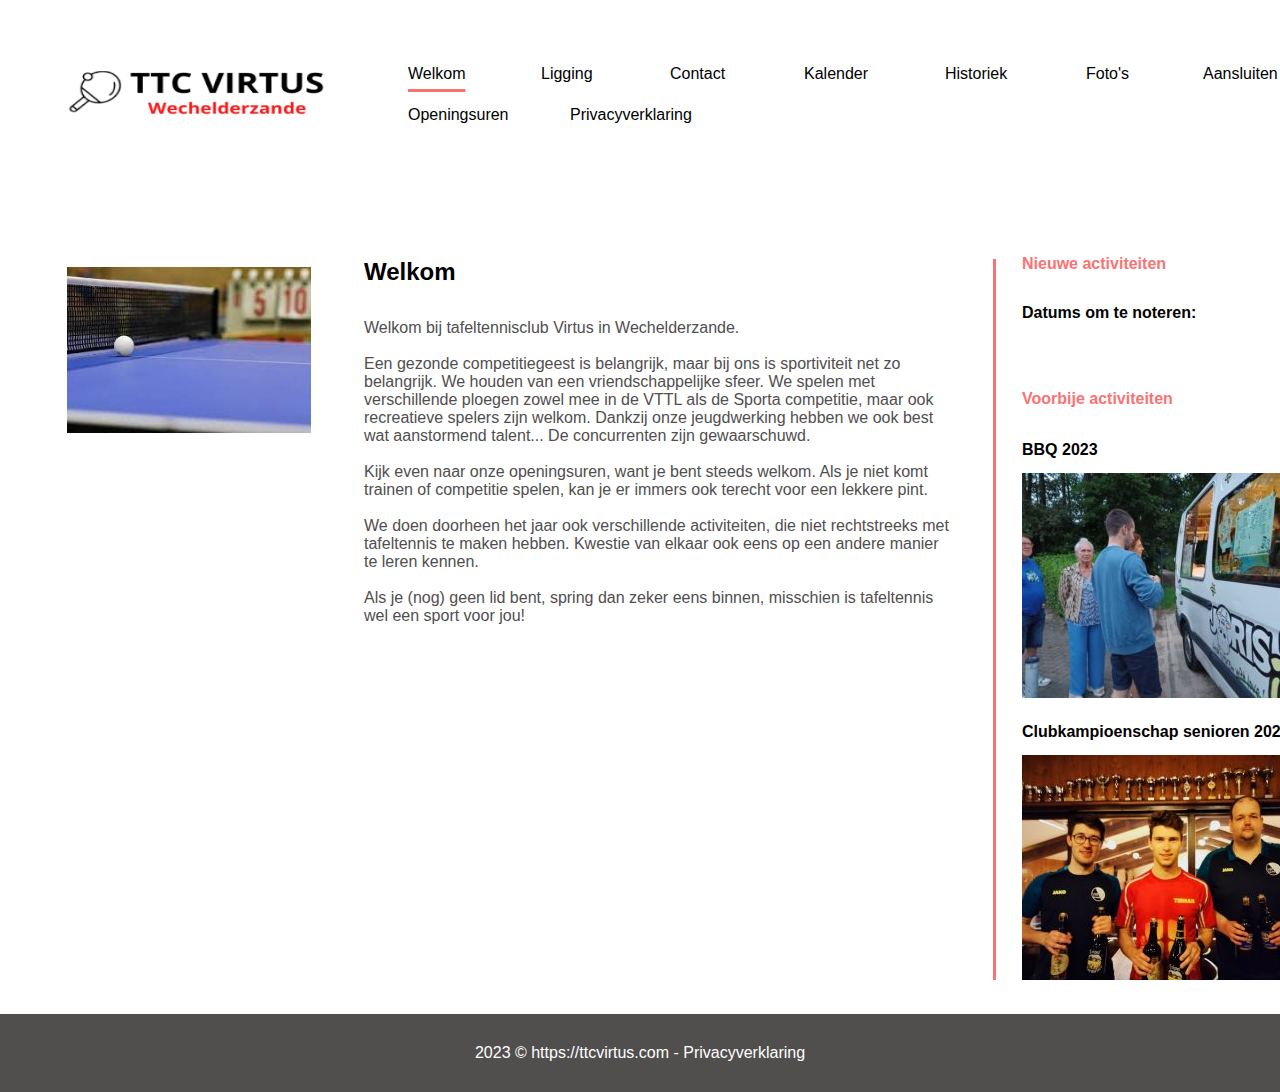
<file: HTML/index.html>
<!DOCTYPE html>
<html lang="nl">
<head>
    <meta charset="UTF-8">
    <meta name="viewport" content="width=device-width, initial-scale=1.0">

    <!--Link html naar css bestand-->
    <link href="../CSS/Welkom.css" rel="Stylesheet">

    <!--Titel webpagina-->
    <title>TTC Virtus - Welkom</title>
</head>
<body>
    <div class="main">
        <header>
            <!--Afbeeldingen-->
            <img src="../Afbeeldingen/Logo.png" alt="Logo ttc virtus" class="Logo"/>
            
            <!--Navigatiebalk-->
            <nav>
                <a href="index.html" class="Welkom-nav">Welkom</a>
                <a href="Ligging.html" class="Ligging-nav">Ligging</a>
                <a href="Contact.html" class="Contact-nav">Contact</a>
                <a href="Kalender.html" class="Kalender-nav">Kalender</a>
                <a href="Historiek.html" class="Historiek-nav">Historiek</a>
                <a href="Foto's.html" class="Fotos-nav">Foto's</a>
                <a href="Aansluiten.html" class="Aansluiten-nav">Aansluiten</a>
                <a href="Openingsuren.html" class="Openingsuren-nav">Openingsuren</a>
                <a href="Privacyverklaring.html" class="Privacyverklaring-nav">Privacyverklaring</a>
            </nav>

            <!--Navigatiebalk telefoon-->
            <button id="open-menu-button">Open Menu</button>
            <div id="fullscreen-menu">
                <button id="close-menu-button">Close Menu</button>
                <nav>
                    <ul>
                        <li><button class="Welkom-nav-button"><a href="index.html" class="Welkom-nav-menu">Welkom</a></button></li>
                        <li><button class="Ligging-nav-button"><a href="Ligging.html" class="Ligging-nav-menu">Ligging</a></button></li>
                        <li><button class="Contact-nav-button"><a href="Contact.html" class="Contact-nav-menu">Contact</a></button></li>
                        <li><button class="Kalender-nav-button"><a href="Kalender.html" class="Kalender-nav-menu">Kalender</a></button></li>
                        <li><button class="Historiek-nav-button"><a href="Historiek.html" class="Historiek-nav-menu">Historiek</a></button></li>
                        <li><button class="Fotos-nav-button"><a href="Foto's.html" class="Fotos-nav-menu">Foto's</a></button></li>
                        <li><button class="Aansluiten-nav-button"><a href="Aansluiten.html" class="Aansluiten-nav-menu">Aansluiten</a></button></li>
                        <li><button class="Openingsuren-nav-button"><a href="Openingsuren.html" class="Openingsuren-nav-menu">Openingsuren</a></button></li>
                        <li><button class="Privacyverklaring-nav-button"><a href="Privacyverklaring.html" class="Privacyverklaring-nav-menu">Privacyverklaring</a></button></li>
                    </ul>
                </nav>
            </div>   
            <script src="../JAVASCRIPT/script.js"></script>
            
            </header>
            <article id="content">
                <section>
                    <!--Afbeeldingen-->
                    <img src="../Afbeeldingen/Tafel.png" alt="Tafel" class="Tafel"/>

                    <!--Welkom-->
                    <div class="Welkom-Titel">
                        <p><b>Welkom</b></p>
                    </div>
                    <div class="Welkom-Tekst">
                        <p> 
                            Welkom bij tafeltennisclub Virtus in Wechelderzande.<br/><br/>
                            Een gezonde competitiegeest is belangrijk, maar bij ons is sportiviteit net zo belangrijk. We houden van een vriendschappelijke sfeer. 
                            We spelen met verschillende ploegen zowel mee in de VTTL als de Sporta competitie, maar ook recreatieve spelers zijn welkom. Dankzij onze jeugdwerking hebben we ook best wat aanstormend talent... De concurrenten zijn gewaarschuwd.<br/><br/>
                            Kijk even naar onze openingsuren, want je bent steeds welkom. Als je niet komt trainen of competitie spelen, kan je er immers ook terecht voor een lekkere pint.<br/><br/>
                            We doen doorheen het jaar ook verschillende activiteiten, die niet rechtstreeks met tafeltennis te maken hebben. Kwestie van elkaar ook eens op een andere manier te leren kennen.<br/><br/>
                            Als je (nog) geen lid bent, spring dan zeker eens binnen, misschien is tafeltennis wel een sport voor jou!<br/>
                        </p>
                    </div>
                </section>
            </article>
            <aside>
                <!--Afbeeldingen-->
                <img src="../Afbeeldingen/BBQ.jpg" alt="BBQ 2023" class="BBQ"/>
                <img src="../Afbeeldingen/Clubkampioenschap volwassenen.png" alt="Clubkampioenschap Volwassenen" class="Clubkampioenschap-Volwassenen"/>
                

                <!--Activiteiten-->
                <div class="Activiteiten-Nieuwe-Titel">
                    <p> 
                        <b>Nieuwe activiteiten</b>
                    </p>
                </div>
                <div class="Activiteiten-Nieuwe-Tekst">
                    <p> 
                        <b>Datums om te noteren:</b> <br/><br/>
                        <ul>
                            
                        </ul>
                    </p>
                </div>
                <div class="Activiteiten-Oude-Titel">
                    <p> 
                        <b>Voorbije activiteiten</b>
                    </p>
                </div>
                <div class="Activiteiten-Oude-Tekst1">
                    <p> 
                        <b>BBQ 2023</b>
                    </p>
                </div>
                <div class="Activiteiten-Oude-Tekst2">
                    <p> 
                        <b>Clubkampioenschap senioren 2023</b> 
                    </p>
                </div>
                
                <!--Verticale lijn-->
                <div class="Verticale-lijn"></div>
        </aside>
    </div>
    <footer class="footer">
        <p class="Privacyverklaring-footer">
           2023 © https://ttcvirtus.com - <a href="Privacyverklaring.html">Privacyverklaring</a>
        </p>
    </footer>

    


</body>
</html>
</file>
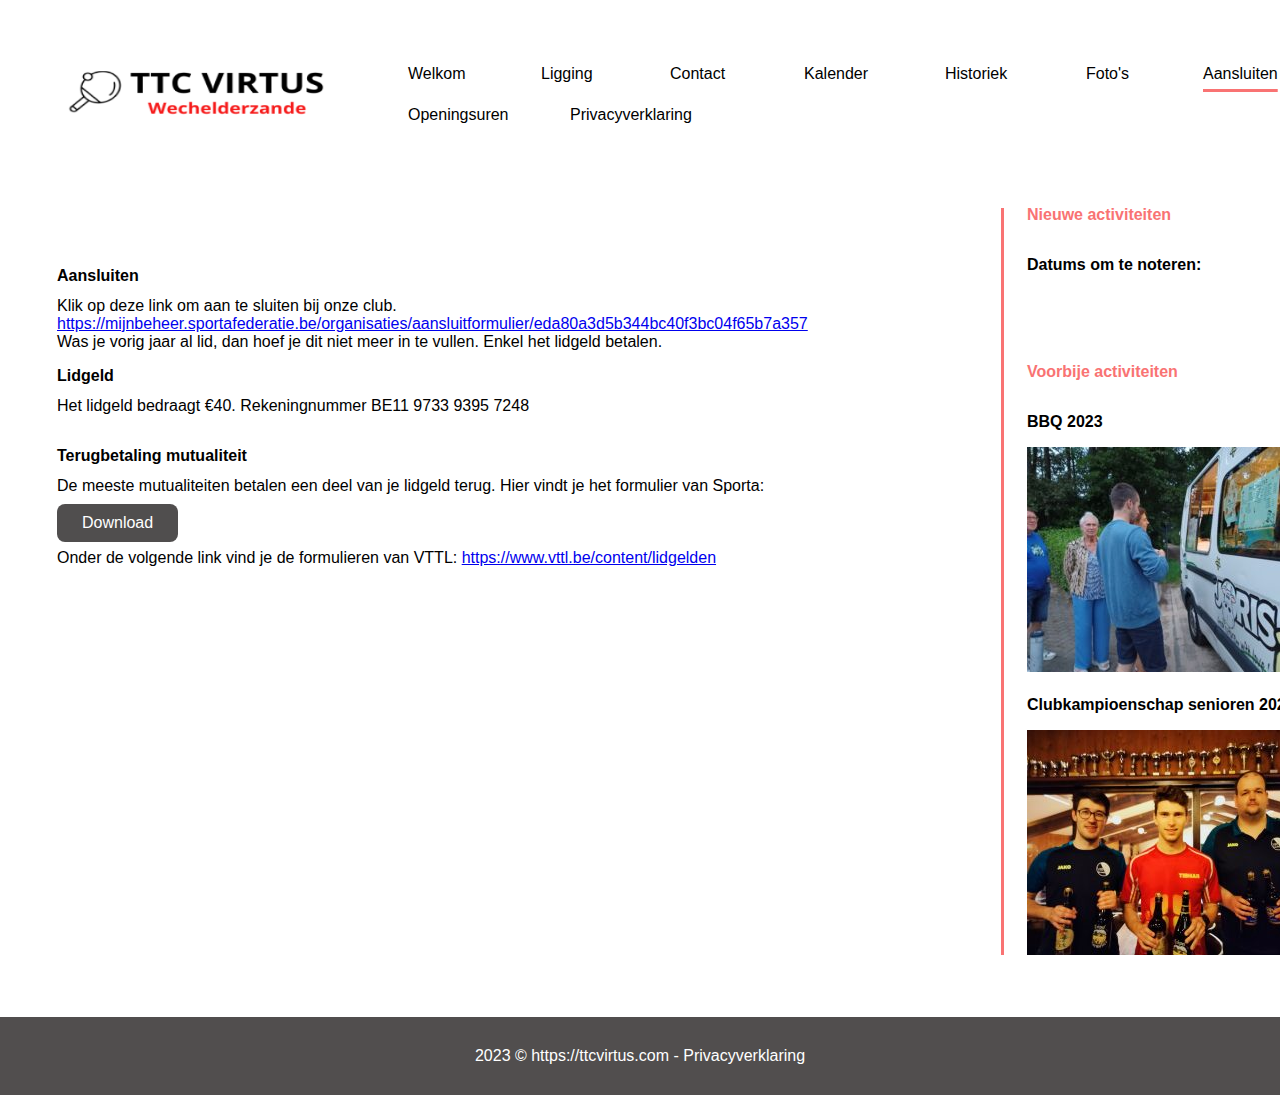
<file: HTML/Aansluiten.html>
<!DOCTYPE html>
<html lang="nl">
<head>
    <meta charset="UTF-8">
    <meta name="viewport" content="width=device-width, initial-scale=1.0">

    <!--Link html naar css bestand-->
    <link href="../CSS/Aansluiten.css" rel="Stylesheet">

    <!--Titel webpagina-->
    <title>TTC Virtus - Aansluiten</title>
</head>
<body>
    <header>
        <!--Afbeeldingen-->
        <img src="../Afbeeldingen/Logo.png" alt="Logo ttc virtus" class="Logo"/>

        <nav>
            <a href="index.html" class="Welkom-nav">Welkom</a>
            <a href="Ligging.html" class="Ligging-nav">Ligging</a>
            <a href="Contact.html" class="Contact-nav">Contact</a>
            <a href="Kalender.html" class="Kalender-nav">Kalender</a>
            <a href="Historiek.html" class="Historiek-nav">Historiek</a>
            <a href="Foto's.html" class="Fotos-nav">Foto's</a>
            <a href="Aansluiten.html" class="Aansluiten-nav">Aansluiten</a>
            <a href="Openingsuren.html" class="Openingsuren-nav">Openingsuren</a>
            <a href="Privacyverklaring.html" class="Privacyverklaring-nav">Privacyverklaring</a>
        </nav> 
        
        <!--Navigatiebalk telefoon-->
        <button id="open-menu-button">Open Menu</button>
        <div id="fullscreen-menu">
            <button id="close-menu-button">Close Menu</button>
            <nav>
                <ul>
                    <li><button class="Welkom-nav-button"><a href="index.html" class="Welkom-nav-menu">Welkom</a></button></li>
                    <li><button class="Ligging-nav-button"><a href="Ligging.html" class="Ligging-nav-menu">Ligging</a></button></li>
                    <li><button class="Contact-nav-button"><a href="Contact.html" class="Contact-nav-menu">Contact</a></button></li>
                    <li><button class="Kalender-nav-button"><a href="Kalender.html" class="Kalender-nav-menu">Kalender</a></button></li>
                    <li><button class="Historiek-nav-button"><a href="Historiek.html" class="Historiek-nav-menu">Historiek</a></button></li>
                    <li><button class="Fotos-nav-button"><a href="Foto's.html" class="Fotos-nav-menu">Foto's</a></button></li>
                    <li><button class="Aansluiten-nav-button"><a href="Aansluiten.html" class="Aansluiten-nav-menu">Aansluiten</a></button></li>
                    <li><button class="Openingsuren-nav-button"><a href="Openingsuren.html" class="Openingsuren-nav-menu">Openingsuren</a></button></li>
                    <li><button class="Privacyverklaring-nav-button"><a href="Privacyverklaring.html" class="Privacyverklaring-nav-menu">Privacyverklaring</a></button></li>
                </ul>
            </nav>
        </div>   
        <script src="../JAVASCRIPT/script.js"></script>
        
        

    </header>
    <article>
        <section class="main">
            <!--Aansluiten-->
            <div class="Aansluiten-Titel">
                <p> 
                    <b>Aansluiten</b><br/><br/>
                </p>
            </div>
            <div class="Aansluiten-Tekst">
                <p>
                    Klik op deze link om aan te sluiten bij onze club. <a href="https://mijnbeheer.sportafederatie.be/organisaties/aansluitformulier/eda80a3d5b344bc40f3bc04f65b7a357" target="_blank">https://mijnbeheer.sportafederatie.be/organisaties/aansluitformulier/eda80a3d5b344bc40f3bc04f65b7a357</a> <br/>
                    Was je vorig jaar al lid, dan hoef je dit niet meer in te vullen. Enkel het lidgeld betalen.<br/><br/><br/>
                </p>
            </div>
            <div class="Aansluiten-Lidgeld-Titel">
                <p>
                    <b>Lidgeld</b><br/><br/>
                </p>
            </div>
            <div class="Aansluiten-Lidgeld-Tekst">
                <p>
                    Het lidgeld bedraagt €40. Rekeningnummer BE11 9733 9395 7248<br/><br/><br/>
                </p>
            </div>
            <div class="Aansluiten-Mutualiteit-Titel">
                <p>
                    <b>Terugbetaling mutualiteit</b><br/><br/>
                </p>
            </div>
            <div class="Aansluiten-Mutualiteit-Tekst">
                <p>
                    De meeste mutualiteiten betalen een deel van je lidgeld terug. Hier vindt je het formulier van Sporta: <br/><br/><br/><br/>
                    <button class="btn"><a href="https://www.ttcvirtus.be/wp-content/uploads/2020/08/blanco-Attest-mutualiteit.pdf" target="_blank">Download</a></button>    
                    Onder de volgende link vind je de formulieren van VTTL: <a href="https://www.vttl.be/content/lidgelden" target="_blank">https://www.vttl.be/content/lidgelden</a>
                </p>
            </div>
        </section>
    </article>
    <aside>
        <!--Afbeeldingen-->
        <img src="../Afbeeldingen/BBQ.jpg" alt="BBQ 2023" class="BBQ"/>
        <img src="../Afbeeldingen/Clubkampioenschap volwassenen.png" alt="Clubkampioenschap Volwassenen" class="Clubkampioenschap-Volwassenen"/>
        

        <!--Activiteiten-->
        <div class="Activiteiten-Nieuwe-Titel">
            <p> 
                <b>Nieuwe activiteiten</b>
            </p>
        </div>
        <div class="Activiteiten-Nieuwe-Tekst">
            <p> 
                <b>Datums om te noteren:</b> <br/><br/>
                <ul>
                    
                </ul>
            </p>
        </div>
        <div class="Activiteiten-Oude-Titel">
            <p> 
                <b>Voorbije activiteiten</b>
            </p>
        </div>
        <div class="Activiteiten-Oude-Tekst1">
            <p> 
                <b>BBQ 2023</b>
            </p>
        </div>
        <div class="Activiteiten-Oude-Tekst2">
            <p> 
                <b>Clubkampioenschap senioren 2023</b> 
            </p>
        </div>
        
        <!--Verticale lijn-->
        <div class="Verticale-lijn"></div>
    </aside>
    <footer class="footer">
        <p class="Privacyverklaring-footer">
            2023 © https://ttcvirtus.com - <a href="Privacyverklaring.html">Privacyverklaring</a>
        </p>
    </footer>
</body>
</html>
</file>
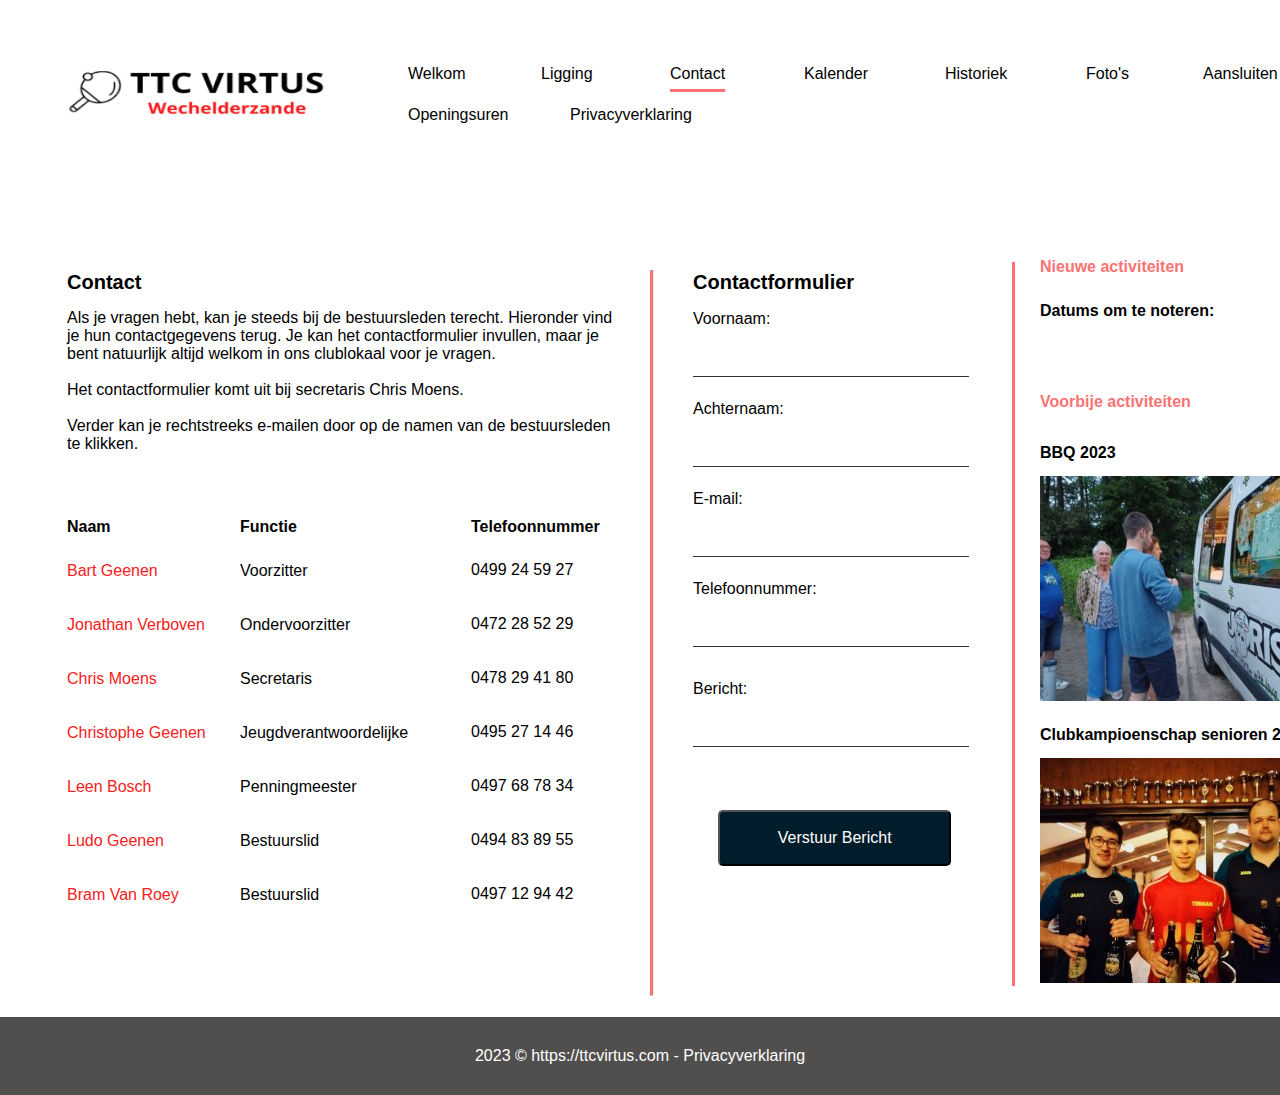
<file: HTML/Contact.html>
<!DOCTYPE html>
<html lang="nl">
<head>
    <meta charset="UTF-8">
    <meta name="viewport" content="width=device-width, initial-scale=1.0">

    <!--Link html naar css bestand-->
    <link href="../CSS/Contact.css" rel="Stylesheet">

    <!--Titel webpagina-->
    <title>TTC Virtus - Contact</title>
</head>
<body>
    <header>
        <!--Afbeeldingen-->
        <img src="../Afbeeldingen/Logo.png" alt="Logo ttc virtus" class="Logo"/>

        <nav>
            <a href="index.htmlS" class="Welkom-nav">Welkom</a>
            <a href="Ligging.html" class="Ligging-nav">Ligging</a>
            <a href="Contact.html" class="Contact-nav">Contact</a>
            <a href="Kalender.html" class="Kalender-nav">Kalender</a>
            <a href="Historiek.html" class="Historiek-nav">Historiek</a>
            <a href="Foto's.html" class="Fotos-nav">Foto's</a>
            <a href="Aansluiten.html" class="Aansluiten-nav">Aansluiten</a>
            <a href="Openingsuren.html" class="Openingsuren-nav">Openingsuren</a>
            <a href="Privacyverklaring.html" class="Privacyverklaring-nav">Privacyverklaring</a>
        </nav> 
        
        <!--Navigatiebalk telefoon-->
        <button id="open-menu-button">Open Menu</button>
        <div id="fullscreen-menu">
            <button id="close-menu-button">Close Menu</button>
            <nav>
                <ul>
                    <li><button class="Welkom-nav-button"><a href="index.html" class="Welkom-nav-menu">Welkom</a></button></li>
                    <li><button class="Ligging-nav-button"><a href="Ligging.html" class="Ligging-nav-menu">Ligging</a></button></li>
                    <li><button class="Contact-nav-button"><a href="Contact.html" class="Contact-nav-menu">Contact</a></button></li>
                    <li><button class="Kalender-nav-button"><a href="Kalender.html" class="Kalender-nav-menu">Kalender</a></button></li>
                    <li><button class="Historiek-nav-button"><a href="Historiek.html" class="Historiek-nav-menu">Historiek</a></button></li>
                    <li><button class="Fotos-nav-button"><a href="Foto's.html" class="Fotos-nav-menu">Foto's</a></button></li>
                    <li><button class="Aansluiten-nav-button"><a href="Aansluiten.html" class="Aansluiten-nav-menu">Aansluiten</a></button></li>
                    <li><button class="Openingsuren-nav-button"><a href="Openingsuren.html" class="Openingsuren-nav-menu">Openingsuren</a></button></li>
                    <li><button class="Privacyverklaring-nav-button"><a href="Privacyverklaring.html" class="Privacyverklaring-nav-menu">Privacyverklaring</a></button></li>
                </ul>
            </nav>
        </div>   
        <script src="../JAVASCRIPT/script.js"></script>
        
        

    </header>
    <article>
        <section class="main">
            <!--Contact-->
            <div class="Contact-Titel">
                <p> 
                    <b>Contact</b>
                </p>
            </div>
            <div class="Contact-Tekst">
                <p> 
                    Als je vragen hebt, kan je steeds bij de bestuursleden terecht. Hieronder vind je hun contactgegevens terug. Je kan het contactformulier invullen, maar je bent natuurlijk altijd welkom in ons clublokaal voor je vragen.<br/><br/>
                    Het contactformulier komt uit bij secretaris Chris Moens.<br/><br/>
                    Verder kan je rechtstreeks e-mailen door op de namen van de bestuursleden te klikken.
                </p>
            </div>

            <!--Contact Naam-->
            <div class="Contactpersoon-Naam">
                <p> 
                    <b>Naam</b><br/><br/><br/>
                </p>
            </div>
            <div class="Contactpersonen-Naam">
                <p> 
                    <a href="mailto: geenen_bart@hotmail.com">Bart Geenen</a><br/><br/>
                    <a href="mailto: jonathanverboven@hotmail.com">Jonathan Verboven</a><br/><br/>
                    <a href="mailto: chris.moens1@pandora.be">Chris Moens</a><br/><br/>
                    <a href="mailto: christophegeenen@hotmail.com">Christophe Geenen</a><br/><br/>
                    <a href="mailto: leenbosch@gmail.com">Leen Bosch</a><br/><br/>
                    <a href="mailto: lugeenen@gmail.com">Ludo Geenen</a><br/><br/>
                    <a href="mailto: bram_vanroey@hotmail.com">Bram Van Roey</a>
                </p>
            </div>
    
            <!--Contact functie-->
            <div class="Contactpersoon-Functie">
                <p> 
                    <b>Functie</b><br/><br/><br/>
                </p>
            </div>
            <div class="Contactpersonen-Functie">
                <p> 
                    Voorzitter<br/><br/><br/>
                    Ondervoorzitter<br/><br/><br/>
                    Secretaris<br/><br/><br/>
                    Jeugdverantwoordelijke<br/><br/><br/>
                    Penningmeester<br/><br/><br/>
                    Bestuurslid<br/><br/><br/>
                    Bestuurslid
                </p>
            </div>
    
            <!--Contact Telefoonnummer-->
            <div class="Contactpersoon-Telefoonnummer">
                <p> 
                    <b>Telefoonnummer</b><br/><br/><br/>
                </p>
            </div>
            <div class="Contactpersonen-Telefoonnummer">
                <p> 
                    0499 24 59 27<br/><br/><br/>
                    0472 28 52 29<br/><br/><br/>
                    0478 29 41 80<br/><br/><br/>
                    0495 27 14 46<br/><br/><br/>
                    0497 68 78 34<br/><br/><br/>
                    0494 83 89 55<br/><br/><br/>
                    0497 12 94 42
                </p>
            </div>
            
            <!--Contact formulier-->
            <div class="Contactformulier-titel">
                <p>
                    <b>Contactformulier</b>
                </p>
            </div>
            <form  method="post">
                <label for="voornaam" class="Contactformulier-Voornaam-Label">Voornaam:</label><br/>
                <input type="text" id="voornaam" name="voornaam" class="Contactformulier-Voornaam-Box" required><br/><br/>
    
                <label for="achternaam" class="Contactformulier-Achternaam-Label">Achternaam:</label><br/>
                <input type="text" id="achternaam" name="achternaam" class="Contactformulier-Achternaam-Box" required><br><br/>
    
                <label for="email" class="Contactformulier-Email-Label">E-mail:</label><br/>
                <input type="email" id="email" name="email" class="Contactformulier-Email-Box" required><br/><br/>
    
                <label for="telefoonnummer" class="Contactformulier-Telefoonnummer-Label">Telefoonnummer:</label><br/>
                <input type="tel" id="telefoonnummer" name="telefoonnummer" class="Contactformulier-Telefoonnummer-Box" required><br><br/>
    
                <label for="bericht" class="Contactformulier-Bericht-Label">Bericht:</label><br>
                <input type="text" name="bericht" class="Contactformulier-Bericht-Box" required></input><br><br>
                
                <button class="Contactformulier-Verstuur-Bericht">Verstuur Bericht</button>
                
            </form>

            <!--Extra lijn 1536px-->
            <hr class="extra-lijn">
        </section>
    </article>
    <aside>
        <!--Afbeeldingen-->
        <img src="../Afbeeldingen/BBQ.jpg" alt="BBQ 2023" class="BBQ"/>
        <img src="../Afbeeldingen/Clubkampioenschap volwassenen.png" alt="Clubkampioenschap Volwassenen" class="Clubkampioenschap-Volwassenen"/>
        

        <!--Activiteiten-->
        <div class="Activiteiten-Nieuwe-Titel">
            <p> 
                <b>Nieuwe activiteiten</b>
            </p>
        </div>
        <div class="Activiteiten-Nieuwe-Tekst">
            <p> 
                <b>Datums om te noteren:</b> <br/><br/>
                <ul>
                    
                </ul>
            </p>
        </div>
        <div class="Activiteiten-Oude-Titel">
            <p> 
                <b>Voorbije activiteiten</b>
            </p>
        </div>
        <div class="Activiteiten-Oude-Tekst1">
            <p> 
                <b>BBQ 2023</b>
            </p>
        </div>
        <div class="Activiteiten-Oude-Tekst2">
            <p> 
                <b>Clubkampioenschap senioren 2023</b> 
            </p>
        </div>
        
        <!--Verticale lijn-->
        <div class="Verticale-lijn"></div>
    </aside>
    <footer class="footer">
        <p class="Privacyverklaring-footer">
            2023 © https://ttcvirtus.com - <a href="Privacyverklaring.html">Privacyverklaring</a>
        </p>
    </footer>
</body>
</html>
</file>
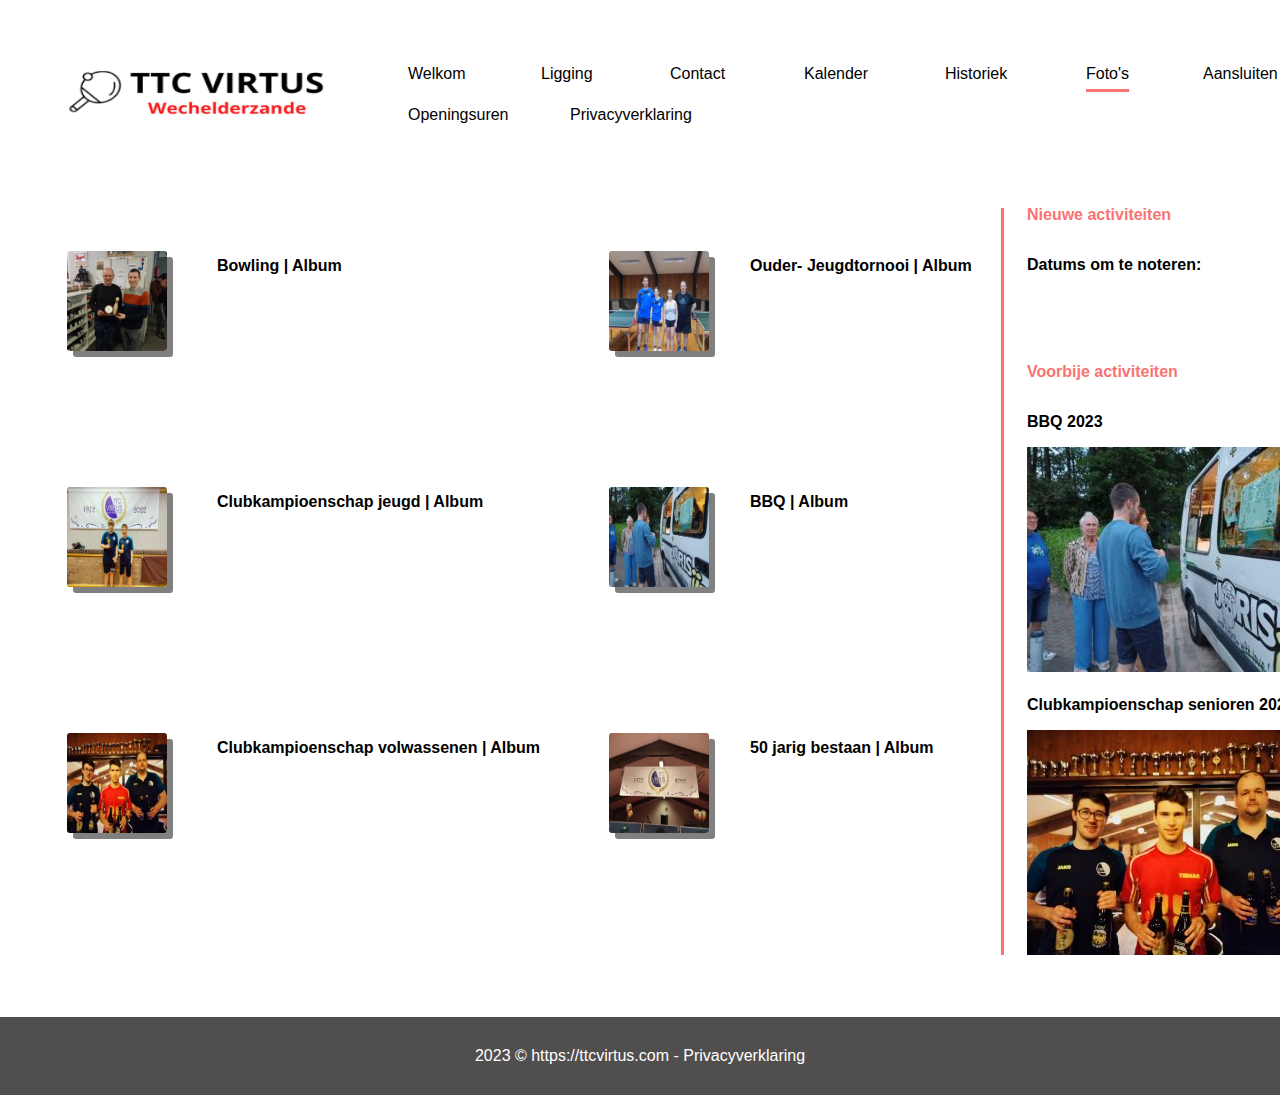
<file: HTML/Foto's.html>
<!DOCTYPE html>
<html lang="nl">
<head>
    <meta charset="UTF-8">
    <meta name="viewport" content="width=device-width, initial-scale=1.0">

    <!--Link html naar css bestand-->
    <link href="../CSS/Foto's.css" rel="Stylesheet">

    <!--Titel webpagina-->
    <title>TTC Virtus - Foto's</title>
</head>
<body>
    <header>
        <!--Afbeeldingen-->
        <img src="../Afbeeldingen/Logo.png" alt="Logo ttc virtus" class="Logo"/>

        <nav>
            <a href="index.html" class="Welkom-nav">Welkom</a>
            <a href="Ligging.html" class="Ligging-nav">Ligging</a>
            <a href="Contact.html" class="Contact-nav">Contact</a>
            <a href="Kalender.html" class="Kalender-nav">Kalender</a>
            <a href="Historiek.html" class="Historiek-nav">Historiek</a>
            <a href="Foto's.html" class="Fotos-nav">Foto's</a>
            <a href="Aansluiten.html" class="Aansluiten-nav">Aansluiten</a>
            <a href="Openingsuren.html" class="Openingsuren-nav">Openingsuren</a>
            <a href="Privacyverklaring.html" class="Privacyverklaring-nav">Privacyverklaring</a>
        </nav> 
        
        <!--Navigatiebalk telefoon-->
        <button id="open-menu-button">Open Menu</button>
        <div id="fullscreen-menu">
            <button id="close-menu-button">Close Menu</button>
            <nav>
                <ul>
                    <li><button class="Welkom-nav-button"><a href="index.html" class="Welkom-nav-menu">Welkom</a></button></li>
                    <li><button class="Ligging-nav-button"><a href="Ligging.html" class="Ligging-nav-menu">Ligging</a></button></li>
                    <li><button class="Contact-nav-button"><a href="Contact.html" class="Contact-nav-menu">Contact</a></button></li>
                    <li><button class="Kalender-nav-button"><a href="Kalender.html" class="Kalender-nav-menu">Kalender</a></button></li>
                    <li><button class="Historiek-nav-button"><a href="Historiek.html" class="Historiek-nav-menu">Historiek</a></button></li>
                    <li><button class="Fotos-nav-button"><a href="Foto's.html" class="Fotos-nav-menu">Foto's</a></button></li>
                    <li><button class="Aansluiten-nav-button"><a href="Aansluiten.html" class="Aansluiten-nav-menu">Aansluiten</a></button></li>
                    <li><button class="Openingsuren-nav-button"><a href="Openingsuren.html" class="Openingsuren-nav-menu">Openingsuren</a></button></li>
                    <li><button class="Privacyverklaring-nav-button"><a href="Privacyverklaring.html" class="Privacyverklaring-nav-menu">Privacyverklaring</a></button></li>
                </ul>
            </nav>
        </div>   
        <script src="../JAVASCRIPT/script.js"></script>
        
        

    </header>
    <article>
        <section class="main">
            <!--Foto's-->
            <div class="Bowling-Titel">
                <p> 
                    <b><a href="https://drive.google.com/drive/folders/1MvmwsO1wjjP7PvdmqUB7Ga35IF0VyRXp" target="_blank" >Bowling | Album</a></b>
                </p>
            </div>
            <div class="Clubkampioenschap-Jeugd-Titel">
                <p> 
                    <b><a href="https://drive.google.com/drive/folders/1Vq6j9vafGtfdXfSBmQFuKgKGEQUWBdN8" target="_blank">Clubkampioenschap jeugd | Album</a></b>
                </p>
            </div>
            <div class="Clubkampioenschap-Volwassenen-Titel">
                <p> 
                    <b><a href="https://drive.google.com/drive/folders/1hIlRXhmxCsXLAwfskkK_BuOr59vxk3nS" target="_blank">Clubkampioenschap volwassenen | Album</a></b>
                </p>
            </div>
            <div class="Ouder-Jeugd-Titel">
                <p> 
                    <b><a href="https://drive.google.com/drive/folders/16j3p5zBdu40Y6-RC-7-Rg2tNUlN1SIsy" target="_blank">Ouder- Jeugdtornooi | Album</a></b>
                </p>
            </div>
            <div class="BBQ-Titel">
                <p> 
                    <b><a href="https://drive.google.com/drive/folders/1OzvjPmQ1_b0AHwCE1NOSQQJIt6qxj1X5" target="_blank">BBQ | Album</a></b>
                </p>
            </div>
            <div class="Jarig50-Bestaan-Titel">
                <p> 
                    <b><a href="https://drive.google.com/drive/folders/1T-2W5_ATfDR5_zP1Ygz5hQblJ10Z9R-V" target="_blank">50 jarig bestaan | Album</a></b>
                </p>
            </div>

            <!--Afbeeldingen-->
            <img src="../Afbeeldingen/Bowling2.png" alt="Bowling" class="Bowling2"/>
            <img src="../Afbeeldingen/Clubkampioenschap volwassenen.png" alt="Clubkampioenschap Volwassenen" class="Clubkampioenschap-Volwassenen2"/>
            <img src="../Afbeeldingen/clubkampioenschap jeugd.jpg" alt="Clubkampioenschap jeugd" class="Clubkampioenschap-Jeugd"/>
            <img src="../Afbeeldingen/BBQ.jpg" alt="BBQ 2023" class="BBQ2"/>
            <img src="../Afbeeldingen/ouder jeugd.jpg" alt="Ouder jeugd tornooi" class="Ouder-Jeugd"/>
            <img src="../Afbeeldingen/50 jarig.jpg" alt="50 jarig bestaan" class="Jarig50-Bestaan"/>
        </section>
    </article>
    <aside>
        <!--Afbeeldingen-->
        <img src="../Afbeeldingen/BBQ.jpg" alt="BBQ 2023" class="BBQ"/>
        <img src="../Afbeeldingen/Clubkampioenschap volwassenen.png" alt="Clubkampioenschap Volwassenen" class="Clubkampioenschap-Volwassenen"/>
        

        <!--Activiteiten-->
        <div class="Activiteiten-Nieuwe-Titel">
            <p> 
                <b>Nieuwe activiteiten</b>
            </p>
        </div>
        <div class="Activiteiten-Nieuwe-Tekst">
            <p> 
                <b>Datums om te noteren:</b> <br/><br/>
                <ul>
                    
                </ul>
            </p>
        </div>
        <div class="Activiteiten-Oude-Titel">
            <p> 
                <b>Voorbije activiteiten</b>
            </p>
        </div>
        <div class="Activiteiten-Oude-Tekst1">
            <p> 
                <b>BBQ 2023</b>
            </p>
        </div>
        <div class="Activiteiten-Oude-Tekst2">
            <p> 
                <b>Clubkampioenschap senioren 2023</b> 
            </p>
        </div>
        
        <!--Verticale lijn-->
        <div class="Verticale-lijn"></div>
    </aside>
    <footer class="footer">
        <p class="Privacyverklaring-footer">
            2023 © https://ttcvirtus.com - <a href="Privacyverklaring.html">Privacyverklaring</a>
        </p>
    </footer>
</body>
</html>
</file>
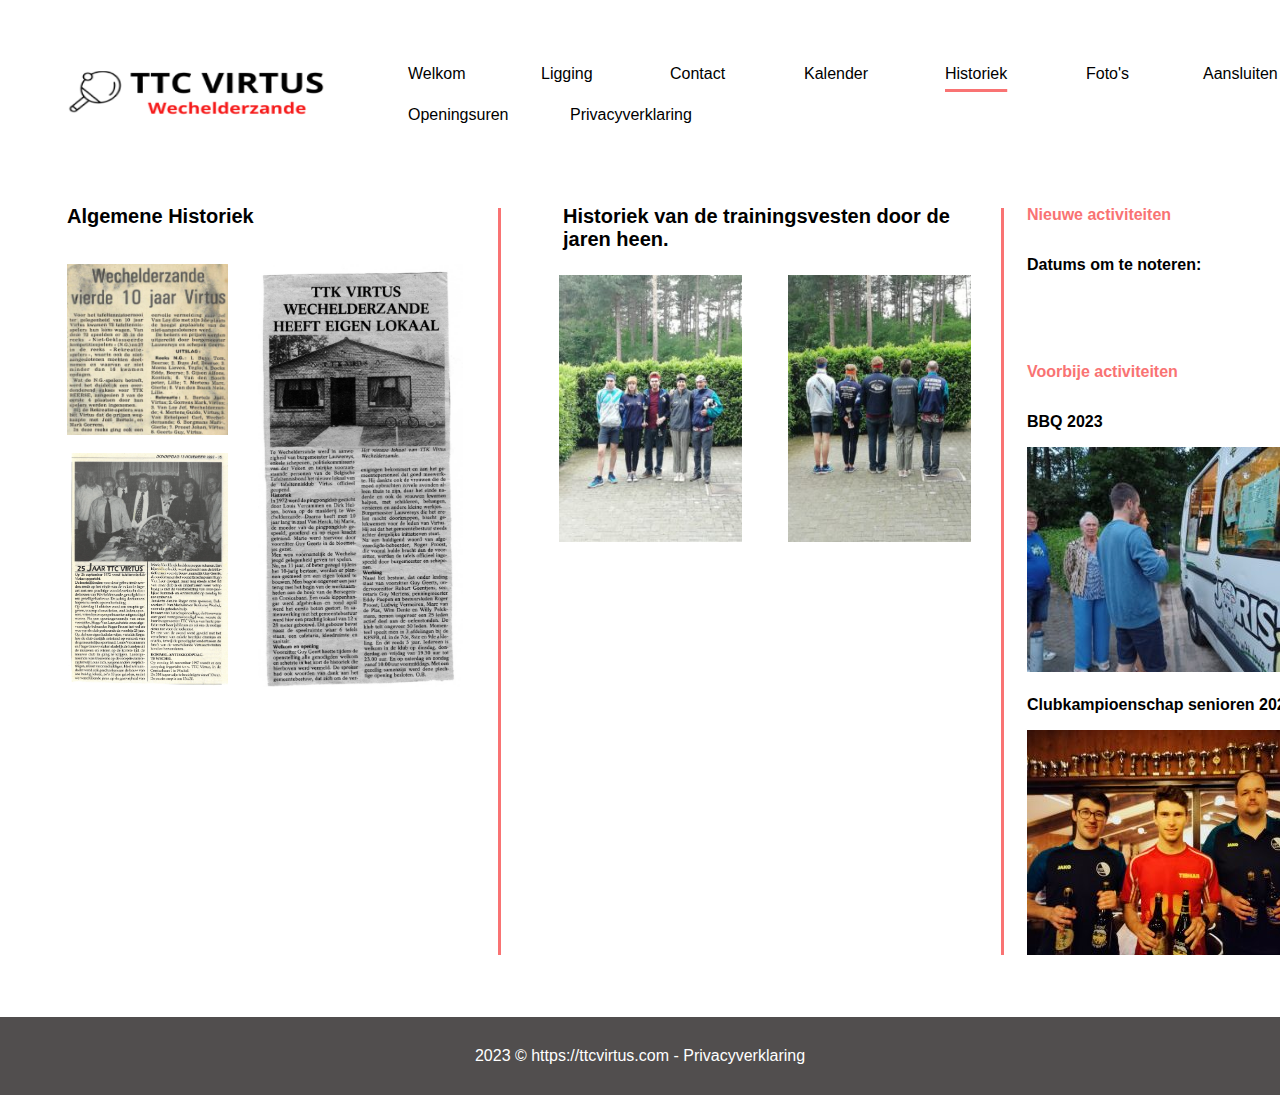
<file: HTML/Historiek.html>
<!DOCTYPE html>
<html lang="nl">
<head>
    <meta charset="UTF-8">
    <meta name="viewport" content="width=device-width, initial-scale=1.0">

    <!--Link html naar css bestand-->
    <link href="../CSS/Historiek.css" rel="Stylesheet">

    <!--Titel webpagina-->
    <title>TTC Virtus - Historiek</title>
</head>
<body>
    <header>
        <!--Afbeeldingen-->
        <img src="../Afbeeldingen/Logo.png" alt="Logo ttc virtus" class="Logo"/>

        <nav>
            <a href="index.html" class="Welkom-nav">Welkom</a>
            <a href="Ligging.html" class="Ligging-nav">Ligging</a>
            <a href="Contact.html" class="Contact-nav">Contact</a>
            <a href="Kalender.html" class="Kalender-nav">Kalender</a>
            <a href="Historiek.html" class="Historiek-nav">Historiek</a>
            <a href="Foto's.html" class="Fotos-nav">Foto's</a>
            <a href="Aansluiten.html" class="Aansluiten-nav">Aansluiten</a>
            <a href="Openingsuren.html" class="Openingsuren-nav">Openingsuren</a>
            <a href="Privacyverklaring.html" class="Privacyverklaring-nav">Privacyverklaring</a>
        </nav>  
        
        <!--Navigatiebalk telefoon-->
        <button id="open-menu-button">Open Menu</button>
        <div id="fullscreen-menu">
            <button id="close-menu-button">Close Menu</button>
            <nav>
                <ul>
                    <li><button class="Welkom-nav-button"><a href="index.html" class="Welkom-nav-menu">Welkom</a></button></li>
                    <li><button class="Ligging-nav-button"><a href="Ligging.html" class="Ligging-nav-menu">Ligging</a></button></li>
                    <li><button class="Contact-nav-button"><a href="Contact.html" class="Contact-nav-menu">Contact</a></button></li>
                    <li><button class="Kalender-nav-button"><a href="Kalender.html" class="Kalender-nav-menu">Kalender</a></button></li>
                    <li><button class="Historiek-nav-button"><a href="Historiek.html" class="Historiek-nav-menu">Historiek</a></button></li>
                    <li><button class="Fotos-nav-button"><a href="Foto's.html" class="Fotos-nav-menu">Foto's</a></button></li>
                    <li><button class="Aansluiten-nav-button"><a href="Aansluiten.html" class="Aansluiten-nav-menu">Aansluiten</a></button></li>
                    <li><button class="Openingsuren-nav-button"><a href="Openingsuren.html" class="Openingsuren-nav-menu">Openingsuren</a></button></li>
                    <li><button class="Privacyverklaring-nav-button"><a href="Privacyverklaring.html" class="Privacyverklaring-nav-menu">Privacyverklaring</a></button></li>
                </ul>
            </nav>
        </div>   
        <script src="../JAVASCRIPT/script.js"></script>
        
        

    </header>
    <article>
        <section class="main">
            <!--Historiek-->
            <div class="Historiek-Algemene-Titel">
                <p> 
                    <b>Algemene Historiek</b>
                </p>
            </div>
            <div class="Historiek-Trainingsvesten-Titel">
                <p> 
                    <b>Historiek van de trainingsvesten door de jaren heen.</b>
                </p>
            </div>

            <!--Afbeeldingen-->
            <img src="../Afbeeldingen/virtus krant.png" alt="10 jarig bestaan" class="jarig10-bestaan"/>
            <img src="../Afbeeldingen/virtus krant2.png" alt="25 jarig bestaan" class="jarig25-bestaan"/>
            <img src="../Afbeeldingen/Virtus_krant.jpg" alt="eigen lokaal" class="Eigen-Lokaal"/>
            <img src="../Afbeeldingen/virtus outfit.jpg" alt="trainingsvest 1" class="Trainingsvest1"/>
            <img src="../Afbeeldingen/virtus outfit 2.jpg" alt="trainingsvest 2" class="Trainingsvest2"/>

            <!--Lijnen-->
            <div class="Verticale-lijn2"></div>
        </section>
    </article>
    <aside>
        <!--Afbeeldingen-->
        <img src="../Afbeeldingen/BBQ.jpg" alt="BBQ 2023" class="BBQ"/>
        <img src="../Afbeeldingen/Clubkampioenschap volwassenen.png" alt="Clubkampioenschap Volwassenen" class="Clubkampioenschap-Volwassenen"/>
        

        <!--Activiteiten-->
        <div class="Activiteiten-Nieuwe-Titel">
            <p> 
                <b>Nieuwe activiteiten</b>
            </p>
        </div>
        <div class="Activiteiten-Nieuwe-Tekst">
            <p> 
                <b>Datums om te noteren:</b> <br/><br/>
                <ul>
                    
                </ul>
            </p>
        </div>
        <div class="Activiteiten-Oude-Titel">
            <p> 
                <b>Voorbije activiteiten</b>
            </p>
        </div>
        <div class="Activiteiten-Oude-Tekst1">
            <p> 
                <b>BBQ 2023</b>
            </p>
        </div>
        <div class="Activiteiten-Oude-Tekst2">
            <p> 
                <b>Clubkampioenschap senioren 2023</b> 
            </p>
        </div>
        
        <!--Verticale lijn-->
        <div class="Verticale-lijn"></div>
    </aside>
    <footer class="footer">
        <p class="Privacyverklaring-footer">
            2023 © https://ttcvirtus.com - <a href="Privacyverklaring.html">Privacyverklaring</a>
        </p>
    </footer> 
</body>
</html>
</file>
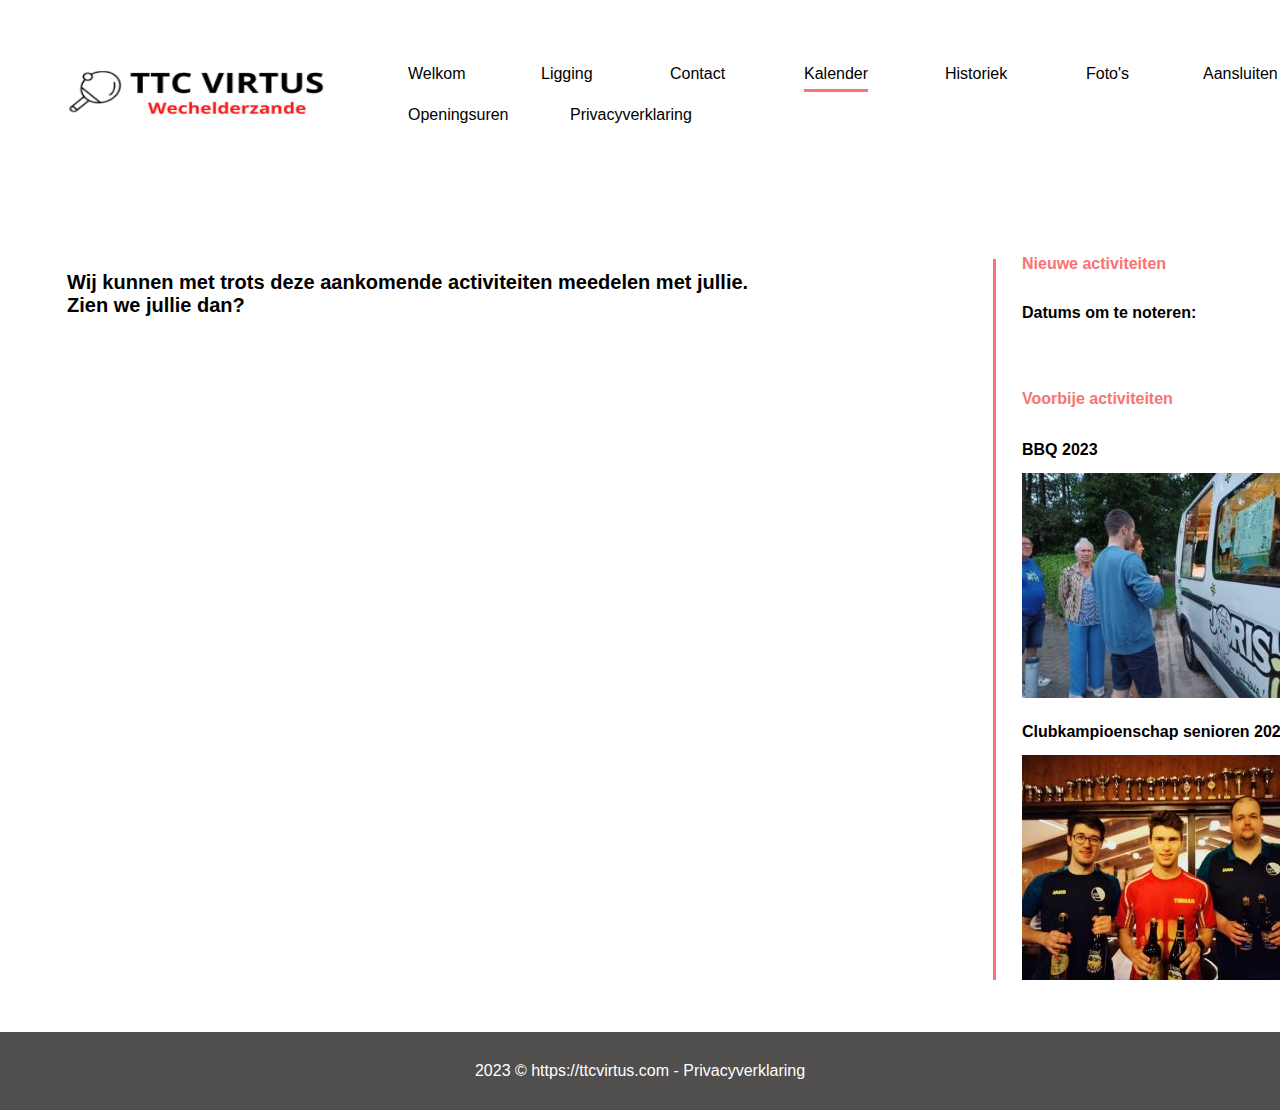
<file: HTML/Kalender.html>
<!DOCTYPE html>
<html lang="nl">
<head>
    <meta charset="UTF-8">
    <meta name="viewport" content="width=device-width, initial-scale=1.0">

    <!--Link html naar css bestand-->
    <link href="../CSS/Kalender.css" rel="Stylesheet">

    <!--Titel webpagina-->
    <title>TTC Virtus - Kalender</title>
</head>
<body>
    <header>
        <!--Afbeeldingen-->
        <img src="../Afbeeldingen/Logo.png" alt="Logo ttc virtus" class="Logo"/>

        <nav>
            <a href="index.html" class="Welkom-nav">Welkom</a>
            <a href="Ligging.html" class="Ligging-nav">Ligging</a>
            <a href="Contact.html" class="Contact-nav">Contact</a>
            <a href="Kalender.html" class="Kalender-nav">Kalender</a>
            <a href="Historiek.html" class="Historiek-nav">Historiek</a>
            <a href="Foto's.html" class="Fotos-nav">Foto's</a>
            <a href="Aansluiten.html" class="Aansluiten-nav">Aansluiten</a>
            <a href="Openingsuren.html" class="Openingsuren-nav">Openingsuren</a>
            <a href="Privacyverklaring.html" class="Privacyverklaring-nav">Privacyverklaring</a>
        </nav> 
        
        <!--Navigatiebalk telefoon-->
        <button id="open-menu-button">Open Menu</button>
        <div id="fullscreen-menu">
            <button id="close-menu-button">Close Menu</button>
            <nav>
                <ul>
                    <li><button class="Welkom-nav-button"><a href="index.html" class="Welkom-nav-menu">Welkom</a></button></li>
                    <li><button class="Ligging-nav-button"><a href="Ligging.html" class="Ligging-nav-menu">Ligging</a></button></li>
                    <li><button class="Contact-nav-button"><a href="Contact.html" class="Contact-nav-menu">Contact</a></button></li>
                    <li><button class="Kalender-nav-button"><a href="Kalender.html" class="Kalender-nav-menu">Kalender</a></button></li>
                    <li><button class="Historiek-nav-button"><a href="Historiek.html" class="Historiek-nav-menu">Historiek</a></button></li>
                    <li><button class="Fotos-nav-button"><a href="Foto's.html" class="Fotos-nav-menu">Foto's</a></button></li>
                    <li><button class="Aansluiten-nav-button"><a href="Aansluiten.html" class="Aansluiten-nav-menu">Aansluiten</a></button></li>
                    <li><button class="Openingsuren-nav-button"><a href="Openingsuren.html" class="Openingsuren-nav-menu">Openingsuren</a></button></li>
                    <li><button class="Privacyverklaring-nav-button"><a href="Privacyverklaring.html" class="Privacyverklaring-nav-menu">Privacyverklaring</a></button></li>
                </ul>
            </nav>
        </div>   
        <script src="../JAVASCRIPT/script.js"></script>
        
        
        
    </header>
    <article>
        <section class="main">
            <!--Kalender-->
            <div class="Kalender-Titel">
                <p> 
                    <b>Wij kunnen met trots deze aankomende activiteiten meedelen met jullie.<br/>Zien we jullie dan?</b>
                </p>
            </div>
            
            <!--Kalender link-->
            <div class="container">
                <!-- Google Kalender link -->
                <iframe src="https://calendar.google.com/calendar/embed?height=600&wkst=2&bgcolor=%23ffffff&ctz=Europe%2FBrussels&showTitle=1&showNav=1&showDate=1&showPrint=0&showTabs=1&showCalendars=0&showTz=1&src=bWFhcnRlbmNldWxlbWFuczVAZ21haWwuY29t&color=%23039BE5" style="border-width:0" width="800" height="600" frameborder="0" scrolling="no"></iframe>
            </div>
            <div class="container2">
                <iframe src="https://calendar.google.com/calendar/embed?height=300&wkst=2&bgcolor=%23ffffff&ctz=Europe%2FBrussels&showTitle=1&showNav=1&showDate=1&showPrint=0&showTabs=1&showCalendars=0&showTz=1&src=bWFhcnRlbmNldWxlbWFuczVAZ21haWwuY29t&color=%23039BE5" style="border-width:0" width="320" height="300" frameborder="0" scrolling="no"></iframe>
            </div>
        </section>
    </article>
    <aside>
        <!--Afbeeldingen-->
        <img src="../Afbeeldingen/BBQ.jpg" alt="BBQ 2023" class="BBQ"/>
        <img src="../Afbeeldingen/Clubkampioenschap volwassenen.png" alt="Clubkampioenschap Volwassenen" class="Clubkampioenschap-Volwassenen"/>
        

        <!--Activiteiten-->
        <div class="Activiteiten-Nieuwe-Titel">
            <p> 
                <b>Nieuwe activiteiten</b>
            </p>
        </div>
        <div class="Activiteiten-Nieuwe-Tekst">
            <p> 
                <b>Datums om te noteren:</b> <br/><br/>
                <ul>
                    
                </ul>
            </p>
        </div>
        <div class="Activiteiten-Oude-Titel">
            <p> 
                <b>Voorbije activiteiten</b>
            </p>
        </div>
        <div class="Activiteiten-Oude-Tekst1">
            <p> 
                <b>BBQ 2023</b>
            </p>
        </div>
        <div class="Activiteiten-Oude-Tekst2">
            <p> 
                <b>Clubkampioenschap senioren 2023</b> 
            </p>
        </div>
        
        <!--Verticale lijn-->
        <div class="Verticale-lijn"></div>
    </aside>
    <footer class="footer">
        <p class="Privacyverklaring-footer">
            2023 © https://ttcvirtus.com - <a href="Privacyverklaring.html">Privacyverklaring</a>
        </p>
    </footer>
</body>
</html>
</file>
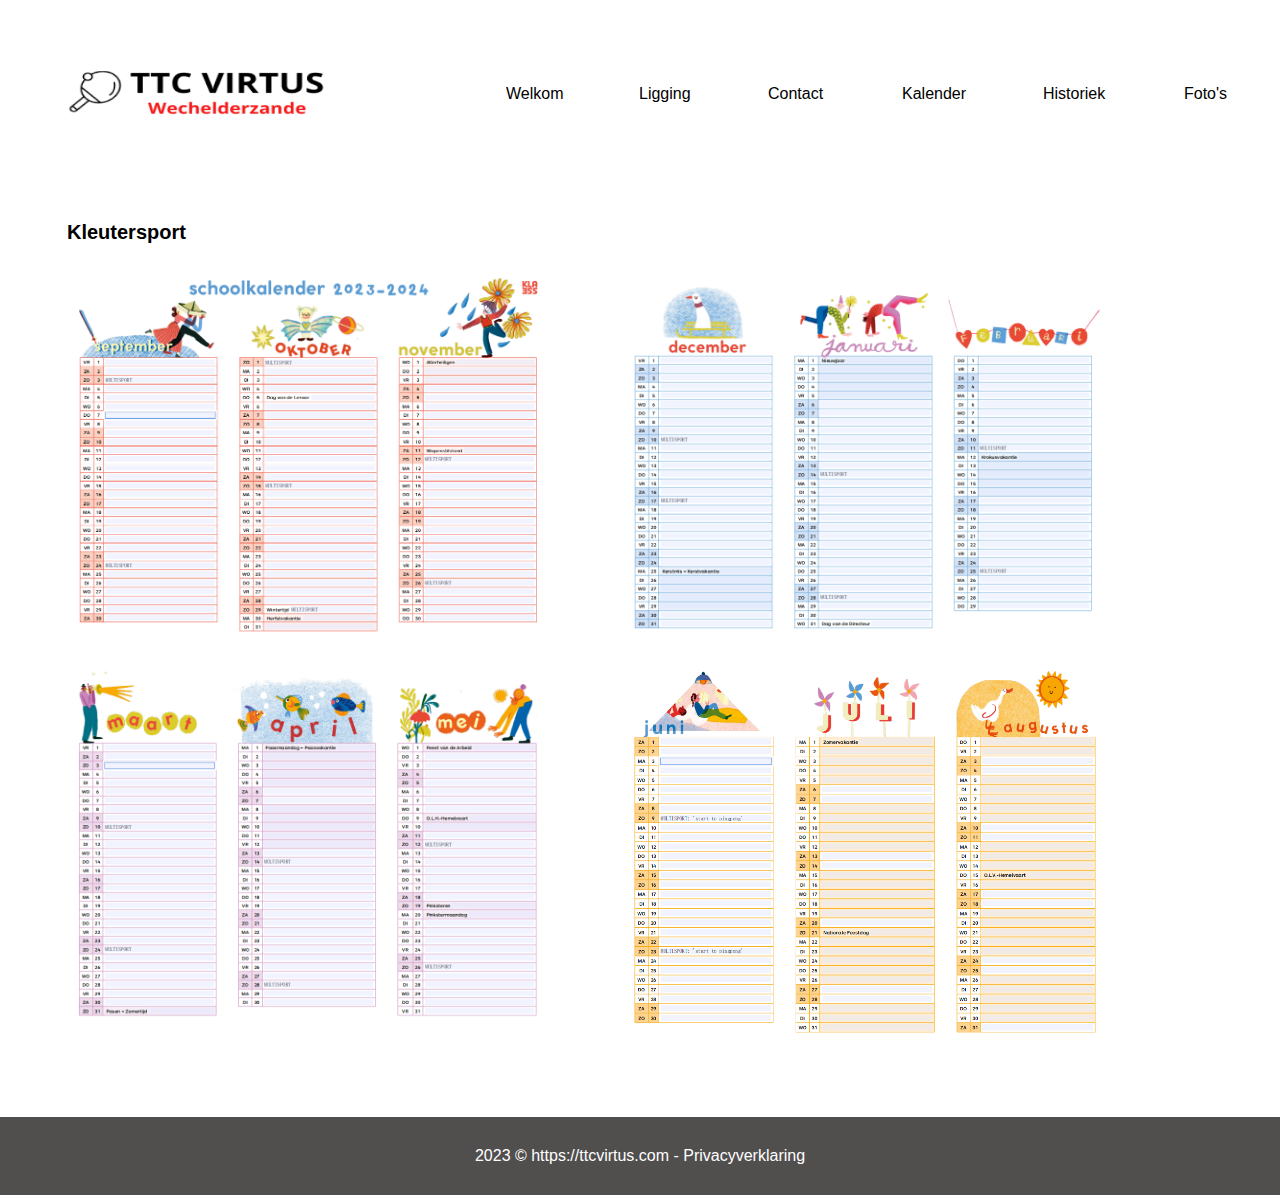
<file: HTML/Kleutersport.html>
<!DOCTYPE html>
<html lang="nl">
<head>
    <meta charset="UTF-8">
    <meta name="viewport" content="width=device-width, initial-scale=1.0">

    <!--Link html naar css bestand-->
    <link href="../CSS/Kleutersport.css" rel="Stylesheet">

    <!--Titel webpagina-->
    <title>TTC Virtus - Kleutersport</title>
</head>
<body>
    <header>
        <!--Afbeeldingen-->
        <img src="../Afbeeldingen/Logo.png" alt="Logo ttc virtus" class="Logo"/>

        <nav>
            <a href="index.html" class="Welkom-nav">Welkom</a>
            <a href="Ligging.html" class="Ligging-nav">Ligging</a>
            <a href="Contact.html" class="Contact-nav">Contact</a>
            <a href="Kalender.html" class="Kalender-nav">Kalender</a>
            <a href="Historiek.html" class="Historiek-nav">Historiek</a>
            <a href="Foto's.html" class="Fotos-nav">Foto's</a>
            <a href="Aansluiten.html" class="Aansluiten-nav">Aansluiten</a>
            <a href="Openingsuren.html" class="Openingsuren-nav">Openingsuren</a>
            <a href="Privacyverklaring.html" class="Privacyverklaring-nav">Privacyverklaring</a>
        </nav> 
        
        <!--Navigatiebalk telefoon-->
        <button id="open-menu-button">Open Menu</button>
        <div id="fullscreen-menu">
            <button id="close-menu-button">Close Menu</button>
            <nav>
                <ul>
                    <li><button class="Welkom-nav-button"><a href="index.html" class="Welkom-nav-menu">Welkom</a></button></li>
                    <li><button class="Ligging-nav-button"><a href="Ligging.html" class="Ligging-nav-menu">Ligging</a></button></li>
                    <li><button class="Contact-nav-button"><a href="Contact.html" class="Contact-nav-menu">Contact</a></button></li>
                    <li><button class="Kalender-nav-button"><a href="Kalender.html" class="Kalender-nav-menu">Kalender</a></button></li>
                    <li><button class="Historiek-nav-button"><a href="Historiek.html" class="Historiek-nav-menu">Historiek</a></button></li>
                    <li><button class="Fotos-nav-button"><a href="Foto's.html" class="Fotos-nav-menu">Foto's</a></button></li>
                    <li><button class="Aansluiten-nav-button"><a href="Aansluiten.html" class="Aansluiten-nav-menu">Aansluiten</a></button></li>
                    <li><button class="Openingsuren-nav-button"><a href="Openingsuren.html" class="Openingsuren-nav-menu">Openingsuren</a></button></li>
                    <li><button class="Privacyverklaring-nav-button"><a href="Privacyverklaring.html" class="Privacyverklaring-nav-menu">Privacyverklaring</a></button></li>
                </ul>
            </nav>
        </div>   
        <script src="../JAVASCRIPT/script.js"></script>
    </header>
    <article>
        <section class="main">
            <!--Kleutersport-->
            <div class="Kleutersport-Titel">
                <p> 
                    <b>Kleutersport</b>
                </p>
            </div>

            <!--Afbeeldingen-->
            <div class="Kleutersport-Afbeeldingen">
                <a href="../Afbeeldingen/multisport-1.png" target="_blank">
                    <img src="../Afbeeldingen/multisport-1.png" alt="Multisport 1 Kalender" class="Multisport-1"/>
                </a>
                <a href="../Afbeeldingen/multisport-2.png" target="_blank">
                    <img src="../Afbeeldingen/multisport-2.png" alt="Multisport 2 Kalender" class="Multisport-2"/>
                </a>
                <a href="../Afbeeldingen/multisport-3.png" target="_blank">
                    <img src="../Afbeeldingen/multisport-3.png" alt="Multisport 3 Kalender" class="Multisport-3"/>
                </a>
                <a href="../Afbeeldingen/multisport-4.png" target="_blank">
                    <img src="../Afbeeldingen/multisport-4.png" alt="Multisport 4 Kalender" class="Multisport-4"/>
                </a>
            </div>
        </section>
    </article>
    <aside>
        <!--Afbeeldingen-->
        <img src="../Afbeeldingen/BBQ.jpg" alt="BBQ 2023" class="BBQ"/>
        <img src="../Afbeeldingen/Clubkampioenschap volwassenen.png" alt="Clubkampioenschap Volwassenen" class="Clubkampioenschap-Volwassenen"/>
        

        <!--Activiteiten-->
        <div class="Activiteiten-Nieuwe-Titel">
            <p> 
                <b>Nieuwe activiteiten</b>
            </p>
        </div>
        <div class="Activiteiten-Nieuwe-Tekst">
            <p> 
                <b>Datums om te noteren:</b> <br/><br/>
                <ul>
                    
                </ul>
            </p>
        </div>
        <div class="Activiteiten-Oude-Titel">
            <p> 
                <b>Voorbije activiteiten</b>
            </p>
        </div>
        <div class="Activiteiten-Oude-Tekst1">
            <p> 
                <b>BBQ 2023</b>
            </p>
        </div>
        <div class="Activiteiten-Oude-Tekst2">
            <p> 
                <b>Clubkampioenschap senioren 2023</b> 
            </p>
        </div>
        
        <!--Verticale lijn-->
        <div class="Verticale-lijn"></div>
    </aside>
    <footer class="footer">
        <p class="Privacyverklaring-footer">
            2023 © https://ttcvirtus.com - <a href="Privacyverklaring.html">Privacyverklaring</a>
        </p>
    </footer>
</body>
</html>
</file>
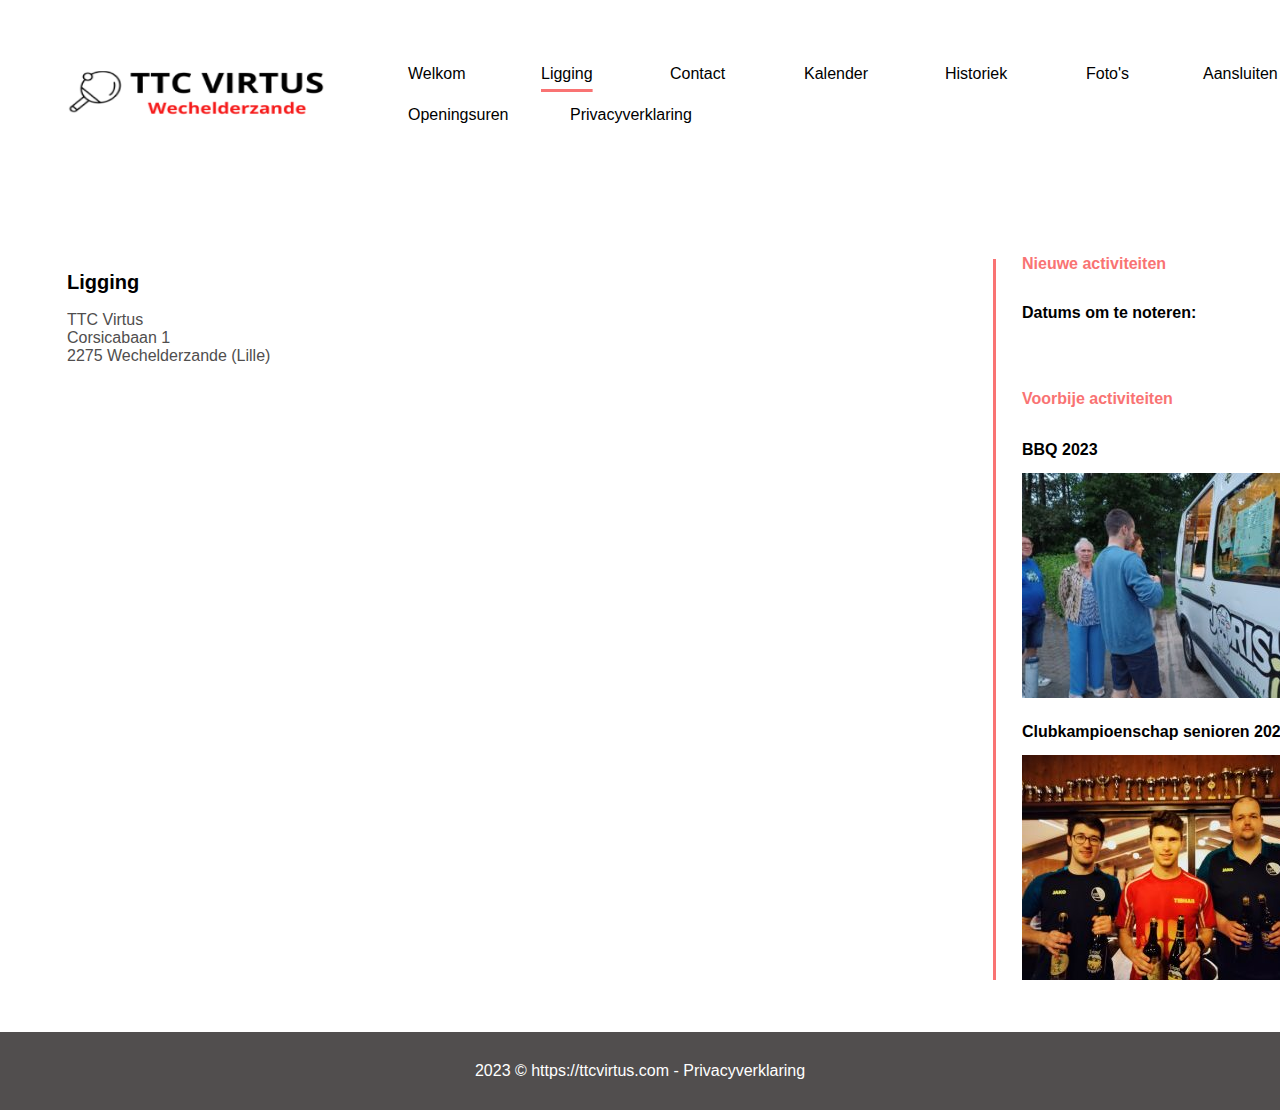
<file: HTML/Ligging.html>
<!DOCTYPE html>
<html lang="nl">
<head>
    <meta charset="UTF-8">
    <meta name="viewport" content="width=device-width, initial-scale=1.0">

    <!--Link html naar css bestand-->
    <link href="../CSS/Ligging.css" rel="Stylesheet">

    <!--Titel webpagina-->
    <title>TTC Virtus - Ligging</title>
</head>
<body>
    <header>
        <!--Afbeeldingen-->
        <img src="../Afbeeldingen/Logo.png" alt="Logo ttc virtus" class="Logo"/>

        <nav>
            <a href="index.html" class="Welkom-nav">Welkom</a>
            <a href="Ligging.html" class="Ligging-nav">Ligging</a>
            <a href="Contact.html" class="Contact-nav">Contact</a>
            <a href="Kalender.html" class="Kalender-nav">Kalender</a>
            <a href="Historiek.html" class="Historiek-nav">Historiek</a>
            <a href="Foto's.html" class="Fotos-nav">Foto's</a>
            <a href="Aansluiten.html" class="Aansluiten-nav">Aansluiten</a>
            <a href="Openingsuren.html" class="Openingsuren-nav">Openingsuren</a>
            <a href="Privacyverklaring.html" class="Privacyverklaring-nav">Privacyverklaring</a>
        </nav>  
        
        <!--Navigatiebalk telefoon-->
        <button id="open-menu-button">Open Menu</button>
        <div id="fullscreen-menu">
            <button id="close-menu-button">Close Menu</button>
            <nav>
                <ul>
                    <li><button class="Welkom-nav-button"><a href="index.html" class="Welkom-nav-menu">Welkom</a></button></li>
                    <li><button class="Ligging-nav-button"><a href="Ligging.html" class="Ligging-nav-menu">Ligging</a></button></li>
                    <li><button class="Contact-nav-button"><a href="Contact.html" class="Contact-nav-menu">Contact</a></button></li>
                    <li><button class="Kalender-nav-button"><a href="Kalender.html" class="Kalender-nav-menu">Kalender</a></button></li>
                    <li><button class="Historiek-nav-button"><a href="Historiek.html" class="Historiek-nav-menu">Historiek</a></button></li>
                    <li><button class="Fotos-nav-button"><a href="Foto's.html" class="Fotos-nav-menu">Foto's</a></button></li>
                    <li><button class="Aansluiten-nav-button"><a href="Aansluiten.html" class="Aansluiten-nav-menu">Aansluiten</a></button></li>
                    <li><button class="Openingsuren-nav-button"><a href="Openingsuren.html" class="Openingsuren-nav-menu">Openingsuren</a></button></li>
                    <li><button class="Privacyverklaring-nav-button"><a href="Privacyverklaring.html" class="Privacyverklaring-nav-menu">Privacyverklaring</a></button></li>
                </ul>
            </nav>
        </div>   
        <script src="../JAVASCRIPT/script.js"></script>
        
        
       
    </header>
    <article>
        <section class="main">
            <!--Ligging-->
            <div class="Ligging-Titel">
                <p> 
                    <b>Ligging</b>
                </p>
            </div>
            <div class="Ligging-Tekst">
                <p> 
                    TTC Virtus <br/>
                    Corsicabaan 1 <br/>
                    2275 Wechelderzande (Lille) <br/>
                </p>
            </div>

            <!--Google maps-->
            <iframe src="https://www.google.com/maps/embed?pb=!1m18!1m12!1m3!1d2496.1212515871966!2d4.786687277086653!3d51.27208712786588!2m3!1f0!2f0!3f0!3m2!1i1024!2i768!4f13.1!3m3!1m2!1s0x47c6ad7da986b925%3A0xdf60ed4b0f5795e1!2sTTC%20Virtus!5e0!3m2!1snl!2sbe!4v1695043037459!5m2!1snl!2sbe" width="600" height="450" style="border:0;" allowfullscreen="" loading="lazy" referrerpolicy="no-referrer-when-downgrade" class="Google-Maps"></iframe>
        </section>
    </article>
    <aside>
        <!--Afbeeldingen-->
        <img src="../Afbeeldingen/BBQ.jpg" alt="BBQ 2023" class="BBQ"/>
        <img src="../Afbeeldingen/Clubkampioenschap volwassenen.png" alt="Clubkampioenschap Volwassenen" class="Clubkampioenschap-Volwassenen"/>
        

        <!--Activiteiten-->
        <div class="Activiteiten-Nieuwe-Titel">
            <p> 
                <b>Nieuwe activiteiten</b>
            </p>
        </div>
        <div class="Activiteiten-Nieuwe-Tekst">
            <p> 
                <b>Datums om te noteren:</b> <br/><br/>
                <ul>
                    
                </ul>
            </p>
        </div>
        <div class="Activiteiten-Oude-Titel">
            <p> 
                <b>Voorbije activiteiten</b>
            </p>
        </div>
        <div class="Activiteiten-Oude-Tekst1">
            <p> 
                <b>BBQ 2023</b>
            </p>
        </div>
        <div class="Activiteiten-Oude-Tekst2">
            <p> 
                <b>Clubkampioenschap senioren 2023</b> 
            </p>
        </div>
        
        <!--Verticale lijn-->
        <div class="Verticale-lijn"></div>
    </aside>
    <footer class="footer">
        <p class="Privacyverklaring-footer">
            2023 © https://ttcvirtus.com - <a href="Privacyverklaring.html">Privacyverklaring</a>
        </p>
    </footer>
</body>
</html>
</file>
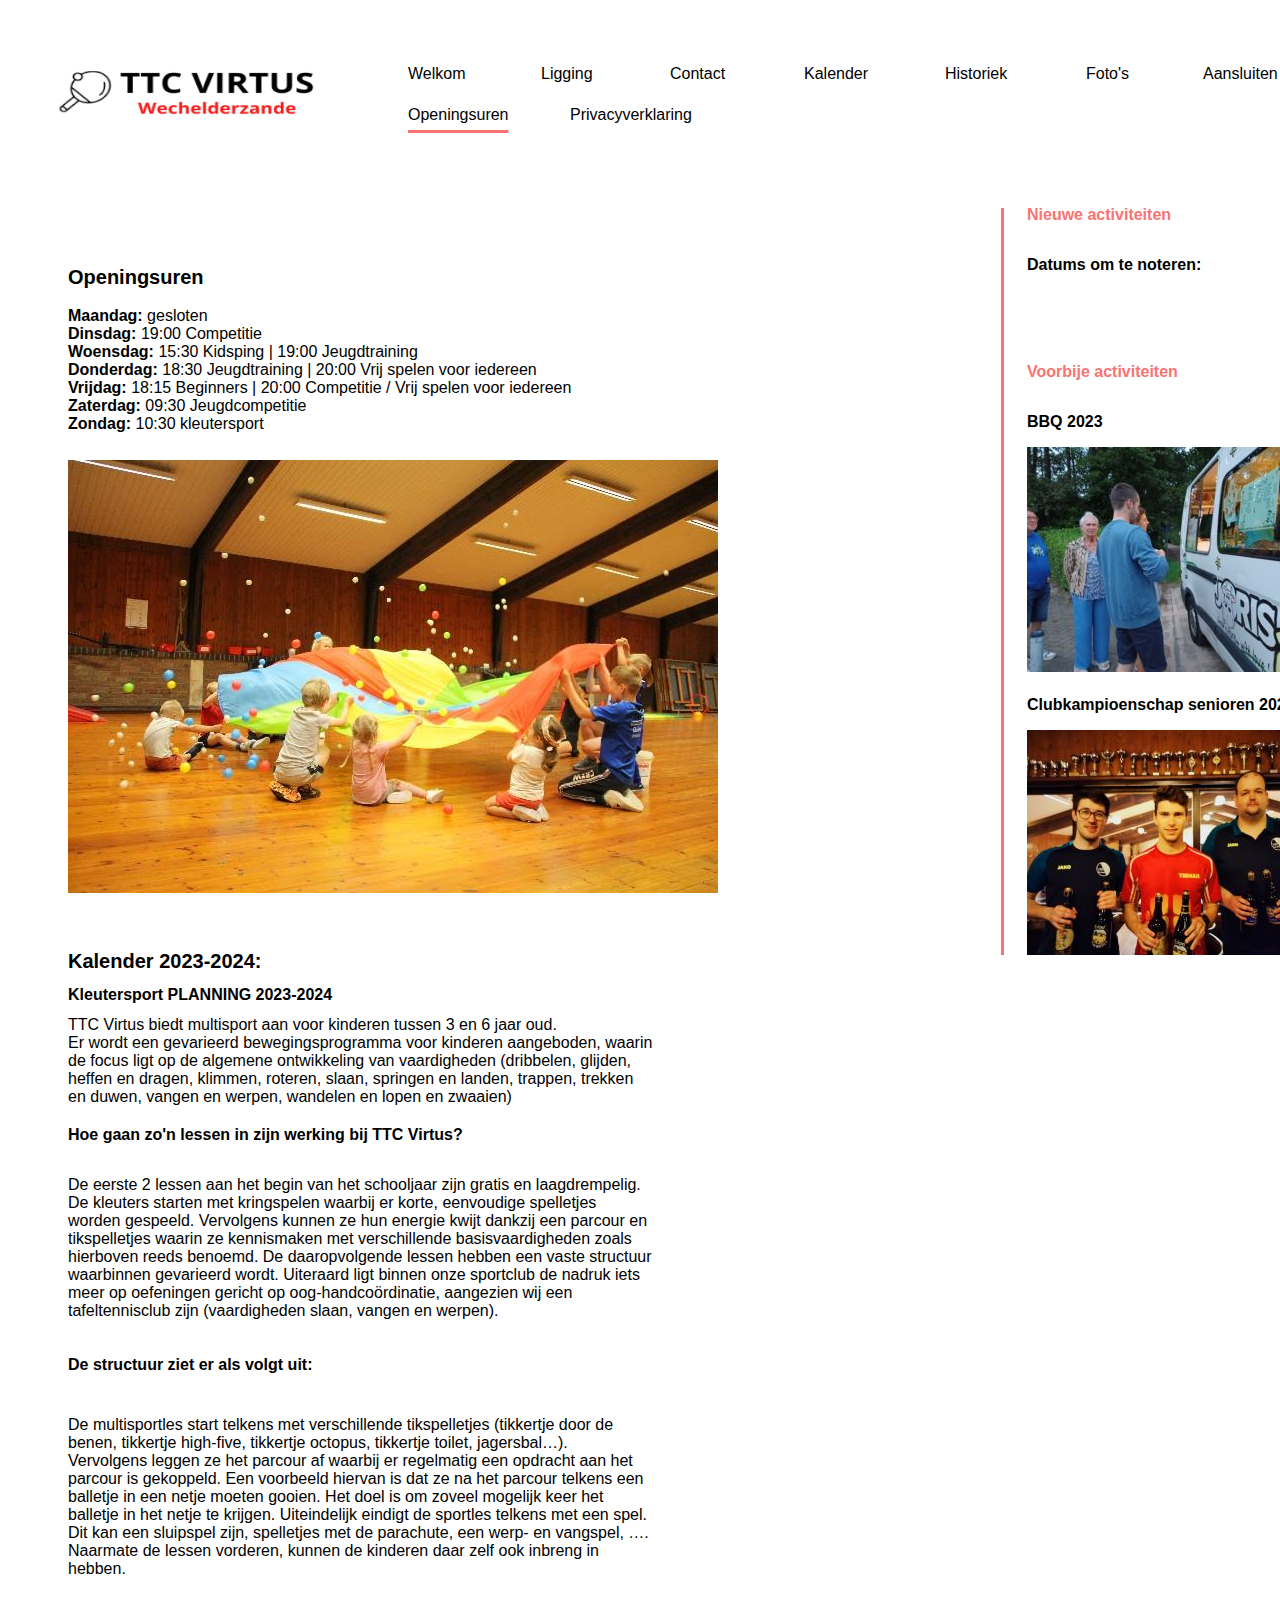
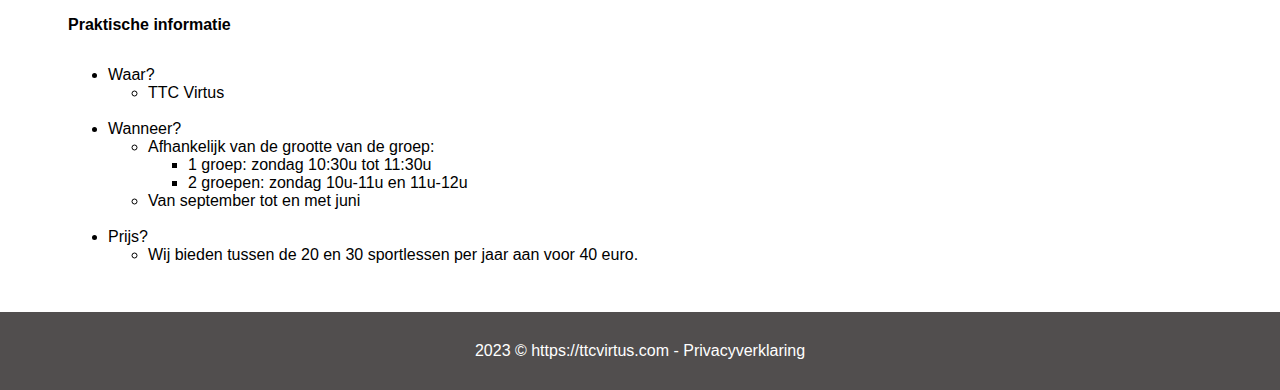
<file: HTML/Openingsuren.html>
<!DOCTYPE html>
<html lang="nl">
<head>
    <meta charset="UTF-8">
    <meta name="viewport" content="width=device-width, initial-scale=1.0">

    <!--Link html naar css bestand-->
    <link href="../CSS/Openingsuren.css" rel="Stylesheet">

    <!--Titel webpagina-->
    <title>TTC Virtus - Openingsuren</title>
</head>
<body>
    <header>
        <!--Afbeeldingen-->
        <img src="../Afbeeldingen/Logo.png" alt="Logo ttc virtus" class="Logo"/>

        <nav>
            <a href="index.html" class="Welkom-nav">Welkom</a>
            <a href="Ligging.html" class="Ligging-nav">Ligging</a>
            <a href="Contact.html" class="Contact-nav">Contact</a>
            <a href="Kalender.html" class="Kalender-nav">Kalender</a>
            <a href="Historiek.html" class="Historiek-nav">Historiek</a>
            <a href="Foto's.html" class="Fotos-nav">Foto's</a>
            <a href="Aansluiten.html" class="Aansluiten-nav">Aansluiten</a>
            <a href="Openingsuren.html" class="Openingsuren-nav">Openingsuren</a>
            <a href="Privacyverklaring.html" class="Privacyverklaring-nav">Privacyverklaring</a>
        </nav> 
        
        <!--Navigatiebalk telefoon-->
        <button id="open-menu-button">Open Menu</button>
        <div id="fullscreen-menu">
            <button id="close-menu-button">Close Menu</button>
            <nav>
                <ul>
                    <li><button class="Welkom-nav-button"><a href="index.html" class="Welkom-nav-menu">Welkom</a></button></li>
                    <li><button class="Ligging-nav-button"><a href="Ligging.html" class="Ligging-nav-menu">Ligging</a></button></li>
                    <li><button class="Contact-nav-button"><a href="Contact.html" class="Contact-nav-menu">Contact</a></button></li>
                    <li><button class="Kalender-nav-button"><a href="Kalender.html" class="Kalender-nav-menu">Kalender</a></button></li>
                    <li><button class="Historiek-nav-button"><a href="Historiek.html" class="Historiek-nav-menu">Historiek</a></button></li>
                    <li><button class="Fotos-nav-button"><a href="Foto's.html" class="Fotos-nav-menu">Foto's</a></button></li>
                    <li><button class="Aansluiten-nav-button"><a href="Aansluiten.html" class="Aansluiten-nav-menu">Aansluiten</a></button></li>
                    <li><button class="Openingsuren-nav-button"><a href="Openingsuren.html" class="Openingsuren-nav-menu">Openingsuren</a></button></li>
                    <li><button class="Privacyverklaring-nav-button"><a href="Privacyverklaring.html" class="Privacyverklaring-nav-menu">Privacyverklaring</a></button></li>
                </ul>
            </nav>
        </div>   
        <script src="../JAVASCRIPT/script.js"></script>
        
        
        
    </header>
    <article>
        <section class="main">
            <!--Openingsuren-->
            <div class="Openingsuren-Titel">
                <p> 
                    <b>Openingsuren</b>
                </p>
            </div>
            <div class="Openingsuren-Tekst">
                <p> 
                    <b>Maandag:</b> gesloten<br/>
                    <b>Dinsdag:</b> 19:00 Competitie<br/>
                    <b>Woensdag:</b> 15:30 Kidsping | 19:00 Jeugdtraining<br/>
                    <b>Donderdag:</b> 18:30 Jeugdtraining | 20:00 Vrij spelen voor iedereen<br/>
                    <b>Vrijdag:</b> 18:15 Beginners | 20:00 Competitie / Vrij spelen voor iedereen<br/>
                    <b>Zaterdag:</b> 09:30 Jeugdcompetitie<br/>
                    <b>Zondag:</b> 10:30 kleutersport<br/>
                </p>
            </div>
    
            <!--Kalender titel en tekst-->
            <div class="Kalender-Titel">
                <p> 
                    <b>Kalender 2023-2024:</b>
                </p>
            </div>
            <div class="Kalender-Tussentitel1">
                <p> 
                    <b>Kleutersport PLANNING 2023-2024</b>
                </p>
            </div>
            <div class="Kalender-Tekst1">
                <p> 
                    TTC Virtus biedt multisport aan voor kinderen tussen 3 en 6 jaar oud. <br/>
                    Er wordt een gevarieerd bewegingsprogramma voor kinderen aangeboden, waarin <br/>
                    de focus ligt op de algemene ontwikkeling van vaardigheden (dribbelen, glijden, <br/>
                    heffen en dragen, klimmen, roteren, slaan, springen en landen, trappen, trekken <br/>
                    en duwen, vangen en werpen, wandelen en lopen en zwaaien)
                </p>
            </div>
            <div class="Kalender-Tussentitel2">
                <p> 
                    <b>Hoe gaan zo'n lessen in zijn werking bij TTC Virtus?</b>
                </p>
            </div>
            <div class="Kalender-Tekst2">
                <p> 
                    De eerste 2 lessen aan het begin van het schooljaar zijn gratis en laagdrempelig. <br/>
                    De kleuters starten met kringspelen waarbij er korte, eenvoudige spelletjes <br/>
                    worden gespeeld. Vervolgens kunnen ze hun energie kwijt dankzij een parcour en <br/>
                    tikspelletjes waarin ze kennismaken met verschillende basisvaardigheden zoals <br/>
                    hierboven reeds benoemd. De daaropvolgende lessen hebben een vaste structuur <br/>
                    waarbinnen gevarieerd wordt. Uiteraard ligt binnen onze sportclub de nadruk iets <br/>
                    meer op oefeningen gericht op oog-handcoördinatie, aangezien wij een <br/>
                    tafeltennisclub zijn (vaardigheden slaan, vangen en werpen).
                </p>
            </div>
            <div class="Kalender-Tussentitel3">
                <p> 
                    <b>De structuur ziet er als volgt uit:</b>
                </p>
            </div>
            <div class="Kalender-Tekst3">
                <p> 
                    De multisportles start telkens met verschillende tikspelletjes (tikkertje door de <br/>
                    benen, tikkertje high-five, tikkertje octopus, tikkertje toilet, jagersbal…). <br/>
                    Vervolgens leggen ze het parcour af waarbij er regelmatig een opdracht aan het <br/>
                    parcour is gekoppeld. Een voorbeeld hiervan is dat ze na het parcour telkens een <br/>
                    balletje in een netje moeten gooien. Het doel is om zoveel mogelijk keer het <br/>
                    balletje in het netje te krijgen. Uiteindelijk eindigt de sportles telkens met een spel. <br/>
                    Dit kan een sluipspel zijn, spelletjes met de parachute, een werp- en vangspel, …. <br/>
                    Naarmate de lessen vorderen, kunnen de kinderen daar zelf ook inbreng in <br/>
                    hebben.
                </p>
            </div>
            <div class="Kalender-Tussentitel4">
                <p> 
                    <b>Praktische informatie</b>
                </p>
            </div>
            <div class="Kalender-Tekst4">
                <p> 
                    <ul>
                        <li>Waar?</li>
                            <ul>
                                <li>TTC Virtus</li><br/>
                            </ul>
                        <li>Wanneer?</li>
                            <ul>
                                <li>Afhankelijk van de grootte van de groep:</li>
                                <ul>
                                    <li>1 groep: zondag 10:30u tot 11:30u</li>
                                    <li>2 groepen: zondag 10u-11u en 11u-12u</li>
                                </ul>
                                <li>Van september tot en met juni</li><br/>
                            </ul>
                        <li>Prijs?</li>
                            <ul>
                                <li>Wij bieden tussen de 20 en 30 sportlessen per jaar aan voor 40 euro.</li>
                            </ul>
                    </ul>
                </p>
            </div>

            <!--Afbeeldingen-->
            <img src="../Afbeeldingen/Kleutersport1.png" alt="Kleutersport" class="Kleutersport1"/>
        </section>
    </article>
    <aside>
        <!--Afbeeldingen-->
        <img src="../Afbeeldingen/BBQ.jpg" alt="BBQ 2023" class="BBQ"/>
        <img src="../Afbeeldingen/Clubkampioenschap volwassenen.png" alt="Clubkampioenschap Volwassenen" class="Clubkampioenschap-Volwassenen"/>
        

        <!--Activiteiten-->
        <div class="Activiteiten-Nieuwe-Titel">
            <p> 
                <b>Nieuwe activiteiten</b>
            </p>
        </div>
        <div class="Activiteiten-Nieuwe-Tekst">
            <p> 
                <b>Datums om te noteren:</b> <br/><br/>
                <ul>
                    
                </ul>
            </p>
        </div>
        <div class="Activiteiten-Oude-Titel">
            <p> 
                <b>Voorbije activiteiten</b>
            </p>
        </div>
        <div class="Activiteiten-Oude-Tekst1">
            <p> 
                <b>BBQ 2023</b>
            </p>
        </div>
        <div class="Activiteiten-Oude-Tekst2">
            <p> 
                <b>Clubkampioenschap senioren 2023</b> 
            </p>
        </div>
        
        <!--Verticale lijn-->
        <div class="Verticale-lijn"></div>
    </aside>
    <footer class="footer">
        <p class="Privacyverklaring-footer">
            2023 © https://ttcvirtus.com - <a href="Privacyverklaring.html">Privacyverklaring</a>
        </p>
    </footer>
</body>
</html>
</file>
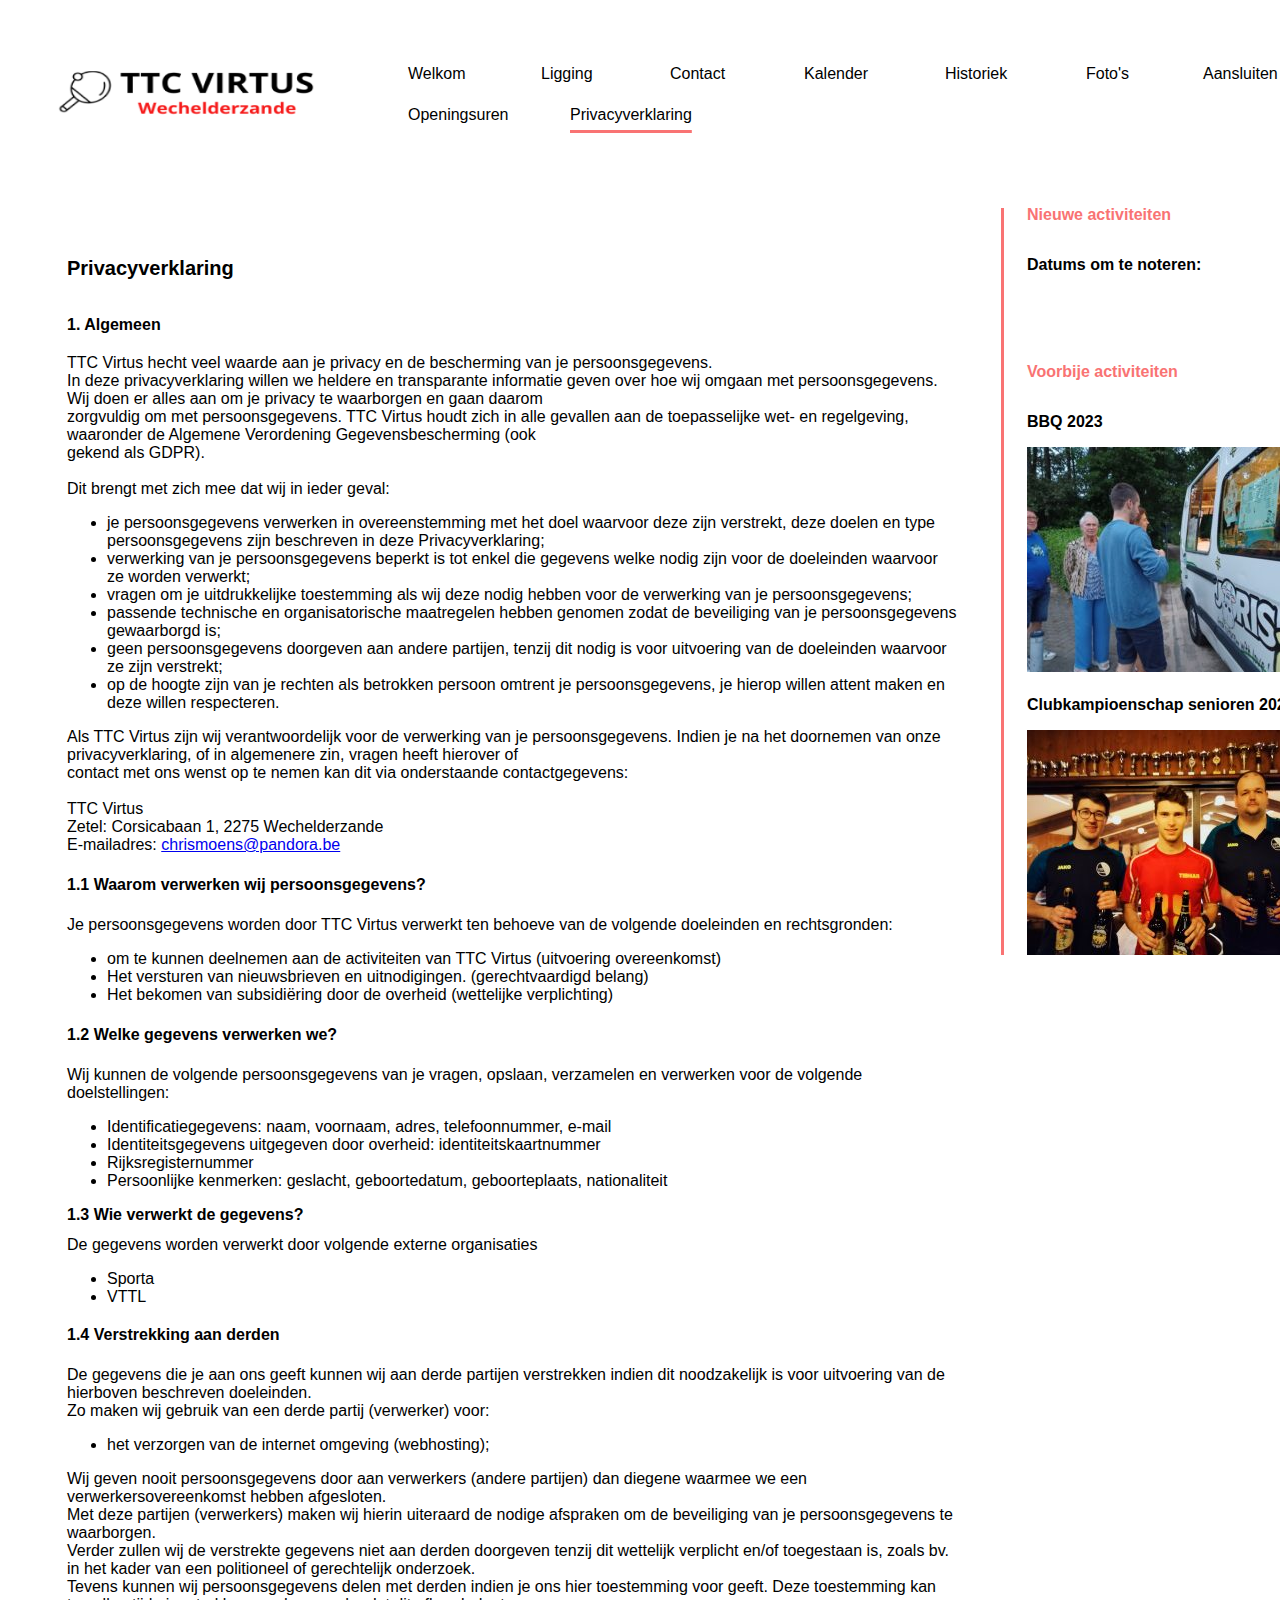
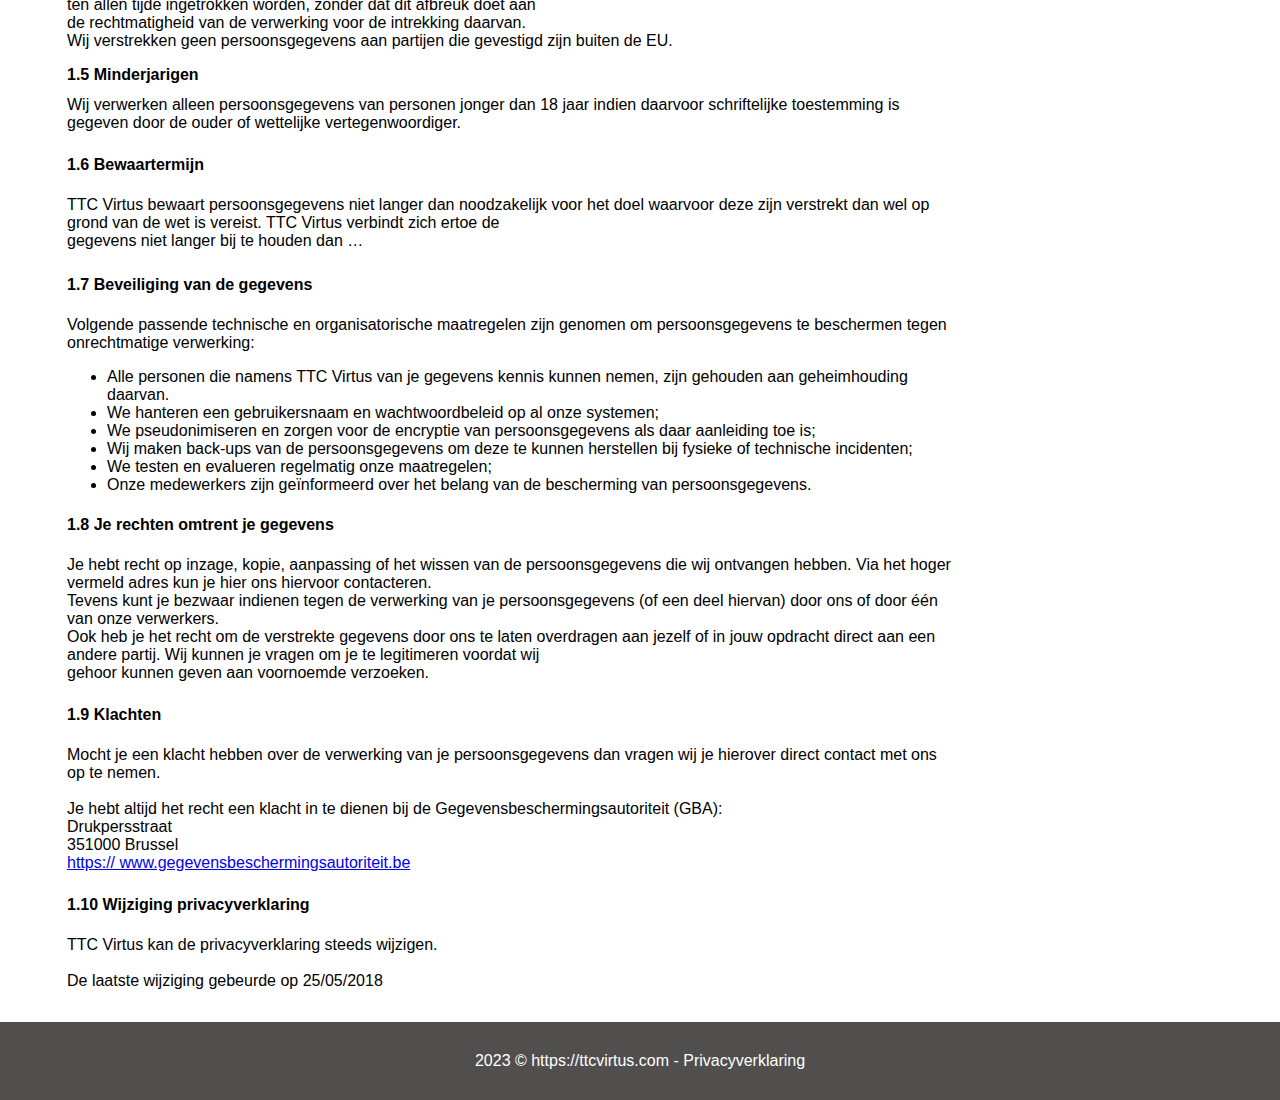
<file: HTML/Privacyverklaring.html>
<!DOCTYPE html>
<html lang="nl">
<head>
    <meta charset="UTF-8">
    <meta name="viewport" content="width=device-width, initial-scale=1.0">

    <!--Link html naar css bestand-->
    <link href="../CSS/Privacyverklaring.css" rel="Stylesheet">

    <!--Titel webpagina-->
    <title>TTC Virtus - Privacyverklaring</title>
</head>
<body>
    <header>
        <!--Afbeeldingen-->
        <img src="../Afbeeldingen/Logo.png" alt="Logo ttc virtus" class="Logo"/>

        <nav>
            <a href="index.html" class="Welkom-nav">Welkom</a>
            <a href="Ligging.html" class="Ligging-nav">Ligging</a>
            <a href="Contact.html" class="Contact-nav">Contact</a>
            <a href="Kalender.html" class="Kalender-nav">Kalender</a>
            <a href="Historiek.html" class="Historiek-nav">Historiek</a>
            <a href="Foto's.html" class="Fotos-nav">Foto's</a>
            <a href="Aansluiten.html" class="Aansluiten-nav">Aansluiten</a>
            <a href="Openingsuren.html" class="Openingsuren-nav">Openingsuren</a>
            <a href="Privacyverklaring.html" class="Privacyverklaring-nav">Privacyverklaring</a>
        </nav>
        
        <!--Navigatiebalk telefoon-->
        <button id="open-menu-button">Open Menu</button>
        <div id="fullscreen-menu">
            <button id="close-menu-button">Close Menu</button>
            <nav>
                <ul>
                    <li><button class="Welkom-nav-button"><a href="index.html" class="Welkom-nav-menu">Welkom</a></button></li>
                    <li><button class="Ligging-nav-button"><a href="Ligging.html" class="Ligging-nav-menu">Ligging</a></button></li>
                    <li><button class="Contact-nav-button"><a href="Contact.html" class="Contact-nav-menu">Contact</a></button></li>
                    <li><button class="Kalender-nav-button"><a href="Kalender.html" class="Kalender-nav-menu">Kalender</a></button></li>
                    <li><button class="Historiek-nav-button"><a href="Historiek.html" class="Historiek-nav-menu">Historiek</a></button></li>
                    <li><button class="Fotos-nav-button"><a href="Foto's.html" class="Fotos-nav-menu">Foto's</a></button></li>
                    <li><button class="Aansluiten-nav-button"><a href="Aansluiten.html" class="Aansluiten-nav-menu">Aansluiten</a></button></li>
                    <li><button class="Openingsuren-nav-button"><a href="Openingsuren.html" class="Openingsuren-nav-menu">Openingsuren</a></button></li>
                    <li><button class="Privacyverklaring-nav-button"><a href="Privacyverklaring.html" class="Privacyverklaring-nav-menu">Privacyverklaring</a></button></li>
                </ul>
            </nav>
        </div>   
        <script src="../JAVASCRIPT/script.js"></script>
        
    </header>
    <article>
        <section class="main">
            <!--Privacyverklaring-->
            <div class="Privacyverklaring-Titel">
                <p> 
                    <b>Privacyverklaring</b>
                </p>
            </div>
            <div class="Privacyverklaring-Algemeen">
                <p> 
                    <b>1. Algemeen</b><br/><br/>
                </p>
            </div>
            <div class="Privacyverklaring-Tekst1">
                <p>
                    TTC Virtus hecht veel waarde aan je privacy en de bescherming van je persoonsgegevens.<br/>
                    In deze privacyverklaring willen we heldere en transparante informatie geven over hoe wij omgaan met persoonsgegevens. Wij doen er alles aan om je privacy te waarborgen en gaan daarom <br/>
                    zorgvuldig om met persoonsgegevens. TTC Virtus houdt zich in alle gevallen aan de toepasselijke wet- en regelgeving, waaronder de Algemene Verordening Gegevensbescherming (ook <br/>
                    gekend als GDPR).<br/><br/>
                    Dit brengt met zich mee dat wij in ieder geval:<br/>
                    <ul>
                        <li>je persoonsgegevens verwerken in overeenstemming met het doel waarvoor deze zijn verstrekt, deze doelen en type persoonsgegevens zijn beschreven in deze Privacyverklaring;</li>
                        <li>verwerking van je persoonsgegevens beperkt is tot enkel die gegevens welke nodig zijn voor de doeleinden waarvoor ze worden verwerkt;</li>
                        <li>vragen om je uitdrukkelijke toestemming als wij deze nodig hebben voor de verwerking van je persoonsgegevens;</li>
                        <li>passende technische en organisatorische maatregelen hebben genomen zodat de beveiliging van je persoonsgegevens gewaarborgd is;</li>
                        <li>geen persoonsgegevens doorgeven aan andere partijen, tenzij dit nodig is voor uitvoering van de doeleinden waarvoor ze zijn verstrekt;</li>
                        <li>op de hoogte zijn van je rechten als betrokken persoon omtrent je persoonsgegevens, je hierop willen attent maken en deze willen respecteren.</li>
                    </ul>
                    Als TTC Virtus zijn wij verantwoordelijk voor de verwerking van je persoonsgegevens. Indien je na het doornemen van onze privacyverklaring, of in algemenere zin, vragen heeft hierover of <br/>
                    contact met ons wenst op te nemen kan dit via onderstaande contactgegevens: <br/><br/>
                    TTC Virtus<br/>
                    Zetel: Corsicabaan 1, 2275 Wechelderzande<br/>
                    E-mailadres: <a href="mailto:chrismoens@pandora.be">chrismoens@pandora.be</a>
                </p>
            </div>
            <div class="Privacyverklaring-Waarom">
                <p> 
                    <b>1.1 Waarom verwerken wij persoonsgegevens?</b><br/><br/>
                </p>
            </div>
            <div class="Privacyverklaring-Tekst2">
                <p>
                    Je persoonsgegevens worden door TTC Virtus verwerkt ten behoeve van de volgende doeleinden en rechtsgronden:
                    <ul>
                        <li>om te kunnen deelnemen aan de activiteiten van TTC Virtus (uitvoering overeenkomst)</li>
                        <li>Het versturen van nieuwsbrieven en uitnodigingen. (gerechtvaardigd belang)</li>
                        <li>Het bekomen van subsidiëring door de overheid (wettelijke verplichting)</li>
                    </ul>
                </p>
            </div>
            <div class="Privacyverklaring-Welke">
                <p> 
                    <b>1.2 Welke gegevens verwerken we?</b><br/><br/>
                </p>
            </div>
            <div class="Privacyverklaring-Tekst3">
                <p>
                    Wij kunnen de volgende persoonsgegevens van je vragen, opslaan, verzamelen en verwerken voor de volgende doelstellingen:
                    <ul>
                        <li>Identificatiegegevens: naam, voornaam, adres, telefoonnummer, e-mail</li>
                        <li>Identiteitsgegevens uitgegeven door overheid: identiteitskaartnummer</li>
                        <li>Rijksregisternummer</li>
                        <li>Persoonlijke kenmerken: geslacht, geboortedatum, geboorteplaats, nationaliteit</li>
                    </ul>
                </p>
            </div>
            <div class="Privacyverklaring-Wie">
                <p> 
                    <b>1.3 Wie verwerkt de gegevens?</b><br/><br/>
                </p>
            </div>
            <div class="Privacyverklaring-Tekst4">
                <p>
                    De gegevens worden verwerkt door volgende externe organisaties
                    <ul>
                        <li>Sporta</li>
                        <li>VTTL</li>
                    </ul>
                </p>
            </div>
            <div class="Privacyverklaring-Verstrekking">
                <p> 
                    <b>1.4 Verstrekking aan derden</b><br/><br/>
                </p>
            </div>
            <div class="Privacyverklaring-Tekst5">
                <p>
                    De gegevens die je aan ons geeft kunnen wij aan derde partijen verstrekken indien dit noodzakelijk is voor uitvoering van de hierboven beschreven doeleinden.<br/>
                    Zo maken wij gebruik van een derde partij (verwerker) voor:<br/>
                    <ul>
                        <li>het verzorgen van de internet omgeving (webhosting);</li>
                    </ul>
                    Wij geven nooit persoonsgegevens door aan verwerkers (andere partijen) dan diegene waarmee we een verwerkersovereenkomst hebben afgesloten.<br/>
                    Met deze partijen (verwerkers) maken wij hierin uiteraard de nodige afspraken om de beveiliging van je persoonsgegevens te waarborgen.<br/>
                    Verder zullen wij de verstrekte gegevens niet aan derden doorgeven tenzij dit wettelijk verplicht en/of toegestaan is, zoals bv. in het kader van een politioneel of gerechtelijk onderzoek.<br/>
                    Tevens kunnen wij persoonsgegevens delen met derden indien je ons hier toestemming voor geeft. Deze toestemming kan ten allen tijde ingetrokken worden, zonder dat dit afbreuk doet aan<br/>
                    de rechtmatigheid van de verwerking voor de intrekking daarvan.<br/>
                    Wij verstrekken geen persoonsgegevens aan partijen die gevestigd zijn buiten de EU.
                </p>
            </div>
            <div class="Privacyverklaring-Minderjarigen">
                <p> 
                    <b>1.5 Minderjarigen</b><br/><br/>
                </p>
            </div>
            <div class="Privacyverklaring-Tekst6">
                <p>
                    Wij verwerken alleen persoonsgegevens van personen jonger dan 18 jaar indien daarvoor schriftelijke toestemming is gegeven door de ouder of wettelijke vertegenwoordiger.
                </p>
            </div>
            <div class="Privacyverklaring-Bewaartermijn">
                <p> 
                    <b>1.6 Bewaartermijn</b><br/><br/>
                </p>
            </div>
            <div class="Privacyverklaring-Tekst7">
                <p>
                    TTC Virtus bewaart persoonsgegevens niet langer dan noodzakelijk voor het doel waarvoor deze zijn verstrekt dan wel op grond van de wet is vereist. TTC Virtus verbindt zich ertoe de <br/>
                    gegevens niet langer bij te houden dan …
                </p>
            </div>
            <div class="Privacyverklaring-Beveiliging">
                <p> 
                    <b>1.7 Beveiliging van de gegevens</b><br/><br/>
                </p>
            </div>
            <div class="Privacyverklaring-Tekst8">
                <p>
                    Volgende passende technische en organisatorische maatregelen zijn genomen om persoonsgegevens te beschermen tegen onrechtmatige verwerking:
                    <ul>
                        <li>Alle personen die namens TTC Virtus van je gegevens kennis kunnen nemen, zijn gehouden aan geheimhouding daarvan.</li>
                        <li>We hanteren een gebruikersnaam en wachtwoordbeleid op al onze systemen;</li>
                        <li>We pseudonimiseren en zorgen voor de encryptie van persoonsgegevens als daar aanleiding toe is;</li>
                        <li>Wij maken back-ups van de persoonsgegevens om deze te kunnen herstellen bij fysieke of technische incidenten;</li>
                        <li>We testen en evalueren regelmatig onze maatregelen;</li>
                        <li>Onze medewerkers zijn geïnformeerd over het belang van de bescherming van persoonsgegevens.</li>    
                    </ul>
                </p>
            </div>
            <div class="Privacyverklaring-Rechten">
                <p> 
                    <b>1.8 Je rechten omtrent je gegevens</b><br/><br/>
                </p>
            </div>
            <div class="Privacyverklaring-Tekst9">
                <p>
                    Je hebt recht op inzage, kopie, aanpassing of het wissen van de persoonsgegevens die wij ontvangen hebben. Via het hoger vermeld adres kun je hier ons hiervoor contacteren.<br/>
                    Tevens kunt je bezwaar indienen tegen de verwerking van je persoonsgegevens (of een deel hiervan) door ons of door één van onze verwerkers.<br/>
                    Ook heb je het recht om de verstrekte gegevens door ons te laten overdragen aan jezelf of in jouw opdracht direct aan een andere partij. Wij kunnen je vragen om je te legitimeren voordat wij<br/>
                    gehoor kunnen geven aan voornoemde verzoeken.
                </p>
            </div>
            <div class="Privacyverklaring-Klachten">
                <p> 
                    <b>1.9 Klachten</b><br/><br/>
                </p>
            </div>
            <div class="Privacyverklaring-Tekst10">
                <p>
                    Mocht je een klacht hebben over de verwerking van je persoonsgegevens dan vragen wij je hierover direct contact met ons op te nemen.<br/><br/>
                    Je hebt altijd het recht een klacht in te dienen bij de Gegevensbeschermingsautoriteit (GBA):<br/>
                    Drukpersstraat <br/>
                    351000 Brussel<br/>
                    <a href="https://www.gegevensbeschermingsautoriteit.be" target="_blank">https:// www.gegevensbeschermingsautoriteit.be</a>
                </p>
            </div>
            <div class="Privacyverklaring-Wijziging">
                <p> 
                    <b>1.10 Wijziging privacyverklaring</b><br/><br/>
                    </p>
            </div>
            <div class="Privacyverklaring-Tekst11">
                <p>
                    TTC Virtus kan de privacyverklaring steeds wijzigen.<br/><br/>
                    De laatste wijziging gebeurde op 25/05/2018
                </p>
            </div>
        </section>
    </article>
    <aside>
        <!--Afbeeldingen-->
        <img src="../Afbeeldingen/BBQ.jpg" alt="BBQ 2023" class="BBQ"/>
        <img src="../Afbeeldingen/Clubkampioenschap volwassenen.png" alt="Clubkampioenschap Volwassenen" class="Clubkampioenschap-Volwassenen"/>
        

        <!--Activiteiten-->
        <div class="Activiteiten-Nieuwe-Titel">
            <p> 
                <b>Nieuwe activiteiten</b>
            </p>
        </div>
        <div class="Activiteiten-Nieuwe-Tekst">
            <p> 
                <b>Datums om te noteren:</b> <br/><br/>
                <ul>
                    
                </ul>
            </p>
        </div>
        <div class="Activiteiten-Oude-Titel">
            <p> 
                <b>Voorbije activiteiten</b>
            </p>
        </div>
        <div class="Activiteiten-Oude-Tekst1">
            <p> 
                <b>BBQ 2023</b>
            </p>
        </div>
        <div class="Activiteiten-Oude-Tekst2">
            <p> 
                <b>Clubkampioenschap senioren 2023</b> 
            </p>
        </div>
        
        <!--Verticale lijn-->
        <div class="Verticale-lijn"></div>
    </aside>
    <footer class="footer">
        <p class="Privacyverklaring-footer">
            2023 © https://ttcvirtus.com - <a href="Privacyverklaring.html">Privacyverklaring</a>
        </p>
    </footer>
</body>
</html>
</file>
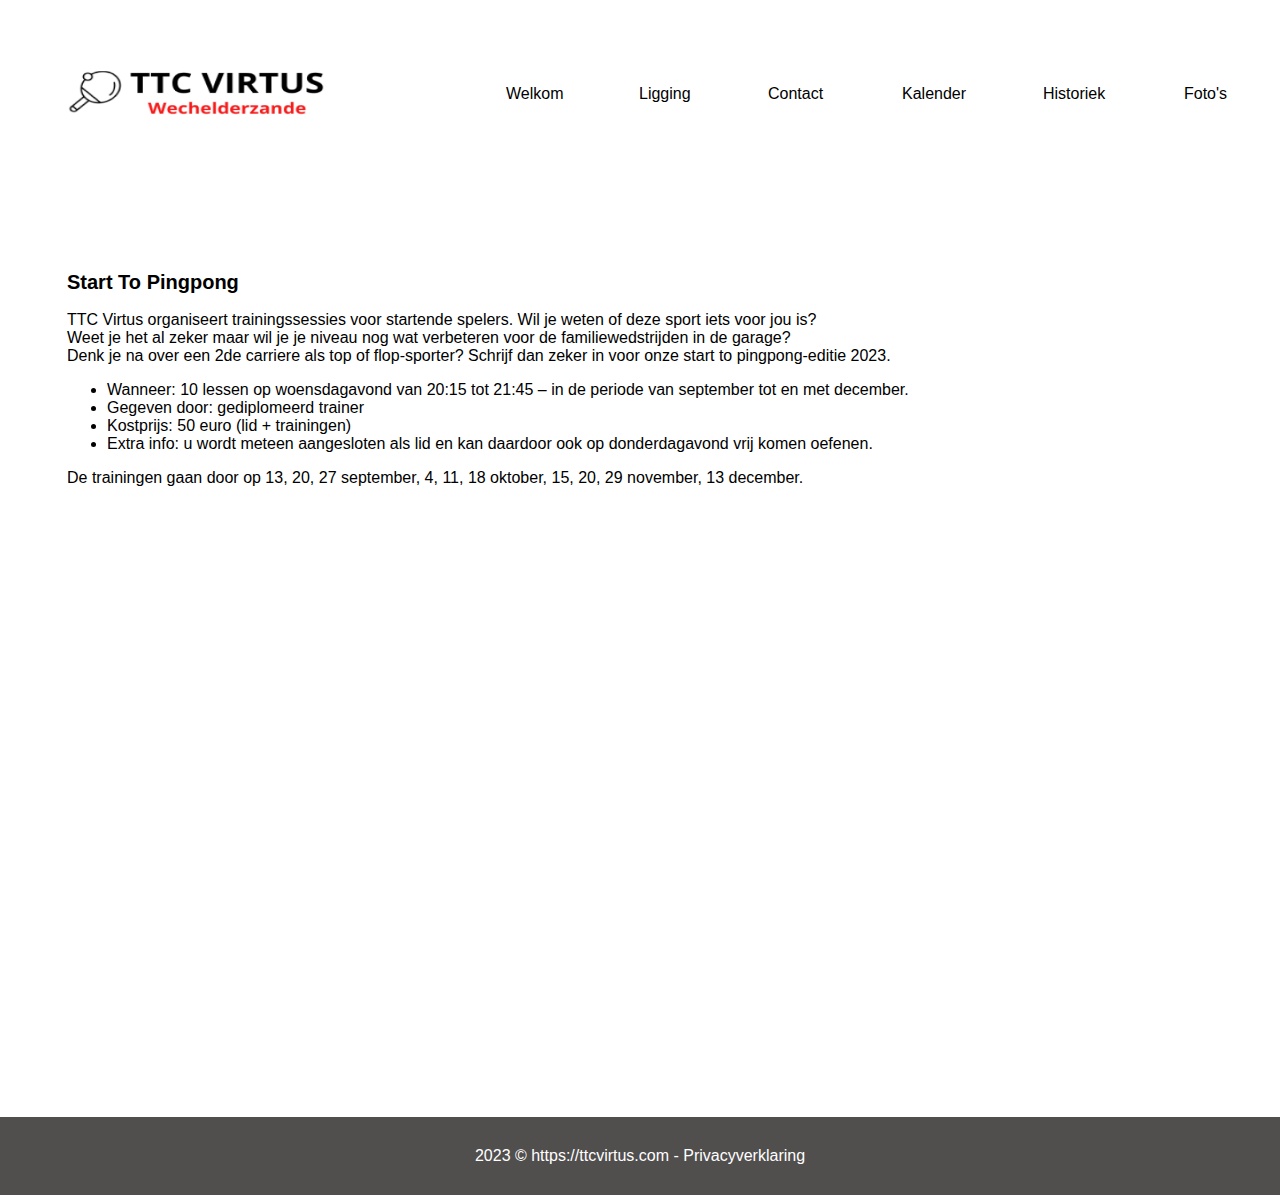
<file: HTML/Start-To-Pingpong.html>
<!DOCTYPE html>
<html lang="nl">
<head>
    <meta charset="UTF-8">
    <meta name="viewport" content="width=device-width, initial-scale=1.0">

    <!--Link html naar css bestand-->
    <link href="../CSS/Start-To-Pingpong.css" rel="Stylesheet">

    <!--Titel webpagina-->
    <title>TTC Virtus - Start to pingpong</title>
</head>
<body>
    <header>
        <!--Afbeeldingen-->
        <img src="../Afbeeldingen/Logo.png" alt="Logo ttc virtus" class="Logo"/>

        <nav>
            <a href="index.html" class="Welkom-nav">Welkom</a>
            <a href="Ligging.html" class="Ligging-nav">Ligging</a>
            <a href="Contact.html" class="Contact-nav">Contact</a>
            <a href="Kalender.html" class="Kalender-nav">Kalender</a>
            <a href="Historiek.html" class="Historiek-nav">Historiek</a>
            <a href="Foto's.html" class="Fotos-nav">Foto's</a>
            <a href="Aansluiten.html" class="Aansluiten-nav">Aansluiten</a>
            <a href="Openingsuren.html" class="Openingsuren-nav">Openingsuren</a>
            <a href="Privacyverklaring.html" class="Privacyverklaring-nav">Privacyverklaring</a>
        </nav>        

        <!--Navigatiebalk telefoon-->
        <button id="open-menu-button">Open Menu</button>
        <div id="fullscreen-menu">
            <button id="close-menu-button">Close Menu</button>
            <nav>
                <ul>
                    <li><button class="Welkom-nav-button"><a href="index.html" class="Welkom-nav-menu">Welkom</a></button></li>
                    <li><button class="Ligging-nav-button"><a href="Ligging.html" class="Ligging-nav-menu">Ligging</a></button></li>
                    <li><button class="Contact-nav-button"><a href="Contact.html" class="Contact-nav-menu">Contact</a></button></li>
                    <li><button class="Kalender-nav-button"><a href="Kalender.html" class="Kalender-nav-menu">Kalender</a></button></li>
                    <li><button class="Historiek-nav-button"><a href="Historiek.html" class="Historiek-nav-menu">Historiek</a></button></li>
                    <li><button class="Fotos-nav-button"><a href="Foto's.html" class="Fotos-nav-menu">Foto's</a></button></li>
                    <li><button class="Aansluiten-nav-button"><a href="Aansluiten.html" class="Aansluiten-nav-menu">Aansluiten</a></button></li>
                    <li><button class="Openingsuren-nav-button"><a href="Openingsuren.html" class="Openingsuren-nav-menu">Openingsuren</a></button></li>
                    <li><button class="Privacyverklaring-nav-button"><a href="Privacyverklaring.html" class="Privacyverklaring-nav-menu">Privacyverklaring</a></button></li>
                </ul>
            </nav>
        </div>   
        <script src="../JAVASCRIPT/script.js"></script>
    </header>
    <article>
        <section class="main">
            <!--Start to Pingpong-->
            <div class="Start-To-Pingpong-Titel">
                <p> 
                    <b>Start To Pingpong</b>
                </p>
            </div>
    
            <div class="Start-To-Pingpong-Tekst">
                <p> 
                    TTC Virtus organiseert trainingssessies voor startende spelers. Wil je weten of deze sport iets voor jou is?<br/>
                    Weet je het al zeker maar wil je je niveau nog wat verbeteren voor de familiewedstrijden in de garage?<br/>
                    Denk je na over een 2de carriere als top of flop-sporter? Schrijf dan zeker in voor onze start to pingpong-editie 2023.<br/>
                    <ul>
                        <li>Wanneer: 10 lessen op woensdagavond van 20:15 tot 21:45 – in de periode van september tot en met december.</li>
                        <li>Gegeven door: gediplomeerd trainer</li>
                        <li>Kostprijs: 50 euro (lid + trainingen)</li>
                        <li>Extra info: u wordt meteen aangesloten als lid en kan daardoor ook op donderdagavond vrij komen oefenen.</li>
                    </ul>
                    De trainingen gaan door op 13, 20, 27 september, 4, 11, 18 oktober, 15, 20, 29 november, 13 december.
                </p>
            </div>
        </section>
    </article>
    <aside>
        <!--Afbeeldingen-->
        <img src="../Afbeeldingen/BBQ.jpg" alt="BBQ 2023" class="BBQ"/>
        <img src="../Afbeeldingen/Clubkampioenschap volwassenen.png" alt="Clubkampioenschap Volwassenen" class="Clubkampioenschap-Volwassenen"/>
        

        <!--Activiteiten-->
        <div class="Activiteiten-Nieuwe-Titel">
            <p> 
                <b>Nieuwe activiteiten</b>
            </p>
        </div>
        <div class="Activiteiten-Nieuwe-Tekst">
            <p> 
                <b>Datums om te noteren:</b> <br/><br/>
                <ul>
                    
                </ul>
            </p>
        </div>
        <div class="Activiteiten-Oude-Titel">
            <p> 
                <b>Voorbije activiteiten</b>
            </p>
        </div>
        <div class="Activiteiten-Oude-Tekst1">
            <p> 
                <b>BBQ 2023</b>
            </p>
        </div>
        <div class="Activiteiten-Oude-Tekst2">
            <p> 
                <b>Clubkampioenschap senioren 2023</b> 
            </p>
        </div>
        
        <!--Verticale lijn-->
        <div class="Verticale-lijn"></div>
    </aside>
    <footer class="footer">
        <p class="Privacyverklaring-footer">
            2023 © https://ttcvirtus.com - <a href="Privacyverklaring.html">Privacyverklaring</a>
        </p>
    </footer>
</body>
</html>
</file>
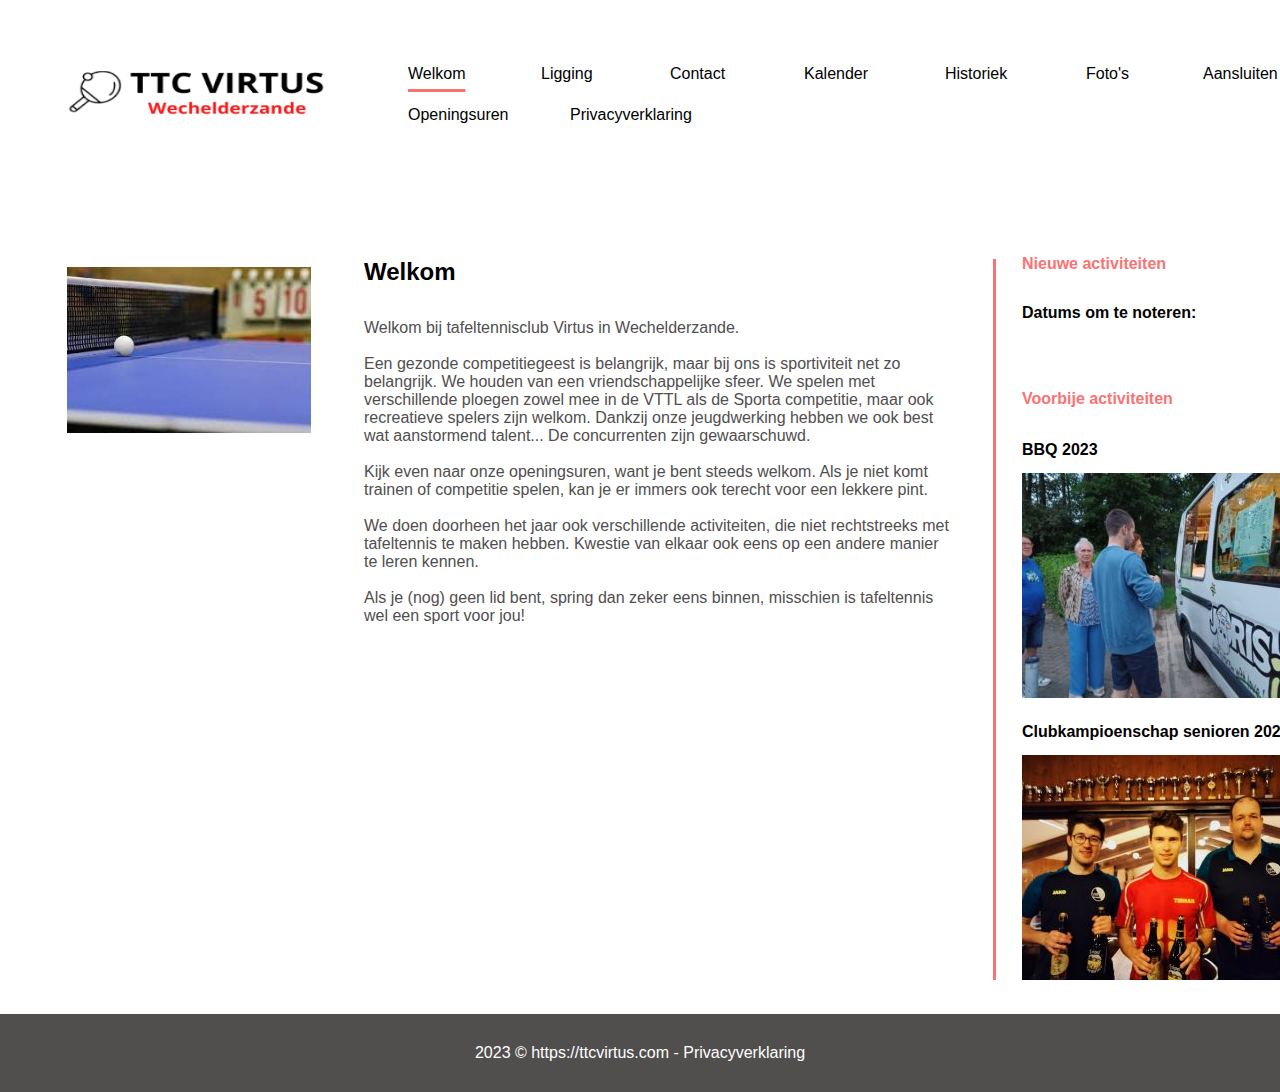
<file: HTML/Welkom.html>
<!DOCTYPE html>
<html lang="nl">
<head>
    <meta charset="UTF-8">
    <meta name="viewport" content="width=device-width, initial-scale=1.0">

    <!--Link html naar css bestand-->
    <link href="../CSS/Welkom.css" rel="Stylesheet">

    <!--Titel webpagina-->
    <title>TTC Virtus - Welkom</title>
</head>
<body>
    <div class="main">
        <header>
            <!--Afbeeldingen-->
            <img src="../Afbeeldingen/Logo.png" alt="Logo ttc virtus" class="Logo"/>
            
            <!--Navigatiebalk-->
            <nav>
                <a href="Welkom.html" class="Welkom-nav">Welkom</a>
                <a href="Ligging.html" class="Ligging-nav">Ligging</a>
                <a href="Contact.html" class="Contact-nav">Contact</a>
                <a href="Kalender.html" class="Kalender-nav">Kalender</a>
                <a href="Historiek.html" class="Historiek-nav">Historiek</a>
                <a href="Foto's.html" class="Fotos-nav">Foto's</a>
                <a href="Aansluiten.html" class="Aansluiten-nav">Aansluiten</a>
                <a href="Openingsuren.html" class="Openingsuren-nav">Openingsuren</a>
                <a href="Privacyverklaring.html" class="Privacyverklaring-nav">Privacyverklaring</a>
            </nav>

            <!--Navigatiebalk telefoon-->
            <button id="open-menu-button">Open Menu</button>
            <div id="fullscreen-menu">
                <button id="close-menu-button">Close Menu</button>
                <nav>
                    <ul>
                        <li><button class="Welkom-nav-button"><a href="Welkom.html" class="Welkom-nav-menu">Welkom</a></button></li>
                        <li><button class="Ligging-nav-button"><a href="Ligging.html" class="Ligging-nav-menu">Ligging</a></button></li>
                        <li><button class="Contact-nav-button"><a href="Contact.html" class="Contact-nav-menu">Contact</a></button></li>
                        <li><button class="Kalender-nav-button"><a href="Kalender.html" class="Kalender-nav-menu">Kalender</a></button></li>
                        <li><button class="Historiek-nav-button"><a href="Historiek.html" class="Historiek-nav-menu">Historiek</a></button></li>
                        <li><button class="Fotos-nav-button"><a href="Foto's.html" class="Fotos-nav-menu">Foto's</a></button></li>
                        <li><button class="Aansluiten-nav-button"><a href="Aansluiten.html" class="Aansluiten-nav-menu">Aansluiten</a></button></li>
                        <li><button class="Openingsuren-nav-button"><a href="Openingsuren.html" class="Openingsuren-nav-menu">Openingsuren</a></button></li>
                        <li><button class="Privacyverklaring-nav-button"><a href="Privacyverklaring.html" class="Privacyverklaring-nav-menu">Privacyverklaring</a></button></li>
                    </ul>
                </nav>
            </div>   
            <script src="../JAVASCRIPT/script.js"></script>
            
            </header>
            <article id="content">
                <section>
                    <!--Afbeeldingen-->
                    <img src="../Afbeeldingen/Tafel.png" alt="Tafel" class="Tafel"/>

                    <!--Welkom-->
                    <div class="Welkom-Titel">
                        <p><b>Welkom</b></p>
                    </div>
                    <div class="Welkom-Tekst">
                        <p> 
                            Welkom bij tafeltennisclub Virtus in Wechelderzande.<br/><br/>
                            Een gezonde competitiegeest is belangrijk, maar bij ons is sportiviteit net zo belangrijk. We houden van een vriendschappelijke sfeer. 
                            We spelen met verschillende ploegen zowel mee in de VTTL als de Sporta competitie, maar ook recreatieve spelers zijn welkom. Dankzij onze jeugdwerking hebben we ook best wat aanstormend talent... De concurrenten zijn gewaarschuwd.<br/><br/>
                            Kijk even naar onze openingsuren, want je bent steeds welkom. Als je niet komt trainen of competitie spelen, kan je er immers ook terecht voor een lekkere pint.<br/><br/>
                            We doen doorheen het jaar ook verschillende activiteiten, die niet rechtstreeks met tafeltennis te maken hebben. Kwestie van elkaar ook eens op een andere manier te leren kennen.<br/><br/>
                            Als je (nog) geen lid bent, spring dan zeker eens binnen, misschien is tafeltennis wel een sport voor jou!<br/>
                        </p>
                    </div>
                </section>
            </article>
            <aside>
                <!--Afbeeldingen-->
                <img src="../Afbeeldingen/BBQ.jpg" alt="BBQ 2023" class="BBQ"/>
                <img src="../Afbeeldingen/Clubkampioenschap volwassenen.png" alt="Clubkampioenschap Volwassenen" class="Clubkampioenschap-Volwassenen"/>
                

                <!--Activiteiten-->
                <div class="Activiteiten-Nieuwe-Titel">
                    <p> 
                        <b>Nieuwe activiteiten</b>
                    </p>
                </div>
                <div class="Activiteiten-Nieuwe-Tekst">
                    <p> 
                        <b>Datums om te noteren:</b> <br/><br/>
                        <ul>
                            
                        </ul>
                    </p>
                </div>
                <div class="Activiteiten-Oude-Titel">
                    <p> 
                        <b>Voorbije activiteiten</b>
                    </p>
                </div>
                <div class="Activiteiten-Oude-Tekst1">
                    <p> 
                        <b>BBQ 2023</b>
                    </p>
                </div>
                <div class="Activiteiten-Oude-Tekst2">
                    <p> 
                        <b>Clubkampioenschap senioren 2023</b> 
                    </p>
                </div>
                
                <!--Verticale lijn-->
                <div class="Verticale-lijn"></div>
        </aside>
    </div>
    <footer class="footer">
        <p class="Privacyverklaring-footer">
           2023 © https://ttcvirtus.com - <a href="Privacyverklaring.html">Privacyverklaring</a>
        </p>
    </footer>

    


</body>
</html>
</file>
<file: CSS/Welkom.css>
/* Algemeen */
    .html {
        scroll-behavior: smooth;
    }
    
    .main {
        height: 1125px;
    }

/* Lijnen */
    .Verticale-lijn {
        position: absolute;
        border-left: 3px solid #f97373;
        left: 1522px;
        right: 398px;
        top: 244px;
        bottom: 41px;
        height: 802px;
    }
    
    

/* Header */
    /* Afbeeldingen */
        .Logo {
            position: absolute;
            left: 67px;
            top: 65px;
            bottom: 955px;
            right: 1573px;
            width: 260px;
            height: 56px;
        }
    /* Navigatiebalk */
        #open-menu-button{
            display: none;
        }

        #close-menu-button{
            display: none;
        }

        #fullscreen-menu{
            display: none;
        }

        .Welkom-nav {
            position: absolute;
            left: 506px;
            top: 85px;
            bottom: 976px;
            right: 1354px;
            width: 60px;
            height: 19px;
            font-family: "Inter-Regular", Helvetica;
            font-weight: 400;
            color: #000000;
            Font-size: 16px;
            text-decoration: underline;
            text-underline-offset: 10px;
            text-decoration-color: #f97373;
            text-decoration-thickness: 3px;
        }

        .Ligging-nav {
            position: absolute;
            left: 639px;
            top: 85px;
            bottom: 976px;
            right: 1225;
            width: 56px;
            height: 19px;
            font-family: "Inter-Regular", Helvetica;
            font-weight: 400;
            color: #000000;
            Font-size: 16px;
            text-decoration: none;
        }

        .Ligging-nav:hover{
            text-decoration: underline;
            text-underline-offset: 10px;
            text-decoration-color: #f97373;
            text-decoration-thickness: 3px;
        }
        
        .Contact-nav {
            position: absolute;
            left: 768px;
            top: 85px;
            bottom: 976px;
            right: 1091px;
            width: 61px;
            height: 19px;
            font-family: "Inter-Regular", Helvetica;
            font-weight: 400;
            color: #000000;
            Font-size: 16px;
            text-decoration: none;
        }

        .Contact-nav:hover{
            text-decoration: underline;
            text-underline-offset: 10px;
            text-decoration-color: #f97373;
            text-decoration-thickness: 3px;
        }
        
        .Kalender-nav {
            position: absolute;
            left: 902px;
            top: 85px;
            bottom: 976px;
            right: 950px;
            width: 68px;
            height: 19px;
            font-family: "Inter-Regular", Helvetica;
            font-weight: 400;
            color: #000000;
            Font-size: 16px;
            text-decoration: none;
        }
        
        .Kalender-nav:hover{
            text-decoration: underline;
            text-underline-offset: 10px;
            text-decoration-color: #f97373;
            text-decoration-thickness: 3px;
        }

        .Historiek-nav {
            position: absolute;
            left: 1043px;
            top: 85px;
            bottom: 976px;
            right: 809px;
            width: 68px;
            height: 19px;
            font-family: "Inter-Regular", Helvetica;
            font-weight: 400;
            color: #000000;
            Font-size: 16px;
            text-decoration: none;
        }

        .Historiek-nav:hover{
            text-decoration: underline;
            text-underline-offset: 10px;
            text-decoration-color: #f97373;
            text-decoration-thickness: 3px;
        }
        
        .Fotos-nav {
            position: absolute;
            left: 1184px;
            top: 85px;
            bottom: 976px;
            right: 692px;
            width: 44px;
            height: 19px;
            font-family: "Inter-Regular", Helvetica;
            font-weight: 400;
            color: #000000;
            Font-size: 16px;
            text-decoration: none;
        }

        .Fotos-nav:hover{
            text-decoration: underline;
            text-underline-offset: 10px;
            text-decoration-color: #f97373;
            text-decoration-thickness: 3px;
        }
        
        .Aansluiten-nav {
            position: absolute;
            left: 1301px;
            top: 85px;
            bottom: 976px;
            right: 540px;
            width: 79px;
            height: 19px;
            font-family: "Inter-Regular", Helvetica;
            font-weight: 400;
            color: #000000;
            Font-size: 16px;
            text-decoration: none;
        }

        .Aansluiten-nav:hover{
            text-decoration: underline;
            text-underline-offset: 10px;
            text-decoration-color: #f97373;
            text-decoration-thickness: 3px;
        }
        
        .Openingsuren-nav {
            position: absolute;
            left: 1453px;
            top: 85px;
            bottom: 976px;
            right: 361px;
            width: 106px;
            height: 19px;
            font-family: "Inter-Regular", Helvetica;
            font-weight: 400;
            color: #000000;
            Font-size: 16px;
            text-decoration: none;
        }

        .Openingsuren-nav:hover{
            text-decoration: underline;
            text-underline-offset: 10px;
            text-decoration-color: #f97373;
            text-decoration-thickness: 3px;
        }
        
        .Privacyverklaring-nav {
            position: absolute;
            left: 1632px;
            top: 85px;
            bottom: 2042px;
            right: 158px;
            width: 130px;
            height: 19px;
            font-family: "Inter-Regular", Helvetica;
            font-weight: 400;
            color: #000000;
            Font-size: 16px;
            text-decoration: none;
        }

        .Privacyverklaring-nav:hover{
            text-decoration: underline;
            text-underline-offset: 10px;
            text-decoration-color: #f97373;
            text-decoration-thickness: 3px;
        }

/* Article */
    /* Afbeeldingen */
        .Tafel {
            position: absolute;
            left: 67px;
            top: 251px;
            bottom: 643px;
            right: 1573px;
            width: 280px;
            height: 186px;
        }
    /* Welkom */
        .Welkom-Titel {
            position: absolute;
            left: 408px;
            top: 225px;
            bottom: 848px;
            right: 1415px;
            width: 97px;
            height: 29px;
            font-family: "Inter-Bold", Helvetica;
            font-weight: 800;
            color: #000000;
            Font-size: 24px;
            letter-spacing: 0;
            line-height: normal;
        }
        
        .Welkom-Tekst {
            position: absolute;
            left: 408px;
            top: 296px;
            bottom: 533px;
            right: 457px;
            width: 1055px;
            height: 251px;
            font-family: "Inter-Regular", Helvetica;
            font-weight: 400;
            color: #514e4e;
            Font-size: 16px;
            letter-spacing: 0;
            line-height: normal;
        }

/* Aside */
    /* Afbeeldingen */
        .BBQ {
            position: absolute;
            left: 1548px;
            top: 538px;
            bottom: 317px;
            right: 72px;
            width: 300px;
            height: 225px;
        }

        .Clubkampioenschap-Volwassenen {
            position: absolute;
            left: 1548px;
            top: 820px;
            bottom: 91px;
            right: 72px;
            width: 300px;
            height: 225px;
        }
    /* Activiteiten */
        .Activiteiten-Nieuwe-Titel {
            position: absolute;
            left: 1548px;
            top: 225px;
            bottom: 801px;
            right: 44px;
            width: 328px;
            height: 74px;
            font-family: "Inter-ExtraBold", Helvetica;
            font-weight: 800;
            color: #f97373;
            Font-size: 16px;
            letter-spacing: 0;
            line-height: normal;
        }
        
        .Activiteiten-Nieuwe-Tekst {
            position: absolute;
            left: 1548px;
            top: 277px;
            bottom: 615px;
            right: 44px;
            width: 328px;
            height: 188px;
            font-family: "Inter-Regular", Helvetica;
            font-weight: 400;
            color: #000000;
            Font-size: 16px;
            letter-spacing: 0;
            line-height: normal;
        }
        
        .Activiteiten-Oude-Titel {
            position: absolute;
            left: 1548px;
            top: 420px;
            bottom: 604px;
            right: 44px;
            width: 328px;
            height: 188px;
            font-family: "Inter-ExtraBold", Helvetica;
            font-weight: 800;
            color: #f97373;
            Font-size: 16px;
            letter-spacing: 0;
            line-height: normal;
        }
        
        .Activiteiten-Oude-Tekst1 {
            position: absolute;
            left: 1548px;
            top: 490px;
            bottom: 542px;
            right: 44px;
            width: 328px;
            height: 48px;
            font-family: "Inter-Bold", Helvetica;
            font-weight: 700;
            color: #000000;
            Font-size: 16px;
            letter-spacing: 0;
            line-height: normal;
        }

        .Activiteiten-Oude-Tekst2 {
            position: absolute;
            left: 1548px;
            top: 772px;
            bottom: 260px;
            right: 44px;
            width: 328px;
            height: 48px;
            font-family: "Inter-Bold", Helvetica;
            font-weight: 700;
            color: #000000;
            Font-size: 16px;
            letter-spacing: 0;
            line-height: normal;
          }

/* Footer */
    .footer {
        text-align: center;
        align-items: center;
        margin-left: -8px;
        margin-right: -8px;
        margin-bottom: -16px;
        margin-top: -16px;
        border: none;
        background-color: #514e4e;
        padding: 20px;
    }
    
    .Privacyverklaring-footer {
        font-family: "Inter-Regular", Helvetica;
        font-weight: 400;
        color: white;
        Font-size: 16px;
        text-decoration: none;
        align-items: center;
        margin-top: 10px;
        margin-bottom: 10px;
    }
    
    .Privacyverklaring-footer a {
        font-family: "Inter-Regular", Helvetica;
        font-weight: 400;
        color: white;
        Font-size: 16px;
        text-decoration: none;
        align-items: center;
    }

/* Extra pagina's */
    .Start-To-Pingpong-nav {
        font-family: "Inter-Bold", Helvetica;
        font-weight: 700;
        color: #f97373;
        Font-size: 16px;
        text-decoration: none;
    }
    
    .Kleutersport-nav {
        font-family: "Inter-Bold", Helvetica;
        font-weight: 700;
        color: #f97373;
        Font-size: 16px;
        text-decoration: none;
    }









/* Maximale schermbreedte van 1536 */
@media screen and (max-width:1536px)
{
    /* Algemeen */
        .html {
            scroll-behavior: smooth;
        }
        
        .main {
            height: 1100px;
        }

    /* Lijnen */
        .Verticale-lijn {
            position: absolute;
            border-left: 3px solid #f97373;
            left: 1162px;
            right: 375px;
            top: 262px;
            bottom: 42px;
            height: 724px;
        }
        
        .Horizontale-lijn {
            position: absolute;
            left: 405px;
            right: 1071px;
            top: 67px;
            bottom: 1033px;
            border: none;
            height: 3px;
            background-color: #f97373;
            margin: 20px 0;
            width: 65px;
        }

    /* Header */
        /* Afbeeldingen */
            .Logo {
                position: absolute;
                left: 67px;
                top: 65px;
                bottom: 979px;
                right: 1209px;
                width: 260px;
                height: 56px;
            }
        /* Navigatiebalk */
            #open-menu-button{
                display: none;
            }

            #close-menu-button{
                display: none;
            }

            #fullscreen-menu{
                display: none;
            }

            .Welkom-nav {
                position: absolute;
                left: 408px;
                top: 65px;
                bottom: 1016px;
                right: 1068px;
                width: 60px;
                height: 19px;
                font-family: "Inter-Regular", Helvetica;
                font-weight: 400;
                color: #000000;
                Font-size: 16px;
                text-decoration: underline;
                text-underline-offset: 10px;
                text-decoration-color: #f97373;
                text-decoration-thickness: 3px;
            }
            
            .Ligging-nav {
                position: absolute;
                left: 541px;
                top: 65px;
                bottom: 1016px;
                right: 939px;
                width: 56px;
                height: 19px;
                font-family: "Inter-Regular", Helvetica;
                font-weight: 400;
                color: #000000;
                Font-size: 16px;
                text-decoration: none;
            }
            
            .Contact-nav {
                position: absolute;
                left: 670px;
                top: 65px;
                bottom: 1016px;
                right: 805px;
                width: 61px;
                height: 19px;
                font-family: "Inter-Regular", Helvetica;
                font-weight: 400;
                color: #000000;
                Font-size: 16px;
                text-decoration: none;
            }
            
            .Kalender-nav {
                position: absolute;
                left: 804px;
                top: 65px;
                bottom: 664px;
                right: 1016px;
                width: 68px;
                height: 19px;
                font-family: "Inter-Regular", Helvetica;
                font-weight: 400;
                color: #000000;
                Font-size: 16px;
                text-decoration: none;
            }
            
            .Historiek-nav {
                position: absolute;
                left: 945px;
                top: 65px;
                bottom: 1016px;
                right: 523px;
                width: 68px;
                height: 19px;
                font-family: "Inter-Regular", Helvetica;
                font-weight: 400;
                color: #000000;
                Font-size: 16px;
                text-decoration: none;
            }
            
            .Fotos-nav {
                position: absolute;
                left: 1086px;
                top: 65px;
                bottom: 1016px;
                right: 406px;
                width: 44px;
                height: 19px;
                font-family: "Inter-Regular", Helvetica;
                font-weight: 400;
                color: #000000;
                Font-size: 16px;
                text-decoration: none;
            }
            
            .Aansluiten-nav {
                position: absolute;
                left: 1203px;
                top: 65px;
                bottom: 1016px;
                right: 254px;
                width: 79px;
                height: 19px;
                font-family: "Inter-Regular", Helvetica;
                font-weight: 400;
                color: #000000;
                Font-size: 16px;
                text-decoration: none;
            }
            
            .Openingsuren-nav {
                position: absolute;
                left: 1340px;
                top: 65px;
                bottom: 1016px;
                right: 90px;
                width: 106px;
                height: 19px;
                font-family: "Inter-Regular", Helvetica;
                font-weight: 400;
                color: #000000;
                Font-size: 16px;
                text-decoration: none;
            }
            
            .Privacyverklaring-nav {
                position: absolute;
                left: 408px;
                top: 106px;
                bottom: 975px;
                right: 998px;
                width: 130px;
                height: 19px;
                font-family: "Inter-Regular", Helvetica;
                font-weight: 400;
                color: #000000;
                Font-size: 16px;
                text-decoration: none;
            }

            .hidden{
                display: none;
            }

            #button{
                display: none;
            }

    /* Article */
        /* Afbeeldingen */
            .Tafel {
                position: absolute;
                left: 67px;
                top: 262px;
                bottom: 652px;
                right: 1189px;
                width: 280px;
                height: 186px;
            }
        /* Welkom */
            .Welkom-Titel {
                position: absolute;
                left: 408px;
                top: 232px;
                bottom: 839px;
                right: 1031px;
                width: 97px;
                height: 29px;
                font-family: "Inter-Bold", Helvetica;
                font-weight: 800;
                color: #000000;
                Font-size: 24px;
                letter-spacing: 0;
                line-height: normal;
            }
            
            .Welkom-Tekst {
                position: absolute;
                left: 408px;
                top: 296px;
                bottom: 417px;
                right: 450px;
                width: 678px;
                height: 387px;
                font-family: "Inter-Regular", Helvetica;
                font-weight: 400;
                color: #514e4e;
                Font-size: 16px;
                letter-spacing: 0;
                line-height: normal;
            }
    /* Aside */
        /* Afbeeldingen */
            .BBQ {
                position: absolute;
                left: 1190px;
                top: 476px;
                bottom: 399px;
                right: 46px;
                width: 300px;
                height: 225px;
            }

            .Clubkampioenschap-Volwassenen {
                position: absolute;
                left: 1190px;
                top: 758px;
                bottom: 42px;
                right: 46px;
                width: 300px;
                height: 225px;
            }
        /* Activiteiten */
            .Activiteiten-Nieuwe-Titel {
                position: absolute;
                left: 1190px;
                top: 242px;
                bottom: 784px;
                right: 18px;
                width: 328px;
                height: 74px;
                font-family: "Inter-ExtraBold", Helvetica;
                font-weight: 800;
                color: #f97373;
                Font-size: 16px;
                letter-spacing: 0;
                line-height: normal;
            }
            
            .Activiteiten-Nieuwe-Tekst {
                position: absolute;
                left: 1190px;
                top: 286px;
                bottom: 754px;
                right: 18px;
                width: 328px;
                height: 60px;
                font-family: "Inter-Regular", Helvetica;
                font-weight: 400;
                color: #000000;
                Font-size: 16px;
                letter-spacing: 0;
                line-height: normal;
            }
            
            .Activiteiten-Oude-Titel {
                position: absolute;
                left: 1190px;
                top: 377px;
                bottom: 657px;
                right: 18px;
                width: 328px;
                height: 66px;
                font-family: "Inter-ExtraBold", Helvetica;
                font-weight: 800;
                color: #f97373;
                Font-size: 16px;
                letter-spacing: 0;
                line-height: normal;
            }
            
            .Activiteiten-Oude-Tekst1 {
                position: absolute;
                left: 1190px;
                top: 428px;
                bottom: 624px;
                right: 18px;
                width: 328px;
                height: 48px;
                font-family: "Inter-Bold", Helvetica;
                font-weight: 700;
                color: #000000;
                Font-size: 16px;
                letter-spacing: 0;
                line-height: normal;
            }

            .Activiteiten-Oude-Tekst2 {
                position: absolute;
                left: 1190px;
                top: 710px;
                bottom: 342px;
                right: 18px;
                width: 328px;
                height: 48px;
                font-family: "Inter-Bold", Helvetica;
                font-weight: 700;
                color: #000000;
                Font-size: 16px;
                letter-spacing: 0;
                line-height: normal;
            }

    /* Footer */
        .footer {
            text-align: center;
            align-items: center;
            margin-left: -8px;
            margin-right: -8px;
            margin-bottom: -16px;
            margin-top: -16px;
            border: none;
            background-color: #514e4e;
            padding: 20px;
        }
        
        .Privacyverklaring-footer {
            font-family: "Inter-Regular", Helvetica;
            font-weight: 400;
            color: white;
            Font-size: 16px;
            text-decoration: none;
            align-items: center;
            margin-top: 10px;
            margin-bottom: 10px;
        }
        
        .Privacyverklaring-footer a {
            font-family: "Inter-Regular", Helvetica;
            font-weight: 400;
            color: white;
            Font-size: 16px;
            text-decoration: none;
            align-items: center;
        }

    /* Extra pagina's */
        .Start-To-Pingpong-nav {
            font-family: "Inter-Bold", Helvetica;
            font-weight: 700;
            color: #f97373;
            Font-size: 16px;
            text-decoration: none;
        }
        
        .Kleutersport-nav {
            font-family: "Inter-Bold", Helvetica;
            font-weight: 700;
            color: #f97373;
            Font-size: 16px;
            text-decoration: none;
        }
}









/* Maximale schermbreedte van 1366 */
@media screen and (max-width:1366px)
{
    /* Algemeen */
        .html {
            scroll-behavior: smooth;
        }
        
        .main {
            height: 1022px;
        }

    /* Lijnen */
        .Verticale-lijn {
            position: absolute;
            border-left: 3px solid #f97373;
            left: 993px;
            right: 373px;
            top: 259px;
            bottom: 42px;
            height: 721px;
        }
        
        .Horizontale-lijn {
            position: absolute;
            left: 405px;
            right: 901px;
            top: 67px;
            bottom: 955px;
            border: none;
            height: 3px;
            background-color: #f97373;
            margin: 20px 0;
            width: 65px;
        }

    /* Header */
        /* Afbeeldingen */
            .Logo {
                position: absolute;
                left: 67px;
                top: 65px;
                bottom: 901px;
                right: 1039px;
                width: 260px;
                height: 56px;
            }
        /* Navigatiebalk */
            #open-menu-button{
                display: none;
            }

            #close-menu-button{
                display: none;
            }

            #fullscreen-menu{
                display: none;
            }

            .Welkom-nav {
                position: absolute;
                left: 408px;
                top: 65px;
                bottom: 938px;
                right: 898px;
                width: 60px;
                height: 19px;
                font-family: "Inter-Regular", Helvetica;
                font-weight: 400;
                color: #000000;
                Font-size: 16px;
                text-decoration: underline;
                text-underline-offset: 10px;
                text-decoration-color: #f97373;
                text-decoration-thickness: 3px;
            }
            
            .Ligging-nav {
                position: absolute;
                left: 541px;
                top: 65px;
                bottom: 938px;
                right: 769px;
                width: 56px;
                height: 19px;
                font-family: "Inter-Regular", Helvetica;
                font-weight: 400;
                color: #000000;
                Font-size: 16px;
                text-decoration: none;
            }
            
            .Contact-nav {
                position: absolute;
                left: 670px;
                top: 65px;
                bottom: 938px;
                right: 635px;
                width: 61px;
                height: 19px;
                font-family: "Inter-Regular", Helvetica;
                font-weight: 400;
                color: #000000;
                Font-size: 16px;
                text-decoration: none;
            }
            
            .Kalender-nav {
                position: absolute;
                left: 804px;
                top: 65px;
                bottom: 938px;
                right: 494px;
                width: 68px;
                height: 19px;
                font-family: "Inter-Regular", Helvetica;
                font-weight: 400;
                color: #000000;
                Font-size: 16px;
                text-decoration: none;
            }
            
            .Historiek-nav {
                position: absolute;
                left: 945px;
                top: 65px;
                bottom: 938px;
                right: 353px;
                width: 68px;
                height: 19px;
                font-family: "Inter-Regular", Helvetica;
                font-weight: 400;
                color: #000000;
                Font-size: 16px;
                text-decoration: none;
            }
            
            .Fotos-nav {
                position: absolute;
                left: 1086px;
                top: 65px;
                bottom: 938px;
                right: 236px;
                width: 44px;
                height: 19px;
                font-family: "Inter-Regular", Helvetica;
                font-weight: 400;
                color: #000000;
                Font-size: 16px;
                text-decoration: none;
            }
            
            .Aansluiten-nav {
                position: absolute;
                left: 1203px;
                top: 65px;
                bottom: 938px;
                right: 84px;
                width: 79px;
                height: 19px;
                font-family: "Inter-Regular", Helvetica;
                font-weight: 400;
                color: #000000;
                Font-size: 16px;
                text-decoration: none;
            }
            
            .Openingsuren-nav {
                position: absolute;
                left: 408px;
                top: 106px;
                bottom: 897px;
                right: 852px;
                width: 106px;
                height: 19px;
                font-family: "Inter-Regular", Helvetica;
                font-weight: 400;
                color: #000000;
                Font-size: 16px;
                text-decoration: none;
            }
            
            .Privacyverklaring-nav {
                position: absolute;
                left: 570px;
                top: 106px;
                bottom: 897px;
                right: 666px;
                width: 130px;
                height: 19px;
                font-family: "Inter-Regular", Helvetica;
                font-weight: 400;
                color: #000000;
                Font-size: 16px;
                text-decoration: none;
            }

            .hidden{
                display: none;
            }

            #button{
                display: none;
            }


    /* Article */
        /* Afbeeldingen */
            .Tafel {
                position: absolute;
                left: 67px;
                top: 267px;
                bottom: 589px;
                right: 1055px;
                width: 244px;
                height: 166px;
            }
        /* Welkom */
            .Welkom-Titel {
                position: absolute;
                left: 364px;
                top: 234px;
                bottom: 762px;
                right: 898px;
                width: 104px;
                height: 26px;
                font-family: "Inter-Bold", Helvetica;
                font-weight: 800;
                color: #000000;
                Font-size: 24px;
                letter-spacing: 0;
                line-height: normal;
            }
            
            .Welkom-Tekst {
                position: absolute;
                left: 364px;
                top: 303px;
                bottom: 373px;
                right: 411px;
                width: 591px;
                height: 346px;
                font-family: "Inter-Regular", Helvetica;
                font-weight: 400;
                color: #514e4e;
                Font-size: 16px;
                letter-spacing: 0;
                line-height: normal;
            }
    /* Aside */
        /* Afbeeldingen */
            .BBQ {
                position: absolute;
                left: 1022px;
                top: 473px;
                bottom: 324px;
                right: 44px;
                width: 300px;
                height: 225px;
            }

            .Clubkampioenschap-Volwassenen {
                position: absolute;
                left: 1022px;
                top: 755px;
                bottom: 42px;
                right: 44px;
                width: 300px;
                height: 225px;
            }
        /* Activiteiten */
            .Activiteiten-Nieuwe-Titel {
                position: absolute;
                left: 1022px;
                top: 239px;
                bottom: 709px;
                right: 16px;
                width: 328px;
                height: 74px;
                font-family: "Inter-ExtraBold", Helvetica;
                font-weight: 800;
                color: #f97373;
                Font-size: 16px;
                letter-spacing: 0;
                line-height: normal;
            }
            
            .Activiteiten-Nieuwe-Tekst {
                position: absolute;
                left: 1022px;
                top: 288px;
                bottom: 664px;
                right: 16px;
                width: 328px;
                height: 60px;
                font-family: "Inter-Regular", Helvetica;
                font-weight: 400;
                color: #000000;
                Font-size: 16px;
                letter-spacing: 0;
                line-height: normal;
            }
            
            .Activiteiten-Oude-Titel {
                position: absolute;
                left: 1022px;
                top: 374px;
                bottom: 582px;
                right: 16px;
                width: 328px;
                height: 66px;
                font-family: "Inter-ExtraBold", Helvetica;
                font-weight: 800;
                color: #f97373;
                Font-size: 16px;
                letter-spacing: 0;
                line-height: normal;
            }
            
            .Activiteiten-Oude-Tekst1 {
                position: absolute;
                left: 1022px;
                top: 425px;
                bottom: 549px;
                right: 16px;
                width: 328px;
                height: 48px;
                font-family: "Inter-Bold", Helvetica;
                font-weight: 700;
                color: #000000;
                Font-size: 16px;
                letter-spacing: 0;
                line-height: normal;
            }

            .Activiteiten-Oude-Tekst2 {
                position: absolute;
                left: 1022px;
                top: 707px;
                bottom: 267px;
                right: 16px;
                width: 328px;
                height: 48px;
                font-family: "Inter-Bold", Helvetica;
                font-weight: 700;
                color: #000000;
                Font-size: 16px;
                letter-spacing: 0;
                line-height: normal;
            }

    /* Footer */
        .footer {
            text-align: center;
            align-items: center;
            margin-left: -8px;
            margin-right: -8px;
            margin-bottom: -16px;
            margin-top: -16px;
            border: none;
            background-color: #514e4e;
            padding: 20px;
        }
        
        .Privacyverklaring-footer {
            font-family: "Inter-Regular", Helvetica;
            font-weight: 400;
            color: white;
            Font-size: 16px;
            text-decoration: none;
            align-items: center;
            margin-top: 10px;
            margin-bottom: 10px;
        }
        
        .Privacyverklaring-footer a {
            font-family: "Inter-Regular", Helvetica;
            font-weight: 400;
            color: white;
            Font-size: 16px;
            text-decoration: none;
            align-items: center;
        }

    /* Extra pagina's */
        .Start-To-Pingpong-nav {
            font-family: "Inter-Bold", Helvetica;
            font-weight: 700;
            color: #f97373;
            Font-size: 16px;
            text-decoration: none;
        }
        
        .Kleutersport-nav {
            font-family: "Inter-Bold", Helvetica;
            font-weight: 700;
            color: #f97373;
            Font-size: 16px;
            text-decoration: none;
        }
}








/* Maximale schermbreedte van 416 */
@media screen and (max-width:416px)
{
    /* Algemeen */
        .html {
            scroll-behavior: smooth;
        }
        
        .main {
            height: 1800px;
        }

    /* Lijnen */
        .Verticale-lijn {
            position: absolute;
            left: 25px;
            right: 24px;
            top: 136px;
            bottom: 1660px;
            border: none;
            height: 3px;
            background-color: #f97373;
            margin: 20px 0;
            width: 365px;
        }
        
        .Horizontale-lijn {
            position: absolute;
            left: 25px;
            right: 24px;
            top: 918px;
            bottom: 878px;
            border: none;
            height: 3px;
            background-color: #f97373;
            margin: 20px 0;
            width: 365px;
        }

    /* Header */
        /* Afbeeldingen */
            .Logo {
                position: absolute;
                left: 37px;
                top: 57px;
                bottom: 1695px;
                right: 207px;
                width: 170px;
                height: 44px;
            }
        /* Navigatiebalk */
            nav ul {
                list-style-type: none;
            }

            .Welkom-nav-button,
            .Ligging-nav-button,
            .Contact-nav-button,
            .Kalender-nav-button,
            .Historiek-nav-button,
            .Fotos-nav-button,
            .Aansluiten-nav-button,
            .Openingsuren-nav-button,
            .Privacyverklaring-nav-button{
                border: none;
                background-color: transparent;
                list-style-type:none;
                margin-bottom: 10px;
            }

            .Welkom-nav-menu,
            .Ligging-nav-menu,
            .Contact-nav-menu,
            .Kalender-nav-menu,
            .Historiek-nav-menu,
            .Fotos-nav-menu,
            .Aansluiten-nav-menu,
            .Openingsuren-nav-menu,
            .Privacyverklaring-nav-menu{
                font-family: "Inter-Bold", Helvetica;
                font-weight: 700;
                color: white;
                Font-size: 16px;
                text-decoration: none;
                border: none;
                background-color: rgba(0, 0, 0, 0.8);
                padding: 10px;
                background-color: transparent;
                margin: 0px;
                list-style-type:none;
            }

            #fullscreen-menu {
                list-style-type:none;
                display: none;
                position: absolute;
                margin-left: -20px;
                margin-right: 20px;;
                left: 20px;
                right: 20px;
                top:50px;
                width: 100%; /* Pas de breedte van het menu aan zoals gewenst */
                max-width: 379px;
                background-color: rgba(0, 0, 0, 0.8);
                color:  rgba(0, 0, 0, 0.8);
                z-index: 9999;
                padding: 20px; /* Voeg wat ruimte en opvulling toe aan het menu */
                border: none;
            }
            
            #open-menu-button{
                display: inline;
                position: absolute;
                top: 70px;
                right: 20px;
                border: none;
                color: black;
                font-size: 14px;
                cursor: pointer;
                background:none;
                font-family: "Inter-Bold", Helvetica;
                font-weight: 700;
            }

            #close-menu-button {
                display: inline;
                position: absolute;
                top: 20px;
                right: 20px;
                background: none;
                border: none;
                color: white;
                font-size: 14px;
                cursor: pointer;
                font-family: "Inter-Bold", Helvetica;
                font-weight: 700;
            }

            .Welkom-nav,
            .Ligging-nav,
            .Contact-nav,
            .Kalender-nav,
            .Historiek-nav,
            .Fotos-nav,
            .Aansluiten-nav,
            .Openingsuren-nav,
            .Privacyverklaring-nav{
                display: none;
            }
            

    /* Article */
        /* Afbeeldingen */
            .Tafel {
                position: absolute;
                left: 85px;
                top: 191px;
                bottom: 1479px;
                right: 85px;
                width: 244px;
                height: 166px;
            }
        /* Welkom */
            .Welkom-Titel {
                position: absolute;
                left: 155px;
                top: 366px;
                bottom: 1404px;
                right: 155px;
                width: 104px;
                height: 26px;
                font-family: "Inter-Bold", Helvetica;
                font-weight: 800;
                color: #000000;
                Font-size: 24px;
                letter-spacing: 0;
                line-height: normal;
            }
            
            .Welkom-Tekst {
                position: absolute;
                left: 25px;
                top: 422px;
                bottom: 875px;
                right: 24px;
                width: 365px;
                height: 499px;
                font-family: "Inter-Regular", Helvetica;
                font-weight: 400;
                color: #514e4e;
                Font-size: 16px;
                letter-spacing: 0;
                line-height: normal;
                text-align: center;
            }
    /* Aside */
        /* Afbeeldingen */
            .BBQ {
                position: absolute;
                left: 62px;
                top: 1224px;
                bottom: 347px;
                right: 52px;
                width: 300px;
                height: 225px;
            }

            .Clubkampioenschap-Volwassenen {
                position: absolute;
                left: 62px;
                top: 1506px;
                bottom: 65px;
                right: 52px;
                width: 300px;
                height: 225px;
            }
        /* Activiteiten */
            .Activiteiten-Nieuwe-Titel {
                position: absolute;
                left: 136px;
                top: 966px;
                bottom: 756px;
                right: 114px;
                width: 164px;
                height: 74px;
                font-family: "Inter-ExtraBold", Helvetica;
                font-weight: 800;
                color: #f97373;
                Font-size: 16px;
                letter-spacing: 0;
                line-height: normal;
            }
            
            .Activiteiten-Nieuwe-Tekst {
                position: absolute;
                left: 122px;
                top: 1023px;
                bottom: 713px;
                right: 70px;
                width: 222px;
                height: 60px;
                font-family: "Inter-Regular", Helvetica;
                font-weight: 400;
                color: #000000;
                Font-size: 16px;
                letter-spacing: 0;
                line-height: normal;
                text-align: left;
            }
            
            .Activiteiten-Oude-Titel {
                position: absolute;
                left: 136px;
                top: 1124px;
                bottom: 606px;
                right: 114px;
                width: 164px;
                height: 66px;
                font-family: "Inter-ExtraBold", Helvetica;
                font-weight: 800;
                color: #f97373;
                Font-size: 16px;
                letter-spacing: 0;
                line-height: normal;
            }
            
            .Activiteiten-Oude-Tekst1 {
                position: absolute;
                left: 56px;
                top: 1176px;
                bottom: 572px;
                right: 30px;
                width: 328px;
                height: 48px;
                font-family: "Inter-Bold", Helvetica;
                font-weight: 700;
                color: #000000;
                Font-size: 16px;
                letter-spacing: 0;
                line-height: normal;
                text-align: center;
            }

            .Activiteiten-Oude-Tekst2 {
                position: absolute;
                left: 62px;
                top: 1458px;
                bottom: 290px;
                right: 24px;
                width: 328px;
                height: 48px;
                font-family: "Inter-Bold", Helvetica;
                font-weight: 700;
                color: #000000;
                Font-size: 16px;
                letter-spacing: 0;
                line-height: normal;
            }

    /* Footer */
        .footer {
            text-align: center;
            align-items: center;
            margin-left: -8px;
            margin-right: -8px;
            margin-bottom: -16px;
            margin-top: -16px;
            border: none;
            background-color: #514e4e;
            padding: 20px;
        }
        
        .Privacyverklaring-footer {
            font-family: "Inter-Regular", Helvetica;
            font-weight: 400;
            color: white;
            Font-size: 16px;
            text-decoration: none;
            align-items: center;
            margin-top: 10px;
            margin-bottom: 10px;
        }
        
        .Privacyverklaring-footer a {
            font-family: "Inter-Regular", Helvetica;
            font-weight: 400;
            color: white;
            Font-size: 16px;
            text-decoration: none;
            align-items: center;
        }

    /* Extra pagina's */
        .Start-To-Pingpong-nav {
            font-family: "Inter-Bold", Helvetica;
            font-weight: 700;
            color: #f97373;
            Font-size: 16px;
            text-decoration: none;
        }
        
        .Kleutersport-nav {
            font-family: "Inter-Bold", Helvetica;
            font-weight: 700;
            color: #f97373;
            Font-size: 16px;
            text-decoration: none;
        }
}
</file>
<file: CSS/Aansluiten.css>
/* Algemeen */
    .html {
        scroll-behavior: smooth;
    }

    .main {
        height: 1125px;
    }

/* Lijnen */
    .Verticale-lijn {
        position: absolute;
        border-left: 3px solid #f97373;
        left: 1522px;
        right: 398px;
        top: 244px;
        bottom: 41px;
        height: 802px;
    }

/* Header */
    /* Afbeeldingen */
        .Logo {
            position: absolute;
            left: 67px;
            top: 65px;
            bottom: 955px;
            right: 1573px;
            width: 260px;
            height: 56px;
        }
    /* Navigatiebalk */
        #open-menu-button{
            display: none;
        }

        #close-menu-button{
            display: none;
        }

        #fullscreen-menu{
            display: none;
        }

        .Welkom-nav {
            position: absolute;
            left: 506px;
            top: 85px;
            bottom: 976px;
            right: 1354px;
            width: 60px;
            height: 19px;
            font-family: "Inter-Regular", Helvetica;
            font-weight: 400;
            color: #000000;
            Font-size: 16px;
            text-decoration: none;
        }
        
        .Welkom-nav:hover{
            text-decoration: underline;
            text-underline-offset: 10px;
            text-decoration-color: #f97373;
            text-decoration-thickness: 3px;
        }

        .Ligging-nav {
            position: absolute;
            left: 639px;
            top: 85px;
            bottom: 976px;
            right: 1225;
            width: 56px;
            height: 19px;
            font-family: "Inter-Regular", Helvetica;
            font-weight: 400;
            color: #000000;
            Font-size: 16px;
            text-decoration: none;
        }

        .Ligging-nav:hover{
            text-decoration: underline;
            text-underline-offset: 10px;
            text-decoration-color: #f97373;
            text-decoration-thickness: 3px;
        }
        
        .Contact-nav {
            position: absolute;
            left: 768px;
            top: 85px;
            bottom: 976px;
            right: 1091px;
            width: 61px;
            height: 19px;
            font-family: "Inter-Regular", Helvetica;
            font-weight: 400;
            color: #000000;
            Font-size: 16px;
            text-decoration: none;
        }

        .Contact-nav:hover{
            text-decoration: underline;
            text-underline-offset: 10px;
            text-decoration-color: #f97373;
            text-decoration-thickness: 3px;
        }
        
        .Kalender-nav {
            position: absolute;
            left: 902px;
            top: 85px;
            bottom: 976px;
            right: 950px;
            width: 68px;
            height: 19px;
            font-family: "Inter-Regular", Helvetica;
            font-weight: 400;
            color: #000000;
            Font-size: 16px;
            text-decoration: none;
        }
        
        .Kalender-nav:hover{
            text-decoration: underline;
            text-underline-offset: 10px;
            text-decoration-color: #f97373;
            text-decoration-thickness: 3px;
        }

        .Historiek-nav {
            position: absolute;
            left: 1043px;
            top: 85px;
            bottom: 976px;
            right: 809px;
            width: 68px;
            height: 19px;
            font-family: "Inter-Regular", Helvetica;
            font-weight: 400;
            color: #000000;
            Font-size: 16px;
            text-decoration: none;
        }

        .Historiek-nav:hover{
            text-decoration: underline;
            text-underline-offset: 10px;
            text-decoration-color: #f97373;
            text-decoration-thickness: 3px;
        }
        
        .Fotos-nav {
            position: absolute;
            left: 1184px;
            top: 85px;
            bottom: 976px;
            right: 692px;
            width: 44px;
            height: 19px;
            font-family: "Inter-Regular", Helvetica;
            font-weight: 400;
            color: #000000;
            Font-size: 16px;
            text-decoration: none;
        }

        .Fotos-nav:hover{
            text-decoration: underline;
            text-underline-offset: 10px;
            text-decoration-color: #f97373;
            text-decoration-thickness: 3px;
        }
        
        .Aansluiten-nav {
            position: absolute;
            left: 1301px;
            top: 85px;
            bottom: 976px;
            right: 540px;
            width: 79px;
            height: 19px;
            font-family: "Inter-Regular", Helvetica;
            font-weight: 400;
            color: #000000;
            Font-size: 16px;
            text-decoration: underline;
            text-underline-offset: 10px;
            text-decoration-color: #f97373;
            text-decoration-thickness: 3px;
        }

        .Openingsuren-nav {
            position: absolute;
            left: 1453px;
            top: 85px;
            bottom: 976px;
            right: 361px;
            width: 106px;
            height: 19px;
            font-family: "Inter-Regular", Helvetica;
            font-weight: 400;
            color: #000000;
            Font-size: 16px;
            text-decoration: none;
        }

        .Openingsuren-nav:hover{
            text-decoration: underline;
            text-underline-offset: 10px;
            text-decoration-color: #f97373;
            text-decoration-thickness: 3px;
        }
        
        .Privacyverklaring-nav {
            position: absolute;
            left: 1632px;
            top: 85px;
            bottom: 2042px;
            right: 158px;
            width: 130px;
            height: 19px;
            font-family: "Inter-Regular", Helvetica;
            font-weight: 400;
            color: #000000;
            Font-size: 16px;
            text-decoration: none;
        }

        .Privacyverklaring-nav:hover{
            text-decoration: underline;
            text-underline-offset: 10px;
            text-decoration-color: #f97373;
            text-decoration-thickness: 3px;
        }

/* Article */
    /* Afbeeldingen */
    /* Aansluiten */
        .Aansluiten-Titel{
            position: absolute;
            left: 67px;
            top: 251px;
            bottom: 480px;
            right: 668px;
            width: 200px;
            height: 349px;
            font-family: "Inter-Regular", Helvetica;
            font-weight: 400;
            color: #000000;
            Font-size: 16px;
            text-decoration: none;
        }

        .Aansluiten-Tekst{
            position: absolute;
            left: 67px;
            top: 281px;
            bottom: 480px;
            right: 668px;
            width: 1185px;
            height: 349px;
            font-family: "Inter-Regular", Helvetica;
            font-weight: 400;
            color: #000000;
            Font-size: 16px;
            text-decoration: none;
        }

        .Aansluiten-Lidgeld-Titel{
            position: absolute;
            left: 67px;
            top: 341px;
            bottom: 480px;
            right: 668px;
            width: 200px;
            height: 349px;
            font-family: "Inter-Regular", Helvetica;
            font-weight: 400;
            color: #000000;
            Font-size: 16px;
            text-decoration: none;
        }

        .Aansluiten-Lidgeld-Tekst{
            position: absolute;
            left: 67px;
            top: 371px;
            bottom: 480px;
            right: 668px;
            width: 730px;
            height: 349px;
            font-family: "Inter-Regular", Helvetica;
            font-weight: 400;
            color: #000000;
            Font-size: 16px;
            text-decoration: none;
        }

        .Aansluiten-Mutualiteit-Titel{
            position: absolute;
            left: 67px;
            top: 421px;
            bottom: 480px;
            right: 668px;
            width: 200px;
            height: 349px;
            font-family: "Inter-Regular", Helvetica;
            font-weight: 400;
            color: #000000;
            Font-size: 16px;
            text-decoration: none;
        }

        .Aansluiten-Mutualiteit-Tekst{
            position: absolute;
            left: 67px;
            top: 451px;
            bottom: 480px;
            right: 668px;
            width: 730px;
            height: 349px;
            font-family: "Inter-Regular", Helvetica;
            font-weight: 400;
            color: #000000;
            Font-size: 16px;
            text-decoration: none;
        }

        .btn {
            position: absolute;
            top: 43px;
            background-color: #504e4e;
            border: none;
            padding: 10px 25px;
            border-radius: 8px;
            text-align: center;
            display: inline-block;
            text-decoration: none;
            font-family: "Inter-Regular", Helvetica;
            font-weight: 400;
            Font-size: 16px;
            color: white;
        
        }
        
        .btn a {
            font-family: "Inter-Regular", Helvetica;
            font-weight: 400;
            Font-size: 16px;
            color: white;
            text-decoration: none;
        
        }
        
/* Aside */
    /* Afbeeldingen */
        .BBQ {
            position: absolute;
            left: 1548px;
            top: 538px;
            bottom: 317px;
            right: 72px;
            width: 300px;
            height: 225px;
        }

        .Clubkampioenschap-Volwassenen {
            position: absolute;
            left: 1548px;
            top: 820px;
            bottom: 91px;
            right: 72px;
            width: 300px;
            height: 225px;
        }
    /* Activiteiten */
        .Activiteiten-Nieuwe-Titel {
            position: absolute;
            left: 1548px;
            top: 225px;
            bottom: 801px;
            right: 44px;
            width: 328px;
            height: 74px;
            font-family: "Inter-ExtraBold", Helvetica;
            font-weight: 800;
            color: #f97373;
            Font-size: 16px;
            letter-spacing: 0;
            line-height: normal;
        }
        
        .Activiteiten-Nieuwe-Tekst {
            position: absolute;
            left: 1548px;
            top: 277px;
            bottom: 615px;
            right: 44px;
            width: 328px;
            height: 188px;
            font-family: "Inter-Regular", Helvetica;
            font-weight: 400;
            color: #000000;
            Font-size: 16px;
            letter-spacing: 0;
            line-height: normal;
        }
        
        .Activiteiten-Oude-Titel {
            position: absolute;
            left: 1548px;
            top: 420px;
            bottom: 604px;
            right: 44px;
            width: 328px;
            height: 188px;
            font-family: "Inter-ExtraBold", Helvetica;
            font-weight: 800;
            color: #f97373;
            Font-size: 16px;
            letter-spacing: 0;
            line-height: normal;
        }
        
        .Activiteiten-Oude-Tekst1 {
            position: absolute;
            left: 1548px;
            top: 490px;
            bottom: 542px;
            right: 44px;
            width: 328px;
            height: 48px;
            font-family: "Inter-Bold", Helvetica;
            font-weight: 700;
            color: #000000;
            Font-size: 16px;
            letter-spacing: 0;
            line-height: normal;
        }

        .Activiteiten-Oude-Tekst2 {
            position: absolute;
            left: 1548px;
            top: 772px;
            bottom: 260px;
            right: 44px;
            width: 328px;
            height: 48px;
            font-family: "Inter-Bold", Helvetica;
            font-weight: 700;
            color: #000000;
            Font-size: 16px;
            letter-spacing: 0;
            line-height: normal;
        }

/* Footer */
    .footer {
        text-align: center;
        align-items: center;
        margin-left: -8px;
        margin-right: -8px;
        margin-bottom: -16px;
        margin-top: -16px;
        border: none;
        background-color: #514e4e;
        padding: 20px;
    }

    .Privacyverklaring-footer {
        font-family: "Inter-Regular", Helvetica;
        font-weight: 400;
        color: white;
        Font-size: 16px;
        text-decoration: none;
        align-items: center;
        margin-top: 10px;
        margin-bottom: 10px;
    }

    .Privacyverklaring-footer a {
        font-family: "Inter-Regular", Helvetica;
        font-weight: 400;
        color: white;
        Font-size: 16px;
        text-decoration: none;
        align-items: center;
    }

/* Extra pagina's */
    .Start-To-Pingpong-nav {
        font-family: "Inter-Bold", Helvetica;
        font-weight: 700;
        color: #f97373;
        Font-size: 16px;
        text-decoration: none;
    }

    .Kleutersport-nav {
        font-family: "Inter-Bold", Helvetica;
        font-weight: 700;
        color: #f97373;
        Font-size: 16px;
        text-decoration: none;
    }









/* Maximale schermbreedte van 1536 */
@media screen and (max-width:1536px)
{
    /* Algemeen */
        .html {
            scroll-behavior: smooth;
        }
        
        .main {
            height: 1025px;
        }

    /* Lijnen */
        .Verticale-lijn {
            position: absolute;
            border-left: 3px solid #f97373;
            left: 1167px;
            right: 375px;
            top: 262px;
            bottom: 42px;
            height: 724px;
        }
        
        .Horizontale-lijn {
            position: absolute;
            left: 1197px;
            right: 1071px;
            top: 67px;
            bottom: 1033px;
            border: none;
            height: 3px;
            background-color: #f97373;
            margin: 20px 0;
            width: 89px;
        }

    /* Header */
        /* Afbeeldingen */
            .Logo {
                position: absolute;
                left: 57px;
                top: 65px;
                bottom: 979px;
                right: 1209px;
                width: 260px;
                height: 56px;
            }
        /* Navigatiebalk */
            #open-menu-button{
                display: none;
            }

            #close-menu-button{
                display: none;
            }

            #fullscreen-menu{
                display: none;
            }

            .Welkom-nav {
                position: absolute;
                left: 408px;
                top: 65px;
                bottom: 1016px;
                right: 1068px;
                width: 60px;
                height: 19px;
                font-family: "Inter-Regular", Helvetica;
                font-weight: 400;
                color: #000000;
                Font-size: 16px;
                text-decoration: none;
            }
            
            .Ligging-nav {
                position: absolute;
                left: 541px;
                top: 65px;
                bottom: 1016px;
                right: 939px;
                width: 56px;
                height: 19px;
                font-family: "Inter-Regular", Helvetica;
                font-weight: 400;
                color: #000000;
                Font-size: 16px;
                text-decoration: none;
            }
            
            .Contact-nav {
                position: absolute;
                left: 670px;
                top: 65px;
                bottom: 1016px;
                right: 805px;
                width: 61px;
                height: 19px;
                font-family: "Inter-Regular", Helvetica;
                font-weight: 400;
                color: #000000;
                Font-size: 16px;
                text-decoration: none;
            }
            
            .Kalender-nav {
                position: absolute;
                left: 804px;
                top: 65px;
                bottom: 664px;
                right: 1016px;
                width: 68px;
                height: 19px;
                font-family: "Inter-Regular", Helvetica;
                font-weight: 400;
                color: #000000;
                Font-size: 16px;
                text-decoration: none;
            }
            
            .Historiek-nav {
                position: absolute;
                left: 945px;
                top: 65px;
                bottom: 1016px;
                right: 523px;
                width: 68px;
                height: 19px;
                font-family: "Inter-Regular", Helvetica;
                font-weight: 400;
                color: #000000;
                Font-size: 16px;
                text-decoration: none;
            }
            
            .Fotos-nav {
                position: absolute;
                left: 1086px;
                top: 65px;
                bottom: 1016px;
                right: 406px;
                width: 44px;
                height: 19px;
                font-family: "Inter-Regular", Helvetica;
                font-weight: 400;
                color: #000000;
                Font-size: 16px;
                text-decoration: none;
            }
            
            .Aansluiten-nav {
                position: absolute;
                left: 1203px;
                top: 65px;
                bottom: 1016px;
                right: 254px;
                width: 79px;
                height: 19px;
                font-family: "Inter-Regular", Helvetica;
                font-weight: 400;
                color: #000000;
                Font-size: 16px;
                text-decoration: underline;
                text-underline-offset: 10px;
                text-decoration-color: #f97373;
                text-decoration-thickness: 3px;
            }
            
            .Openingsuren-nav {
                position: absolute;
                left: 1340px;
                top: 65px;
                bottom: 1016px;
                right: 90px;
                width: 106px;
                height: 19px;
                font-family: "Inter-Regular", Helvetica;
                font-weight: 400;
                color: #000000;
                Font-size: 16px;
                text-decoration: none;
            }
            
            .Privacyverklaring-nav {
                position: absolute;
                left: 408px;
                top: 106px;
                bottom: 975px;
                right: 998px;
                width: 130px;
                height: 19px;
                font-family: "Inter-Regular", Helvetica;
                font-weight: 400;
                color: #000000;
                Font-size: 16px;
                text-decoration: none;
            }

            .hidden{
                display: none;
            }

            #button{
                display: none;
            }

    /* Article */
        /* Afbeeldingen */
        
        /* Aansluiten */
            .Aansluiten-Titel{
                position: absolute;
                left: 57px;
                top: 251px;
                bottom: 480px;
                right: 668px;
                width: 200px;
                height: 349px;
                font-family: "Inter-Regular", Helvetica;
                font-weight: 400;
                color: #000000;
                Font-size: 16px;
                text-decoration: none;
            }

            .Aansluiten-Tekst{
                position: absolute;
                left: 57px;
                top: 281px;
                bottom: 480px;
                right: 668px;
                width: 1185px;
                height: 349px;
                font-family: "Inter-Regular", Helvetica;
                font-weight: 400;
                color: #000000;
                Font-size: 16px;
                text-decoration: none;
            }

            .Aansluiten-Lidgeld-Titel{
                position: absolute;
                left: 57px;
                top: 341px;
                bottom: 480px;
                right: 668px;
                width: 200px;
                height: 349px;
                font-family: "Inter-Regular", Helvetica;
                font-weight: 400;
                color: #000000;
                Font-size: 16px;
                text-decoration: none;
            }

            .Aansluiten-Lidgeld-Tekst{
                position: absolute;
                left: 57px;
                top: 371px;
                bottom: 480px;
                right: 668px;
                width: 730px;
                height: 349px;
                font-family: "Inter-Regular", Helvetica;
                font-weight: 400;
                color: #000000;
                Font-size: 16px;
                text-decoration: none;
            }

            .Aansluiten-Mutualiteit-Titel{
                position: absolute;
                left: 57px;
                top: 421px;
                bottom: 480px;
                right: 668px;
                width: 200px;
                height: 349px;
                font-family: "Inter-Regular", Helvetica;
                font-weight: 400;
                color: #000000;
                Font-size: 16px;
                text-decoration: none;
            }

            .Aansluiten-Mutualiteit-Tekst{
                position: absolute;
                left: 57px;
                top: 451px;
                bottom: 480px;
                right: 668px;
                width: 730px;
                height: 349px;
                font-family: "Inter-Regular", Helvetica;
                font-weight: 400;
                color: #000000;
                Font-size: 16px;
                text-decoration: none;
            }

            .btn {
                position: absolute;
                top: 43px;
                background-color: #504e4e;
                border: none;
                padding: 10px 25px;
                border-radius: 8px;
                text-align: center;
                display: inline-block;
                text-decoration: none;
                font-family: "Inter-Regular", Helvetica;
                font-weight: 400;
                Font-size: 16px;
                color: white;
            
            }
            
            .btn a {
                font-family: "Inter-Regular", Helvetica;
                font-weight: 400;
                Font-size: 16px;
                color: white;
                text-decoration: none;
            
            }
            
    /* Aside */
        /* Afbeeldingen */
            .BBQ {
                position: absolute;
                left: 1190px;
                top: 476px;
                bottom: 399px;
                right: 46px;
                width: 300px;
                height: 225px;
            }

            .Clubkampioenschap-Volwassenen {
                position: absolute;
                left: 1190px;
                top: 758px;
                bottom: 42px;
                right: 46px;
                width: 300px;
                height: 225px;
            }
        /* Activiteiten */
            .Activiteiten-Nieuwe-Titel {
                position: absolute;
                left: 1190px;
                top: 242px;
                bottom: 784px;
                right: 18px;
                width: 328px;
                height: 74px;
                font-family: "Inter-ExtraBold", Helvetica;
                font-weight: 800;
                color: #f97373;
                Font-size: 16px;
                letter-spacing: 0;
                line-height: normal;
            }
            
            .Activiteiten-Nieuwe-Tekst {
                position: absolute;
                left: 1190px;
                top: 286px;
                bottom: 754px;
                right: 18px;
                width: 328px;
                height: 60px;
                font-family: "Inter-Regular", Helvetica;
                font-weight: 400;
                color: #000000;
                Font-size: 16px;
                letter-spacing: 0;
                line-height: normal;
            }
            
            .Activiteiten-Oude-Titel {
                position: absolute;
                left: 1190px;
                top: 377px;
                bottom: 657px;
                right: 18px;
                width: 328px;
                height: 66px;
                font-family: "Inter-ExtraBold", Helvetica;
                font-weight: 800;
                color: #f97373;
                Font-size: 16px;
                letter-spacing: 0;
                line-height: normal;
            }
            
            .Activiteiten-Oude-Tekst1 {
                position: absolute;
                left: 1190px;
                top: 428px;
                bottom: 624px;
                right: 18px;
                width: 328px;
                height: 48px;
                font-family: "Inter-Bold", Helvetica;
                font-weight: 700;
                color: #000000;
                Font-size: 16px;
                letter-spacing: 0;
                line-height: normal;
            }

            .Activiteiten-Oude-Tekst2 {
                position: absolute;
                left: 1190px;
                top: 710px;
                bottom: 342px;
                right: 18px;
                width: 328px;
                height: 48px;
                font-family: "Inter-Bold", Helvetica;
                font-weight: 700;
                color: #000000;
                Font-size: 16px;
                letter-spacing: 0;
                line-height: normal;
            }

    /* Footer */
        .footer {
            text-align: center;
            align-items: center;
            margin-left: -8px;
            margin-right: -8px;
            margin-bottom: -16px;
            margin-top: -16px;
            border: none;
            background-color: #514e4e;
            padding: 20px;
        }
        
        .Privacyverklaring-footer {
            font-family: "Inter-Regular", Helvetica;
            font-weight: 400;
            color: white;
            Font-size: 16px;
            text-decoration: none;
            align-items: center;
            margin-top: 10px;
            margin-bottom: 10px;
        }
        
        .Privacyverklaring-footer a {
            font-family: "Inter-Regular", Helvetica;
            font-weight: 400;
            color: white;
            Font-size: 16px;
            text-decoration: none;
            align-items: center;
        }

    /* Extra pagina's */
        .Start-To-Pingpong-nav {
            font-family: "Inter-Bold", Helvetica;
            font-weight: 700;
            color: #f97373;
            Font-size: 16px;
            text-decoration: none;
        }
        
        .Kleutersport-nav {
            font-family: "Inter-Bold", Helvetica;
            font-weight: 700;
            color: #f97373;
            Font-size: 16px;
            text-decoration: none;
        }
}









/* Maximale schermbreedte van 1366 */
@media screen and (max-width:1366px)
{
    /* Algemeen */
        .html {
            scroll-behavior: smooth;
        }
        
        .main {
            height: 1025px;
        }

        /* Lijnen */
        .Verticale-lijn {
            position: absolute;
            border-left: 3px solid #f97373;
            left: 1001px;
            right: 365px;
            top: 208px;
            bottom: 48px;
            height: 747px;
        }
        
        .Horizontale-lijn {
            position: absolute;
            left: 1200px;
            right: 0px;
            top: 68px;
            bottom: 972px;
            border: none;
            height: 3px;
            background-color: #f97373;
            margin: 20px 0;
            width: 82px;
        }

    /* Header */
        /* Afbeeldingen */
            .Logo {
                position: absolute;
                left: 67px;
                top: 65px;
                bottom: 979px;
                right: 1209px;
                width: 260px;
                height: 56px;
            }
        /* Navigatiebalk */
            #open-menu-button{
                display: none;
            }

            #close-menu-button{
                display: none;
            }

            #fullscreen-menu{
                display: none;
            }

            .Welkom-nav {
                position: absolute;
                left: 408px;
                top: 65px;
                bottom: 938px;
                right: 898px;
                width: 60px;
                height: 19px;
                font-family: "Inter-Regular", Helvetica;
                font-weight: 400;
                color: #000000;
                Font-size: 16px;
                text-decoration: none;
            }
            
            .Ligging-nav {
                position: absolute;
                left: 541px;
                top: 65px;
                bottom: 938px;
                right: 769px;
                width: 56px;
                height: 19px;
                font-family: "Inter-Regular", Helvetica;
                font-weight: 400;
                color: #000000;
                Font-size: 16px;
                text-decoration: none;
            }
            
            .Contact-nav {
                position: absolute;
                left: 670px;
                top: 65px;
                bottom: 938px;
                right: 635px;
                width: 61px;
                height: 19px;
                font-family: "Inter-Regular", Helvetica;
                font-weight: 400;
                color: #000000;
                Font-size: 16px;
                text-decoration: none;
            }
            
            .Kalender-nav {
                position: absolute;
                left: 804px;
                top: 65px;
                bottom: 938px;
                right: 494px;
                width: 68px;
                height: 19px;
                font-family: "Inter-Regular", Helvetica;
                font-weight: 400;
                color: #000000;
                Font-size: 16px;
                text-decoration: none;
            }
            
            .Historiek-nav {
                position: absolute;
                left: 945px;
                top: 65px;
                bottom: 938px;
                right: 353px;
                width: 68px;
                height: 19px;
                font-family: "Inter-Regular", Helvetica;
                font-weight: 400;
                color: #000000;
                Font-size: 16px;
                text-decoration: none;
            }
            
            .Fotos-nav {
                position: absolute;
                left: 1086px;
                top: 65px;
                bottom: 938px;
                right: 236px;
                width: 44px;
                height: 19px;
                font-family: "Inter-Regular", Helvetica;
                font-weight: 400;
                color: #000000;
                Font-size: 16px;
                text-decoration: none;
            }
            
            .Aansluiten-nav {
                position: absolute;
                left: 1203px;
                top: 65px;
                bottom: 938px;
                right: 84px;
                width: 79px;
                height: 19px;
                font-family: "Inter-Regular", Helvetica;
                font-weight: 400;
                color: #000000;
                Font-size: 16px;
                text-decoration: underline;
                text-underline-offset: 10px;
                text-decoration-color: #f97373;
                text-decoration-thickness: 3px;
            }
            
            .Openingsuren-nav {
                position: absolute;
                left: 408px;
                top: 106px;
                bottom: 897px;
                right: 852px;
                width: 106px;
                height: 19px;
                font-family: "Inter-Regular", Helvetica;
                font-weight: 400;
                color: #000000;
                Font-size: 16px;
                text-decoration: none;
            }
            
            .Privacyverklaring-nav {
                position: absolute;
                left: 570px;
                top: 106px;
                bottom: 897px;
                right: 666px;
                width: 130px;
                height: 19px;
                font-family: "Inter-Regular", Helvetica;
                font-weight: 400;
                color: #000000;
                Font-size: 16px;
                text-decoration: none;
            }

            .hidden{
                display: none;
            }

            #button{
                display: none;
            }

    /* Article */
        /* Afbeeldingen */
        
        /* Aansluiten */
            .Aansluiten-Titel{
                position: absolute;
                left: 57px;
                top: 251px;
                bottom: 480px;
                right: 668px;
                width: 200px;
                height: 349px;
                font-family: "Inter-Regular", Helvetica;
                font-weight: 400;
                color: #000000;
                Font-size: 16px;
                text-decoration: none;
            }

            .Aansluiten-Tekst{
                position: absolute;
                left: 57px;
                top: 281px;
                bottom: 480px;
                right: 668px;
                width: 1000px;
                height: 349px;
                font-family: "Inter-Regular", Helvetica;
                font-weight: 400;
                color: #000000;
                Font-size: 16px;
                text-decoration: none;
            }

            .Aansluiten-Lidgeld-Titel{
                position: absolute;
                left: 57px;
                top: 351px;
                bottom: 480px;
                right: 668px;
                width: 200px;
                height: 349px;
                font-family: "Inter-Regular", Helvetica;
                font-weight: 400;
                color: #000000;
                Font-size: 16px;
                text-decoration: none;
            }

            .Aansluiten-Lidgeld-Tekst{
                position: absolute;
                left: 57px;
                top: 381px;
                bottom: 480px;
                right: 668px;
                width: 730px;
                height: 349px;
                font-family: "Inter-Regular", Helvetica;
                font-weight: 400;
                color: #000000;
                Font-size: 16px;
                text-decoration: none;
            }

            .Aansluiten-Mutualiteit-Titel{
                position: absolute;
                left: 57px;
                top: 431px;
                bottom: 480px;
                right: 668px;
                width: 200px;
                height: 349px;
                font-family: "Inter-Regular", Helvetica;
                font-weight: 400;
                color: #000000;
                Font-size: 16px;
                text-decoration: none;
            }

            .Aansluiten-Mutualiteit-Tekst{
                position: absolute;
                left: 57px;
                top: 461px;
                bottom: 480px;
                right: 668px;
                width: 730px;
                height: 349px;
                font-family: "Inter-Regular", Helvetica;
                font-weight: 400;
                color: #000000;
                Font-size: 16px;
                text-decoration: none;
            }

            .btn {
                position: absolute;
                top: 43px;
                background-color: #504e4e;
                border: none;
                padding: 10px 25px;
                border-radius: 8px;
                text-align: center;
                display: inline-block;
                text-decoration: none;
                font-family: "Inter-Regular", Helvetica;
                font-weight: 400;
                Font-size: 16px;
                color: white;
            
            }
            
            .btn a {
                font-family: "Inter-Regular", Helvetica;
                font-weight: 400;
                Font-size: 16px;
                color: white;
                text-decoration: none;
            
            }
            
    /* Aside */
        /* Afbeeldingen */
        .BBQ {
            position: absolute;
            left: 1027px;
            top: 447px;
            bottom: 274px;
            right: 39px;
            width: 300px;
            height: 225px;
        }

        .Clubkampioenschap-Volwassenen {
            position: absolute;
            left: 1027px;
            top: 730px;
            bottom: 48px;
            right: 39px;
            width: 300px;
            height: 225px;
        }
    /* Activiteiten */
        .Activiteiten-Nieuwe-Titel {
            position: absolute;
            left: 1027px;
            top: 190px;
            bottom: 799px;
            right: 11px;
            width: 328px;
            height: 74px;
            font-family: "Inter-ExtraBold", Helvetica;
            font-weight: 800;
            color: #f97373;
            Font-size: 16px;
            letter-spacing: 0;
            line-height: normal;
        }
        
        .Activiteiten-Nieuwe-Tekst {
            position: absolute;
            left: 1027px;
            top: 240px;
            bottom: 754px;
            right: 18px;
            width: 328px;
            height: 60px;
            font-family: "Inter-Regular", Helvetica;
            font-weight: 400;
            color: #000000;
            Font-size: 16px;
            letter-spacing: 0;
            line-height: normal;
        }
        
        .Activiteiten-Oude-Titel {
            position: absolute;
            left: 1027px;
            top: 347px;
            bottom: 657px;
            right: 18px;
            width: 328px;
            height: 66px;
            font-family: "Inter-ExtraBold", Helvetica;
            font-weight: 800;
            color: #f97373;
            Font-size: 16px;
            letter-spacing: 0;
            line-height: normal;
        }
        
        .Activiteiten-Oude-Tekst1 {
            position: absolute;
            left: 1027px;
            top: 397px;
            bottom: 624px;
            right: 18px;
            width: 328px;
            height: 48px;
            font-family: "Inter-Bold", Helvetica;
            font-weight: 700;
            color: #000000;
            Font-size: 16px;
            letter-spacing: 0;
            line-height: normal;
        }

        .Activiteiten-Oude-Tekst2 {
            position: absolute;
            left: 1027px;
            top: 680px;
            bottom: 342px;
            right: 18px;
            width: 328px;
            height: 48px;
            font-family: "Inter-Bold", Helvetica;
            font-weight: 700;
            color: #000000;
            Font-size: 16px;
            letter-spacing: 0;
            line-height: normal;
        }

/* Footer */
    .footer {
        text-align: center;
        align-items: center;
        margin-left: -8px;
        margin-right: -8px;
        margin-bottom: -16px;
        margin-top: -16px;
        border: none;
        background-color: #514e4e;
        padding: 20px;
    }
    
    .Privacyverklaring-footer {
        font-family: "Inter-Regular", Helvetica;
        font-weight: 400;
        color: white;
        Font-size: 16px;
        text-decoration: none;
        align-items: center;
        margin-top: 10px;
        margin-bottom: 10px;
    }
    
    .Privacyverklaring-footer a {
        font-family: "Inter-Regular", Helvetica;
        font-weight: 400;
        color: white;
        Font-size: 16px;
        text-decoration: none;
        align-items: center;
    }

/* Extra pagina's */
    .Start-To-Pingpong-nav {
        font-family: "Inter-Bold", Helvetica;
        font-weight: 700;
        color: #f97373;
        Font-size: 16px;
        text-decoration: none;
    }
    
    .Kleutersport-nav {
        font-family: "Inter-Bold", Helvetica;
        font-weight: 700;
        color: #f97373;
        Font-size: 16px;
        text-decoration: none;
    }
}









/* Maximale schermbreedte van 416 */
@media screen and (max-width:416px)
{
    /* Algemeen */
        .html {
            scroll-behavior: smooth;
        }
        
        .main {
            height: 1780px;
        }

    /* Lijnen */
        .Verticale-lijn {
            position: absolute;
            left: 25px;
            right: 24px;
            top: 136px;
            bottom: 1660px;
            border: none;
            height: 3px;
            background-color: #f97373;
            margin: 20px 0;
            width: 365px;
        }
        
        .Horizontale-lijn {
            position: absolute;
            left: 25px;
            right: 24px;
            top: 950px;
            bottom: 878px;
            border: none;
            height: 3px;
            background-color: #f97373;
            margin: 20px 0;
            width: 365px;
        }

    /* Header */
        /* Afbeeldingen */
        .Logo {
            position: absolute;
            left: 37px;
            top: 57px;
            bottom: 1695px;
            right: 207px;
            width: 170px;
            height: 44px;
        }
        /* Navigatiebalk */
            nav ul {
                list-style-type: none;
            }

            .Welkom-nav-button,
            .Ligging-nav-button,
            .Contact-nav-button,
            .Kalender-nav-button,
            .Historiek-nav-button,
            .Fotos-nav-button,
            .Aansluiten-nav-button,
            .Openingsuren-nav-button,
            .Privacyverklaring-nav-button{
                border: none;
                background-color: transparent;
                list-style-type:none;
                margin-bottom: 10px;
            }

            .Welkom-nav-menu,
            .Ligging-nav-menu,
            .Contact-nav-menu,
            .Kalender-nav-menu,
            .Historiek-nav-menu,
            .Fotos-nav-menu,
            .Aansluiten-nav-menu,
            .Openingsuren-nav-menu,
            .Privacyverklaring-nav-menu{
                font-family: "Inter-Bold", Helvetica;
                font-weight: 700;
                color: white;
                Font-size: 16px;
                text-decoration: none;
                border: none;
                background-color: rgba(0, 0, 0, 0.8);
                padding: 10px;
                background-color: transparent;
                margin: 0px;
                list-style-type:none;
            }

            #fullscreen-menu {
                list-style-type:none;
                display: none;
                position: absolute;
                margin-left: -20px;
                margin-right: 20px;;
                left: 20px;
                right: 20px;
                top:50px;
                width: 100%; /* Pas de breedte van het menu aan zoals gewenst */
                max-width: 379px;
                background-color: rgba(0, 0, 0, 0.8);
                color:  rgba(0, 0, 0, 0.8);
                z-index: 9999;
                padding: 20px; /* Voeg wat ruimte en opvulling toe aan het menu */
                border: none;
            }
            
            #open-menu-button{
                display: inline;
                position: absolute;
                top: 70px;
                right: 20px;
                border: none;
                color: black;
                font-size: 14px;
                cursor: pointer;
                background:none;
                font-family: "Inter-Bold", Helvetica;
                font-weight: 700;
            }

            #close-menu-button {
                display: inline;
                position: absolute;
                top: 20px;
                right: 20px;
                background: none;
                border: none;
                color: white;
                font-size: 14px;
                cursor: pointer;
                font-family: "Inter-Bold", Helvetica;
                font-weight: 700;
            }

            .Welkom-nav,
            .Ligging-nav,
            .Contact-nav,
            .Kalender-nav,
            .Historiek-nav,
            .Fotos-nav,
            .Aansluiten-nav,
            .Openingsuren-nav,
            .Privacyverklaring-nav{
                display: none;
            }

    /* Article */
        /* Afbeeldingen */
        /* Aansluiten */
            .Aansluiten-Titel{
                position: absolute;
                left: 57px;
                top: 251px;
                bottom: 480px;
                right: 668px;
                width: 200px;
                height: 349px;
                font-family: "Inter-Regular", Helvetica;
                font-weight: 400;
                color: #000000;
                Font-size: 16px;
                text-decoration: none;
            }

            .Aansluiten-Tekst{
                position: absolute;
                left: 57px;
                top: 301px;
                bottom: 480px;
                right: 668px;
                width: 290px;
                height: 349px;
                font-family: "Inter-Regular", Helvetica;
                font-weight: 400;
                color: #000000;
                Font-size: 16px;
                text-decoration: none;
                overflow-wrap: break-word;

            }

            .Aansluiten-Lidgeld-Titel{
                position: absolute;
                left: 57px;
                top: 471px;
                bottom: 480px;
                right: 668px;
                width: 200px;
                height: 349px;
                font-family: "Inter-Regular", Helvetica;
                font-weight: 400;
                color: #000000;
                Font-size: 16px;
                text-decoration: none;
            }

            .Aansluiten-Lidgeld-Tekst{
                position: absolute;
                left: 57px;
                top: 521px;
                bottom: 480px;
                right: 668px;
                width: 290px;
                height: 349px;
                font-family: "Inter-Regular", Helvetica;
                font-weight: 400;
                color: #000000;
                Font-size: 16px;
                text-decoration: none;  
            }

            .Aansluiten-Mutualiteit-Titel{
                position: absolute;
                left: 57px;
                top: 621px;
                bottom: 480px;
                right: 668px;
                width: 200px;
                height: 349px;
                font-family: "Inter-Regular", Helvetica;
                font-weight: 400;
                color: #000000;
                Font-size: 16px;
                text-decoration: none;
            }

            .Aansluiten-Mutualiteit-Tekst{
                position: absolute;
                left: 57px;
                top: 671px;
                bottom: 480px;
                right: 668px;
                width: 200px;
                height: 349px;
                font-family: "Inter-Regular", Helvetica;
                font-weight: 400;
                color: #000000;
                Font-size: 16px;
                text-decoration: none;
            }

            .btn {
                position: absolute;
                top: 93px;
                background-color: #504e4e;
                border: none;
                padding: 10px 25px;
                border-radius: 8px;
                text-align: center;
                display: inline-block;
                text-decoration: none;
                font-family: "Inter-Regular", Helvetica;
                font-weight: 400;
                Font-size: 16px;
                color: white;
            
            }
            
            .btn a {
                font-family: "Inter-Regular", Helvetica;
                font-weight: 400;
                Font-size: 16px;
                color: white;
                text-decoration: none;
            
            }
            
    /* Aside */
        /* Afbeeldingen */
            .BBQ {
                position: absolute;
                left: 62px;
                top: 1210px;
                bottom: 347px;
                right: 52px;
                width: 300px;
                height: 225px;
            }

            .Clubkampioenschap-Volwassenen {
                position: absolute;
                left: 62px;
                top: 1500px;
                bottom: 65px;
                right: 52px;
                width: 300px;
                height: 225px;
            }
        /* Activiteiten */
            .Activiteiten-Nieuwe-Titel {
                position: absolute;
                left: 136px;
                top: 990px;
                bottom: 756px;
                right: 114px;
                width: 164px;
                height: 74px;
                font-family: "Inter-ExtraBold", Helvetica;
                font-weight: 800;
                color: #f97373;
                Font-size: 16px;
                letter-spacing: 0;
                line-height: normal;
            }
            
            .Activiteiten-Nieuwe-Tekst {
                position: absolute;
                left: 122px;
                top: 1030px;
                bottom: 713px;
                right: 70px;
                width: 222px;
                height: 60px;
                font-family: "Inter-Regular", Helvetica;
                font-weight: 400;
                color: #000000;
                Font-size: 16px;
                letter-spacing: 0;
                line-height: normal;
                text-align: left;
            }
            
            .Activiteiten-Oude-Titel {
                position: absolute;
                left: 136px;
                top: 1120px;
                bottom: 606px;
                right: 114px;
                width: 164px;
                height: 66px;
                font-family: "Inter-ExtraBold", Helvetica;
                font-weight: 800;
                color: #f97373;
                Font-size: 16px;
                letter-spacing: 0;
                line-height: normal;
            }
            
            .Activiteiten-Oude-Tekst1 {
                position: absolute;
                left: 56px;
                top: 1160px;
                bottom: 572px;
                right: 30px;
                width: 328px;
                height: 48px;
                font-family: "Inter-Bold", Helvetica;
                font-weight: 700;
                color: #000000;
                Font-size: 16px;
                letter-spacing: 0;
                line-height: normal;
                text-align: center;
            }

            .Activiteiten-Oude-Tekst2 {
                position: absolute;
                left: 72px;
                top: 1450px;
                bottom: 290px;
                right: 24px;
                width: 328px;
                height: 48px;
                font-family: "Inter-Bold", Helvetica;
                font-weight: 700;
                color: #000000;
                Font-size: 16px;
                letter-spacing: 0;
                line-height: normal;
            }

    /* Footer */
        .footer {
            text-align: center;
            align-items: center;
            margin-left: -8px;
            margin-right: -8px;
            margin-bottom: -16px;
            margin-top: -16px;
            border: none;
            background-color: #514e4e;
            padding: 20px;
        }
        
        .Privacyverklaring-footer {
            font-family: "Inter-Regular", Helvetica;
            font-weight: 400;
            color: white;
            Font-size: 16px;
            text-decoration: none;
            align-items: center;
            margin-top: 10px;
            margin-bottom: 10px;
        }
        
        .Privacyverklaring-footer a {
            font-family: "Inter-Regular", Helvetica;
            font-weight: 400;
            color: white;
            Font-size: 16px;
            text-decoration: none;
            align-items: center;
        }

    /* Extra pagina's */
        .Start-To-Pingpong-nav {
            font-family: "Inter-Bold", Helvetica;
            font-weight: 700;
            color: #f97373;
            Font-size: 16px;
            text-decoration: none;
        }
        
        .Kleutersport-nav {
            font-family: "Inter-Bold", Helvetica;
            font-weight: 700;
            color: #f97373;
            Font-size: 16px;
            text-decoration: none;
        }
}
</file>
<file: CSS/Contact.css>
/* Algemeen */
    .html {
        scroll-behavior: smooth;
    }
    
    .main {
        height: 1125px;
    }

/* Lijnen */
    .Verticale-lijn {
        position: absolute;
        border-left: 3px solid #f97373;
        left: 1522px;
        right: 398px;
        top: 244px;
        bottom: 41px;
        height: 802px;
    }

    .extra-lijn{
        display: inline;
        position: absolute;
        border-left: 3px solid #f97373;
        left: 800px;
        right: 1200px;
        top: 244px;
        bottom: 41px;
        height: 802px;
    }

/* Header */
    /* Afbeeldingen */
        .Logo {
            position: absolute;
            left: 67px;
            top: 65px;
            bottom: 955px;
            right: 1573px;
            width: 260px;
            height: 56px;
        }
    /* Navigatiebalk */
        #open-menu-button{
            display: none;
        }

        #close-menu-button{
            display: none;
        }

        #fullscreen-menu{
            display: none;
        }

        .Welkom-nav {
            position: absolute;
            left: 506px;
            top: 85px;
            bottom: 976px;
            right: 1354px;
            width: 60px;
            height: 19px;
            font-family: "Inter-Regular", Helvetica;
            font-weight: 400;
            color: #000000;
            Font-size: 16px;
            text-decoration: none;
        }
        
        .Welkom-nav:hover{
            text-decoration: underline;
            text-underline-offset: 10px;
            text-decoration-color: #f97373;
            text-decoration-thickness: 3px;
        }

        .Ligging-nav {
            position: absolute;
            left: 639px;
            top: 85px;
            bottom: 976px;
            right: 1225;
            width: 56px;
            height: 19px;
            font-family: "Inter-Regular", Helvetica;
            font-weight: 400;
            color: #000000;
            Font-size: 16px;
            text-decoration: none;
        }

        .Ligging-nav:hover{
            text-decoration: underline;
            text-underline-offset: 10px;
            text-decoration-color: #f97373;
            text-decoration-thickness: 3px;
        }
        
        .Contact-nav {
            position: absolute;
            left: 768px;
            top: 85px;
            bottom: 976px;
            right: 1091px;
            width: 61px;
            height: 19px;
            font-family: "Inter-Regular", Helvetica;
            font-weight: 400;
            color: #000000;
            Font-size: 16px;
            text-decoration: underline;
            text-underline-offset: 10px;
            text-decoration-color: #f97373;
            text-decoration-thickness: 3px;
        }

        .Kalender-nav {
            position: absolute;
            left: 902px;
            top: 85px;
            bottom: 976px;
            right: 950px;
            width: 68px;
            height: 19px;
            font-family: "Inter-Regular", Helvetica;
            font-weight: 400;
            color: #000000;
            Font-size: 16px;
            text-decoration: none;
        }
        
        .Kalender-nav:hover{
            text-decoration: underline;
            text-underline-offset: 10px;
            text-decoration-color: #f97373;
            text-decoration-thickness: 3px;
        }

        .Historiek-nav {
            position: absolute;
            left: 1043px;
            top: 85px;
            bottom: 976px;
            right: 809px;
            width: 68px;
            height: 19px;
            font-family: "Inter-Regular", Helvetica;
            font-weight: 400;
            color: #000000;
            Font-size: 16px;
            text-decoration: none;
        }

        .Historiek-nav:hover{
            text-decoration: underline;
            text-underline-offset: 10px;
            text-decoration-color: #f97373;
            text-decoration-thickness: 3px;
        }
        
        .Fotos-nav {
            position: absolute;
            left: 1184px;
            top: 85px;
            bottom: 976px;
            right: 692px;
            width: 44px;
            height: 19px;
            font-family: "Inter-Regular", Helvetica;
            font-weight: 400;
            color: #000000;
            Font-size: 16px;
            text-decoration: none;
        }

        .Fotos-nav:hover{
            text-decoration: underline;
            text-underline-offset: 10px;
            text-decoration-color: #f97373;
            text-decoration-thickness: 3px;
        }
        
        .Aansluiten-nav {
            position: absolute;
            left: 1301px;
            top: 85px;
            bottom: 976px;
            right: 540px;
            width: 79px;
            height: 19px;
            font-family: "Inter-Regular", Helvetica;
            font-weight: 400;
            color: #000000;
            Font-size: 16px;
            text-decoration: none;
        }

        .Aansluiten-nav:hover{
            text-decoration: underline;
            text-underline-offset: 10px;
            text-decoration-color: #f97373;
            text-decoration-thickness: 3px;
        }
        
        .Openingsuren-nav {
            position: absolute;
            left: 1453px;
            top: 85px;
            bottom: 976px;
            right: 361px;
            width: 106px;
            height: 19px;
            font-family: "Inter-Regular", Helvetica;
            font-weight: 400;
            color: #000000;
            Font-size: 16px;
            text-decoration: none;
        }

        .Openingsuren-nav:hover{
            text-decoration: underline;
            text-underline-offset: 10px;
            text-decoration-color: #f97373;
            text-decoration-thickness: 3px;
        }
        
        .Privacyverklaring-nav {
            position: absolute;
            left: 1632px;
            top: 85px;
            bottom: 2042px;
            right: 158px;
            width: 130px;
            height: 19px;
            font-family: "Inter-Regular", Helvetica;
            font-weight: 400;
            color: #000000;
            Font-size: 16px;
            text-decoration: none;
        }

        .Privacyverklaring-nav:hover{
            text-decoration: underline;
            text-underline-offset: 10px;
            text-decoration-color: #f97373;
            text-decoration-thickness: 3px;
        }

/* Article */
    /* Afbeeldingen */
        
    /* Contact */
        .Contact-Titel {
            position: absolute;
            left: 67px;
            top: 251px;
            bottom: 803px;
            right: 1745px;
            width: 91px;
            height: 26px;
            font-family: "Inter-Bold", Helvetica;
            font-weight: 700;
            color: #000000;
            Font-size: 20px;
            text-decoration: none;
        }
        
        .Contact-Tekst {
            position: absolute;
            left: 67px;
            top: 293px;
            bottom: 652px;
            right: 1146px;
            width: 707px;
            height: 135px;
            font-family: "Inter-Regular", Helvetica;
            font-weight: 400;
            color: #000000;
            Font-size: 16px;
            text-decoration: none;
        }
        
        .Contactpersoon-Naam {
            position: absolute;
            left: 67px;
            top: 502px;
            bottom: 535px;
            right: 1782px;
            width: 71px;
            height: 43px;
            font-family: "Inter-Bold", Helvetica;
            font-weight: 700;
            color: #000000;
            Font-size: 16px;
            text-decoration: none;
        }
        
        .Contactpersonen-Naam {
            font-family: "Poppins-Medium", Helvetica;
            position: absolute;
            left: 67px;
            top: 546px;
        }
        
        .Contactpersonen-Naam a {
            display: block;
            color: #f62121;
            font-size: 16px;
            text-decoration: none;
        
        }
        
        .Contactpersoon-Functie {
            position: absolute;
            left: 343px;
            top: 502px;
            bottom: 552px;
            right: 1504px;
            width: 73px;
            height: 26px;
            font-family: "Poppins-Bold", Helvetica;
            font-weight: 700;
            color: #000000;
            Font-size: 16px;
            text-decoration: none;
        }
        
        .Contactpersonen-Functie {
            position: absolute;
            left: 343px;
            top: 546px;
            bottom: 204px;
            right: 1383px;
            width: 190px;
            height: 330px;
            font-family: "Poppins-Medium", Helvetica;
            font-weight: 500;
            color: #000000;
            Font-size: 16px;
            text-decoration: none;
        }
        
        .Contactpersoon-Telefoonnummer {
            position: absolute;
            left: 591px;
            top: 502px;
            bottom: 556px;
            right: 1130px;
            width: 199px;
            height: 22px;
            font-family: "Poppins-Bold", Helvetica;
            font-weight: 700;
            color: #000000;
            Font-size: 16px;
            text-decoration: none;
        }
        
        .Contactpersonen-Telefoonnummer {
            position: absolute;
            left: 591px;
            top: 545px;
            bottom: 205px;
            right: 1135px;
            width: 190px;
            height: 330px;
            font-family: "Poppins-Medium", Helvetica;
            font-weight: 500;
            color: #000000;
            Font-size: 16px;
            text-decoration: none;
        }
        
        .Contactformulier-titel{
            position: absolute;
            left: 843px;
            top: 341px;
            font-family: "Inter-Bold", Helvetica;
            font-weight: 700;
            color: #000000;
            Font-size: 20px;
            text-decoration: none;
        }

        .Contactformulier-Voornaam-Label {
            position: absolute;
            left: 843px;
            top: 419px;
            bottom: 509.79px;
            right: 1011.51px;
            width: 65px;
            height: 23px;
            font-family: "Poppins-Medium", Helvetica;
            font-weight: 500;
            color: #000000;
            Font-size: 16px;
            text-decoration: none;
        }
        
        .Contactformulier-Voornaam-Box {
            position: absolute;
            left: 843px;
            top: 449px;
            bottom: 511.17px;
            right: 796.91px;
            width: 260px;
            height: 1px;
            object-fit: cover;
            border: none;
            border-bottom: 1px solid #333;
            font-size: 16px;
            padding: 18px;
            resize: none;
            height: 10px;
        }
        
        .Contactformulier-Achternaam-Label {
            position: absolute;
            left: 1162.53px;
            top: 419px;
            bottom: 509.79px;
            right: 676.33px;
            width: 81px;
            height: 20px;
            font-family: "Poppins-Medium", Helvetica;
            font-weight: 500;
            color: #000000;
            Font-size: 16px;
            text-decoration: none;
        }
        
        .Contactformulier-Achternaam-Box {
            position: absolute;
            left: 1162.39px;
            top: 449px;
            bottom: 511.17px;
            right: 477.52px;
            width: 260px;
            height: 1px;
            object-fit: cover;
            border: none;
            border-bottom: 1px solid #333;
            font-size: 16px;
            padding: 18px;
            resize: none;
            height: 10px;
        }
        
        .Contactformulier-Email-Label {
            position: absolute;
            left: 843px;
            top: 538px;
            bottom: 389px;
            right: 1018px;
            width: 59px;
            height: 23px;
            font-family: "Poppins-Medium", Helvetica;
            font-weight: 500;
            color: #000000;
            Font-size: 16px;
            text-decoration: none;
        }
        
        .Contactformulier-Email-Box {
            position: absolute;
            left: 843px;
            top: 568px;
            bottom: 395.12px;
            right: 796.91px;
            width: 260px;
            height: 1px;
            object-fit: cover;
            border: none;
            border-bottom: 1px solid #333;
            font-size: 16px;
            padding: 18px;
            resize: none;
            height: 10px;
        }
        
        .Contactformulier-Telefoonnummer-Label {
            position: absolute;
            left: 1162.53px;
            top: 538px;
            bottom: 389px;
            right: 645.28px;
            width: 112px;
            height: 23px;
            font-family: "Poppins-Medium", Helvetica;
            font-weight: 500;
            color: #000000;
            Font-size: 16px;
            text-decoration: none;
        }
        
        .Contactformulier-Telefoonnummer-Box {
            position: absolute;
            left: 1162.39px;
            top: 568px;
            bottom: 395.12px;
            right: 477.52px;
            width: 260px;
            height: 1px;
            object-fit: cover;
            border: none;
            border-bottom: 1px solid #333;
            font-size: 16px;
            padding: 18px;
            resize: none;
            height: 10px;
        }
        
        .Contactformulier-Bericht-Label {
            position: absolute;
            left: 843px;
            top: 650px;
            bottom: 294.13px;
            right: 1021.59px;
            width: 55px;
            height: 23px;
            font-family: "Poppins-Medium", Helvetica;
            font-weight: 500;
            color: #000000;
            Font-size: 16px;
            text-decoration: none;
        }
        
        .Contactformulier-Bericht-Box {
            position: absolute;
            left: 843px;
            top: 680px;
            bottom: 307.35px;
            right: 477.52px;
            width: 579px;
            height: 1px;
            object-fit: cover;
            border: none;
            border-bottom: 1px solid #333;
            font-size: 16px;
            padding: 18px;
            resize: none;
            height: 10px;
        
        
        }
        
        .Contactformulier-Verstuur-Bericht {
            position: absolute;
            background-color: #011c2a;
            border-radius: 5px;
            left: 843px;
            top: 758px;
            bottom: 175px;
            right: 843.61px;
            width: 233.39px;
            height: 56.41px;
            text-align: center;
            padding: 15px 48px;
            font-family: "Poppins-Medium", Helvetica;
            font-weight: 500;
            color: #ffffff;
            font-size: 16px;
        
        }
        
/* Aside */
    /* Afbeeldingen */
        .BBQ {
            position: absolute;
            left: 1548px;
            top: 538px;
            bottom: 317px;
            right: 72px;
            width: 300px;
            height: 225px;
        }

        .Clubkampioenschap-Volwassenen {
            position: absolute;
            left: 1548px;
            top: 820px;
            bottom: 91px;
            right: 72px;
            width: 300px;
            height: 225px;
        }
    /* Activiteiten */
        .Activiteiten-Nieuwe-Titel {
            position: absolute;
            left: 1548px;
            top: 225px;
            bottom: 801px;
            right: 44px;
            width: 328px;
            height: 74px;
            font-family: "Inter-ExtraBold", Helvetica;
            font-weight: 800;
            color: #f97373;
            Font-size: 16px;
            letter-spacing: 0;
            line-height: normal;
        }
        
        .Activiteiten-Nieuwe-Tekst {
            position: absolute;
            left: 1548px;
            top: 277px;
            bottom: 615px;
            right: 44px;
            width: 328px;
            height: 188px;
            font-family: "Inter-Regular", Helvetica;
            font-weight: 400;
            color: #000000;
            Font-size: 16px;
            letter-spacing: 0;
            line-height: normal;
        }
        
        .Activiteiten-Oude-Titel {
            position: absolute;
            left: 1548px;
            top: 420px;
            bottom: 604px;
            right: 44px;
            width: 328px;
            height: 188px;
            font-family: "Inter-ExtraBold", Helvetica;
            font-weight: 800;
            color: #f97373;
            Font-size: 16px;
            letter-spacing: 0;
            line-height: normal;
        }
        
        .Activiteiten-Oude-Tekst1 {
            position: absolute;
            left: 1548px;
            top: 490px;
            bottom: 542px;
            right: 44px;
            width: 328px;
            height: 48px;
            font-family: "Inter-Bold", Helvetica;
            font-weight: 700;
            color: #000000;
            Font-size: 16px;
            letter-spacing: 0;
            line-height: normal;
        }

        .Activiteiten-Oude-Tekst2 {
            position: absolute;
            left: 1548px;
            top: 772px;
            bottom: 260px;
            right: 44px;
            width: 328px;
            height: 48px;
            font-family: "Inter-Bold", Helvetica;
            font-weight: 700;
            color: #000000;
            Font-size: 16px;
            letter-spacing: 0;
            line-height: normal;
          }

/* Footer */
    .footer {
        text-align: center;
        align-items: center;
        margin-left: -8px;
        margin-right: -8px;
        margin-bottom: -16px;
        margin-top: -16px;
        border: none;
        background-color: #514e4e;
        padding: 20px;
    }
    
    .Privacyverklaring-footer {
        font-family: "Inter-Regular", Helvetica;
        font-weight: 400;
        color: white;
        Font-size: 16px;
        text-decoration: none;
        align-items: center;
        margin-top: 10px;
        margin-bottom: 10px;
    }
    
    .Privacyverklaring-footer a {
        font-family: "Inter-Regular", Helvetica;
        font-weight: 400;
        color: white;
        Font-size: 16px;
        text-decoration: none;
        align-items: center;
    }

/* Extra pagina's */
    .Start-To-Pingpong-nav {
        font-family: "Inter-Bold", Helvetica;
        font-weight: 700;
        color: #f97373;
        Font-size: 16px;
        text-decoration: none;
    }
    
    .Kleutersport-nav {
        font-family: "Inter-Bold", Helvetica;
        font-weight: 700;
        color: #f97373;
        Font-size: 16px;
        text-decoration: none;
    }









/* Maximale schermbreedte van 1536 */
@media screen and (max-width:1536px)
{
    /* Algemeen */
        .html {
            scroll-behavior: smooth;
        }
        
        .main {
            height: 1040px;
        }

    /* Lijnen */
        .Verticale-lijn {
            position: absolute;
            border-left: 3px solid #f97373;
            left: 1162px;
            right: 375px;
            top: 262px;
            bottom: 42px;
            height: 724px;
        }
        
        .Horizontale-lijn {
            position: absolute;
            left: 668px;
            right: 1093px;
            top: 68px;
            bottom: 972px;
            border: none;
            height: 3px;
            background-color: #f97373;
            margin: 20px 0;
            width: 62px;
          }

        .extra-lijn{
            display: inline;
            position: absolute;
            border-left: 3px solid #f97373;
            left: 800px;
            top: 262px;
            bottom: 42px;
            height: 724px;
        }

    /* Header */
        /* Afbeeldingen */
            .Logo {
                position: absolute;
                left: 67px;
                top: 65px;
                bottom: 979px;
                right: 1209px;
                width: 260px;
                height: 56px;
            }
        /* Navigatiebalk */
            #open-menu-button{
                display: none;
            }

            #close-menu-button{
                display: none;
            }

            #fullscreen-menu{
                display: none;
            }

            .Welkom-nav {
                position: absolute;
                left: 408px;
                top: 65px;
                bottom: 1016px;
                right: 1068px;
                width: 60px;
                height: 19px;
                font-family: "Inter-Regular", Helvetica;
                font-weight: 400;
                color: #000000;
                Font-size: 16px;
                text-decoration: none;
            }
            
            .Ligging-nav {
                position: absolute;
                left: 541px;
                top: 65px;
                bottom: 1016px;
                right: 939px;
                width: 56px;
                height: 19px;
                font-family: "Inter-Regular", Helvetica;
                font-weight: 400;
                color: #000000;
                Font-size: 16px;
                text-decoration: none;
            }
            
            .Contact-nav {
                position: absolute;
                left: 670px;
                top: 65px;
                bottom: 1016px;
                right: 805px;
                width: 61px;
                height: 19px;
                font-family: "Inter-Regular", Helvetica;
                font-weight: 400;
                color: #000000;
                Font-size: 16px;
                text-decoration: underline;
                text-underline-offset: 10px;
                text-decoration-color: #f97373;
                text-decoration-thickness: 3px;
            }
            
            .Kalender-nav {
                position: absolute;
                left: 804px;
                top: 65px;
                bottom: 664px;
                right: 1016px;
                width: 68px;
                height: 19px;
                font-family: "Inter-Regular", Helvetica;
                font-weight: 400;
                color: #000000;
                Font-size: 16px;
                text-decoration: none;
            }
            
            .Historiek-nav {
                position: absolute;
                left: 945px;
                top: 65px;
                bottom: 1016px;
                right: 523px;
                width: 68px;
                height: 19px;
                font-family: "Inter-Regular", Helvetica;
                font-weight: 400;
                color: #000000;
                Font-size: 16px;
                text-decoration: none;
            }
            
            .Fotos-nav {
                position: absolute;
                left: 1086px;
                top: 65px;
                bottom: 1016px;
                right: 406px;
                width: 44px;
                height: 19px;
                font-family: "Inter-Regular", Helvetica;
                font-weight: 400;
                color: #000000;
                Font-size: 16px;
                text-decoration: none;
            }
            
            .Aansluiten-nav {
                position: absolute;
                left: 1203px;
                top: 65px;
                bottom: 1016px;
                right: 254px;
                width: 79px;
                height: 19px;
                font-family: "Inter-Regular", Helvetica;
                font-weight: 400;
                color: #000000;
                Font-size: 16px;
                text-decoration: none;
            }
            
            .Openingsuren-nav {
                position: absolute;
                left: 1340px;
                top: 65px;
                bottom: 1016px;
                right: 90px;
                width: 106px;
                height: 19px;
                font-family: "Inter-Regular", Helvetica;
                font-weight: 400;
                color: #000000;
                Font-size: 16px;
                text-decoration: none;
            }
            
            .Privacyverklaring-nav {
                position: absolute;
                left: 408px;
                top: 106px;
                bottom: 975px;
                right: 998px;
                width: 130px;
                height: 19px;
                font-family: "Inter-Regular", Helvetica;
                font-weight: 400;
                color: #000000;
                Font-size: 16px;
                text-decoration: none;
            }

            .hidden{
                display: none;
            }

            #button{
                display: none;
            }

    /* Article */
        /* Afbeeldingen */
            
        /* Contact */
            .Contact-Titel {
                position: absolute;
                left: 67px;
                top: 251px;
                bottom: 803px;
                right: 1745px;
                width: 91px;
                height: 26px;
                font-family: "Inter-Bold", Helvetica;
                font-weight: 700;
                color: #000000;
                Font-size: 20px;
                text-decoration: none;
            }
            
            .Contact-Tekst {
                position: absolute;
                left: 67px;
                top: 293px;
                bottom: 652px;
                right: 1146px;
                width: 707px;
                height: 135px;
                font-family: "Inter-Regular", Helvetica;
                font-weight: 400;
                color: #000000;
                Font-size: 16px;
                text-decoration: none;
            }
            
            .Contactpersoon-Naam {
                position: absolute;
                left: 67px;
                top: 502px;
                bottom: 535px;
                right: 1782px;
                width: 71px;
                height: 43px;
                font-family: "Inter-Bold", Helvetica;
                font-weight: 700;
                color: #000000;
                Font-size: 16px;
                text-decoration: none;
            }
            
            .Contactpersonen-Naam {
                font-family: "Poppins-Medium", Helvetica;
                position: absolute;
                left: 67px;
                top: 546px;
            }
            
            .Contactpersonen-Naam a {
                display: block;
                color: #f62121;
                font-size: 16px;
                text-decoration: none;
            
            }
            
            .Contactpersoon-Functie {
                position: absolute;
                left: 343px;
                top: 502px;
                bottom: 552px;
                right: 1504px;
                width: 73px;
                height: 26px;
                font-family: "Poppins-Bold", Helvetica;
                font-weight: 700;
                color: #000000;
                Font-size: 16px;
                text-decoration: none;
            }
            
            .Contactpersonen-Functie {
                position: absolute;
                left: 343px;
                top: 546px;
                bottom: 204px;
                right: 1383px;
                width: 190px;
                height: 330px;
                font-family: "Poppins-Medium", Helvetica;
                font-weight: 500;
                color: #000000;
                Font-size: 16px;
                text-decoration: none;
            }
            
            .Contactpersoon-Telefoonnummer {
                position: absolute;
                left: 591px;
                top: 502px;
                bottom: 556px;
                right: 1130px;
                width: 199px;
                height: 22px;
                font-family: "Poppins-Bold", Helvetica;
                font-weight: 700;
                color: #000000;
                Font-size: 16px;
                text-decoration: none;
            }
            
            .Contactpersonen-Telefoonnummer {
                position: absolute;
                left: 591px;
                top: 545px;
                bottom: 205px;
                right: 1135px;
                width: 190px;
                height: 330px;
                font-family: "Poppins-Medium", Helvetica;
                font-weight: 500;
                color: #000000;
                Font-size: 16px;
                text-decoration: none;
            }
            
            .Contactformulier-titel{
                position: absolute;
                left: 843px;
                top: 251px;
                font-family: "Inter-Bold", Helvetica;
                font-weight: 700;
                color: #000000;
                Font-size: 20px;
                text-decoration: none;
            }
            
            .Contactformulier-Voornaam-Label {
                position: absolute;
                left: 843px;
                top: 310px;
                bottom: 509.79px;
                right: 1011.51px;
                width: 65px;
                height: 23px;
                font-family: "Poppins-Medium", Helvetica;
                font-weight: 500;
                color: #000000;
                Font-size: 16px;
                text-decoration: none;
            }
            
            .Contactformulier-Voornaam-Box {
                position: absolute;
                left: 843px;
                top: 330px;
                bottom: 511.17px;
                right: 796.91px;
                width: 240px;
                height: 1px;
                object-fit: cover;
                border: none;
                border-bottom: 1px solid #333;
                font-size: 16px;
                padding: 18px;
                resize: none;
                height: 10px;
            }
            
            .Contactformulier-Achternaam-Label {
                position: absolute;
                left: 843px;
                top: 400px;
                bottom: 509.79px;
                right: 676.33px;
                width: 81px;
                height: 20px;
                font-family: "Poppins-Medium", Helvetica;
                font-weight: 500;
                color: #000000;
                Font-size: 16px;
                text-decoration: none;
            }
            
            .Contactformulier-Achternaam-Box {
                position: absolute;
                left: 843px;
                top: 420px;
                bottom: 511.17px;
                right: 477.52px;
                width: 240px;
                height: 1px;
                object-fit: cover;
                border: none;
                border-bottom: 1px solid #333;
                font-size: 16px;
                padding: 18px;
                resize: none;
                height: 10px;
            }
            
            .Contactformulier-Email-Label {
                position: absolute;
                left: 843px;
                top: 490px;
                bottom: 389px;
                right: 1018px;
                width: 59px;
                height: 23px;
                font-family: "Poppins-Medium", Helvetica;
                font-weight: 500;
                color: #000000;
                Font-size: 16px;
                text-decoration: none;
            }
            
            .Contactformulier-Email-Box {
                position: absolute;
                left: 843px;
                top: 510px;
                bottom: 395.12px;
                right: 796.91px;
                width: 240px;
                height: 1px;
                object-fit: cover;
                border: none;
                border-bottom: 1px solid #333;
                font-size: 16px;
                padding: 18px;
                resize: none;
                height: 10px;
            }
            
            .Contactformulier-Telefoonnummer-Label {
                position: absolute;
                left: 843px;
                top: 580px;
                bottom: 389px;
                right: 645.28px;
                width: 112px;
                height: 23px;
                font-family: "Poppins-Medium", Helvetica;
                font-weight: 500;
                color: #000000;
                Font-size: 16px;
                text-decoration: none;
            }
            
            .Contactformulier-Telefoonnummer-Box {
                position: absolute;
                left: 843px;
                top: 600px;
                bottom: 395.12px;
                right: 477.52px;
                width: 240px;
                height: 1px;
                object-fit: cover;
                border: none;
                border-bottom: 1px solid #333;
                font-size: 16px;
                padding: 18px;
                resize: none;
                height: 10px;
            }
            
            .Contactformulier-Bericht-Label {
                position: absolute;
                left: 843px;
                top: 680px;
                bottom: 294.13px;
                right: 1021.59px;
                width: 55px;
                height: 23px;
                font-family: "Poppins-Medium", Helvetica;
                font-weight: 500;
                color: #000000;
                Font-size: 16px;
                text-decoration: none;
            }
            
            .Contactformulier-Bericht-Box {
                position: absolute;
                left: 843px;
                top: 700px;
                bottom: 307.35px;
                right: 477.52px;
                width: 240px;
                height: 1px;
                object-fit: cover;
                border: none;
                border-bottom: 1px solid #333;
                font-size: 16px;
                padding: 18px;
                resize: none;
                height: 10px;
            
            
            }
            
            .Contactformulier-Verstuur-Bericht {
                position: absolute;
                background-color: #011c2a;
                border-radius: 5px;
                left: 868px;
                top: 810px;
                bottom: 175px;
                right: 843.61px;
                width: 233.39px;
                height: 56.41px;
                text-align: center;
                padding: 15px 48px;
                font-family: "Poppins-Medium", Helvetica;
                font-weight: 500;
                color: #ffffff;
                font-size: 16px;
            
            }
    /* Aside */
        /* Afbeeldingen */
            .BBQ {
                position: absolute;
                left: 1190px;
                top: 476px;
                bottom: 399px;
                right: 46px;
                width: 300px;
                height: 225px;
            }

            .Clubkampioenschap-Volwassenen {
                position: absolute;
                left: 1190px;
                top: 758px;
                bottom: 42px;
                right: 46px;
                width: 300px;
                height: 225px;
            }
        /* Activiteiten */
            .Activiteiten-Nieuwe-Titel {
                position: absolute;
                left: 1190px;
                top: 242px;
                bottom: 784px;
                right: 18px;
                width: 328px;
                height: 74px;
                font-family: "Inter-ExtraBold", Helvetica;
                font-weight: 800;
                color: #f97373;
                Font-size: 16px;
                letter-spacing: 0;
                line-height: normal;
            }
            
            .Activiteiten-Nieuwe-Tekst {
                position: absolute;
                left: 1190px;
                top: 286px;
                bottom: 754px;
                right: 18px;
                width: 328px;
                height: 60px;
                font-family: "Inter-Regular", Helvetica;
                font-weight: 400;
                color: #000000;
                Font-size: 16px;
                letter-spacing: 0;
                line-height: normal;
            }
            
            .Activiteiten-Oude-Titel {
                position: absolute;
                left: 1190px;
                top: 377px;
                bottom: 657px;
                right: 18px;
                width: 328px;
                height: 66px;
                font-family: "Inter-ExtraBold", Helvetica;
                font-weight: 800;
                color: #f97373;
                Font-size: 16px;
                letter-spacing: 0;
                line-height: normal;
            }
            
            .Activiteiten-Oude-Tekst1 {
                position: absolute;
                left: 1190px;
                top: 428px;
                bottom: 624px;
                right: 18px;
                width: 328px;
                height: 48px;
                font-family: "Inter-Bold", Helvetica;
                font-weight: 700;
                color: #000000;
                Font-size: 16px;
                letter-spacing: 0;
                line-height: normal;
            }

            .Activiteiten-Oude-Tekst2 {
                position: absolute;
                left: 1190px;
                top: 710px;
                bottom: 342px;
                right: 18px;
                width: 328px;
                height: 48px;
                font-family: "Inter-Bold", Helvetica;
                font-weight: 700;
                color: #000000;
                Font-size: 16px;
                letter-spacing: 0;
                line-height: normal;
            }

    /* Footer */
        .footer {
            text-align: center;
            align-items: center;
            margin-left: -8px;
            margin-right: -8px;
            margin-bottom: -16px;
            margin-top: -16px;
            border: none;
            background-color: #514e4e;
            padding: 20px;
        }
        
        .Privacyverklaring-footer {
            font-family: "Inter-Regular", Helvetica;
            font-weight: 400;
            color: white;
            Font-size: 16px;
            text-decoration: none;
            align-items: center;
            margin-top: 10px;
            margin-bottom: 10px;
        }
        
        .Privacyverklaring-footer a {
            font-family: "Inter-Regular", Helvetica;
            font-weight: 400;
            color: white;
            Font-size: 16px;
            text-decoration: none;
            align-items: center;
        }

    /* Extra pagina's */
        .Start-To-Pingpong-nav {
            font-family: "Inter-Bold", Helvetica;
            font-weight: 700;
            color: #f97373;
            Font-size: 16px;
            text-decoration: none;
        }
        
        .Kleutersport-nav {
            font-family: "Inter-Bold", Helvetica;
            font-weight: 700;
            color: #f97373;
            Font-size: 16px;
            text-decoration: none;
        }
}









/* Maximale schermbreedte van 1366 */
@media screen and (max-width:1366px)
{
    /* Algemeen */
        .html {
            scroll-behavior: smooth;
        }
        
        .main {
            height: 1025px;
        }

    /* Lijnen */
        .Verticale-lijn {
            position: absolute;
            border-left: 3px solid #f97373;
            left: 1012px;
            right: 375px;
            top: 262px;
            bottom: 42px;
            height: 724px;
        }
        
        .Horizontale-lijn {
            position: absolute;
            left: 668px;
            right: 1093px;
            top: 68px;
            bottom: 972px;
            border: none;
            height: 3px;
            background-color: #f97373;
            margin: 20px 0;
            width: 62px;
          }
          
        .extra-lijn{
            display: inline;
            position: absolute;
            border-left: 3px solid #f97373;
            left: 650px;
            top: 262px;
            bottom: 42px;
            height: 724px;
        }

    /* Header */
        /* Afbeeldingen */
            .Logo {
                position: absolute;
                left: 67px;
                top: 65px;
                bottom: 979px;
                right: 1209px;
                width: 260px;
                height: 56px;
            }
        /* Navigatiebalk */
            #open-menu-button{
                display: none;
            }

            #close-menu-button{
                display: none;
            }

            #fullscreen-menu{
                display: none;
            }

            .Welkom-nav {
                position: absolute;
                left: 408px;
                top: 65px;
                bottom: 938px;
                right: 898px;
                width: 60px;
                height: 19px;
                font-family: "Inter-Regular", Helvetica;
                font-weight: 400;
                color: #000000;
                Font-size: 16px;
                text-decoration: none;
            }
            
            .Ligging-nav {
                position: absolute;
                left: 541px;
                top: 65px;
                bottom: 938px;
                right: 769px;
                width: 56px;
                height: 19px;
                font-family: "Inter-Regular", Helvetica;
                font-weight: 400;
                color: #000000;
                Font-size: 16px;
                text-decoration: none;
            }
            
            .Contact-nav {
                position: absolute;
                left: 670px;
                top: 65px;
                bottom: 938px;
                right: 635px;
                width: 61px;
                height: 19px;
                font-family: "Inter-Regular", Helvetica;
                font-weight: 400;
                color: #000000;
                Font-size: 16px;
                text-decoration: underline;
                text-underline-offset: 10px;
                text-decoration-color: #f97373;
                text-decoration-thickness: 3px;
            }
            
            .Kalender-nav {
                position: absolute;
                left: 804px;
                top: 65px;
                bottom: 938px;
                right: 494px;
                width: 68px;
                height: 19px;
                font-family: "Inter-Regular", Helvetica;
                font-weight: 400;
                color: #000000;
                Font-size: 16px;
                text-decoration: none;
            }
            
            .Historiek-nav {
                position: absolute;
                left: 945px;
                top: 65px;
                bottom: 938px;
                right: 353px;
                width: 68px;
                height: 19px;
                font-family: "Inter-Regular", Helvetica;
                font-weight: 400;
                color: #000000;
                Font-size: 16px;
                text-decoration: none;
            }
            
            .Fotos-nav {
                position: absolute;
                left: 1086px;
                top: 65px;
                bottom: 938px;
                right: 236px;
                width: 44px;
                height: 19px;
                font-family: "Inter-Regular", Helvetica;
                font-weight: 400;
                color: #000000;
                Font-size: 16px;
                text-decoration: none;
            }
            
            .Aansluiten-nav {
                position: absolute;
                left: 1203px;
                top: 65px;
                bottom: 938px;
                right: 84px;
                width: 79px;
                height: 19px;
                font-family: "Inter-Regular", Helvetica;
                font-weight: 400;
                color: #000000;
                Font-size: 16px;
                text-decoration: none;
            }
            
            .Openingsuren-nav {
                position: absolute;
                left: 408px;
                top: 106px;
                bottom: 897px;
                right: 852px;
                width: 106px;
                height: 19px;
                font-family: "Inter-Regular", Helvetica;
                font-weight: 400;
                color: #000000;
                Font-size: 16px;
                text-decoration: none;
            }
            
            .Privacyverklaring-nav {
                position: absolute;
                left: 570px;
                top: 106px;
                bottom: 897px;
                right: 666px;
                width: 130px;
                height: 19px;
                font-family: "Inter-Regular", Helvetica;
                font-weight: 400;
                color: #000000;
                Font-size: 16px;
                text-decoration: none;
            }

            .hidden{
                display: none;
            }

            #button{
                display: none;
            }

    /* Article */
        /* Afbeeldingen */
            
        /* Contact */
            .Contact-Titel {
                position: absolute;
                left: 67px;
                top: 251px;
                bottom: 803px;
                right: 1745px;
                width: 91px;
                height: 26px;
                font-family: "Inter-Bold", Helvetica;
                font-weight: 700;
                color: #000000;
                Font-size: 20px;
                text-decoration: none;
            }
            
            .Contact-Tekst {
                position: absolute;
                left: 67px;
                top: 293px;
                bottom: 652px;
                right: 1146px;
                width: 560px;
                height: 135px;
                font-family: "Inter-Regular", Helvetica;
                font-weight: 400;
                color: #000000;
                Font-size: 16px;
                text-decoration: none;
            }
            
            .Contactpersoon-Naam {
                position: absolute;
                left: 67px;
                top: 502px;
                bottom: 535px;
                right: 1782px;
                width: 71px;
                height: 43px;
                font-family: "Inter-Bold", Helvetica;
                font-weight: 700;
                color: #000000;
                Font-size: 16px;
                text-decoration: none;
            }
            
            .Contactpersonen-Naam {
                font-family: "Poppins-Medium", Helvetica;
                position: absolute;
                left: 67px;
                top: 546px;
            }
            
            .Contactpersonen-Naam a {
                display: block;
                color: #f62121;
                font-size: 16px;
                text-decoration: none;
            
            }
            
            .Contactpersoon-Functie {
                position: absolute;
                left: 240px;
                top: 502px;
                bottom: 552px;
                right: 1504px;
                width: 73px;
                height: 26px;
                font-family: "Poppins-Bold", Helvetica;
                font-weight: 700;
                color: #000000;
                Font-size: 16px;
                text-decoration: none;
            }
            
            .Contactpersonen-Functie {
                position: absolute;
                left: 240px;
                top: 546px;
                bottom: 204px;
                right: 1383px;
                width: 190px;
                height: 330px;
                font-family: "Poppins-Medium", Helvetica;
                font-weight: 500;
                color: #000000;
                Font-size: 16px;
                text-decoration: none;
            }
            
            .Contactpersoon-Telefoonnummer {
                position: absolute;
                left: 471px;
                top: 502px;
                bottom: 556px;
                right: 1130px;
                width: 199px;
                height: 22px;
                font-family: "Poppins-Bold", Helvetica;
                font-weight: 700;
                color: #000000;
                Font-size: 16px;
                text-decoration: none;
            }
            
            .Contactpersonen-Telefoonnummer {
                position: absolute;
                left: 471px;
                top: 545px;
                bottom: 205px;
                right: 1135px;
                width: 190px;
                height: 330px;
                font-family: "Poppins-Medium", Helvetica;
                font-weight: 500;
                color: #000000;
                Font-size: 16px;
                text-decoration: none;
            }
            
            .Contactformulier-titel{
                position: absolute;
                left: 693px;
                top: 251px;
                font-family: "Inter-Bold", Helvetica;
                font-weight: 700;
                color: #000000;
                Font-size: 20px;
                text-decoration: none;
            }
            
            .Contactformulier-Voornaam-Label {
                position: absolute;
                left: 693px;
                top: 310px;
                bottom: 509.79px;
                right: 1011.51px;
                width: 65px;
                height: 23px;
                font-family: "Poppins-Medium", Helvetica;
                font-weight: 500;
                color: #000000;
                Font-size: 16px;
                text-decoration: none;
            }
            
            .Contactformulier-Voornaam-Box {
                position: absolute;
                left: 693px;
                top: 330px;
                bottom: 511.17px;
                right: 796.91px;
                width: 240px;
                height: 1px;
                object-fit: cover;
                border: none;
                border-bottom: 1px solid #333;
                font-size: 16px;
                padding: 18px;
                resize: none;
                height: 10px;
            }
            
            .Contactformulier-Achternaam-Label {
                position: absolute;
                left: 693px;
                top: 400px;
                bottom: 509.79px;
                right: 676.33px;
                width: 81px;
                height: 20px;
                font-family: "Poppins-Medium", Helvetica;
                font-weight: 500;
                color: #000000;
                Font-size: 16px;
                text-decoration: none;
            }
            
            .Contactformulier-Achternaam-Box {
                position: absolute;
                left: 693px;
                top: 420px;
                bottom: 511.17px;
                right: 477.52px;
                width: 240px;
                height: 1px;
                object-fit: cover;
                border: none;
                border-bottom: 1px solid #333;
                font-size: 16px;
                padding: 18px;
                resize: none;
                height: 10px;
            }
            
            .Contactformulier-Email-Label {
                position: absolute;
                left: 693px;
                top: 490px;
                bottom: 389px;
                right: 1018px;
                width: 59px;
                height: 23px;
                font-family: "Poppins-Medium", Helvetica;
                font-weight: 500;
                color: #000000;
                Font-size: 16px;
                text-decoration: none;
            }
            
            .Contactformulier-Email-Box {
                position: absolute;
                left: 693px;
                top: 510px;
                bottom: 395.12px;
                right: 796.91px;
                width: 240px;
                height: 1px;
                object-fit: cover;
                border: none;
                border-bottom: 1px solid #333;
                font-size: 16px;
                padding: 18px;
                resize: none;
                height: 10px;
            }
            
            .Contactformulier-Telefoonnummer-Label {
                position: absolute;
                left: 693px;
                top: 580px;
                bottom: 389px;
                right: 645.28px;
                width: 112px;
                height: 23px;
                font-family: "Poppins-Medium", Helvetica;
                font-weight: 500;
                color: #000000;
                Font-size: 16px;
                text-decoration: none;
            }
            
            .Contactformulier-Telefoonnummer-Box {
                position: absolute;
                left: 693px;
                top: 600px;
                bottom: 395.12px;
                right: 477.52px;
                width: 240px;
                height: 1px;
                object-fit: cover;
                border: none;
                border-bottom: 1px solid #333;
                font-size: 16px;
                padding: 18px;
                resize: none;
                height: 10px;
            }
            
            .Contactformulier-Bericht-Label {
                position: absolute;
                left: 693px;
                top: 680px;
                bottom: 294.13px;
                right: 1021.59px;
                width: 55px;
                height: 23px;
                font-family: "Poppins-Medium", Helvetica;
                font-weight: 500;
                color: #000000;
                Font-size: 16px;
                text-decoration: none;
            }
            
            .Contactformulier-Bericht-Box {
                position: absolute;
                left: 693px;
                top: 700px;
                bottom: 307.35px;
                right: 477.52px;
                width: 240px;
                height: 1px;
                object-fit: cover;
                border: none;
                border-bottom: 1px solid #333;
                font-size: 16px;
                padding: 18px;
                resize: none;
                height: 10px;
            
            
            }
            
            .Contactformulier-Verstuur-Bericht {
                position: absolute;
                background-color: #011c2a;
                border-radius: 5px;
                left: 718px;
                top: 810px;
                bottom: 175px;
                right: 843.61px;
                width: 233.39px;
                height: 56.41px;
                text-align: center;
                padding: 15px 48px;
                font-family: "Poppins-Medium", Helvetica;
                font-weight: 500;
                color: #ffffff;
                font-size: 16px;
            
            }
    /* Aside */
        /* Afbeeldingen */
            .BBQ {
                position: absolute;
                left: 1040px;
                top: 476px;
                bottom: 399px;
                right: 46px;
                width: 300px;
                height: 225px;
            }

            .Clubkampioenschap-Volwassenen {
                position: absolute;
                left: 1040px;
                top: 758px;
                bottom: 42px;
                right: 46px;
                width: 300px;
                height: 225px;
            }
        /* Activiteiten */
            .Activiteiten-Nieuwe-Titel {
                position: absolute;
                left: 1040px;
                top: 242px;
                bottom: 784px;
                right: 18px;
                width: 328px;
                height: 74px;
                font-family: "Inter-ExtraBold", Helvetica;
                font-weight: 800;
                color: #f97373;
                Font-size: 16px;
                letter-spacing: 0;
                line-height: normal;
            }
            
            .Activiteiten-Nieuwe-Tekst {
                position: absolute;
                left: 1040px;
                top: 286px;
                bottom: 754px;
                right: 18px;
                width: 328px;
                height: 60px;
                font-family: "Inter-Regular", Helvetica;
                font-weight: 400;
                color: #000000;
                Font-size: 16px;
                letter-spacing: 0;
                line-height: normal;
            }
            
            .Activiteiten-Oude-Titel {
                position: absolute;
                left: 1040px;
                top: 377px;
                bottom: 657px;
                right: 18px;
                width: 328px;
                height: 66px;
                font-family: "Inter-ExtraBold", Helvetica;
                font-weight: 800;
                color: #f97373;
                Font-size: 16px;
                letter-spacing: 0;
                line-height: normal;
            }
            
            .Activiteiten-Oude-Tekst1 {
                position: absolute;
                left: 1040px;
                top: 428px;
                bottom: 624px;
                right: 18px;
                width: 328px;
                height: 48px;
                font-family: "Inter-Bold", Helvetica;
                font-weight: 700;
                color: #000000;
                Font-size: 16px;
                letter-spacing: 0;
                line-height: normal;
            }

            .Activiteiten-Oude-Tekst2 {
                position: absolute;
                left: 1040px;
                top: 710px;
                bottom: 342px;
                right: 18px;
                width: 328px;
                height: 48px;
                font-family: "Inter-Bold", Helvetica;
                font-weight: 700;
                color: #000000;
                Font-size: 16px;
                letter-spacing: 0;
                line-height: normal;
            }

    /* Footer */
        .footer {
            text-align: center;
            align-items: center;
            margin-left: -8px;
            margin-right: -8px;
            margin-bottom: -16px;
            margin-top: -16px;
            border: none;
            background-color: #514e4e;
            padding: 20px;
        }
        
        .Privacyverklaring-footer {
            font-family: "Inter-Regular", Helvetica;
            font-weight: 400;
            color: white;
            Font-size: 16px;
            text-decoration: none;
            align-items: center;
            margin-top: 10px;
            margin-bottom: 10px;
        }
        
        .Privacyverklaring-footer a {
            font-family: "Inter-Regular", Helvetica;
            font-weight: 400;
            color: white;
            Font-size: 16px;
            text-decoration: none;
            align-items: center;
        }

    /* Extra pagina's */
        .Start-To-Pingpong-nav {
            font-family: "Inter-Bold", Helvetica;
            font-weight: 700;
            color: #f97373;
            Font-size: 16px;
            text-decoration: none;
        }
        
        .Kleutersport-nav {
            font-family: "Inter-Bold", Helvetica;
            font-weight: 700;
            color: #f97373;
            Font-size: 16px;
            text-decoration: none;
        }
}









/* Maximale schermbreedte van 416 */
@media screen and (max-width:416px)
{
    /* Algemeen */
        .html {
            scroll-behavior: smooth;
        }
        
        .main {
            height: 2900px;
        }

    /* Lijnen */
        .Verticale-lijn {
            position: absolute;
            left: 25px;
            right: 24px;
            top: 136px;
            bottom: 1660px;
            border: none;
            height: 3px;
            background-color: #f97373;
            margin: 20px 0;
            width: 365px;
        }
        
        .Horizontale-lijn {
            position: absolute;
            left: 25px;
            right: 24px;
            top: 2050px;
            bottom: 878px;
            border: none;
            height: 3px;
            background-color: #f97373;
            margin: 20px 0;
            width: 365px;
        }

    /* Header */
        /* Afbeeldingen */
        .Logo {
            position: absolute;
            left: 37px;
            top: 57px;
            bottom: 1695px;
            right: 207px;
            width: 170px;
            height: 44px;
        }
        /* Navigatiebalk */
            nav ul {
                list-style-type: none;
            }

            .Welkom-nav-button,
            .Ligging-nav-button,
            .Contact-nav-button,
            .Kalender-nav-button,
            .Historiek-nav-button,
            .Fotos-nav-button,
            .Aansluiten-nav-button,
            .Openingsuren-nav-button,
            .Privacyverklaring-nav-button{
                border: none;
                background-color: transparent;
                list-style-type:none;
                margin-bottom: 10px;
            }

            .Welkom-nav-menu,
            .Ligging-nav-menu,
            .Contact-nav-menu,
            .Kalender-nav-menu,
            .Historiek-nav-menu,
            .Fotos-nav-menu,
            .Aansluiten-nav-menu,
            .Openingsuren-nav-menu,
            .Privacyverklaring-nav-menu{
                font-family: "Inter-Bold", Helvetica;
                font-weight: 700;
                color: white;
                Font-size: 16px;
                text-decoration: none;
                border: none;
                background-color: rgba(0, 0, 0, 0.8);
                padding: 10px;
                background-color: transparent;
                margin: 0px;
                list-style-type:none;
            }

            #fullscreen-menu {
                list-style-type:none;
                display: none;
                position: absolute;
                margin-left: -20px;
                margin-right: 20px;;
                left: 20px;
                right: 20px;
                top:50px;
                width: 100%; /* Pas de breedte van het menu aan zoals gewenst */
                max-width: 379px;
                background-color: rgba(0, 0, 0, 0.8);
                color:  rgba(0, 0, 0, 0.8);
                z-index: 9999;
                padding: 20px; /* Voeg wat ruimte en opvulling toe aan het menu */
                border: none;
            }
            
            #open-menu-button{
                display: inline;
                position: absolute;
                top: 70px;
                right: 20px;
                border: none;
                color: black;
                font-size: 14px;
                cursor: pointer;
                background:none;
                font-family: "Inter-Bold", Helvetica;
                font-weight: 700;
            }

            #close-menu-button {
                display: inline;
                position: absolute;
                top: 20px;
                right: 20px;
                background: none;
                border: none;
                color: white;
                font-size: 14px;
                cursor: pointer;
                font-family: "Inter-Bold", Helvetica;
                font-weight: 700;
            }

            .Welkom-nav,
            .Ligging-nav,
            .Contact-nav,
            .Kalender-nav,
            .Historiek-nav,
            .Fotos-nav,
            .Aansluiten-nav,
            .Openingsuren-nav,
            .Privacyverklaring-nav{
                display: none;
            }

    /* Article */
        /* Afbeeldingen */
            
        /* Contact */
            .Contact-Titel {
                position: absolute;
                left: 52px;
                top: 191px;
                bottom: 803px;
                right: 1737px;
                width: 116px;
                height: 26px;
                font-family: "Inter-Bold", Helvetica;
                font-weight: 700;
                color: #000000;
                Font-size: 20px;
                text-decoration: none;
            }
            
            .Contact-Tekst {
                position: absolute;
                left: 52px;
                top: 235px;
                bottom: 682px;
                right: 1628px;
                width: 290px;
                height: 103px;
                font-family: "Inter-Regular", Helvetica;
                font-weight: 400;
                color: #504e4e;
                Font-size: 16px;
                text-decoration: none;
            }

            .Contactpersoon-Naam{
                position: absolute;
                left: 52px;
                top: 530px;
                bottom: 682px;
                right: 1628px;
                width: 225px;
                height: 103px;
                font-family: "Inter-Regular", Helvetica;
                font-weight: 400;
                color: #000000;
                Font-size: 16px;
                text-decoration: none;
            }

            .Contactpersonen-Naam{
                position: absolute;
                left: 52px;
                top: 560px;
                bottom: 682px;
                right: 1628px;
                width: 225px;
                height: 103px;
                font-family: "Inter-Regular", Helvetica;
                font-weight: 400;
                color: #000000;
                Font-size: 16px;
                text-decoration: none;
            }

            .Contactpersoon-Functie{
                position: absolute;
                left: 215px;
                top: 530px;
                bottom: 682px;
                right: 1628px;
                width: 125px;
                height: 103px;
                font-family: "Inter-Regular", Helvetica;
                font-weight: 400;
                color: #000000;
                Font-size: 16px;
                text-decoration: none;
            }

            .Contactpersonen-Functie{
                position: absolute;
                left: 215px;
                top: 560px;
                bottom: 682px;
                right: 1628px;
                width: 125px;
                height: 103px;
                font-family: "Inter-Regular", Helvetica;
                font-weight: 400;
                color: #000000;
                Font-size: 16px;
                text-decoration: none;
            }

            .Contactpersoon-Telefoonnummer{
                position: absolute;
                left: 52px;
                top: 940px;
                bottom: 682px;
                right: 1628px;
                width: 225px;
                height: 103px;
                font-family: "Inter-Regular", Helvetica;
                font-weight: 400;
                color: #000000;
                Font-size: 16px;
                text-decoration: none;
            }

            .Contactpersonen-Telefoonnummer{
                position: absolute;
                left: 52px;
                top: 970px;
                bottom: 682px;
                right: 1628px;
                width: 225px;
                height: 103px;
                font-family: "Inter-Regular", Helvetica;
                font-weight: 400;
                color: #000000;
                Font-size: 16px;
                text-decoration: none;
            }

            .extra-lijn{
                position: absolute;
                left: 25px;
                right: 24px;
                top: 1350px;
                border: none;
                height: 3px;
                background-color: #f97373;
                margin: 20px 0;
                width: 365px;
            }

            .Contactformulier-titel{
                position: absolute;
                left: 52px;
                top: 1400px;
                bottom: 682px;
                right: 1628px;
                width: 225px;
                height: 103px;
                font-family: "Inter-Regular", Helvetica;
                font-weight: 400;
                color: #000000;
                Font-size: 16px;
                text-decoration: none;
            }

            .Contactformulier-Voornaam-Label{
                position: absolute;
                left: 52px;
                top: 1460px;
                bottom: 682px;
                right: 1628px;
                width: 225px;
                height: 103px;
                font-family: "Inter-Regular", Helvetica;
                font-weight: 400;
                color: #000000;
                Font-size: 16px;
                text-decoration: none;
            }

            .Contactformulier-Voornaam-Box{
                position: absolute;
                left: 52px;
                top: 1490px;
                bottom: 682px;
                right: 1628px;
                width: 225px;
                height: 10px;
                font-family: "Inter-Regular", Helvetica;
                font-weight: 400;
                color: #000000;
                Font-size: 16px;
                text-decoration: none;
            }

            .Contactformulier-Achternaam-Label{
                position: absolute;
                left: 52px;
                top: 1560px;
                bottom: 682px;
                right: 1628px;
                width: 225px;
                height: 10px;
                font-family: "Inter-Regular", Helvetica;
                font-weight: 400;
                color: #000000;
                Font-size: 16px;
                text-decoration: none;
            }

            .Contactformulier-Achternaam-Box{
                position: absolute;
                left: 52px;
                top: 1590px;
                bottom: 682px;
                right: 1628px;
                width: 225px;
                height: 10px;
                font-family: "Inter-Regular", Helvetica;
                font-weight: 400;
                color: #000000;
                Font-size: 16px;
                text-decoration: none;
            }

            .Contactformulier-Email-Label{
                position: absolute;
                left: 52px;
                top: 1660px;
                bottom: 682px;
                right: 1628px;
                width: 225px;
                height: 10px;
                font-family: "Inter-Regular", Helvetica;
                font-weight: 400;
                color: #000000;
                Font-size: 16px;
                text-decoration: none;
            }

            .Contactformulier-Email-Box{
                position: absolute;
                left: 52px;
                top: 1690px;
                bottom: 682px;
                right: 1628px;
                width: 225px;
                height: 10px;
                font-family: "Inter-Regular", Helvetica;
                font-weight: 400;
                color: #000000;
                Font-size: 16px;
                text-decoration: none;
            }

            .Contactformulier-Telefoonnummer-Label{
                position: absolute;
                left: 52px;
                top: 1760px;
                bottom: 682px;
                right: 1628px;
                width: 225px;
                height: 10px;
                font-family: "Inter-Regular", Helvetica;
                font-weight: 400;
                color: #000000;
                Font-size: 16px;
                text-decoration: none;
            }

            .Contactformulier-Telefoonnummer-Box{
                position: absolute;
                left: 52px;
                top: 1790px;
                bottom: 682px;
                right: 1628px;
                width: 225px;
                height: 10px;
                font-family: "Inter-Regular", Helvetica;
                font-weight: 400;
                color: #000000;
                Font-size: 16px;
                text-decoration: none;
            }

            .Contactformulier-Bericht-Label{
                position: absolute;
                left: 52px;
                top: 1860px;
                bottom: 682px;
                right: 1628px;
                width: 225px;
                height: 10px;
                font-family: "Inter-Regular", Helvetica;
                font-weight: 400;
                color: #000000;
                Font-size: 16px;
                text-decoration: none;
            }

            .Contactformulier-Bericht-Box{
                position: absolute;
                left: 52px;
                top: 1890px;
                bottom: 682px;
                right: 1628px;
                width: 225px;
                height: 10px;
                font-family: "Inter-Regular", Helvetica;
                font-weight: 400;
                color: #000000;
                Font-size: 16px;
                text-decoration: none;
            }

            .Contactformulier-Verstuur-Bericht{
                position: absolute;
                background-color: #011c2a;
                border-radius: 5px;
                left: 72px;
                top: 1970px;
                bottom: 682px;
                width: 225px;
                height: 56px;
                text-align: center;
                padding: 15px 48px;
                font-family: "Poppins-Medium", Helvetica;
                font-weight: 500;
                color: #ffffff;
                font-size: 16px;
            }


    /* Aside */
        /* Afbeeldingen */
            .BBQ {
                position: absolute;
                left: 62px;
                top: 2350px;
                bottom: 347px;
                right: 52px;
                width: 300px;
                height: 225px;
            }

            .Clubkampioenschap-Volwassenen {
                position: absolute;
                left: 62px;
                top: 2640px;
                bottom: 65px;
                right: 52px;
                width: 300px;
                height: 225px;
            }
        /* Activiteiten */
            .Activiteiten-Nieuwe-Titel {
                position: absolute;
                left: 136px;
                top: 2100px;
                bottom: 756px;
                right: 114px;
                width: 164px;
                height: 74px;
                font-family: "Inter-ExtraBold", Helvetica;
                font-weight: 800;
                color: #f97373;
                Font-size: 16px;
                letter-spacing: 0;
                line-height: normal;
            }
            
            .Activiteiten-Nieuwe-Tekst {
                position: absolute;
                left: 122px;
                top: 2150px;
                bottom: 713px;
                right: 70px;
                width: 222px;
                height: 60px;
                font-family: "Inter-Regular", Helvetica;
                font-weight: 400;
                color: #000000;
                Font-size: 16px;
                letter-spacing: 0;
                line-height: normal;
                text-align: left;
            }
            
            .Activiteiten-Oude-Titel {
                position: absolute;
                left: 136px;
                top: 2250px;
                bottom: 606px;
                right: 114px;
                width: 164px;
                height: 66px;
                font-family: "Inter-ExtraBold", Helvetica;
                font-weight: 800;
                color: #f97373;
                Font-size: 16px;
                letter-spacing: 0;
                line-height: normal;
            }
            
            .Activiteiten-Oude-Tekst1 {
                position: absolute;
                left: 76px;
                top: 2300px;
                bottom: 572px;
                right: 30px;
                width: 270px;
                height: 48px;
                font-family: "Inter-Bold", Helvetica;
                font-weight: 700;
                color: #000000;
                Font-size: 16px;
                letter-spacing: 0;
                line-height: normal;
                text-align: center;
            }

            .Activiteiten-Oude-Tekst2 {
                position: absolute;
                left: 72px;
                top: 2580px;
                bottom: 290px;
                right: 24px;
                width: 270px;
                height: 48px;
                font-family: "Inter-Bold", Helvetica;
                font-weight: 700;
                color: #000000;
                Font-size: 16px;
                letter-spacing: 0;
                line-height: normal;
            }

    /* Footer */
        .footer {
            text-align: center;
            align-items: center;
            margin-left: -8px;
            margin-right: -8px;
            margin-bottom: -16px;
            margin-top: -16px;
            border: none;
            background-color: #514e4e;
            padding: 20px;
        }
        
        .Privacyverklaring-footer {
            font-family: "Inter-Regular", Helvetica;
            font-weight: 400;
            color: white;
            Font-size: 16px;
            text-decoration: none;
            align-items: center;
            margin-top: 10px;
            margin-bottom: 10px;
        }
        
        .Privacyverklaring-footer a {
            font-family: "Inter-Regular", Helvetica;
            font-weight: 400;
            color: white;
            Font-size: 16px;
            text-decoration: none;
            align-items: center;
        }

    /* Extra pagina's */
        .Start-To-Pingpong-nav {
            font-family: "Inter-Bold", Helvetica;
            font-weight: 700;
            color: #f97373;
            Font-size: 16px;
            text-decoration: none;
        }
        
        .Kleutersport-nav {
            font-family: "Inter-Bold", Helvetica;
            font-weight: 700;
            color: #f97373;
            Font-size: 16px;
            text-decoration: none;
        }
}
</file>
<file: CSS/Historiek.css>
/* Algemeen */
    .html {
        scroll-behavior: smooth;
    }
    
    .main {
        height: 1125px;
    }

/* Lijnen */
    .Verticale-lijn {
        position: absolute;
        border-left: 3px solid #f97373;
        left: 1522px;
        right: 398px;
        top: 244px;
        bottom: 41px;
        height: 802px;
    }
    
    .Horizontale-lijn {
        position: absolute;
        left: 1040px;
        right: 806px;
        top: 88px;
        bottom: 972px;
        border: none;
        height: 3px;
        background-color: #f97373;
        margin: 20px 0;
        width: 68px;
      }

/* Header */
    /* Afbeeldingen */
        .Logo {
            position: absolute;
            left: 67px;
            top: 65px;
            bottom: 955px;
            right: 1573px;
            width: 260px;
            height: 56px;
        }
    /* Navigatiebalk */
        #open-menu-button{
            display: none;
        }

        #close-menu-button{
            display: none;
        }

        #fullscreen-menu{
            display: none;
        }
        
        .Welkom-nav {
            position: absolute;
            left: 506px;
            top: 85px;
            bottom: 976px;
            right: 1354px;
            width: 60px;
            height: 19px;
            font-family: "Inter-Regular", Helvetica;
            font-weight: 400;
            color: #000000;
            Font-size: 16px;
            text-decoration: none;
        }

        .Welkom-nav:hover{
            text-decoration: underline;
            text-underline-offset: 10px;
            text-decoration-color: #f97373;
            text-decoration-thickness: 3px;
        }

        .Ligging-nav {
            position: absolute;
            left: 639px;
            top: 85px;
            bottom: 976px;
            right: 1225;
            width: 56px;
            height: 19px;
            font-family: "Inter-Regular", Helvetica;
            font-weight: 400;
            color: #000000;
            Font-size: 16px;
            text-decoration: none;
        }

        .Ligging-nav:hover{
            text-decoration: underline;
            text-underline-offset: 10px;
            text-decoration-color: #f97373;
            text-decoration-thickness: 3px;
        }
        
        .Contact-nav {
            position: absolute;
            left: 768px;
            top: 85px;
            bottom: 976px;
            right: 1091px;
            width: 61px;
            height: 19px;
            font-family: "Inter-Regular", Helvetica;
            font-weight: 400;
            color: #000000;
            Font-size: 16px;
            text-decoration: none;
        }

        .Contact-nav:hover{
            text-decoration: underline;
            text-underline-offset: 10px;
            text-decoration-color: #f97373;
            text-decoration-thickness: 3px;
        }
        
        .Kalender-nav {
            position: absolute;
            left: 902px;
            top: 85px;
            bottom: 976px;
            right: 950px;
            width: 68px;
            height: 19px;
            font-family: "Inter-Regular", Helvetica;
            font-weight: 400;
            color: #000000;
            Font-size: 16px;
            text-decoration: none;
        }
        
        .Kalender-nav:hover{
            text-decoration: underline;
            text-underline-offset: 10px;
            text-decoration-color: #f97373;
            text-decoration-thickness: 3px;
        }

        .Historiek-nav {
            position: absolute;
            left: 1043px;
            top: 85px;
            bottom: 976px;
            right: 809px;
            width: 68px;
            height: 19px;
            font-family: "Inter-Regular", Helvetica;
            font-weight: 400;
            color: #000000;
            Font-size: 16px;
            text-decoration: underline;
            text-underline-offset: 10px;
            text-decoration-color: #f97373;
            text-decoration-thickness: 3px;
        }

        .Fotos-nav {
            position: absolute;
            left: 1184px;
            top: 85px;
            bottom: 976px;
            right: 692px;
            width: 44px;
            height: 19px;
            font-family: "Inter-Regular", Helvetica;
            font-weight: 400;
            color: #000000;
            Font-size: 16px;
            text-decoration: none;
        }

        .Fotos-nav:hover{
            text-decoration: underline;
            text-underline-offset: 10px;
            text-decoration-color: #f97373;
            text-decoration-thickness: 3px;
        }
        
        .Aansluiten-nav {
            position: absolute;
            left: 1301px;
            top: 85px;
            bottom: 976px;
            right: 540px;
            width: 79px;
            height: 19px;
            font-family: "Inter-Regular", Helvetica;
            font-weight: 400;
            color: #000000;
            Font-size: 16px;
            text-decoration: none;
        }

        .Aansluiten-nav:hover{
            text-decoration: underline;
            text-underline-offset: 10px;
            text-decoration-color: #f97373;
            text-decoration-thickness: 3px;
        }
        
        .Openingsuren-nav {
            position: absolute;
            left: 1453px;
            top: 85px;
            bottom: 976px;
            right: 361px;
            width: 106px;
            height: 19px;
            font-family: "Inter-Regular", Helvetica;
            font-weight: 400;
            color: #000000;
            Font-size: 16px;
            text-decoration: none;
        }

        .Openingsuren-nav:hover{
            text-decoration: underline;
            text-underline-offset: 10px;
            text-decoration-color: #f97373;
            text-decoration-thickness: 3px;
        }
        
        .Privacyverklaring-nav {
            position: absolute;
            left: 1632px;
            top: 85px;
            bottom: 2042px;
            right: 158px;
            width: 130px;
            height: 19px;
            font-family: "Inter-Regular", Helvetica;
            font-weight: 400;
            color: #000000;
            Font-size: 16px;
            text-decoration: none;
        }

        .Privacyverklaring-nav:hover{
            text-decoration: underline;
            text-underline-offset: 10px;
            text-decoration-color: #f97373;
            text-decoration-thickness: 3px;
        }

/* Article */
    /* Afbeeldingen */
    /* Welkom */
        .Historiek-Algemene-Titel {
            position: absolute;
            left: 67px;
            top: 212px;
            bottom: 810px;
            right: 1387px;
            width: 466px;
            height: 58px;
            font-family: "Inter-Bold", Helvetica;
            font-weight: 700;
            color: #000000;
            Font-size: 20px;
            text-decoration: none;
        }
        
        .Historiek-Trainingsvesten-Titel {
            position: absolute;
            left: 981px;
            top: 215px;
            bottom: 814px;
            right: 430px;
            width: 509px;
            height: 51px;
            font-family: "Inter-Bold", Helvetica;
            font-weight: 700;
            color: #000000;
            Font-size: 20px;
            text-decoration: none;
        }
        
        .jarig10-bestaan {
            position: absolute;
            left: 67px;
            top: 277px;
            bottom: 468px;
            right: 1543px;
            width: 310px;
            height: 335px;
        }
        
        .jarig25-bestaan {
            position: absolute;
            left: 67px;
            top: 641px;
            bottom: 27px;
            right: 1578px;
            width: 275px;
            height: 412px;
        }
        
        .Eigen-Lokaal {
            position: absolute;
            left: 461px;
            top: 222px;
            bottom: 30px;
            right: 1063px;
            width: 396px;
            height: 828px;
        }
        
        .Trainingsvest1 {
            position: absolute;
            left: 981px;
            top: 277px;
            bottom: 503px;
            right: 714px;
            width: 225px;
            height: 300px;
        }
        
        .Trainingsvest2 {
            position: absolute;
            left: 1265px;
            top: 277px;
            bottom: 503px;
            right: 430px;
            width: 225px;
            height: 300px;
        }

        .Verticale-lijn2 {
            position: absolute;
            border-left: 3px solid #f97373;
            left: 936px;
            right: 984px;
            top: 244px;
            bottom: 41px;
            height: 802px;
        }
        
/* Aside */
    /* Afbeeldingen */
        .BBQ {
            position: absolute;
            left: 1548px;
            top: 538px;
            bottom: 317px;
            right: 72px;
            width: 300px;
            height: 225px;
        }

        .Clubkampioenschap-Volwassenen {
            position: absolute;
            left: 1548px;
            top: 820px;
            bottom: 91px;
            right: 72px;
            width: 300px;
            height: 225px;
        }
    /* Activiteiten */
        .Activiteiten-Nieuwe-Titel {
            position: absolute;
            left: 1548px;
            top: 225px;
            bottom: 801px;
            right: 44px;
            width: 328px;
            height: 74px;
            font-family: "Inter-ExtraBold", Helvetica;
            font-weight: 800;
            color: #f97373;
            Font-size: 16px;
            letter-spacing: 0;
            line-height: normal;
        }
        
        .Activiteiten-Nieuwe-Tekst {
            position: absolute;
            left: 1548px;
            top: 277px;
            bottom: 615px;
            right: 44px;
            width: 328px;
            height: 188px;
            font-family: "Inter-Regular", Helvetica;
            font-weight: 400;
            color: #000000;
            Font-size: 16px;
            letter-spacing: 0;
            line-height: normal;
        }
        
        .Activiteiten-Oude-Titel {
            position: absolute;
            left: 1548px;
            top: 420px;
            bottom: 604px;
            right: 44px;
            width: 328px;
            height: 188px;
            font-family: "Inter-ExtraBold", Helvetica;
            font-weight: 800;
            color: #f97373;
            Font-size: 16px;
            letter-spacing: 0;
            line-height: normal;
        }
        
        .Activiteiten-Oude-Tekst1 {
            position: absolute;
            left: 1548px;
            top: 490px;
            bottom: 542px;
            right: 44px;
            width: 328px;
            height: 48px;
            font-family: "Inter-Bold", Helvetica;
            font-weight: 700;
            color: #000000;
            Font-size: 16px;
            letter-spacing: 0;
            line-height: normal;
        }

        .Activiteiten-Oude-Tekst2 {
            position: absolute;
            left: 1548px;
            top: 772px;
            bottom: 260px;
            right: 44px;
            width: 328px;
            height: 48px;
            font-family: "Inter-Bold", Helvetica;
            font-weight: 700;
            color: #000000;
            Font-size: 16px;
            letter-spacing: 0;
            line-height: normal;
          }

/* Footer */
    .footer {
        text-align: center;
        align-items: center;
        margin-left: -8px;
        margin-right: -8px;
        margin-bottom: -16px;
        margin-top: -16px;
        border: none;
        background-color: #514e4e;
        padding: 20px;
    }
    
    .Privacyverklaring-footer {
        font-family: "Inter-Regular", Helvetica;
        font-weight: 400;
        color: white;
        Font-size: 16px;
        text-decoration: none;
        align-items: center;
        margin-top: 10px;
        margin-bottom: 10px;
    }
    
    .Privacyverklaring-footer a {
        font-family: "Inter-Regular", Helvetica;
        font-weight: 400;
        color: white;
        Font-size: 16px;
        text-decoration: none;
        align-items: center;
    }

/* Extra pagina's */
    .Start-To-Pingpong-nav {
        font-family: "Inter-Bold", Helvetica;
        font-weight: 700;
        color: #f97373;
        Font-size: 16px;
        text-decoration: none;
    }
    
    .Kleutersport-nav {
        font-family: "Inter-Bold", Helvetica;
        font-weight: 700;
        color: #f97373;
        Font-size: 16px;
        text-decoration: none;
    }









/* Maximale schermbreedte van 1536 */
@media screen and (max-width:1536px)
{
    /* Algemeen */
        .html {
            scroll-behavior: smooth;
        }
        
        .main {
            height: 1025px;
        }

    /* Lijnen */
        .Verticale-lijn {
            position: absolute;
            border-left: 3px solid #f97373;
            left: 1162px;
            right: 375px;
            top: 262px;
            bottom: 42px;
            height: 724px;
        }
        
        .Horizontale-lijn {
            position: absolute;
            left: 940px;
            right: 1071px;
            top: 67px;
            bottom: 1033px;
            border: none;
            height: 3px;
            background-color: #f97373;
            margin: 20px 0;
            width: 72px;
        }

    /* Header */
        /* Afbeeldingen */
            .Logo {
                position: absolute;
                left: 67px;
                top: 65px;
                bottom: 979px;
                right: 1209px;
                width: 260px;
                height: 56px;
            }
        /* Navigatiebalk */
            #open-menu-button{
                display: none;
            }

            #close-menu-button{
                display: none;
            }

            #fullscreen-menu{
                display: none;
            }

            .Welkom-nav {
                position: absolute;
                left: 408px;
                top: 65px;
                bottom: 1016px;
                right: 1068px;
                width: 60px;
                height: 19px;
                font-family: "Inter-Regular", Helvetica;
                font-weight: 400;
                color: #000000;
                Font-size: 16px;
                text-decoration: none;
            }
            
            .Ligging-nav {
                position: absolute;
                left: 541px;
                top: 65px;
                bottom: 1016px;
                right: 939px;
                width: 56px;
                height: 19px;
                font-family: "Inter-Regular", Helvetica;
                font-weight: 400;
                color: #000000;
                Font-size: 16px;
                text-decoration: none;
            }
            
            .Contact-nav {
                position: absolute;
                left: 670px;
                top: 65px;
                bottom: 1016px;
                right: 805px;
                width: 61px;
                height: 19px;
                font-family: "Inter-Regular", Helvetica;
                font-weight: 400;
                color: #000000;
                Font-size: 16px;
                text-decoration: none;
            }
            
            .Kalender-nav {
                position: absolute;
                left: 804px;
                top: 65px;
                bottom: 664px;
                right: 1016px;
                width: 68px;
                height: 19px;
                font-family: "Inter-Regular", Helvetica;
                font-weight: 400;
                color: #000000;
                Font-size: 16px;
                text-decoration: none;
            }
            
            .Historiek-nav {
                position: absolute;
                left: 945px;
                top: 65px;
                bottom: 1016px;
                right: 523px;
                width: 68px;
                height: 19px;
                font-family: "Inter-Regular", Helvetica;
                font-weight: 400;
                color: #000000;
                Font-size: 16px;
                text-decoration: underline;
                text-underline-offset: 10px;
                text-decoration-color: #f97373;
                text-decoration-thickness: 3px;
            }
            
            .Fotos-nav {
                position: absolute;
                left: 1086px;
                top: 65px;
                bottom: 1016px;
                right: 406px;
                width: 44px;
                height: 19px;
                font-family: "Inter-Regular", Helvetica;
                font-weight: 400;
                color: #000000;
                Font-size: 16px;
                text-decoration: none;
            }
            
            .Aansluiten-nav {
                position: absolute;
                left: 1203px;
                top: 65px;
                bottom: 1016px;
                right: 254px;
                width: 79px;
                height: 19px;
                font-family: "Inter-Regular", Helvetica;
                font-weight: 400;
                color: #000000;
                Font-size: 16px;
                text-decoration: none;
            }
            
            .Openingsuren-nav {
                position: absolute;
                left: 1340px;
                top: 65px;
                bottom: 1016px;
                right: 90px;
                width: 106px;
                height: 19px;
                font-family: "Inter-Regular", Helvetica;
                font-weight: 400;
                color: #000000;
                Font-size: 16px;
                text-decoration: none;
            }
            
            .Privacyverklaring-nav {
                position: absolute;
                left: 408px;
                top: 106px;
                bottom: 975px;
                right: 998px;
                width: 130px;
                height: 19px;
                font-family: "Inter-Regular", Helvetica;
                font-weight: 400;
                color: #000000;
                Font-size: 16px;
                text-decoration: none;
            }

            .hidden{
                display: none;
            }

            #button{
                display: none;
            }

    /* Article */
        /* Afbeeldingen */
        .Historiek-Algemene-Titel {
            position: absolute;
            left: 67px;
            top: 242px;
            bottom: 814px;
            right: 1003px;
            width: 466px;
            height: 58px;
            font-family: "Inter-Bold", Helvetica;
            font-weight: 700;
            color: #000000;
            Font-size: 20px;
            text-decoration: none;
        }
        
        .Historiek-Trainingsvesten-Titel {
            position: absolute;
            left: 608px;
            top: 242px;
            bottom: 821px;
            right: 419px;
            width: 509px;
            height: 51px;
            font-family: "Inter-Bold", Helvetica;
            font-weight: 700;
            color: #000000;
            Font-size: 20px;
            text-decoration: none;
        }
        
        .jarig10-bestaan {
            position: absolute;
            left: 67px;
            top: 303px;
            bottom: 610px;
            right: 1285px;
            width: 184px;
            height: 197px;
        }
        
        .jarig25-bestaan {
            position: absolute;
            left: 67px;
            top: 521px;
            bottom: 318px;
            right: 1285px;
            width: 184px;
            height: 271px;
        }
        
        .Eigen-Lokaal {
            position: absolute;
            left: 286px;
            top: 303px;
            bottom: 318px;
            right: 1016px;
            width: 234px;
            height: 489px;
        }
        
        .Trainingsvest1 {
            position: absolute;
            left: 603px;
            top: 303px;
            bottom: 507px;
            right: 708px;
            width: 225px;
            height: 300px;
        }
        
        .Trainingsvest2 {
            position: absolute;
            left: 885px;
            top: 303px;
            bottom: 507px;
            right: 426px;
            width: 225px;
            height: 300px;
        }

        .Verticale-lijn2 {
            position: absolute;
            border-left: 3px solid #f97373;
            left: 556px;
            right: 375px;
            top: 262px;
            bottom: 42px;
            height: 724px;
        }
        /* Historiek */
            
    /* Aside */
        /* Afbeeldingen */
            .BBQ {
                position: absolute;
                left: 1190px;
                top: 476px;
                bottom: 399px;
                right: 46px;
                width: 300px;
                height: 225px;
            }

            .Clubkampioenschap-Volwassenen {
                position: absolute;
                left: 1190px;
                top: 758px;
                bottom: 42px;
                right: 46px;
                width: 300px;
                height: 225px;
            }
        /* Activiteiten */
            .Activiteiten-Nieuwe-Titel {
                position: absolute;
                left: 1190px;
                top: 242px;
                bottom: 784px;
                right: 18px;
                width: 328px;
                height: 74px;
                font-family: "Inter-ExtraBold", Helvetica;
                font-weight: 800;
                color: #f97373;
                Font-size: 16px;
                letter-spacing: 0;
                line-height: normal;
            }
            
            .Activiteiten-Nieuwe-Tekst {
                position: absolute;
                left: 1190px;
                top: 286px;
                bottom: 754px;
                right: 18px;
                width: 328px;
                height: 60px;
                font-family: "Inter-Regular", Helvetica;
                font-weight: 400;
                color: #000000;
                Font-size: 16px;
                letter-spacing: 0;
                line-height: normal;
            }
            
            .Activiteiten-Oude-Titel {
                position: absolute;
                left: 1190px;
                top: 377px;
                bottom: 657px;
                right: 18px;
                width: 328px;
                height: 66px;
                font-family: "Inter-ExtraBold", Helvetica;
                font-weight: 800;
                color: #f97373;
                Font-size: 16px;
                letter-spacing: 0;
                line-height: normal;
            }
            
            .Activiteiten-Oude-Tekst1 {
                position: absolute;
                left: 1190px;
                top: 428px;
                bottom: 624px;
                right: 18px;
                width: 328px;
                height: 48px;
                font-family: "Inter-Bold", Helvetica;
                font-weight: 700;
                color: #000000;
                Font-size: 16px;
                letter-spacing: 0;
                line-height: normal;
            }

            .Activiteiten-Oude-Tekst2 {
                position: absolute;
                left: 1190px;
                top: 710px;
                bottom: 342px;
                right: 18px;
                width: 328px;
                height: 48px;
                font-family: "Inter-Bold", Helvetica;
                font-weight: 700;
                color: #000000;
                Font-size: 16px;
                letter-spacing: 0;
                line-height: normal;
            }

    /* Footer */
        .footer {
            text-align: center;
            align-items: center;
            margin-left: -8px;
            margin-right: -8px;
            margin-bottom: -16px;
            margin-top: -16px;
            border: none;
            background-color: #514e4e;
            padding: 20px;
        }
        
        .Privacyverklaring-footer {
            font-family: "Inter-Regular", Helvetica;
            font-weight: 400;
            color: white;
            Font-size: 16px;
            text-decoration: none;
            align-items: center;
            margin-top: 10px;
            margin-bottom: 10px;
        }
        
        .Privacyverklaring-footer a {
            font-family: "Inter-Regular", Helvetica;
            font-weight: 400;
            color: white;
            Font-size: 16px;
            text-decoration: none;
            align-items: center;
        }

    /* Extra pagina's */
        .Start-To-Pingpong-nav {
            font-family: "Inter-Bold", Helvetica;
            font-weight: 700;
            color: #f97373;
            Font-size: 16px;
            text-decoration: none;
        }
        
        .Kleutersport-nav {
            font-family: "Inter-Bold", Helvetica;
            font-weight: 700;
            color: #f97373;
            Font-size: 16px;
            text-decoration: none;
        }
}









/* Maximale schermbreedte van 1366 */
@media screen and (max-width:1366px)
{
    /* Algemeen */
        .html {
            scroll-behavior: smooth;
        }
        
        .main {
            height: 1025px;
        }

    /* Lijnen */
        .Verticale-lijn {
            position: absolute;
            border-left: 3px solid #f97373;
            left: 1001px;
            right: 365px;
            top: 208px;
            bottom: 48px;
            height: 747px;
        }
        
        .Horizontale-lijn {
            position: absolute;
            left: 800px;
            right: 939px;
            top: 68px;
            bottom: 972px;
            border: none;
            height: 3px;
            background-color: #f97373;
            margin: 20px 0;
            width: 73px;
          }

    /* Header */
        /* Afbeeldingen */
            .Logo {
                position: absolute;
                left: 67px;
                top: 65px;
                bottom: 979px;
                right: 1209px;
                width: 260px;
                height: 56px;
            }
        /* Navigatiebalk */
            #open-menu-button{
                display: none;
            }

            #close-menu-button{
                display: none;
            }

            #fullscreen-menu{
                display: none;
            }

            .Welkom-nav {
                position: absolute;
                left: 408px;
                top: 65px;
                bottom: 938px;
                right: 898px;
                width: 60px;
                height: 19px;
                font-family: "Inter-Regular", Helvetica;
                font-weight: 400;
                color: #000000;
                Font-size: 16px;
                text-decoration: none;
            }
            
            .Ligging-nav {
                position: absolute;
                left: 541px;
                top: 65px;
                bottom: 938px;
                right: 769px;
                width: 56px;
                height: 19px;
                font-family: "Inter-Regular", Helvetica;
                font-weight: 400;
                color: #000000;
                Font-size: 16px;
                text-decoration: none;
            }
            
            .Contact-nav {
                position: absolute;
                left: 670px;
                top: 65px;
                bottom: 938px;
                right: 635px;
                width: 61px;
                height: 19px;
                font-family: "Inter-Regular", Helvetica;
                font-weight: 400;
                color: #000000;
                Font-size: 16px;
                text-decoration: none;
            }
            
            .Kalender-nav {
                position: absolute;
                left: 804px;
                top: 65px;
                bottom: 938px;
                right: 494px;
                width: 68px;
                height: 19px;
                font-family: "Inter-Regular", Helvetica;
                font-weight: 400;
                color: #000000;
                Font-size: 16px;
                text-decoration: none;
            }
            
            .Historiek-nav {
                position: absolute;
                left: 945px;
                top: 65px;
                bottom: 938px;
                right: 353px;
                width: 68px;
                height: 19px;
                font-family: "Inter-Regular", Helvetica;
                font-weight: 400;
                color: #000000;
                Font-size: 16px;
                text-decoration: underline;
                text-underline-offset: 10px;
                text-decoration-color: #f97373;
                text-decoration-thickness: 3px;
            }
            
            .Fotos-nav {
                position: absolute;
                left: 1086px;
                top: 65px;
                bottom: 938px;
                right: 236px;
                width: 44px;
                height: 19px;
                font-family: "Inter-Regular", Helvetica;
                font-weight: 400;
                color: #000000;
                Font-size: 16px;
                text-decoration: none;
            }
            
            .Aansluiten-nav {
                position: absolute;
                left: 1203px;
                top: 65px;
                bottom: 938px;
                right: 84px;
                width: 79px;
                height: 19px;
                font-family: "Inter-Regular", Helvetica;
                font-weight: 400;
                color: #000000;
                Font-size: 16px;
                text-decoration: none;
            }
            
            .Openingsuren-nav {
                position: absolute;
                left: 408px;
                top: 106px;
                bottom: 897px;
                right: 852px;
                width: 106px;
                height: 19px;
                font-family: "Inter-Regular", Helvetica;
                font-weight: 400;
                color: #000000;
                Font-size: 16px;
                text-decoration: none;
            }
            
            .Privacyverklaring-nav {
                position: absolute;
                left: 570px;
                top: 106px;
                bottom: 897px;
                right: 666px;
                width: 130px;
                height: 19px;
                font-family: "Inter-Regular", Helvetica;
                font-weight: 400;
                color: #000000;
                Font-size: 16px;
                text-decoration: none;
            }

            .hidden{
                display: none;
            }

            #button{
                display: none;
            }

    /* Article */
        /* Afbeeldingen */
        .jarig10-bestaan {
            position: absolute;
            left: 67px;
            top: 264px;
            bottom: 645px;
            right: 1138px;
            width: 161px;
            height: 171px;
        }
        
        .jarig25-bestaan {
            position: absolute;
            left: 67px;
            top: 453px;
            bottom: 393px;
            right: 1138px;
            width: 161px;
            height: 234px;
        }
        
        .Eigen-Lokaal {
            position: absolute;
            left: 258px;
            top: 264px;
            bottom: 393px;
            right: 903px;
            width: 205px;
            height: 423px;
        }
        
        .Trainingsvest1 {
            position: absolute;
            left: 559px;
            top: 275px;
            bottom: 538px;
            right: 624px;
            width: 183px;
            height: 267px;
        }
        
        .Trainingsvest2 {
            position: absolute;
            left: 788px;
            top: 275px;
            bottom: 538px;
            right: 395px;
            width: 183px;
            height: 267px;
        }

        .Verticale-lijn2 {
            position: absolute;
            border-left: 3px solid #f97373;
            left: 498px;
            right: 865px;
            top: 208px;
            bottom: 48px;
            height: 747px;
        }

        /* Historiek */
            .Historiek-Algemene-Titel {
                position: absolute;
                left: 67px;
                top: 185px;
                bottom: 822px;
                right: 892px;
                width: 407px;
                height: 50px;
                font-family: "Inter-Bold", Helvetica;
                font-weight: 700;
                color: #000000;
                Font-size: 20px;
                text-decoration: none;
            }
            
            .Historiek-Trainingsvesten-Titel {
                position: absolute;
                left: 563px;
                top: 185px;
                bottom: 830px;
                right: 389px;
                width: 414px;
                height: 45px;
                font-family: "Inter-Bold", Helvetica;
                font-weight: 700;
                color: #000000;
                Font-size: 20px;
                text-decoration: none;
            }    
    /* Aside */
        /* Afbeeldingen */
            .BBQ {
                position: absolute;
                left: 1027px;
                top: 447px;
                bottom: 274px;
                right: 39px;
                width: 300px;
                height: 225px;
            }

            .Clubkampioenschap-Volwassenen {
                position: absolute;
                left: 1027px;
                top: 730px;
                bottom: 48px;
                right: 39px;
                width: 300px;
                height: 225px;
            }
        /* Activiteiten */
            .Activiteiten-Nieuwe-Titel {
                position: absolute;
                left: 1027px;
                top: 190px;
                bottom: 799px;
                right: 11px;
                width: 328px;
                height: 74px;
                font-family: "Inter-ExtraBold", Helvetica;
                font-weight: 800;
                color: #f97373;
                Font-size: 16px;
                letter-spacing: 0;
                line-height: normal;
            }
            
            .Activiteiten-Nieuwe-Tekst {
                position: absolute;
                left: 1027px;
                top: 240px;
                bottom: 754px;
                right: 18px;
                width: 328px;
                height: 60px;
                font-family: "Inter-Regular", Helvetica;
                font-weight: 400;
                color: #000000;
                Font-size: 16px;
                letter-spacing: 0;
                line-height: normal;
            }
            
            .Activiteiten-Oude-Titel {
                position: absolute;
                left: 1027px;
                top: 347px;
                bottom: 657px;
                right: 18px;
                width: 328px;
                height: 66px;
                font-family: "Inter-ExtraBold", Helvetica;
                font-weight: 800;
                color: #f97373;
                Font-size: 16px;
                letter-spacing: 0;
                line-height: normal;
            }
            
            .Activiteiten-Oude-Tekst1 {
                position: absolute;
                left: 1027px;
                top: 397px;
                bottom: 624px;
                right: 18px;
                width: 328px;
                height: 48px;
                font-family: "Inter-Bold", Helvetica;
                font-weight: 700;
                color: #000000;
                Font-size: 16px;
                letter-spacing: 0;
                line-height: normal;
            }

            .Activiteiten-Oude-Tekst2 {
                position: absolute;
                left: 1027px;
                top: 680px;
                bottom: 342px;
                right: 18px;
                width: 328px;
                height: 48px;
                font-family: "Inter-Bold", Helvetica;
                font-weight: 700;
                color: #000000;
                Font-size: 16px;
                letter-spacing: 0;
                line-height: normal;
            }

    /* Footer */
        .footer {
            text-align: center;
            align-items: center;
            margin-left: -8px;
            margin-right: -8px;
            margin-bottom: -16px;
            margin-top: -16px;
            border: none;
            background-color: #514e4e;
            padding: 20px;
        }
        
        .Privacyverklaring-footer {
            font-family: "Inter-Regular", Helvetica;
            font-weight: 400;
            color: white;
            Font-size: 16px;
            text-decoration: none;
            align-items: center;
            margin-top: 10px;
            margin-bottom: 10px;
        }
        
        .Privacyverklaring-footer a {
            font-family: "Inter-Regular", Helvetica;
            font-weight: 400;
            color: white;
            Font-size: 16px;
            text-decoration: none;
            align-items: center;
        }

    /* Extra pagina's */
        .Start-To-Pingpong-nav {
            font-family: "Inter-Bold", Helvetica;
            font-weight: 700;
            color: #f97373;
            Font-size: 16px;
            text-decoration: none;
        }
        
        .Kleutersport-nav {
            font-family: "Inter-Bold", Helvetica;
            font-weight: 700;
            color: #f97373;
            Font-size: 16px;
            text-decoration: none;
        }
}









/* Maximale schermbreedte van 416 */
@media screen and (max-width:416px)
{
    /* Algemeen */
        .html {
            scroll-behavior: smooth;
        }
        
        .main {
            height: 1920px;
        }

    /* Lijnen */
        .Verticale-lijn {
            position: absolute;
            left: 25px;
            right: 24px;
            top: 136px;
            bottom: 1660px;
            border: none;
            height: 3px;
            background-color: #f97373;
            margin: 20px 0;
            width: 365px;
        }
        
        .Horizontale-lijn {
            position: absolute;
            left: 25px;
            right: 24px;
            top: 1100px;
            bottom: 878px;
            border: none;
            height: 3px;
            background-color: #f97373;
            margin: 20px 0;
            width: 365px;
        }

    /* Header */
        /* Afbeeldingen */
        .Logo {
            position: absolute;
            left: 37px;
            top: 57px;
            bottom: 1695px;
            right: 207px;
            width: 170px;
            height: 44px;
        }
        /* Navigatiebalk */
            nav ul {
                list-style-type: none;
            }

            .Welkom-nav-button,
            .Ligging-nav-button,
            .Contact-nav-button,
            .Kalender-nav-button,
            .Historiek-nav-button,
            .Fotos-nav-button,
            .Aansluiten-nav-button,
            .Openingsuren-nav-button,
            .Privacyverklaring-nav-button{
                border: none;
                background-color: transparent;
                list-style-type:none;
                margin-bottom: 10px;
            }

            .Welkom-nav-menu,
            .Ligging-nav-menu,
            .Contact-nav-menu,
            .Kalender-nav-menu,
            .Historiek-nav-menu,
            .Fotos-nav-menu,
            .Aansluiten-nav-menu,
            .Openingsuren-nav-menu,
            .Privacyverklaring-nav-menu{
                font-family: "Inter-Bold", Helvetica;
                font-weight: 700;
                color: white;
                Font-size: 16px;
                text-decoration: none;
                border: none;
                background-color: rgba(0, 0, 0, 0.8);
                padding: 10px;
                background-color: transparent;
                margin: 0px;
                list-style-type:none;
            }

            #fullscreen-menu {
                list-style-type:none;
                display: none;
                position: absolute;
                margin-left: -20px;
                margin-right: 20px;;
                left: 20px;
                right: 20px;
                top:50px;
                width: 100%; /* Pas de breedte van het menu aan zoals gewenst */
                max-width: 379px;
                background-color: rgba(0, 0, 0, 0.8);
                color:  rgba(0, 0, 0, 0.8);
                z-index: 9999;
                padding: 20px; /* Voeg wat ruimte en opvulling toe aan het menu */
                border: none;
            }
            
            #open-menu-button{
                display: inline;
                position: absolute;
                top: 70px;
                right: 20px;
                border: none;
                color: black;
                font-size: 14px;
                cursor: pointer;
                background:none;
                font-family: "Inter-Bold", Helvetica;
                font-weight: 700;
            }

            #close-menu-button {
                display: inline;
                position: absolute;
                top: 20px;
                right: 20px;
                background: none;
                border: none;
                color: white;
                font-size: 14px;
                cursor: pointer;
                font-family: "Inter-Bold", Helvetica;
                font-weight: 700;
            }

            .Welkom-nav,
            .Ligging-nav,
            .Contact-nav,
            .Kalender-nav,
            .Historiek-nav,
            .Fotos-nav,
            .Aansluiten-nav,
            .Openingsuren-nav,
            .Privacyverklaring-nav{
                display: none;
            }

    /* Article */
        /* Afbeeldingen */
            .jarig10-bestaan {
                position: absolute;
                left: 27px;
                top: 264px;
                bottom: 645px;
                right: 1138px;
                width: 161px;
                height: 171px;
            }
            
            .jarig25-bestaan {
                position: absolute;
                left: 27px;
                top: 453px;
                bottom: 393px;
                right: 1138px;
                width: 161px;
                height: 234px;
            }
            
            .Eigen-Lokaal {
                position: absolute;
                left: 198px;
                top: 264px;
                bottom: 393px;
                right: 903px;
                width: 205px;
                height: 423px;
            }
            
            .Trainingsvest1 {
                position: absolute;
                left: 27px;
                top: 800px;
                bottom: 538px;
                right: 624px;
                width: 173px;
                height: 267px;
            }
            
            .Trainingsvest2 {
                position: absolute;
                left: 217px;
                top: 800px;
                bottom: 538px;
                right: 395px;
                width: 173px;
                height: 267px;
            }

            .Verticale-lijn2 {
                display: none;
            }

        /* Historiek */
            .Historiek-Algemene-Titel{
                position: absolute;
                left: 136px;
                top: 180px;
                bottom: 756px;
                right: 114px;
                width: 164px;
                height: 74px;
                font-family: "Inter-ExtraBold", Helvetica;
                font-weight: 800;
                color: #000000;
                Font-size: 16px;
                letter-spacing: 0;
                line-height: normal;
            }

            .Historiek-Trainingsvesten-Titel{
                position: absolute;
                left: 52px;
                top: 696px;
                bottom: 756px;
                right: 114px;
                width: 314px;
                height: 74px;
                font-family: "Inter-ExtraBold", Helvetica;
                font-weight: 800;
                color: #000000;
                Font-size: 16px;
                letter-spacing: 0;
                line-height: normal;
            }
    /* Aside */
        /* Afbeeldingen */
            .BBQ {
                position: absolute;
                left: 62px;
                top: 1360px;
                bottom: 347px;
                right: 52px;
                width: 300px;
                height: 225px;
            }

            .Clubkampioenschap-Volwassenen {
                position: absolute;
                left: 62px;
                top: 1650px;
                bottom: 65px;
                right: 52px;
                width: 300px;
                height: 225px;
            }
        /* Activiteiten */
            .Activiteiten-Nieuwe-Titel {
                position: absolute;
                left: 136px;
                top: 1140px;
                bottom: 756px;
                right: 114px;
                width: 164px;
                height: 74px;
                font-family: "Inter-ExtraBold", Helvetica;
                font-weight: 800;
                color: #f97373;
                Font-size: 16px;
                letter-spacing: 0;
                line-height: normal;
            }
            
            .Activiteiten-Nieuwe-Tekst {
                position: absolute;
                left: 122px;
                top: 1180px;
                bottom: 713px;
                right: 70px;
                width: 222px;
                height: 60px;
                font-family: "Inter-Regular", Helvetica;
                font-weight: 400;
                color: #000000;
                Font-size: 16px;
                letter-spacing: 0;
                line-height: normal;
                text-align: left;
            }
            
            .Activiteiten-Oude-Titel {
                position: absolute;
                left: 136px;
                top: 1270px;
                bottom: 606px;
                right: 114px;
                width: 164px;
                height: 66px;
                font-family: "Inter-ExtraBold", Helvetica;
                font-weight: 800;
                color: #f97373;
                Font-size: 16px;
                letter-spacing: 0;
                line-height: normal;
            }
            
            .Activiteiten-Oude-Tekst1 {
                position: absolute;
                left: 56px;
                top: 1310px;
                bottom: 572px;
                right: 30px;
                width: 328px;
                height: 48px;
                font-family: "Inter-Bold", Helvetica;
                font-weight: 700;
                color: #000000;
                Font-size: 16px;
                letter-spacing: 0;
                line-height: normal;
                text-align: center;
            }

            .Activiteiten-Oude-Tekst2 {
                position: absolute;
                left: 72px;
                top: 1600px;
                bottom: 290px;
                right: 24px;
                width: 328px;
                height: 48px;
                font-family: "Inter-Bold", Helvetica;
                font-weight: 700;
                color: #000000;
                Font-size: 16px;
                letter-spacing: 0;
                line-height: normal;
            }

    /* Footer */
        .footer {
            text-align: center;
            align-items: center;
            margin-left: -8px;
            margin-right: -8px;
            margin-bottom: -16px;
            margin-top: -16px;
            border: none;
            background-color: #514e4e;
            padding: 20px;
        }
        
        .Privacyverklaring-footer {
            font-family: "Inter-Regular", Helvetica;
            font-weight: 400;
            color: white;
            Font-size: 16px;
            text-decoration: none;
            align-items: center;
            margin-top: 10px;
            margin-bottom: 10px;
        }
        
        .Privacyverklaring-footer a {
            font-family: "Inter-Regular", Helvetica;
            font-weight: 400;
            color: white;
            Font-size: 16px;
            text-decoration: none;
            align-items: center;
        }

    /* Extra pagina's */
        .Start-To-Pingpong-nav {
            font-family: "Inter-Bold", Helvetica;
            font-weight: 700;
            color: #f97373;
            Font-size: 16px;
            text-decoration: none;
        }
        
        .Kleutersport-nav {
            font-family: "Inter-Bold", Helvetica;
            font-weight: 700;
            color: #f97373;
            Font-size: 16px;
            text-decoration: none;
        }
}
</file>
<file: CSS/Kalender.css>
/* Algemeen */
    .html {
        scroll-behavior: smooth;
    }
    
    .main {
        height: 1125px;
    }

/* Lijnen */
    .Verticale-lijn {
        position: absolute;
        border-left: 3px solid #f97373;
        left: 1522px;
        right: 398px;
        top: 244px;
        bottom: 41px;
        height: 802px;
    }
    
    .Horizontale-lijn {
        position: absolute;
        left: 899px;
        right: 953px;
        top: 88px;
        bottom: 972px;
        border: none;
        height: 3px;
        background-color: #f97373;
        margin: 20px 0;
        width: 69px;
      }

/* Header */
    /* Afbeeldingen */
        .Logo {
            position: absolute;
            left: 67px;
            top: 65px;
            bottom: 955px;
            right: 1573px;
            width: 260px;
            height: 56px;
        }
    /* Navigatiebalk */
        #open-menu-button{
            display: none;
        }

        #close-menu-button{
            display: none;
        }

        #fullscreen-menu{
            display: none;
        }

        .Welkom-nav {
            position: absolute;
            left: 506px;
            top: 85px;
            bottom: 976px;
            right: 1354px;
            width: 60px;
            height: 19px;
            font-family: "Inter-Regular", Helvetica;
            font-weight: 400;
            color: #000000;
            Font-size: 16px;
            text-decoration: none;
        }

        .Welkom-nav:hover{
            text-decoration: underline;
            text-underline-offset: 10px;
            text-decoration-color: #f97373;
            text-decoration-thickness: 3px;
        }

        .Ligging-nav {
            position: absolute;
            left: 639px;
            top: 85px;
            bottom: 976px;
            right: 1225;
            width: 56px;
            height: 19px;
            font-family: "Inter-Regular", Helvetica;
            font-weight: 400;
            color: #000000;
            Font-size: 16px;
            text-decoration: none;
        }

        .Ligging-nav:hover{
            text-decoration: underline;
            text-underline-offset: 10px;
            text-decoration-color: #f97373;
            text-decoration-thickness: 3px;
        }
        
        .Contact-nav {
            position: absolute;
            left: 768px;
            top: 85px;
            bottom: 976px;
            right: 1091px;
            width: 61px;
            height: 19px;
            font-family: "Inter-Regular", Helvetica;
            font-weight: 400;
            color: #000000;
            Font-size: 16px;
            text-decoration: none;
        }

        .Contact-nav:hover{
            text-decoration: underline;
            text-underline-offset: 10px;
            text-decoration-color: #f97373;
            text-decoration-thickness: 3px;
        }
        
        .Kalender-nav {
            position: absolute;
            left: 902px;
            top: 85px;
            bottom: 976px;
            right: 950px;
            width: 68px;
            height: 19px;
            font-family: "Inter-Regular", Helvetica;
            font-weight: 400;
            color: #000000;
            Font-size: 16px;
            text-decoration: underline;
            text-underline-offset: 10px;
            text-decoration-color: #f97373;
            text-decoration-thickness: 3px;
        }

        .Historiek-nav {
            position: absolute;
            left: 1043px;
            top: 85px;
            bottom: 976px;
            right: 809px;
            width: 68px;
            height: 19px;
            font-family: "Inter-Regular", Helvetica;
            font-weight: 400;
            color: #000000;
            Font-size: 16px;
            text-decoration: none;
        }

        .Historiek-nav:hover{
            text-decoration: underline;
            text-underline-offset: 10px;
            text-decoration-color: #f97373;
            text-decoration-thickness: 3px;
        }
        
        .Fotos-nav {
            position: absolute;
            left: 1184px;
            top: 85px;
            bottom: 976px;
            right: 692px;
            width: 44px;
            height: 19px;
            font-family: "Inter-Regular", Helvetica;
            font-weight: 400;
            color: #000000;
            Font-size: 16px;
            text-decoration: none;
        }

        .Fotos-nav:hover{
            text-decoration: underline;
            text-underline-offset: 10px;
            text-decoration-color: #f97373;
            text-decoration-thickness: 3px;
        }
        
        .Aansluiten-nav {
            position: absolute;
            left: 1301px;
            top: 85px;
            bottom: 976px;
            right: 540px;
            width: 79px;
            height: 19px;
            font-family: "Inter-Regular", Helvetica;
            font-weight: 400;
            color: #000000;
            Font-size: 16px;
            text-decoration: none;
        }

        .Aansluiten-nav:hover{
            text-decoration: underline;
            text-underline-offset: 10px;
            text-decoration-color: #f97373;
            text-decoration-thickness: 3px;
        }
        
        .Openingsuren-nav {
            position: absolute;
            left: 1453px;
            top: 85px;
            bottom: 976px;
            right: 361px;
            width: 106px;
            height: 19px;
            font-family: "Inter-Regular", Helvetica;
            font-weight: 400;
            color: #000000;
            Font-size: 16px;
            text-decoration: none;
        }

        .Openingsuren-nav:hover{
            text-decoration: underline;
            text-underline-offset: 10px;
            text-decoration-color: #f97373;
            text-decoration-thickness: 3px;
        }
        
        .Privacyverklaring-nav {
            position: absolute;
            left: 1632px;
            top: 85px;
            bottom: 2042px;
            right: 158px;
            width: 130px;
            height: 19px;
            font-family: "Inter-Regular", Helvetica;
            font-weight: 400;
            color: #000000;
            Font-size: 16px;
            text-decoration: none;
        }

        .Privacyverklaring-nav:hover{
            text-decoration: underline;
            text-underline-offset: 10px;
            text-decoration-color: #f97373;
            text-decoration-thickness: 3px;
        }

/* Article */
    /* Afbeeldingen */
        .container {
            position: absolute;
            left: 67px;
            top: 354px;
        }
    /* Kalender */
        .Kalender-Titel {
            position: absolute;
            left: 67px;
            top: 251px;
            bottom: 779px;
            right: 1146px;
            width: 707px;
            height: 50px;
            font-family: "Inter-Bold", Helvetica;
            font-weight: 700;
            color: #000000;
            Font-size: 20px;
        }

        .container2{
            display: none;
        }
        
        
        
/* Aside */
    /* Afbeeldingen */
        .BBQ {
            position: absolute;
            left: 1548px;
            top: 538px;
            bottom: 317px;
            right: 72px;
            width: 300px;
            height: 225px;
        }

        .Clubkampioenschap-Volwassenen {
            position: absolute;
            left: 1548px;
            top: 820px;
            bottom: 91px;
            right: 72px;
            width: 300px;
            height: 225px;
        }
    /* Activiteiten */
        .Activiteiten-Nieuwe-Titel {
            position: absolute;
            left: 1548px;
            top: 225px;
            bottom: 801px;
            right: 44px;
            width: 328px;
            height: 74px;
            font-family: "Inter-ExtraBold", Helvetica;
            font-weight: 800;
            color: #f97373;
            Font-size: 16px;
            letter-spacing: 0;
            line-height: normal;
        }
        
        .Activiteiten-Nieuwe-Tekst {
            position: absolute;
            left: 1548px;
            top: 277px;
            bottom: 615px;
            right: 44px;
            width: 328px;
            height: 188px;
            font-family: "Inter-Regular", Helvetica;
            font-weight: 400;
            color: #000000;
            Font-size: 16px;
            letter-spacing: 0;
            line-height: normal;
        }
        
        .Activiteiten-Oude-Titel {
            position: absolute;
            left: 1548px;
            top: 420px;
            bottom: 604px;
            right: 44px;
            width: 328px;
            height: 188px;
            font-family: "Inter-ExtraBold", Helvetica;
            font-weight: 800;
            color: #f97373;
            Font-size: 16px;
            letter-spacing: 0;
            line-height: normal;
        }
        
        .Activiteiten-Oude-Tekst1 {
            position: absolute;
            left: 1548px;
            top: 490px;
            bottom: 542px;
            right: 44px;
            width: 328px;
            height: 48px;
            font-family: "Inter-Bold", Helvetica;
            font-weight: 700;
            color: #000000;
            Font-size: 16px;
            letter-spacing: 0;
            line-height: normal;
        }

        .Activiteiten-Oude-Tekst2 {
            position: absolute;
            left: 1548px;
            top: 772px;
            bottom: 260px;
            right: 44px;
            width: 328px;
            height: 48px;
            font-family: "Inter-Bold", Helvetica;
            font-weight: 700;
            color: #000000;
            Font-size: 16px;
            letter-spacing: 0;
            line-height: normal;
          }

/* Footer */
    .footer {
        text-align: center;
        align-items: center;
        margin-left: -8px;
        margin-right: -8px;
        margin-bottom: -16px;
        margin-top: -16px;
        border: none;
        background-color: #514e4e;
        padding: 20px;
    }
    
    .Privacyverklaring-footer {
        font-family: "Inter-Regular", Helvetica;
        font-weight: 400;
        color: white;
        Font-size: 16px;
        text-decoration: none;
        align-items: center;
        margin-top: 10px;
        margin-bottom: 10px;
    }
    
    .Privacyverklaring-footer a {
        font-family: "Inter-Regular", Helvetica;
        font-weight: 400;
        color: white;
        Font-size: 16px;
        text-decoration: none;
        align-items: center;
    }

/* Extra pagina's */
    .Start-To-Pingpong-nav {
        font-family: "Inter-Bold", Helvetica;
        font-weight: 700;
        color: #f97373;
        Font-size: 16px;
        text-decoration: none;
    }
    
    .Kleutersport-nav {
        font-family: "Inter-Bold", Helvetica;
        font-weight: 700;
        color: #f97373;
        Font-size: 16px;
        text-decoration: none;
    }









/* Maximale schermbreedte van 1536 */
@media screen and (max-width:1536px)
{
    /* Algemeen */
        .html {
            scroll-behavior: smooth;
        }
        
        .main {
            height: 1100px;
        }

    /* Lijnen */
        .Verticale-lijn {
            position: absolute;
            border-left: 3px solid #f97373;
            left: 1162px;
            right: 375px;
            top: 262px;
            bottom: 42px;
            height: 724px;
        }
        
        .Horizontale-lijn {
            position: absolute;
            left: 800px;
            right: 1071px;
            top: 67px;
            bottom: 1033px;
            border: none;
            height: 3px;
            background-color: #f97373;
            margin: 20px 0;
            width: 72px;
        }

    /* Header */
        /* Afbeeldingen */
            .Logo {
                position: absolute;
                left: 67px;
                top: 65px;
                bottom: 979px;
                right: 1209px;
                width: 260px;
                height: 56px;
            }
        /* Navigatiebalk */
            #open-menu-button{
                display: none;
            }

            #close-menu-button{
                display: none;
            }

            #fullscreen-menu{
                display: none;
            }

            .Welkom-nav {
                position: absolute;
                left: 408px;
                top: 65px;
                bottom: 1016px;
                right: 1068px;
                width: 60px;
                height: 19px;
                font-family: "Inter-Regular", Helvetica;
                font-weight: 400;
                color: #000000;
                Font-size: 16px;
                text-decoration: none;
            }
            
            .Ligging-nav {
                position: absolute;
                left: 541px;
                top: 65px;
                bottom: 1016px;
                right: 939px;
                width: 56px;
                height: 19px;
                font-family: "Inter-Regular", Helvetica;
                font-weight: 400;
                color: #000000;
                Font-size: 16px;
                text-decoration: none;
            }
            
            .Contact-nav {
                position: absolute;
                left: 670px;
                top: 65px;
                bottom: 1016px;
                right: 805px;
                width: 61px;
                height: 19px;
                font-family: "Inter-Regular", Helvetica;
                font-weight: 400;
                color: #000000;
                Font-size: 16px;
                text-decoration: none;
            }
            
            .Kalender-nav {
                position: absolute;
                left: 804px;
                top: 65px;
                bottom: 664px;
                right: 1016px;
                width: 68px;
                height: 19px;
                font-family: "Inter-Regular", Helvetica;
                font-weight: 400;
                color: #000000;
                Font-size: 16px;
                text-decoration: underline;
                text-underline-offset: 10px;
                text-decoration-color: #f97373;
                text-decoration-thickness: 3px;
            }
            
            .Historiek-nav {
                position: absolute;
                left: 945px;
                top: 65px;
                bottom: 1016px;
                right: 523px;
                width: 68px;
                height: 19px;
                font-family: "Inter-Regular", Helvetica;
                font-weight: 400;
                color: #000000;
                Font-size: 16px;
                text-decoration: none;
            }
            
            .Fotos-nav {
                position: absolute;
                left: 1086px;
                top: 65px;
                bottom: 1016px;
                right: 406px;
                width: 44px;
                height: 19px;
                font-family: "Inter-Regular", Helvetica;
                font-weight: 400;
                color: #000000;
                Font-size: 16px;
                text-decoration: none;
            }
            
            .Aansluiten-nav {
                position: absolute;
                left: 1203px;
                top: 65px;
                bottom: 1016px;
                right: 254px;
                width: 79px;
                height: 19px;
                font-family: "Inter-Regular", Helvetica;
                font-weight: 400;
                color: #000000;
                Font-size: 16px;
                text-decoration: none;
            }
            
            .Openingsuren-nav {
                position: absolute;
                left: 1340px;
                top: 65px;
                bottom: 1016px;
                right: 90px;
                width: 106px;
                height: 19px;
                font-family: "Inter-Regular", Helvetica;
                font-weight: 400;
                color: #000000;
                Font-size: 16px;
                text-decoration: none;
            }
            
            .Privacyverklaring-nav {
                position: absolute;
                left: 408px;
                top: 106px;
                bottom: 975px;
                right: 998px;
                width: 130px;
                height: 19px;
                font-family: "Inter-Regular", Helvetica;
                font-weight: 400;
                color: #000000;
                Font-size: 16px;
                text-decoration: none;
            }

            .hidden{
                display: none;
            }

            #button{
                display: none;
            }

    /* Article */
        /* Afbeeldingen */
            
        /* Kalender */
            .container2{
                display: none;
            }
    /* Aside */
        /* Afbeeldingen */
            .BBQ {
                position: absolute;
                left: 1190px;
                top: 476px;
                bottom: 399px;
                right: 46px;
                width: 300px;
                height: 225px;
            }

            .Clubkampioenschap-Volwassenen {
                position: absolute;
                left: 1190px;
                top: 758px;
                bottom: 42px;
                right: 46px;
                width: 300px;
                height: 225px;
            }
        /* Activiteiten */
            .Activiteiten-Nieuwe-Titel {
                position: absolute;
                left: 1190px;
                top: 242px;
                bottom: 784px;
                right: 18px;
                width: 328px;
                height: 74px;
                font-family: "Inter-ExtraBold", Helvetica;
                font-weight: 800;
                color: #f97373;
                Font-size: 16px;
                letter-spacing: 0;
                line-height: normal;
            }
            
            .Activiteiten-Nieuwe-Tekst {
                position: absolute;
                left: 1190px;
                top: 286px;
                bottom: 754px;
                right: 18px;
                width: 328px;
                height: 60px;
                font-family: "Inter-Regular", Helvetica;
                font-weight: 400;
                color: #000000;
                Font-size: 16px;
                letter-spacing: 0;
                line-height: normal;
            }
            
            .Activiteiten-Oude-Titel {
                position: absolute;
                left: 1190px;
                top: 377px;
                bottom: 657px;
                right: 18px;
                width: 328px;
                height: 66px;
                font-family: "Inter-ExtraBold", Helvetica;
                font-weight: 800;
                color: #f97373;
                Font-size: 16px;
                letter-spacing: 0;
                line-height: normal;
            }
            
            .Activiteiten-Oude-Tekst1 {
                position: absolute;
                left: 1190px;
                top: 428px;
                bottom: 624px;
                right: 18px;
                width: 328px;
                height: 48px;
                font-family: "Inter-Bold", Helvetica;
                font-weight: 700;
                color: #000000;
                Font-size: 16px;
                letter-spacing: 0;
                line-height: normal;
            }

            .Activiteiten-Oude-Tekst2 {
                position: absolute;
                left: 1190px;
                top: 710px;
                bottom: 342px;
                right: 18px;
                width: 328px;
                height: 48px;
                font-family: "Inter-Bold", Helvetica;
                font-weight: 700;
                color: #000000;
                Font-size: 16px;
                letter-spacing: 0;
                line-height: normal;
            }

    /* Footer */
        .footer {
            text-align: center;
            align-items: center;
            margin-left: -8px;
            margin-right: -8px;
            margin-bottom: -16px;
            margin-top: -16px;
            border: none;
            background-color: #514e4e;
            padding: 20px;
        }
        
        .Privacyverklaring-footer {
            font-family: "Inter-Regular", Helvetica;
            font-weight: 400;
            color: white;
            Font-size: 16px;
            text-decoration: none;
            align-items: center;
            margin-top: 10px;
            margin-bottom: 10px;
        }
        
        .Privacyverklaring-footer a {
            font-family: "Inter-Regular", Helvetica;
            font-weight: 400;
            color: white;
            Font-size: 16px;
            text-decoration: none;
            align-items: center;
        }

    /* Extra pagina's */
        .Start-To-Pingpong-nav {
            font-family: "Inter-Bold", Helvetica;
            font-weight: 700;
            color: #f97373;
            Font-size: 16px;
            text-decoration: none;
        }
        
        .Kleutersport-nav {
            font-family: "Inter-Bold", Helvetica;
            font-weight: 700;
            color: #f97373;
            Font-size: 16px;
            text-decoration: none;
        }
}









/* Maximale schermbreedte van 1366 */
@media screen and (max-width:1366px)
{
    /* Algemeen */
        .html {
            scroll-behavior: smooth;
        }
        
        .main {
            height: 1040px;
        }

    /* Lijnen */
        .Verticale-lijn {
            position: absolute;
            border-left: 3px solid #f97373;
            left: 993px;
            right: 373px;
            top: 259px;
            bottom: 42px;
            height: 721px;
        }
        
        .Horizontale-lijn {
            position: absolute;
            left: 800px;
            right: 939px;
            top: 68px;
            bottom: 972px;
            border: none;
            height: 3px;
            background-color: #f97373;
            margin: 20px 0;
            width: 73px;
          }

    /* Header */
        /* Afbeeldingen */
            .Logo {
                position: absolute;
                left: 67px;
                top: 65px;
                bottom: 901px;
                right: 1039px;
                width: 260px;
                height: 56px;
            }
        /* Navigatiebalk */
            #open-menu-button{
                display: none;
            }

            #close-menu-button{
                display: none;
            }

            #fullscreen-menu{
                display: none;
            }

            .Welkom-nav {
                position: absolute;
                left: 408px;
                top: 65px;
                bottom: 938px;
                right: 898px;
                width: 60px;
                height: 19px;
                font-family: "Inter-Regular", Helvetica;
                font-weight: 400;
                color: #000000;
                Font-size: 16px;
                text-decoration: none;
            }
            
            .Ligging-nav {
                position: absolute;
                left: 541px;
                top: 65px;
                bottom: 938px;
                right: 769px;
                width: 56px;
                height: 19px;
                font-family: "Inter-Regular", Helvetica;
                font-weight: 400;
                color: #000000;
                Font-size: 16px;
                text-decoration: none;
            }
            
            .Contact-nav {
                position: absolute;
                left: 670px;
                top: 65px;
                bottom: 938px;
                right: 635px;
                width: 61px;
                height: 19px;
                font-family: "Inter-Regular", Helvetica;
                font-weight: 400;
                color: #000000;
                Font-size: 16px;
                text-decoration: none;
            }
            
            .Kalender-nav {
                position: absolute;
                left: 804px;
                top: 65px;
                bottom: 938px;
                right: 494px;
                width: 68px;
                height: 19px;
                font-family: "Inter-Regular", Helvetica;
                font-weight: 400;
                color: #000000;
                Font-size: 16px;
                text-decoration: underline;
                text-underline-offset: 10px;
                text-decoration-color: #f97373;
                text-decoration-thickness: 3px;
            }
            
            .Historiek-nav {
                position: absolute;
                left: 945px;
                top: 65px;
                bottom: 938px;
                right: 353px;
                width: 68px;
                height: 19px;
                font-family: "Inter-Regular", Helvetica;
                font-weight: 400;
                color: #000000;
                Font-size: 16px;
                text-decoration: none;
            }
            
            .Fotos-nav {
                position: absolute;
                left: 1086px;
                top: 65px;
                bottom: 938px;
                right: 236px;
                width: 44px;
                height: 19px;
                font-family: "Inter-Regular", Helvetica;
                font-weight: 400;
                color: #000000;
                Font-size: 16px;
                text-decoration: none;
            }
            
            .Aansluiten-nav {
                position: absolute;
                left: 1203px;
                top: 65px;
                bottom: 938px;
                right: 84px;
                width: 79px;
                height: 19px;
                font-family: "Inter-Regular", Helvetica;
                font-weight: 400;
                color: #000000;
                Font-size: 16px;
                text-decoration: none;
            }
            
            .Openingsuren-nav {
                position: absolute;
                left: 408px;
                top: 106px;
                bottom: 897px;
                right: 852px;
                width: 106px;
                height: 19px;
                font-family: "Inter-Regular", Helvetica;
                font-weight: 400;
                color: #000000;
                Font-size: 16px;
                text-decoration: none;
            }
            
            .Privacyverklaring-nav {
                position: absolute;
                left: 570px;
                top: 106px;
                bottom: 897px;
                right: 666px;
                width: 130px;
                height: 19px;
                font-family: "Inter-Regular", Helvetica;
                font-weight: 400;
                color: #000000;
                Font-size: 16px;
                text-decoration: none;
            }

            .hidden{
                display: none;
            }

            #button{
                display: none;
            }

    /* Article */
        /* Afbeeldingen */
            
        /* Kalender */
            .container2{
                display: none;
            }
    /* Aside */
        /* Afbeeldingen */
            .BBQ {
                position: absolute;
                left: 1022px;
                top: 473px;
                bottom: 324px;
                right: 44px;
                width: 300px;
                height: 225px;
            }

            .Clubkampioenschap-Volwassenen {
                position: absolute;
                left: 1022px;
                top: 755px;
                bottom: 42px;
                right: 44px;
                width: 300px;
                height: 225px;
            }
        /* Activiteiten */
            .Activiteiten-Nieuwe-Titel {
                position: absolute;
                left: 1022px;
                top: 239px;
                bottom: 709px;
                right: 16px;
                width: 328px;
                height: 74px;
                font-family: "Inter-ExtraBold", Helvetica;
                font-weight: 800;
                color: #f97373;
                Font-size: 16px;
                letter-spacing: 0;
                line-height: normal;
            }
            
            .Activiteiten-Nieuwe-Tekst {
                position: absolute;
                left: 1022px;
                top: 288px;
                bottom: 664px;
                right: 16px;
                width: 328px;
                height: 60px;
                font-family: "Inter-Regular", Helvetica;
                font-weight: 400;
                color: #000000;
                Font-size: 16px;
                letter-spacing: 0;
                line-height: normal;
            }
            
            .Activiteiten-Oude-Titel {
                position: absolute;
                left: 1022px;
                top: 374px;
                bottom: 582px;
                right: 16px;
                width: 328px;
                height: 66px;
                font-family: "Inter-ExtraBold", Helvetica;
                font-weight: 800;
                color: #f97373;
                Font-size: 16px;
                letter-spacing: 0;
                line-height: normal;
            }
            
            .Activiteiten-Oude-Tekst1 {
                position: absolute;
                left: 1022px;
                top: 425px;
                bottom: 549px;
                right: 16px;
                width: 328px;
                height: 48px;
                font-family: "Inter-Bold", Helvetica;
                font-weight: 700;
                color: #000000;
                Font-size: 16px;
                letter-spacing: 0;
                line-height: normal;
            }

            .Activiteiten-Oude-Tekst2 {
                position: absolute;
                left: 1022px;
                top: 707px;
                bottom: 267px;
                right: 16px;
                width: 328px;
                height: 48px;
                font-family: "Inter-Bold", Helvetica;
                font-weight: 700;
                color: #000000;
                Font-size: 16px;
                letter-spacing: 0;
                line-height: normal;
            }

    /* Footer */
        .footer {
            text-align: center;
            align-items: center;
            margin-left: -8px;
            margin-right: -8px;
            margin-bottom: -16px;
            margin-top: -16px;
            border: none;
            background-color: #514e4e;
            padding: 20px;
        }
        
        .Privacyverklaring-footer {
            font-family: "Inter-Regular", Helvetica;
            font-weight: 400;
            color: white;
            Font-size: 16px;
            text-decoration: none;
            align-items: center;
            margin-top: 10px;
            margin-bottom: 10px;
        }
        
        .Privacyverklaring-footer a {
            font-family: "Inter-Regular", Helvetica;
            font-weight: 400;
            color: white;
            Font-size: 16px;
            text-decoration: none;
            align-items: center;
        }

    /* Extra pagina's */
        .Start-To-Pingpong-nav {
            font-family: "Inter-Bold", Helvetica;
            font-weight: 700;
            color: #f97373;
            Font-size: 16px;
            text-decoration: none;
        }
        
        .Kleutersport-nav {
            font-family: "Inter-Bold", Helvetica;
            font-weight: 700;
            color: #f97373;
            Font-size: 16px;
            text-decoration: none;
        }
}










/* Maximale schermbreedte van 416 */
@media screen and (max-width:416px)
{
    /* Algemeen */
        .html {
            scroll-behavior: smooth;
        }
        
        .main {
            height: 1540px;
        }

    /* Lijnen */
        .Verticale-lijn {
            position: absolute;
            left: 25px;
            right: 24px;
            top: 136px;
            bottom: 1660px;
            border: none;
            height: 3px;
            background-color: #f97373;
            margin: 20px 0;
            width: 365px;
        }
        
        .Horizontale-lijn {
            position: absolute;
            left: 25px;
            right: 24px;
            top: 628px;
            bottom: 878px;
            border: none;
            height: 3px;
            background-color: #f97373;
            margin: 20px 0;
            width: 365px;
        }

    /* Header */
        /* Afbeeldingen */
        .Logo {
            position: absolute;
            left: 37px;
            top: 57px;
            bottom: 1695px;
            right: 207px;
            width: 170px;
            height: 44px;
        }
        /* Navigatiebalk */
            nav ul {
                list-style-type: none;
            }

            .Welkom-nav-button,
            .Ligging-nav-button,
            .Contact-nav-button,
            .Kalender-nav-button,
            .Historiek-nav-button,
            .Fotos-nav-button,
            .Aansluiten-nav-button,
            .Openingsuren-nav-button,
            .Privacyverklaring-nav-button{
                border: none;
                background-color: transparent;
                list-style-type:none;
                margin-bottom: 10px;
            }

            .Welkom-nav-menu,
            .Ligging-nav-menu,
            .Contact-nav-menu,
            .Kalender-nav-menu,
            .Historiek-nav-menu,
            .Fotos-nav-menu,
            .Aansluiten-nav-menu,
            .Openingsuren-nav-menu,
            .Privacyverklaring-nav-menu{
                font-family: "Inter-Bold", Helvetica;
                font-weight: 700;
                color: white;
                Font-size: 16px;
                text-decoration: none;
                border: none;
                background-color: rgba(0, 0, 0, 0.8);
                padding: 10px;
                background-color: transparent;
                margin: 0px;
                list-style-type:none;
            }

            #fullscreen-menu {
                list-style-type:none;
                display: none;
                position: absolute;
                margin-left: -20px;
                margin-right: 20px;;
                left: 20px;
                right: 20px;
                top:50px;
                width: 100%; /* Pas de breedte van het menu aan zoals gewenst */
                max-width: 379px;
                background-color: rgba(0, 0, 0, 0.8);
                color:  rgba(0, 0, 0, 0.8);
                z-index: 9999;
                padding: 20px; /* Voeg wat ruimte en opvulling toe aan het menu */
                border: none;
            }
            
            #open-menu-button{
                display: inline;
                position: absolute;
                top: 70px;
                right: 20px;
                border: none;
                color: black;
                font-size: 14px;
                cursor: pointer;
                background:none;
                font-family: "Inter-Bold", Helvetica;
                font-weight: 700;
            }

            #close-menu-button {
                display: inline;
                position: absolute;
                top: 20px;
                right: 20px;
                background: none;
                border: none;
                color: white;
                font-size: 14px;
                cursor: pointer;
                font-family: "Inter-Bold", Helvetica;
                font-weight: 700;
            }

            .Welkom-nav,
            .Ligging-nav,
            .Contact-nav,
            .Kalender-nav,
            .Historiek-nav,
            .Fotos-nav,
            .Aansluiten-nav,
            .Openingsuren-nav,
            .Privacyverklaring-nav{
                display: none;
            }

    /* Article */
        /* Afbeeldingen */
            .container{
                display: none;
            }

            .container2{
                display: inline;
                position: absolute;
                left: 52px;
                top: 300px;
                bottom: 347px;
                right: 52px;
                width: 320px;
                height: 300px; 
            }
        /* Kalender */
            .Kalender-Titel{
                position: absolute;
                left: 52px;
                top: 170px;
                bottom: 347px;
                right: 52px;
                width: 330px;
                height: 300px; 
            }
    /* Aside */
        /* Afbeeldingen */
            .BBQ {
                position: absolute;
                left: 62px;
                top: 914px;
                bottom: 347px;
                right: 52px;
                width: 300px;
                height: 225px;
            }

            .Clubkampioenschap-Volwassenen {
                position: absolute;
                left: 62px;
                top: 1196px;
                bottom: 65px;
                right: 52px;
                width: 300px;
                height: 225px;
            }
        /* Activiteiten */
            .Activiteiten-Nieuwe-Titel {
                position: absolute;
                left: 136px;
                top: 656px;
                bottom: 756px;
                right: 114px;
                width: 164px;
                height: 74px;
                font-family: "Inter-ExtraBold", Helvetica;
                font-weight: 800;
                color: #f97373;
                Font-size: 16px;
                letter-spacing: 0;
                line-height: normal;
            }
            
            .Activiteiten-Nieuwe-Tekst {
                position: absolute;
                left: 122px;
                top: 713px;
                bottom: 713px;
                right: 70px;
                width: 222px;
                height: 60px;
                font-family: "Inter-Regular", Helvetica;
                font-weight: 400;
                color: #000000;
                Font-size: 16px;
                letter-spacing: 0;
                line-height: normal;
                text-align: left;
            }
            
            .Activiteiten-Oude-Titel {
                position: absolute;
                left: 136px;
                top: 814px;
                bottom: 606px;
                right: 114px;
                width: 164px;
                height: 66px;
                font-family: "Inter-ExtraBold", Helvetica;
                font-weight: 800;
                color: #f97373;
                Font-size: 16px;
                letter-spacing: 0;
                line-height: normal;
            }
            
            .Activiteiten-Oude-Tekst1 {
                position: absolute;
                left: 56px;
                top: 866px;
                bottom: 572px;
                right: 30px;
                width: 328px;
                height: 48px;
                font-family: "Inter-Bold", Helvetica;
                font-weight: 700;
                color: #000000;
                Font-size: 16px;
                letter-spacing: 0;
                line-height: normal;
                text-align: center;
            }

            .Activiteiten-Oude-Tekst2 {
                position: absolute;
                left: 62px;
                top: 1148px;
                bottom: 290px;
                right: 24px;
                width: 328px;
                height: 48px;
                font-family: "Inter-Bold", Helvetica;
                font-weight: 700;
                color: #000000;
                Font-size: 16px;
                letter-spacing: 0;
                line-height: normal;
            }

    /* Footer */
        .footer {
            text-align: center;
            align-items: center;
            margin-left: -8px;
            margin-right: -8px;
            margin-bottom: -16px;
            margin-top: -16px;
            border: none;
            background-color: #514e4e;
            padding: 20px;
        }
        
        .Privacyverklaring-footer {
            font-family: "Inter-Regular", Helvetica;
            font-weight: 400;
            color: white;
            Font-size: 16px;
            text-decoration: none;
            align-items: center;
            margin-top: 10px;
            margin-bottom: 10px;
        }
        
        .Privacyverklaring-footer a {
            font-family: "Inter-Regular", Helvetica;
            font-weight: 400;
            color: white;
            Font-size: 16px;
            text-decoration: none;
            align-items: center;
        }

    /* Extra pagina's */
        .Start-To-Pingpong-nav {
            font-family: "Inter-Bold", Helvetica;
            font-weight: 700;
            color: #f97373;
            Font-size: 16px;
            text-decoration: none;
        }
        
        .Kleutersport-nav {
            font-family: "Inter-Bold", Helvetica;
            font-weight: 700;
            color: #f97373;
            Font-size: 16px;
            text-decoration: none;
        }
}
</file>
<file: CSS/Kleutersport.css>
/* Algemeen */
    .html {
        scroll-behavior: smooth;
    }
    
    .main {
        height: 1125px;
    }

/* Lijnen */
    .Verticale-lijn {
        position: absolute;
        border-left: 3px solid #f97373;
        left: 1522px;
        right: 398px;
        top: 244px;
        bottom: 41px;
        height: 802px;
    }

/* Header */
    /* Afbeeldingen */
        .Logo {
            position: absolute;
            left: 67px;
            top: 65px;
            bottom: 955px;
            right: 1573px;
            width: 260px;
            height: 56px;
        }
    /* Navigatiebalk */
        #open-menu-button{
            display: none;
        }

        #close-menu-button{
            display: none;
        }

        #fullscreen-menu{
            display: none;
        }
        
        .Welkom-nav {
            position: absolute;
            left: 506px;
            top: 85px;
            bottom: 976px;
            right: 1354px;
            width: 60px;
            height: 19px;
            font-family: "Inter-Regular", Helvetica;
            font-weight: 400;
            color: #000000;
            Font-size: 16px;
            text-decoration: none;
        }

        .Welkom-nav:hover{
            text-decoration: underline;
            text-underline-offset: 10px;
            text-decoration-color: #f97373;
            text-decoration-thickness: 3px;
        }

        .Ligging-nav {
            position: absolute;
            left: 639px;
            top: 85px;
            bottom: 976px;
            right: 1225;
            width: 56px;
            height: 19px;
            font-family: "Inter-Regular", Helvetica;
            font-weight: 400;
            color: #000000;
            Font-size: 16px;
            text-decoration: none;
        }

        .Ligging-nav:hover{
            text-decoration: underline;
            text-underline-offset: 10px;
            text-decoration-color: #f97373;
            text-decoration-thickness: 3px;
        }
        
        .Contact-nav {
            position: absolute;
            left: 768px;
            top: 85px;
            bottom: 976px;
            right: 1091px;
            width: 61px;
            height: 19px;
            font-family: "Inter-Regular", Helvetica;
            font-weight: 400;
            color: #000000;
            Font-size: 16px;
            text-decoration: none;
        }

        .Contact-nav:hover{
            text-decoration: underline;
            text-underline-offset: 10px;
            text-decoration-color: #f97373;
            text-decoration-thickness: 3px;
        }
        
        .Kalender-nav {
            position: absolute;
            left: 902px;
            top: 85px;
            bottom: 976px;
            right: 950px;
            width: 68px;
            height: 19px;
            font-family: "Inter-Regular", Helvetica;
            font-weight: 400;
            color: #000000;
            Font-size: 16px;
            text-decoration: none;
        }
        
        .Kalender-nav:hover{
            text-decoration: underline;
            text-underline-offset: 10px;
            text-decoration-color: #f97373;
            text-decoration-thickness: 3px;
        }

        .Historiek-nav {
            position: absolute;
            left: 1043px;
            top: 85px;
            bottom: 976px;
            right: 809px;
            width: 68px;
            height: 19px;
            font-family: "Inter-Regular", Helvetica;
            font-weight: 400;
            color: #000000;
            Font-size: 16px;
            text-decoration: none;
        }

        .Historiek-nav:hover{
            text-decoration: underline;
            text-underline-offset: 10px;
            text-decoration-color: #f97373;
            text-decoration-thickness: 3px;
        }
        
        .Fotos-nav {
            position: absolute;
            left: 1184px;
            top: 85px;
            bottom: 976px;
            right: 692px;
            width: 44px;
            height: 19px;
            font-family: "Inter-Regular", Helvetica;
            font-weight: 400;
            color: #000000;
            Font-size: 16px;
            text-decoration: none;
        }

        .Fotos-nav:hover{
            text-decoration: underline;
            text-underline-offset: 10px;
            text-decoration-color: #f97373;
            text-decoration-thickness: 3px;
        }
        
        .Aansluiten-nav {
            position: absolute;
            left: 1301px;
            top: 85px;
            bottom: 976px;
            right: 540px;
            width: 79px;
            height: 19px;
            font-family: "Inter-Regular", Helvetica;
            font-weight: 400;
            color: #000000;
            Font-size: 16px;
            text-decoration: none;
        }

        .Aansluiten-nav:hover{
            text-decoration: underline;
            text-underline-offset: 10px;
            text-decoration-color: #f97373;
            text-decoration-thickness: 3px;
        }
        
        .Openingsuren-nav {
            position: absolute;
            left: 1453px;
            top: 85px;
            bottom: 976px;
            right: 361px;
            width: 106px;
            height: 19px;
            font-family: "Inter-Regular", Helvetica;
            font-weight: 400;
            color: #000000;
            Font-size: 16px;
            text-decoration: none;
        }

        .Openingsuren-nav:hover{
            text-decoration: underline;
            text-underline-offset: 10px;
            text-decoration-color: #f97373;
            text-decoration-thickness: 3px;
        }
        
        .Privacyverklaring-nav {
            position: absolute;
            left: 1632px;
            top: 85px;
            bottom: 2042px;
            right: 158px;
            width: 130px;
            height: 19px;
            font-family: "Inter-Regular", Helvetica;
            font-weight: 400;
            color: #000000;
            Font-size: 16px;
            text-decoration: none;
        }

        .Privacyverklaring-nav:hover{
            text-decoration: underline;
            text-underline-offset: 10px;
            text-decoration-color: #f97373;
            text-decoration-thickness: 3px;
        }

/* Article */
    /* Afbeeldingen */
        .Multisport-1 {
            position: absolute;
            left: 30px;
            top: 261px;
            bottom: 773px;
            right: 1737px;
            width: 555px;
            height: 388px;
        
        }
        
        .Multisport-2 {
            position: absolute;
            left: 585px;
            top: 261px;
            bottom: 773px;
            right: 1182px;
            width: 555px;
            height: 388px;
        
        }
        
        .Multisport-3 {
            position: absolute;
            left: 30px;
            top: 649px;
            bottom: 385px;
            right: 1737px;
            width: 555px;
            height: 388px;
        
        }
        
        .Multisport-4 {
            position: absolute;
            left: 585px;
            top: 649px;
            bottom: 385px;
            right: 1182px;
            width: 555px;
            height: 388px;
        }
    /* Welkom */
        .Kleutersport-Titel {
            position: absolute;
            left: 67px;
            top: 201px;
            bottom: 833px;
            right: 1737px;
            width: 180px;
            height: 26px;
            font-family: "Inter-Bold", Helvetica;
            font-weight: 700;
            color: #000000;
            Font-size: 20px;
            letter-spacing: 0;
            line-height: normal;
        }
        
/* Aside */
    /* Afbeeldingen */
        .BBQ {
            position: absolute;
            left: 1548px;
            top: 538px;
            bottom: 317px;
            right: 72px;
            width: 300px;
            height: 225px;
        }

        .Clubkampioenschap-Volwassenen {
            position: absolute;
            left: 1548px;
            top: 820px;
            bottom: 91px;
            right: 72px;
            width: 300px;
            height: 225px;
        }
    /* Activiteiten */
        .Activiteiten-Nieuwe-Titel {
            position: absolute;
            left: 1548px;
            top: 225px;
            bottom: 801px;
            right: 44px;
            width: 328px;
            height: 74px;
            font-family: "Inter-ExtraBold", Helvetica;
            font-weight: 800;
            color: #f97373;
            Font-size: 16px;
            letter-spacing: 0;
            line-height: normal;
        }
        
        .Activiteiten-Nieuwe-Tekst {
            position: absolute;
            left: 1548px;
            top: 277px;
            bottom: 615px;
            right: 44px;
            width: 328px;
            height: 188px;
            font-family: "Inter-Regular", Helvetica;
            font-weight: 400;
            color: #000000;
            Font-size: 16px;
            letter-spacing: 0;
            line-height: normal;
        }
        
        .Activiteiten-Oude-Titel {
            position: absolute;
            left: 1548px;
            top: 420px;
            bottom: 604px;
            right: 44px;
            width: 328px;
            height: 188px;
            font-family: "Inter-ExtraBold", Helvetica;
            font-weight: 800;
            color: #f97373;
            Font-size: 16px;
            letter-spacing: 0;
            line-height: normal;
        }
        
        .Activiteiten-Oude-Tekst1 {
            position: absolute;
            left: 1548px;
            top: 490px;
            bottom: 542px;
            right: 44px;
            width: 328px;
            height: 48px;
            font-family: "Inter-Bold", Helvetica;
            font-weight: 700;
            color: #000000;
            Font-size: 16px;
            letter-spacing: 0;
            line-height: normal;
        }

        .Activiteiten-Oude-Tekst2 {
            position: absolute;
            left: 1548px;
            top: 772px;
            bottom: 260px;
            right: 44px;
            width: 328px;
            height: 48px;
            font-family: "Inter-Bold", Helvetica;
            font-weight: 700;
            color: #000000;
            Font-size: 16px;
            letter-spacing: 0;
            line-height: normal;
          }

/* Footer */
    .footer {
        text-align: center;
        align-items: center;
        margin-left: -8px;
        margin-right: -8px;
        margin-bottom: -16px;
        margin-top: -16px;
        border: none;
        background-color: #514e4e;
        padding: 20px;
    }
    
    .Privacyverklaring-footer {
        font-family: "Inter-Regular", Helvetica;
        font-weight: 400;
        color: white;
        Font-size: 16px;
        text-decoration: none;
        align-items: center;
        margin-top: 10px;
        margin-bottom: 10px;
    }
    
    .Privacyverklaring-footer a {
        font-family: "Inter-Regular", Helvetica;
        font-weight: 400;
        color: white;
        Font-size: 16px;
        text-decoration: none;
        align-items: center;
    }

/* Extra pagina's */
    .Start-To-Pingpong-nav {
        font-family: "Inter-Bold", Helvetica;
        font-weight: 700;
        color: #f97373;
        Font-size: 16px;
        text-decoration: none;
    }
    
    .Kleutersport-nav {
        font-family: "Inter-Bold", Helvetica;
        font-weight: 700;
        color: #f97373;
        Font-size: 16px;
        text-decoration: none;
    }
</file>
<file: CSS/Ligging.css>
/* Algemeen */
    .html {
        scroll-behavior: smooth;
    }
    
    .main {
        height: 1125px;
    }

/* Lijnen */
    .Verticale-lijn {
        position: absolute;
        border-left: 3px solid #f97373;
        left: 1522px;
        right: 398px;
        top: 244px;
        bottom: 41px;
        height: 802px;
    }
    
    .Horizontale-lijn {
        position: absolute;
        left: 635px;
        right: 1229px;
        top: 88px;
        bottom: 972px;
        border: none;
        height: 3px;
        background-color: #f97373;
        margin: 20px 0;
        width: 60px;
      }

/* Header */
    /* Afbeeldingen */
        .Logo {
            position: absolute;
            left: 67px;
            top: 65px;
            bottom: 955px;
            right: 1573px;
            width: 260px;
            height: 56px;
        }
    /* Navigatiebalk */
        #open-menu-button{
            display: none;
        }

        #close-menu-button{
            display: none;
        }

        #fullscreen-menu{
            display: none;
        }
        
        .Welkom-nav {
            position: absolute;
            left: 506px;
            top: 85px;
            bottom: 976px;
            right: 1354px;
            width: 60px;
            height: 19px;
            font-family: "Inter-Regular", Helvetica;
            font-weight: 400;
            color: #000000;
            Font-size: 16px;
            text-decoration: none;
        }

        .Welkom-nav:hover{
            text-decoration: underline;
            text-underline-offset: 10px;
            text-decoration-color: #f97373;
            text-decoration-thickness: 3px;
        }

        .Ligging-nav {
            position: absolute;
            left: 639px;
            top: 85px;
            bottom: 976px;
            right: 1225;
            width: 56px;
            height: 19px;
            font-family: "Inter-Regular", Helvetica;
            font-weight: 400;
            color: #000000;
            Font-size: 16px;
            text-decoration: underline;
            text-underline-offset: 10px;
            text-decoration-color: #f97373;
            text-decoration-thickness: 3px;
        }
        
        .Contact-nav {
            position: absolute;
            left: 768px;
            top: 85px;
            bottom: 976px;
            right: 1091px;
            width: 61px;
            height: 19px;
            font-family: "Inter-Regular", Helvetica;
            font-weight: 400;
            color: #000000;
            Font-size: 16px;
            text-decoration: none;
        }

        .Contact-nav:hover{
            text-decoration: underline;
            text-underline-offset: 10px;
            text-decoration-color: #f97373;
            text-decoration-thickness: 3px;
        }
        
        .Kalender-nav {
            position: absolute;
            left: 902px;
            top: 85px;
            bottom: 976px;
            right: 950px;
            width: 68px;
            height: 19px;
            font-family: "Inter-Regular", Helvetica;
            font-weight: 400;
            color: #000000;
            Font-size: 16px;
            text-decoration: none;
        }
        
        .Kalender-nav:hover{
            text-decoration: underline;
            text-underline-offset: 10px;
            text-decoration-color: #f97373;
            text-decoration-thickness: 3px;
        }

        .Historiek-nav {
            position: absolute;
            left: 1043px;
            top: 85px;
            bottom: 976px;
            right: 809px;
            width: 68px;
            height: 19px;
            font-family: "Inter-Regular", Helvetica;
            font-weight: 400;
            color: #000000;
            Font-size: 16px;
            text-decoration: none;
        }

        .Historiek-nav:hover{
            text-decoration: underline;
            text-underline-offset: 10px;
            text-decoration-color: #f97373;
            text-decoration-thickness: 3px;
        }
        
        .Fotos-nav {
            position: absolute;
            left: 1184px;
            top: 85px;
            bottom: 976px;
            right: 692px;
            width: 44px;
            height: 19px;
            font-family: "Inter-Regular", Helvetica;
            font-weight: 400;
            color: #000000;
            Font-size: 16px;
            text-decoration: none;
        }

        .Fotos-nav:hover{
            text-decoration: underline;
            text-underline-offset: 10px;
            text-decoration-color: #f97373;
            text-decoration-thickness: 3px;
        }
        
        .Aansluiten-nav {
            position: absolute;
            left: 1301px;
            top: 85px;
            bottom: 976px;
            right: 540px;
            width: 79px;
            height: 19px;
            font-family: "Inter-Regular", Helvetica;
            font-weight: 400;
            color: #000000;
            Font-size: 16px;
            text-decoration: none;
        }

        .Aansluiten-nav:hover{
            text-decoration: underline;
            text-underline-offset: 10px;
            text-decoration-color: #f97373;
            text-decoration-thickness: 3px;
        }
        
        .Openingsuren-nav {
            position: absolute;
            left: 1453px;
            top: 85px;
            bottom: 976px;
            right: 361px;
            width: 106px;
            height: 19px;
            font-family: "Inter-Regular", Helvetica;
            font-weight: 400;
            color: #000000;
            Font-size: 16px;
            text-decoration: none;
        }

        .Openingsuren-nav:hover{
            text-decoration: underline;
            text-underline-offset: 10px;
            text-decoration-color: #f97373;
            text-decoration-thickness: 3px;
        }
        
        .Privacyverklaring-nav {
            position: absolute;
            left: 1632px;
            top: 85px;
            bottom: 2042px;
            right: 158px;
            width: 130px;
            height: 19px;
            font-family: "Inter-Regular", Helvetica;
            font-weight: 400;
            color: #000000;
            Font-size: 16px;
            text-decoration: none;
        }

        .Privacyverklaring-nav:hover{
            text-decoration: underline;
            text-underline-offset: 10px;
            text-decoration-color: #f97373;
            text-decoration-thickness: 3px;
        }

/* Article */
    /* Afbeeldingen */
        .Google-Maps {
            position: absolute;
            left: 387px;
            top: 251px;
            bottom: 158px;
            right: 862px;
            width: 671px;
            height: 671px;
        }
    /* Ligging */
        .Ligging-Titel {
            position: absolute;
            left: 67px;
            top: 251px;
            bottom: 803px;
            right: 1737px;
            width: 116px;
            height: 26px;
            font-family: "Inter-Bold", Helvetica;
            font-weight: 700;
            color: #000000;
            Font-size: 20px;
            text-decoration: none;
        }
        
        .Ligging-Tekst {
            position: absolute;
            left: 67px;
            top: 295px;
            bottom: 682px;
            right: 1628px;
            width: 225px;
            height: 103px;
            font-family: "Inter-Regular", Helvetica;
            font-weight: 400;
            color: #504e4e;
            Font-size: 16px;
            text-decoration: none;
        }
        
/* Aside */
    /* Afbeeldingen */
        .BBQ {
            position: absolute;
            left: 1548px;
            top: 538px;
            bottom: 317px;
            right: 72px;
            width: 300px;
            height: 225px;
        }

        .Clubkampioenschap-Volwassenen {
            position: absolute;
            left: 1548px;
            top: 820px;
            bottom: 91px;
            right: 72px;
            width: 300px;
            height: 225px;
        }
    /* Activiteiten */
        .Activiteiten-Nieuwe-Titel {
            position: absolute;
            left: 1548px;
            top: 225px;
            bottom: 801px;
            right: 44px;
            width: 328px;
            height: 74px;
            font-family: "Inter-ExtraBold", Helvetica;
            font-weight: 800;
            color: #f97373;
            Font-size: 16px;
            letter-spacing: 0;
            line-height: normal;
        }
        
        .Activiteiten-Nieuwe-Tekst {
            position: absolute;
            left: 1548px;
            top: 277px;
            bottom: 615px;
            right: 44px;
            width: 328px;
            height: 188px;
            font-family: "Inter-Regular", Helvetica;
            font-weight: 400;
            color: #000000;
            Font-size: 16px;
            letter-spacing: 0;
            line-height: normal;
        }
        
        .Activiteiten-Oude-Titel {
            position: absolute;
            left: 1548px;
            top: 420px;
            bottom: 604px;
            right: 44px;
            width: 328px;
            height: 188px;
            font-family: "Inter-ExtraBold", Helvetica;
            font-weight: 800;
            color: #f97373;
            Font-size: 16px;
            letter-spacing: 0;
            line-height: normal;
        }
        
        .Activiteiten-Oude-Tekst1 {
            position: absolute;
            left: 1548px;
            top: 490px;
            bottom: 542px;
            right: 44px;
            width: 328px;
            height: 48px;
            font-family: "Inter-Bold", Helvetica;
            font-weight: 700;
            color: #000000;
            Font-size: 16px;
            letter-spacing: 0;
            line-height: normal;
        }

        .Activiteiten-Oude-Tekst2 {
            position: absolute;
            left: 1548px;
            top: 772px;
            bottom: 260px;
            right: 44px;
            width: 328px;
            height: 48px;
            font-family: "Inter-Bold", Helvetica;
            font-weight: 700;
            color: #000000;
            Font-size: 16px;
            letter-spacing: 0;
            line-height: normal;
          }

/* Footer */
    .footer {
        text-align: center;
        align-items: center;
        margin-left: -8px;
        margin-right: -8px;
        margin-bottom: -16px;
        margin-top: -16px;
        border: none;
        background-color: #514e4e;
        padding: 20px;
    }
    
    .Privacyverklaring-footer {
        font-family: "Inter-Regular", Helvetica;
        font-weight: 400;
        color: white;
        Font-size: 16px;
        text-decoration: none;
        align-items: center;
        margin-top: 10px;
        margin-bottom: 10px;
    }
    
    .Privacyverklaring-footer a {
        font-family: "Inter-Regular", Helvetica;
        font-weight: 400;
        color: white;
        Font-size: 16px;
        text-decoration: none;
        align-items: center;
    }

/* Extra pagina's */
    .Start-To-Pingpong-nav {
        font-family: "Inter-Bold", Helvetica;
        font-weight: 700;
        color: #f97373;
        Font-size: 16px;
        text-decoration: none;
    }
    
    .Kleutersport-nav {
        font-family: "Inter-Bold", Helvetica;
        font-weight: 700;
        color: #f97373;
        Font-size: 16px;
        text-decoration: none;
    }









/* Maximale schermbreedte van 1536 */
@media screen and (max-width:1536px)
{
    /* Algemeen */
        .html {
            scroll-behavior: smooth;
        }
        
        .main {
            height: 1040px;
        }

    /* Lijnen */
        .Verticale-lijn {
            position: absolute;
            border-left: 3px solid #f97373;
            left: 1162px;
            right: 375px;
            top: 262px;
            bottom: 42px;
            height: 724px;
        }
        
        .Horizontale-lijn {
            position: absolute;
            left: 537px;
            right: 939px;
            top: 68px;
            bottom: 972px;
            border: none;
            height: 3px;
            background-color: #f97373;
            margin: 20px 0;
            width: 60px;
          }

    /* Header */
        /* Afbeeldingen */
            .Logo {
                position: absolute;
                left: 67px;
                top: 65px;
                bottom: 979px;
                right: 1209px;
                width: 260px;
                height: 56px;
            }
        /* Navigatiebalk */
            #open-menu-button{
                display: none;
            }

            #close-menu-button{
                display: none;
            }

            #fullscreen-menu{
                display: none;
            }

            .Welkom-nav {
                position: absolute;
                left: 408px;
                top: 65px;
                bottom: 1016px;
                right: 1068px;
                width: 60px;
                height: 19px;
                font-family: "Inter-Regular", Helvetica;
                font-weight: 400;
                color: #000000;
                Font-size: 16px;
                text-decoration: none;
            }
            
            .Ligging-nav {
                position: absolute;
                left: 541px;
                top: 65px;
                bottom: 1016px;
                right: 939px;
                width: 56px;
                height: 19px;
                font-family: "Inter-Regular", Helvetica;
                font-weight: 400;
                color: #000000;
                Font-size: 16px;
                text-decoration: underline;
                text-underline-offset: 10px;
                text-decoration-color: #f97373;
                text-decoration-thickness: 3px;
            }
            
            .Contact-nav {
                position: absolute;
                left: 670px;
                top: 65px;
                bottom: 1016px;
                right: 805px;
                width: 61px;
                height: 19px;
                font-family: "Inter-Regular", Helvetica;
                font-weight: 400;
                color: #000000;
                Font-size: 16px;
                text-decoration: none;
            }
            
            .Kalender-nav {
                position: absolute;
                left: 804px;
                top: 65px;
                bottom: 664px;
                right: 1016px;
                width: 68px;
                height: 19px;
                font-family: "Inter-Regular", Helvetica;
                font-weight: 400;
                color: #000000;
                Font-size: 16px;
                text-decoration: none;
            }
            
            .Historiek-nav {
                position: absolute;
                left: 945px;
                top: 65px;
                bottom: 1016px;
                right: 523px;
                width: 68px;
                height: 19px;
                font-family: "Inter-Regular", Helvetica;
                font-weight: 400;
                color: #000000;
                Font-size: 16px;
                text-decoration: none;
            }
            
            .Fotos-nav {
                position: absolute;
                left: 1086px;
                top: 65px;
                bottom: 1016px;
                right: 406px;
                width: 44px;
                height: 19px;
                font-family: "Inter-Regular", Helvetica;
                font-weight: 400;
                color: #000000;
                Font-size: 16px;
                text-decoration: none;
            }
            
            .Aansluiten-nav {
                position: absolute;
                left: 1203px;
                top: 65px;
                bottom: 1016px;
                right: 254px;
                width: 79px;
                height: 19px;
                font-family: "Inter-Regular", Helvetica;
                font-weight: 400;
                color: #000000;
                Font-size: 16px;
                text-decoration: none;
            }
            
            .Openingsuren-nav {
                position: absolute;
                left: 1340px;
                top: 65px;
                bottom: 1016px;
                right: 90px;
                width: 106px;
                height: 19px;
                font-family: "Inter-Regular", Helvetica;
                font-weight: 400;
                color: #000000;
                Font-size: 16px;
                text-decoration: none;
            }
            
            .Privacyverklaring-nav {
                position: absolute;
                left: 408px;
                top: 106px;
                bottom: 975px;
                right: 998px;
                width: 130px;
                height: 19px;
                font-family: "Inter-Regular", Helvetica;
                font-weight: 400;
                color: #000000;
                Font-size: 16px;
                text-decoration: none;
            }

            .hidden{
                display: none;
            }

            #button{
                display: none;
            }

    /* Article */
        /* Afbeeldingen */
            .Google-Maps {
                position: absolute;
                left: 387px;
                top: 261px;
                bottom: 148px;
                right: 862px;
                width: 671px;
                height: 671px;
            }
        /* Ligging */
            .Ligging-Titel {
                position: absolute;
                left: 67px;
                top: 251px;
                bottom: 803px;
                right: 1737px;
                width: 116px;
                height: 26px;
                font-family: "Inter-Bold", Helvetica;
                font-weight: 700;
                color: #000000;
                Font-size: 20px;
                text-decoration: none;
            }
            
            .Ligging-Tekst {
                position: absolute;
                left: 67px;
                top: 295px;
                bottom: 682px;
                right: 1628px;
                width: 225px;
                height: 103px;
                font-family: "Inter-Regular", Helvetica;
                font-weight: 400;
                color: #504e4e;
                Font-size: 16px;
                text-decoration: none;
            }
    /* Aside */
        /* Afbeeldingen */
            .BBQ {
                position: absolute;
                left: 1190px;
                top: 476px;
                bottom: 399px;
                right: 46px;
                width: 300px;
                height: 225px;
            }

            .Clubkampioenschap-Volwassenen {
                position: absolute;
                left: 1190px;
                top: 758px;
                bottom: 42px;
                right: 46px;
                width: 300px;
                height: 225px;
            }
        /* Activiteiten */
            .Activiteiten-Nieuwe-Titel {
                position: absolute;
                left: 1190px;
                top: 242px;
                bottom: 784px;
                right: 18px;
                width: 328px;
                height: 74px;
                font-family: "Inter-ExtraBold", Helvetica;
                font-weight: 800;
                color: #f97373;
                Font-size: 16px;
                letter-spacing: 0;
                line-height: normal;
            }
            
            .Activiteiten-Nieuwe-Tekst {
                position: absolute;
                left: 1190px;
                top: 286px;
                bottom: 754px;
                right: 18px;
                width: 328px;
                height: 60px;
                font-family: "Inter-Regular", Helvetica;
                font-weight: 400;
                color: #000000;
                Font-size: 16px;
                letter-spacing: 0;
                line-height: normal;
            }
            
            .Activiteiten-Oude-Titel {
                position: absolute;
                left: 1190px;
                top: 377px;
                bottom: 657px;
                right: 18px;
                width: 328px;
                height: 66px;
                font-family: "Inter-ExtraBold", Helvetica;
                font-weight: 800;
                color: #f97373;
                Font-size: 16px;
                letter-spacing: 0;
                line-height: normal;
            }
            
            .Activiteiten-Oude-Tekst1 {
                position: absolute;
                left: 1190px;
                top: 428px;
                bottom: 624px;
                right: 18px;
                width: 328px;
                height: 48px;
                font-family: "Inter-Bold", Helvetica;
                font-weight: 700;
                color: #000000;
                Font-size: 16px;
                letter-spacing: 0;
                line-height: normal;
            }

            .Activiteiten-Oude-Tekst2 {
                position: absolute;
                left: 1190px;
                top: 710px;
                bottom: 342px;
                right: 18px;
                width: 328px;
                height: 48px;
                font-family: "Inter-Bold", Helvetica;
                font-weight: 700;
                color: #000000;
                Font-size: 16px;
                letter-spacing: 0;
                line-height: normal;
            }

    /* Footer */
        .footer {
            text-align: center;
            align-items: center;
            margin-left: -8px;
            margin-right: -8px;
            margin-bottom: -16px;
            margin-top: -16px;
            border: none;
            background-color: #514e4e;
            padding: 20px;
        }
        
        .Privacyverklaring-footer {
            font-family: "Inter-Regular", Helvetica;
            font-weight: 400;
            color: white;
            Font-size: 16px;
            text-decoration: none;
            align-items: center;
            margin-top: 10px;
            margin-bottom: 10px;
        }
        
        .Privacyverklaring-footer a {
            font-family: "Inter-Regular", Helvetica;
            font-weight: 400;
            color: white;
            Font-size: 16px;
            text-decoration: none;
            align-items: center;
        }

    /* Extra pagina's */
        .Start-To-Pingpong-nav {
            font-family: "Inter-Bold", Helvetica;
            font-weight: 700;
            color: #f97373;
            Font-size: 16px;
            text-decoration: none;
        }
        
        .Kleutersport-nav {
            font-family: "Inter-Bold", Helvetica;
            font-weight: 700;
            color: #f97373;
            Font-size: 16px;
            text-decoration: none;
        }
} 









/* Maximale schermbreedte van 1366 */
@media screen and (max-width:1366px)
{
    /* Algemeen */
        .html {
            scroll-behavior: smooth;
        }
        
        .main {
            height: 1040px;
        }

    /* Lijnen */
        .Verticale-lijn {
            position: absolute;
            border-left: 3px solid #f97373;
            left: 993px;
            right: 373px;
            top: 259px;
            bottom: 42px;
            height: 721px;
        }
        
        .Horizontale-lijn {
            position: absolute;
            left: 537px;
            right: 939px;
            top: 68px;
            bottom: 972px;
            border: none;
            height: 3px;
            background-color: #f97373;
            margin: 20px 0;
            width: 60px;
          }

    /* Header */
        /* Afbeeldingen */
            .Logo {
                position: absolute;
                left: 67px;
                top: 65px;
                bottom: 901px;
                right: 1039px;
                width: 260px;
                height: 56px;
            }
        /* Navigatiebalk */
            #open-menu-button{
                display: none;
            }

            #close-menu-button{
                display: none;
            }

            #fullscreen-menu{
                display: none;
            }

            .Welkom-nav {
                position: absolute;
                left: 408px;
                top: 65px;
                bottom: 938px;
                right: 898px;
                width: 60px;
                height: 19px;
                font-family: "Inter-Regular", Helvetica;
                font-weight: 400;
                color: #000000;
                Font-size: 16px;
                text-decoration: none;
            }
            
            .Ligging-nav {
                position: absolute;
                left: 541px;
                top: 65px;
                bottom: 938px;
                right: 769px;
                width: 56px;
                height: 19px;
                font-family: "Inter-Regular", Helvetica;
                font-weight: 400;
                color: #000000;
                Font-size: 16px;
                text-decoration: underline;
                text-underline-offset: 10px;
                text-decoration-color: #f97373;
                text-decoration-thickness: 3px;
            }
            
            .Contact-nav {
                position: absolute;
                left: 670px;
                top: 65px;
                bottom: 938px;
                right: 635px;
                width: 61px;
                height: 19px;
                font-family: "Inter-Regular", Helvetica;
                font-weight: 400;
                color: #000000;
                Font-size: 16px;
                text-decoration: none;
            }
            
            .Kalender-nav {
                position: absolute;
                left: 804px;
                top: 65px;
                bottom: 938px;
                right: 494px;
                width: 68px;
                height: 19px;
                font-family: "Inter-Regular", Helvetica;
                font-weight: 400;
                color: #000000;
                Font-size: 16px;
                text-decoration: none;
            }
            
            .Historiek-nav {
                position: absolute;
                left: 945px;
                top: 65px;
                bottom: 938px;
                right: 353px;
                width: 68px;
                height: 19px;
                font-family: "Inter-Regular", Helvetica;
                font-weight: 400;
                color: #000000;
                Font-size: 16px;
                text-decoration: none;
            }
            
            .Fotos-nav {
                position: absolute;
                left: 1086px;
                top: 65px;
                bottom: 938px;
                right: 236px;
                width: 44px;
                height: 19px;
                font-family: "Inter-Regular", Helvetica;
                font-weight: 400;
                color: #000000;
                Font-size: 16px;
                text-decoration: none;
            }
            
            .Aansluiten-nav {
                position: absolute;
                left: 1203px;
                top: 65px;
                bottom: 938px;
                right: 84px;
                width: 79px;
                height: 19px;
                font-family: "Inter-Regular", Helvetica;
                font-weight: 400;
                color: #000000;
                Font-size: 16px;
                text-decoration: none;
            }
            
            .Openingsuren-nav {
                position: absolute;
                left: 408px;
                top: 106px;
                bottom: 897px;
                right: 852px;
                width: 106px;
                height: 19px;
                font-family: "Inter-Regular", Helvetica;
                font-weight: 400;
                color: #000000;
                Font-size: 16px;
                text-decoration: none;
            }
            
            .Privacyverklaring-nav {
                position: absolute;
                left: 570px;
                top: 106px;
                bottom: 897px;
                right: 666px;
                width: 130px;
                height: 19px;
                font-family: "Inter-Regular", Helvetica;
                font-weight: 400;
                color: #000000;
                Font-size: 16px;
                text-decoration: none;
            }

            .hidden{
                display: none;
            }

            #button{
                display: none;
            }

    /* Article */
        /* Afbeeldingen */
            .Google-Maps {
                position: absolute;
                left: 357px;
                top: 261px;
                bottom: 148px;
                right: 892px;
                width: 570px;
                height: 570px;
            }
        /* Ligging */
            .Ligging-Titel {
                position: absolute;
                left: 67px;
                top: 251px;
                bottom: 803px;
                right: 1737px;
                width: 116px;
                height: 26px;
                font-family: "Inter-Bold", Helvetica;
                font-weight: 700;
                color: #000000;
                Font-size: 20px;
                text-decoration: none;
            }
            
            .Ligging-Tekst {
                position: absolute;
                left: 67px;
                top: 295px;
                bottom: 682px;
                right: 1628px;
                width: 225px;
                height: 103px;
                font-family: "Inter-Regular", Helvetica;
                font-weight: 400;
                color: #504e4e;
                Font-size: 16px;
                text-decoration: none;
            }
    /* Aside */
        /* Afbeeldingen */
            .BBQ {
                position: absolute;
                left: 1022px;
                top: 473px;
                bottom: 324px;
                right: 44px;
                width: 300px;
                height: 225px;
            }

            .Clubkampioenschap-Volwassenen {
                position: absolute;
                left: 1022px;
                top: 755px;
                bottom: 42px;
                right: 44px;
                width: 300px;
                height: 225px;
            }
        /* Activiteiten */
            .Activiteiten-Nieuwe-Titel {
                position: absolute;
                left: 1022px;
                top: 239px;
                bottom: 709px;
                right: 16px;
                width: 328px;
                height: 74px;
                font-family: "Inter-ExtraBold", Helvetica;
                font-weight: 800;
                color: #f97373;
                Font-size: 16px;
                letter-spacing: 0;
                line-height: normal;
            }
            
            .Activiteiten-Nieuwe-Tekst {
                position: absolute;
                left: 1022px;
                top: 288px;
                bottom: 664px;
                right: 16px;
                width: 328px;
                height: 60px;
                font-family: "Inter-Regular", Helvetica;
                font-weight: 400;
                color: #000000;
                Font-size: 16px;
                letter-spacing: 0;
                line-height: normal;
            }
            
            .Activiteiten-Oude-Titel {
                position: absolute;
                left: 1022px;
                top: 374px;
                bottom: 582px;
                right: 16px;
                width: 328px;
                height: 66px;
                font-family: "Inter-ExtraBold", Helvetica;
                font-weight: 800;
                color: #f97373;
                Font-size: 16px;
                letter-spacing: 0;
                line-height: normal;
            }
            
            .Activiteiten-Oude-Tekst1 {
                position: absolute;
                left: 1022px;
                top: 425px;
                bottom: 549px;
                right: 16px;
                width: 328px;
                height: 48px;
                font-family: "Inter-Bold", Helvetica;
                font-weight: 700;
                color: #000000;
                Font-size: 16px;
                letter-spacing: 0;
                line-height: normal;
            }

            .Activiteiten-Oude-Tekst2 {
                position: absolute;
                left: 1022px;
                top: 707px;
                bottom: 267px;
                right: 16px;
                width: 328px;
                height: 48px;
                font-family: "Inter-Bold", Helvetica;
                font-weight: 700;
                color: #000000;
                Font-size: 16px;
                letter-spacing: 0;
                line-height: normal;
            }

    /* Footer */
        .footer {
            text-align: center;
            align-items: center;
            margin-left: -8px;
            margin-right: -8px;
            margin-bottom: -16px;
            margin-top: -16px;
            border: none;
            background-color: #514e4e;
            padding: 20px;
        }
        
        .Privacyverklaring-footer {
            font-family: "Inter-Regular", Helvetica;
            font-weight: 400;
            color: white;
            Font-size: 16px;
            text-decoration: none;
            align-items: center;
            margin-top: 10px;
            margin-bottom: 10px;
        }
        
        .Privacyverklaring-footer a {
            font-family: "Inter-Regular", Helvetica;
            font-weight: 400;
            color: white;
            Font-size: 16px;
            text-decoration: none;
            align-items: center;
        }

    /* Extra pagina's */
        .Start-To-Pingpong-nav {
            font-family: "Inter-Bold", Helvetica;
            font-weight: 700;
            color: #f97373;
            Font-size: 16px;
            text-decoration: none;
        }
        
        .Kleutersport-nav {
            font-family: "Inter-Bold", Helvetica;
            font-weight: 700;
            color: #f97373;
            Font-size: 16px;
            text-decoration: none;
        }
}









/* Maximale schermbreedte van 416 */
@media screen and (max-width:416px)
{
    /* Algemeen */
        .html {
            scroll-behavior: smooth;
        }
        
        .main {
            height: 1540px;
        }

    /* Lijnen */
        .Verticale-lijn {
            position: absolute;
            left: 25px;
            right: 24px;
            top: 136px;
            bottom: 1660px;
            border: none;
            height: 3px;
            background-color: #f97373;
            margin: 20px 0;
            width: 365px;
        }
        
        .Horizontale-lijn {
            position: absolute;
            left: 25px;
            right: 24px;
            top: 668px;
            bottom: 878px;
            border: none;
            height: 3px;
            background-color: #f97373;
            margin: 20px 0;
            width: 365px;
        }

    /* Header */
        /* Afbeeldingen */
        .Logo {
            position: absolute;
            left: 37px;
            top: 57px;
            bottom: 1695px;
            right: 207px;
            width: 170px;
            height: 44px;
        }
        /* Navigatiebalk */
            nav ul {
                list-style-type: none;
            }

            .Welkom-nav-button,
            .Ligging-nav-button,
            .Contact-nav-button,
            .Kalender-nav-button,
            .Historiek-nav-button,
            .Fotos-nav-button,
            .Aansluiten-nav-button,
            .Openingsuren-nav-button,
            .Privacyverklaring-nav-button{
                border: none;
                background-color: transparent;
                list-style-type:none;
                margin-bottom: 10px;
            }

            .Welkom-nav-menu,
            .Ligging-nav-menu,
            .Contact-nav-menu,
            .Kalender-nav-menu,
            .Historiek-nav-menu,
            .Fotos-nav-menu,
            .Aansluiten-nav-menu,
            .Openingsuren-nav-menu,
            .Privacyverklaring-nav-menu{
                font-family: "Inter-Bold", Helvetica;
                font-weight: 700;
                color: white;
                Font-size: 16px;
                text-decoration: none;
                border: none;
                background-color: rgba(0, 0, 0, 0.8);
                padding: 10px;
                background-color: transparent;
                margin: 0px;
                list-style-type:none;
            }

            #fullscreen-menu {
                list-style-type:none;
                display: none;
                position: absolute;
                margin-left: -20px;
                margin-right: 20px;;
                left: 20px;
                right: 20px;
                top:50px;
                width: 100%; /* Pas de breedte van het menu aan zoals gewenst */
                max-width: 379px;
                background-color: rgba(0, 0, 0, 0.8);
                color:  rgba(0, 0, 0, 0.8);
                z-index: 9999;
                padding: 20px; /* Voeg wat ruimte en opvulling toe aan het menu */
                border: none;
            }
            
            #open-menu-button{
                display: inline;
                position: absolute;
                top: 70px;
                right: 20px;
                border: none;
                color: black;
                font-size: 14px;
                cursor: pointer;
                background:none;
                font-family: "Inter-Bold", Helvetica;
                font-weight: 700;
            }

            #close-menu-button {
                display: inline;
                position: absolute;
                top: 20px;
                right: 20px;
                background: none;
                border: none;
                color: white;
                font-size: 14px;
                cursor: pointer;
                font-family: "Inter-Bold", Helvetica;
                font-weight: 700;
            }

            .Welkom-nav,
            .Ligging-nav,
            .Contact-nav,
            .Kalender-nav,
            .Historiek-nav,
            .Fotos-nav,
            .Aansluiten-nav,
            .Openingsuren-nav,
            .Privacyverklaring-nav{
                display: none;
            }

    /* Article */
        /* Afbeeldingen */
            .Google-Maps {
                position: absolute;
                left: 67px;
                top: 340px;
                bottom: 148px;
                right: 892px;
                width: 300px;
                height: 300px;
            }
        /* Ligging */
            .Ligging-Titel {
                position: absolute;
                left: 67px;
                top: 191px;
                bottom: 803px;
                right: 1737px;
                width: 116px;
                height: 26px;
                font-family: "Inter-Bold", Helvetica;
                font-weight: 700;
                color: #000000;
                Font-size: 20px;
                text-decoration: none;
            }
            
            .Ligging-Tekst {
                position: absolute;
                left: 67px;
                top: 235px;
                bottom: 682px;
                right: 1628px;
                width: 225px;
                height: 103px;
                font-family: "Inter-Regular", Helvetica;
                font-weight: 400;
                color: #504e4e;
                Font-size: 16px;
                text-decoration: none;
            }
    /* Aside */
        /* Afbeeldingen */
            .BBQ {
                position: absolute;
                left: 62px;
                top: 964px;
                bottom: 347px;
                right: 52px;
                width: 300px;
                height: 225px;
            }

            .Clubkampioenschap-Volwassenen {
                position: absolute;
                left: 62px;
                top: 1246px;
                bottom: 65px;
                right: 52px;
                width: 300px;
                height: 225px;
            }
        /* Activiteiten */
            .Activiteiten-Nieuwe-Titel {
                position: absolute;
                left: 136px;
                top: 706px;
                bottom: 756px;
                right: 114px;
                width: 164px;
                height: 74px;
                font-family: "Inter-ExtraBold", Helvetica;
                font-weight: 800;
                color: #f97373;
                Font-size: 16px;
                letter-spacing: 0;
                line-height: normal;
            }
            
            .Activiteiten-Nieuwe-Tekst {
                position: absolute;
                left: 122px;
                top: 763px;
                bottom: 713px;
                right: 70px;
                width: 222px;
                height: 60px;
                font-family: "Inter-Regular", Helvetica;
                font-weight: 400;
                color: #000000;
                Font-size: 16px;
                letter-spacing: 0;
                line-height: normal;
                text-align: left;
            }
            
            .Activiteiten-Oude-Titel {
                position: absolute;
                left: 136px;
                top: 864px;
                bottom: 606px;
                right: 114px;
                width: 164px;
                height: 66px;
                font-family: "Inter-ExtraBold", Helvetica;
                font-weight: 800;
                color: #f97373;
                Font-size: 16px;
                letter-spacing: 0;
                line-height: normal;
            }
            
            .Activiteiten-Oude-Tekst1 {
                position: absolute;
                left: 56px;
                top: 916px;
                bottom: 572px;
                right: 30px;
                width: 328px;
                height: 48px;
                font-family: "Inter-Bold", Helvetica;
                font-weight: 700;
                color: #000000;
                Font-size: 16px;
                letter-spacing: 0;
                line-height: normal;
                text-align: center;
            }

            .Activiteiten-Oude-Tekst2 {
                position: absolute;
                left: 62px;
                top: 1198px;
                bottom: 290px;
                right: 24px;
                width: 328px;
                height: 48px;
                font-family: "Inter-Bold", Helvetica;
                font-weight: 700;
                color: #000000;
                Font-size: 16px;
                letter-spacing: 0;
                line-height: normal;
            }

    /* Footer */
        .footer {
            text-align: center;
            align-items: center;
            margin-left: -8px;
            margin-right: -8px;
            margin-bottom: -16px;
            margin-top: -16px;
            border: none;
            background-color: #514e4e;
            padding: 20px;
        }
        
        .Privacyverklaring-footer {
            font-family: "Inter-Regular", Helvetica;
            font-weight: 400;
            color: white;
            Font-size: 16px;
            text-decoration: none;
            align-items: center;
            margin-top: 10px;
            margin-bottom: 10px;
        }
        
        .Privacyverklaring-footer a {
            font-family: "Inter-Regular", Helvetica;
            font-weight: 400;
            color: white;
            Font-size: 16px;
            text-decoration: none;
            align-items: center;
        }

    /* Extra pagina's */
        .Start-To-Pingpong-nav {
            font-family: "Inter-Bold", Helvetica;
            font-weight: 700;
            color: #f97373;
            Font-size: 16px;
            text-decoration: none;
        }
        
        .Kleutersport-nav {
            font-family: "Inter-Bold", Helvetica;
            font-weight: 700;
            color: #f97373;
            Font-size: 16px;
            text-decoration: none;
        }
}
</file>
<file: CSS/Openingsuren.css>
/* Algemeen */
    .html {
        scroll-behavior: smooth;
    }
    
    .main {
        height: 1200px;
    }

/* Lijnen */
    .Verticale-lijn {
        position: absolute;
        border-left: 3px solid #f97373;
        left: 1522px;
        right: 398px;
        top: 244px;
        bottom: 41px;
        height: 802px;
    }
    
    .Horizontale-lijn {
        position: absolute;
        left: 1450px;
        right: 364px;
        top: 88px;
        bottom: 972px;
        border: none;
        height: 3px;
        background-color: #f97373;
        margin: 20px 0;
        width: 109px;
      }

/* Header */
    /* Afbeeldingen */
        .Logo {
            position: absolute;
            left: 67px;
            top: 65px;
            bottom: 955px;
            right: 1573px;
            width: 260px;
            height: 56px;
        }
    /* Navigatiebalk */
        #open-menu-button{
            display: none;
        }

        #close-menu-button{
            display: none;
        }

        #fullscreen-menu{
            display: none;
        }
        
        .Welkom-nav {
            position: absolute;
            left: 506px;
            top: 85px;
            bottom: 976px;
            right: 1354px;
            width: 60px;
            height: 19px;
            font-family: "Inter-Regular", Helvetica;
            font-weight: 400;
            color: #000000;
            Font-size: 16px;
            text-decoration: none;
        }

        .Welkom-nav:hover{
            text-decoration: underline;
            text-underline-offset: 10px;
            text-decoration-color: #f97373;
            text-decoration-thickness: 3px;
        }

        .Ligging-nav {
            position: absolute;
            left: 639px;
            top: 85px;
            bottom: 976px;
            right: 1225;
            width: 56px;
            height: 19px;
            font-family: "Inter-Regular", Helvetica;
            font-weight: 400;
            color: #000000;
            Font-size: 16px;
            text-decoration: none;
        }

        .Ligging-nav:hover{
            text-decoration: underline;
            text-underline-offset: 10px;
            text-decoration-color: #f97373;
            text-decoration-thickness: 3px;
        }
        
        .Contact-nav {
            position: absolute;
            left: 768px;
            top: 85px;
            bottom: 976px;
            right: 1091px;
            width: 61px;
            height: 19px;
            font-family: "Inter-Regular", Helvetica;
            font-weight: 400;
            color: #000000;
            Font-size: 16px;
            text-decoration: none;
        }

        .Contact-nav:hover{
            text-decoration: underline;
            text-underline-offset: 10px;
            text-decoration-color: #f97373;
            text-decoration-thickness: 3px;
        }
        
        .Kalender-nav {
            position: absolute;
            left: 902px;
            top: 85px;
            bottom: 976px;
            right: 950px;
            width: 68px;
            height: 19px;
            font-family: "Inter-Regular", Helvetica;
            font-weight: 400;
            color: #000000;
            Font-size: 16px;
            text-decoration: none;
        }
        
        .Kalender-nav:hover{
            text-decoration: underline;
            text-underline-offset: 10px;
            text-decoration-color: #f97373;
            text-decoration-thickness: 3px;
        }

        .Historiek-nav {
            position: absolute;
            left: 1043px;
            top: 85px;
            bottom: 976px;
            right: 809px;
            width: 68px;
            height: 19px;
            font-family: "Inter-Regular", Helvetica;
            font-weight: 400;
            color: #000000;
            Font-size: 16px;
            text-decoration: none;
        }

        .Historiek-nav:hover{
            text-decoration: underline;
            text-underline-offset: 10px;
            text-decoration-color: #f97373;
            text-decoration-thickness: 3px;
        }
        
        .Fotos-nav {
            position: absolute;
            left: 1184px;
            top: 85px;
            bottom: 976px;
            right: 692px;
            width: 44px;
            height: 19px;
            font-family: "Inter-Regular", Helvetica;
            font-weight: 400;
            color: #000000;
            Font-size: 16px;
            text-decoration: none;
        }

        .Fotos-nav:hover{
            text-decoration: underline;
            text-underline-offset: 10px;
            text-decoration-color: #f97373;
            text-decoration-thickness: 3px;
        }
        
        .Aansluiten-nav {
            position: absolute;
            left: 1301px;
            top: 85px;
            bottom: 976px;
            right: 540px;
            width: 79px;
            height: 19px;
            font-family: "Inter-Regular", Helvetica;
            font-weight: 400;
            color: #000000;
            Font-size: 16px;
            text-decoration: none;
        }

        .Aansluiten-nav:hover{
            text-decoration: underline;
            text-underline-offset: 10px;
            text-decoration-color: #f97373;
            text-decoration-thickness: 3px;
        }
        
        .Openingsuren-nav {
            position: absolute;
            left: 1453px;
            top: 85px;
            bottom: 976px;
            right: 361px;
            width: 106px;
            height: 19px;
            font-family: "Inter-Regular", Helvetica;
            font-weight: 400;
            color: #000000;
            Font-size: 16px;
            text-decoration: underline;
            text-underline-offset: 10px;
            text-decoration-color: #f97373;
            text-decoration-thickness: 3px;
        }

        .Privacyverklaring-nav {
            position: absolute;
            left: 1632px;
            top: 85px;
            bottom: 2042px;
            right: 158px;
            width: 130px;
            height: 19px;
            font-family: "Inter-Regular", Helvetica;
            font-weight: 400;
            color: #000000;
            Font-size: 16px;
            text-decoration: none;
        }

        .Privacyverklaring-nav:hover{
            text-decoration: underline;
            text-underline-offset: 10px;
            text-decoration-color: #f97373;
            text-decoration-thickness: 3px;
        }

/* Article */
    /* Afbeeldingen */
        .Kleutersport1 {
            position: absolute;
            left: 68px;
            top: 460px;
            bottom: 640px;
            right: 1706px;
            width: 650px;
            height: 433px;
        }

    /* Openingsuren */
        .Openingsuren-Titel {
            position: absolute;
            left: 68px;
            top: 246px;
            bottom: 869px;
            right: 1706px;
            width: 146px;
            height: 45px;
            font-family: "Inter-Bold", Helvetica;
            font-weight: 700;
            color: #000000;
            Font-size: 20px;
            text-decoration: none;
        }
        
        .Openingsuren-Tekst {
            position: absolute;
            left: 68px;
            top: 291px;
            bottom: 715px;
            right: 1192px;
            width: 660px;
            height: 154px;
            font-family: "Inter-Regular", Helvetica;
            font-weight: 400;
            color: #000000;
            Font-size: 16px;
            text-decoration: none;
        }
        
        .Kalender-Titel {
            position: absolute;
            left: 829px;
            top: 246px;
            bottom: 868px;
            right: 863px;
            width: 228px;
            height: 46px;
            font-family: "Inter-Bold", Helvetica;
            font-weight: 700;
            color: #000000;
            Font-size: 20px;
            text-decoration: none;
        }
        
        .Kalender-Tussentitel1 {
            position: absolute;
            left: 830px;
            top: 285px;
            bottom: 829px;
            right: 756px;
            width: 334px;
            height: 46px;
            font-family: "Inter-Bold", Helvetica;
            font-weight: 700;
            color: #000000;
            Font-size: 16px;
            text-decoration: none;
        }
        
        .Kalender-Tekst1 {
            position: absolute;
            left: 830px;
            top: 325px;
            bottom: 724px;
            right: 467px;
            width: 623px;
            height: 101px;
            font-family: "Inter-Regular", Helvetica;
            font-weight: 400;
            color: #000000;
            Font-size: 16px;
            text-decoration: none;
        }
        
        .Kalender-Tussentitel2 {
            position: absolute;
            left: 830px;
            top: 437px;
            bottom: 677px;
            right: 689px;
            width: 401px;
            height: 46px;
            font-family: "Inter-Bold", Helvetica;
            font-weight: 700;
            color: #000000;
            Font-size: 16px;
            text-decoration: none;
        }
        
        .Kalender-Tekst2 {
            position: absolute;
            left: 830px;
            top: 486px;
            bottom: 571px;
            right: 465px;
            width: 625px;
            height: 103px;
            font-family: "Inter-Regular", Helvetica;
            font-weight: 400;
            color: #000000;
            Font-size: 16px;
            text-decoration: none;
        }
        
        .Kalender-Tussentitel3 {
            position: absolute;
            left: 830px;
            top: 658px;
            bottom: 478px;
            right: 840px;
            width: 250px;
            height: 24px;
            font-family: "Inter-Bold", Helvetica;
            font-weight: 700;
            color: #000000;
            Font-size: 16px;
            text-decoration: none;
        }
        
        .Kalender-Tekst3 {
            position: absolute;
            left: 830px;
            top: 698px;
            bottom: 341px;
            right: 465px;
            width: 625px;
            height: 121px;
            font-family: "Inter-Regular", Helvetica;
            font-weight: 400;
            color: #000000;
            Font-size: 16px;
            text-decoration: none;
        }
        
        .Kalender-Tussentitel4 {
            position: absolute;
            left: 830px;
            top: 889px;
            bottom: 254px;
            right: 917px;
            width: 173px;
            height: 17px;
            font-family: "Inter-Bold", Helvetica;
            font-weight: 700;
            color: #000000;
            Font-size: 16px;
            text-decoration: none;
        }
        
        .Kalender-Tekst4 {
            position: absolute;
            left: 830px;
            top: 940px;
            bottom: 130px;
            right: 495px;
            width: 595px;
            height: 90px;
            font-family: "Inter-Regular", Helvetica;
            font-weight: 400;
            color: #000000;
            Font-size: 16px;
            text-decoration: none;
        }
        
/* Aside */
    /* Afbeeldingen */
        .BBQ {
            position: absolute;
            left: 1548px;
            top: 538px;
            bottom: 317px;
            right: 72px;
            width: 300px;
            height: 225px;
        }

        .Clubkampioenschap-Volwassenen {
            position: absolute;
            left: 1548px;
            top: 820px;
            bottom: 91px;
            right: 72px;
            width: 300px;
            height: 225px;
        }
    /* Activiteiten */
        .Activiteiten-Nieuwe-Titel {
            position: absolute;
            left: 1548px;
            top: 225px;
            bottom: 801px;
            right: 44px;
            width: 328px;
            height: 74px;
            font-family: "Inter-ExtraBold", Helvetica;
            font-weight: 800;
            color: #f97373;
            Font-size: 16px;
            letter-spacing: 0;
            line-height: normal;
        }
        
        .Activiteiten-Nieuwe-Tekst {
            position: absolute;
            left: 1548px;
            top: 277px;
            bottom: 615px;
            right: 44px;
            width: 328px;
            height: 188px;
            font-family: "Inter-Regular", Helvetica;
            font-weight: 400;
            color: #000000;
            Font-size: 16px;
            letter-spacing: 0;
            line-height: normal;
        }
        
        .Activiteiten-Oude-Titel {
            position: absolute;
            left: 1548px;
            top: 420px;
            bottom: 604px;
            right: 44px;
            width: 328px;
            height: 188px;
            font-family: "Inter-ExtraBold", Helvetica;
            font-weight: 800;
            color: #f97373;
            Font-size: 16px;
            letter-spacing: 0;
            line-height: normal;
        }
        
        .Activiteiten-Oude-Tekst1 {
            position: absolute;
            left: 1548px;
            top: 490px;
            bottom: 542px;
            right: 44px;
            width: 328px;
            height: 48px;
            font-family: "Inter-Bold", Helvetica;
            font-weight: 700;
            color: #000000;
            Font-size: 16px;
            letter-spacing: 0;
            line-height: normal;
        }

        .Activiteiten-Oude-Tekst2 {
            position: absolute;
            left: 1548px;
            top: 772px;
            bottom: 260px;
            right: 44px;
            width: 328px;
            height: 48px;
            font-family: "Inter-Bold", Helvetica;
            font-weight: 700;
            color: #000000;
            Font-size: 16px;
            letter-spacing: 0;
            line-height: normal;
          }

/* Footer */
    .footer {
        text-align: center;
        align-items: center;
        margin-left: -8px;
        margin-right: -8px;
        margin-bottom: -16px;
        margin-top: -16px;
        border: none;
        background-color: #514e4e;
        padding: 20px;
    }
    
    .Privacyverklaring-footer {
        font-family: "Inter-Regular", Helvetica;
        font-weight: 400;
        color: white;
        Font-size: 16px;
        text-decoration: none;
        align-items: center;
        margin-top: 10px;
        margin-bottom: 10px;
    }
    
    .Privacyverklaring-footer a {
        font-family: "Inter-Regular", Helvetica;
        font-weight: 400;
        color: white;
        Font-size: 16px;
        text-decoration: none;
        align-items: center;
    }

/* Extra pagina's */
    .Start-To-Pingpong-nav {
        font-family: "Inter-Bold", Helvetica;
        font-weight: 700;
        color: #f97373;
        Font-size: 16px;
        text-decoration: none;
    }
    
    .Kleutersport-nav {
        font-family: "Inter-Bold", Helvetica;
        font-weight: 700;
        color: #f97373;
        Font-size: 16px;
        text-decoration: none;
    }









/* Maximale schermbreedte van 1536 */
@media screen and (max-width:1536px)
{
    /* Algemeen */
        .html {
            scroll-behavior: smooth;
        }
        
        .main {
            height: 1920px;
        }

    /* Lijnen */
        .Verticale-lijn {
            position: absolute;
            border-left: 3px solid #f97373;
            left: 1167px;
            right: 375px;
            top: 262px;
            bottom: 42px;
            height: 724px;
        }
        
        .Horizontale-lijn {
            position: absolute;
            left: 1337px;
            right: 1071px;
            top: 67px;
            bottom: 1033px;
            border: none;
            height: 3px;
            background-color: #f97373;
            margin: 20px 0;
            width: 107px;
        }

    /* Header */
        /* Afbeeldingen */
            .Logo {
                position: absolute;
                left: 57px;
                top: 65px;
                bottom: 979px;
                right: 1209px;
                width: 260px;
                height: 56px;
            }
        /* Navigatiebalk */
            #open-menu-button{
                display: none;
            }

            #close-menu-button{
                display: none;
            }

            #fullscreen-menu{
                display: none;
            }

            .Welkom-nav {
                position: absolute;
                left: 408px;
                top: 65px;
                bottom: 1016px;
                right: 1068px;
                width: 60px;
                height: 19px;
                font-family: "Inter-Regular", Helvetica;
                font-weight: 400;
                color: #000000;
                Font-size: 16px;
                text-decoration: none;
            }
            
            .Ligging-nav {
                position: absolute;
                left: 541px;
                top: 65px;
                bottom: 1016px;
                right: 939px;
                width: 56px;
                height: 19px;
                font-family: "Inter-Regular", Helvetica;
                font-weight: 400;
                color: #000000;
                Font-size: 16px;
                text-decoration: none;
            }
            
            .Contact-nav {
                position: absolute;
                left: 670px;
                top: 65px;
                bottom: 1016px;
                right: 805px;
                width: 61px;
                height: 19px;
                font-family: "Inter-Regular", Helvetica;
                font-weight: 400;
                color: #000000;
                Font-size: 16px;
                text-decoration: none;
            }
            
            .Kalender-nav {
                position: absolute;
                left: 804px;
                top: 65px;
                bottom: 664px;
                right: 1016px;
                width: 68px;
                height: 19px;
                font-family: "Inter-Regular", Helvetica;
                font-weight: 400;
                color: #000000;
                Font-size: 16px;
                text-decoration: none;
            }
            
            .Historiek-nav {
                position: absolute;
                left: 945px;
                top: 65px;
                bottom: 1016px;
                right: 523px;
                width: 68px;
                height: 19px;
                font-family: "Inter-Regular", Helvetica;
                font-weight: 400;
                color: #000000;
                Font-size: 16px;
                text-decoration: none;
            }
            
            .Fotos-nav {
                position: absolute;
                left: 1086px;
                top: 65px;
                bottom: 1016px;
                right: 406px;
                width: 44px;
                height: 19px;
                font-family: "Inter-Regular", Helvetica;
                font-weight: 400;
                color: #000000;
                Font-size: 16px;
                text-decoration: none;
            }
            
            .Aansluiten-nav {
                position: absolute;
                left: 1203px;
                top: 65px;
                bottom: 1016px;
                right: 254px;
                width: 79px;
                height: 19px;
                font-family: "Inter-Regular", Helvetica;
                font-weight: 400;
                color: #000000;
                Font-size: 16px;
                text-decoration: none;
            }
            
            .Openingsuren-nav {
                position: absolute;
                left: 1340px;
                top: 65px;
                bottom: 1016px;
                right: 90px;
                width: 106px;
                height: 19px;
                font-family: "Inter-Regular", Helvetica;
                font-weight: 400;
                color: #000000;
                Font-size: 16px;
                text-decoration: underline;
                text-underline-offset: 10px;
                text-decoration-color: #f97373;
                text-decoration-thickness: 3px;
            }
            
            .Privacyverklaring-nav {
                position: absolute;
                left: 408px;
                top: 106px;
                bottom: 975px;
                right: 998px;
                width: 130px;
                height: 19px;
                font-family: "Inter-Regular", Helvetica;
                font-weight: 400;
                color: #000000;
                Font-size: 16px;
                text-decoration: none;
            }

            .hidden{
                display: none;
            }

            #button{
                display: none;
            }

    /* Article */
        /* Afbeeldingen */
        .Kleutersport1 {
            position: absolute;
            left: 68px;
            top: 460px;
            bottom: 640px;
            right: 1706px;
            width: 650px;
            height: 433px;
        }

        /* Openingsuren */
            .Openingsuren-Titel {
                position: absolute;
                left: 68px;
                top: 246px;
                bottom: 869px;
                right: 1706px;
                width: 146px;
                height: 45px;
                font-family: "Inter-Bold", Helvetica;
                font-weight: 700;
                color: #000000;
                Font-size: 20px;
                text-decoration: none;
            }
            
            .Openingsuren-Tekst {
                position: absolute;
                left: 68px;
                top: 291px;
                bottom: 715px;
                right: 1192px;
                width: 660px;
                height: 154px;
                font-family: "Inter-Regular", Helvetica;
                font-weight: 400;
                color: #000000;
                Font-size: 16px;
                text-decoration: none;
            }
            
            .Kalender-Titel {
                position: absolute;
                left: 68px;
                top: 930px;
                bottom: 868px;
                right: 863px;
                width: 228px;
                height: 46px;
                font-family: "Inter-Bold", Helvetica;
                font-weight: 700;
                color: #000000;
                Font-size: 20px;
                text-decoration: none;
            }
            
            .Kalender-Tussentitel1 {
                position: absolute;
                left: 68px;
                top: 970px;
                bottom: 829px;
                right: 756px;
                width: 334px;
                height: 46px;
                font-family: "Inter-Bold", Helvetica;
                font-weight: 700;
                color: #000000;
                Font-size: 16px;
                text-decoration: none;
            }
            
            .Kalender-Tekst1 {
                position: absolute;
                left: 68px;
                top: 1000px;
                bottom: 724px;
                right: 467px;
                width: 623px;
                height: 101px;
                font-family: "Inter-Regular", Helvetica;
                font-weight: 400;
                color: #000000;
                Font-size: 16px;
                text-decoration: none;
            }
            
            .Kalender-Tussentitel2 {
                position: absolute;
                left: 68px;
                top: 1110px;
                bottom: 677px;
                right: 689px;
                width: 401px;
                height: 46px;
                font-family: "Inter-Bold", Helvetica;
                font-weight: 700;
                color: #000000;
                Font-size: 16px;
                text-decoration: none;
            }
            
            .Kalender-Tekst2 {
                position: absolute;
                left: 68px;
                top: 1160px;
                bottom: 571px;
                right: 465px;
                width: 625px;
                height: 103px;
                font-family: "Inter-Regular", Helvetica;
                font-weight: 400;
                color: #000000;
                Font-size: 16px;
                text-decoration: none;
            }
            
            .Kalender-Tussentitel3 {
                position: absolute;
                left: 68px;
                top: 1340px;
                bottom: 478px;
                right: 840px;
                width: 250px;
                height: 24px;
                font-family: "Inter-Bold", Helvetica;
                font-weight: 700;
                color: #000000;
                Font-size: 16px;
                text-decoration: none;
            }
            
            .Kalender-Tekst3 {
                position: absolute;
                left: 68px;
                top: 1400px;
                bottom: 341px;
                right: 465px;
                width: 625px;
                height: 121px;
                font-family: "Inter-Regular", Helvetica;
                font-weight: 400;
                color: #000000;
                Font-size: 16px;
                text-decoration: none;
            }
            
            .Kalender-Tussentitel4 {
                position: absolute;
                left: 68px;
                top: 1600px;
                bottom: 254px;
                right: 917px;
                width: 173px;
                height: 17px;
                font-family: "Inter-Bold", Helvetica;
                font-weight: 700;
                color: #000000;
                Font-size: 16px;
                text-decoration: none;
            }
            
            .Kalender-Tekst4 {
                position: absolute;
                left: 68px;
                top: 1650px;
                bottom: 130px;
                right: 495px;
                width: 595px;
                height: 90px;
                font-family: "Inter-Regular", Helvetica;
                font-weight: 400;
                color: #000000;
                Font-size: 16px;
                text-decoration: none;
            }
            
    /* Aside */
        /* Afbeeldingen */
            .BBQ {
                position: absolute;
                left: 1190px;
                top: 476px;
                bottom: 399px;
                right: 46px;
                width: 300px;
                height: 225px;
            }

            .Clubkampioenschap-Volwassenen {
                position: absolute;
                left: 1190px;
                top: 758px;
                bottom: 42px;
                right: 46px;
                width: 300px;
                height: 225px;
            }
        /* Activiteiten */
            .Activiteiten-Nieuwe-Titel {
                position: absolute;
                left: 1190px;
                top: 242px;
                bottom: 784px;
                right: 18px;
                width: 328px;
                height: 74px;
                font-family: "Inter-ExtraBold", Helvetica;
                font-weight: 800;
                color: #f97373;
                Font-size: 16px;
                letter-spacing: 0;
                line-height: normal;
            }
            
            .Activiteiten-Nieuwe-Tekst {
                position: absolute;
                left: 1190px;
                top: 286px;
                bottom: 754px;
                right: 18px;
                width: 328px;
                height: 60px;
                font-family: "Inter-Regular", Helvetica;
                font-weight: 400;
                color: #000000;
                Font-size: 16px;
                letter-spacing: 0;
                line-height: normal;
            }
            
            .Activiteiten-Oude-Titel {
                position: absolute;
                left: 1190px;
                top: 377px;
                bottom: 657px;
                right: 18px;
                width: 328px;
                height: 66px;
                font-family: "Inter-ExtraBold", Helvetica;
                font-weight: 800;
                color: #f97373;
                Font-size: 16px;
                letter-spacing: 0;
                line-height: normal;
            }
            
            .Activiteiten-Oude-Tekst1 {
                position: absolute;
                left: 1190px;
                top: 428px;
                bottom: 624px;
                right: 18px;
                width: 328px;
                height: 48px;
                font-family: "Inter-Bold", Helvetica;
                font-weight: 700;
                color: #000000;
                Font-size: 16px;
                letter-spacing: 0;
                line-height: normal;
            }

            .Activiteiten-Oude-Tekst2 {
                position: absolute;
                left: 1190px;
                top: 710px;
                bottom: 342px;
                right: 18px;
                width: 328px;
                height: 48px;
                font-family: "Inter-Bold", Helvetica;
                font-weight: 700;
                color: #000000;
                Font-size: 16px;
                letter-spacing: 0;
                line-height: normal;
            }

    /* Footer */
        .footer {
            text-align: center;
            align-items: center;
            margin-left: -8px;
            margin-right: -8px;
            margin-bottom: -16px;
            margin-top: -16px;
            border: none;
            background-color: #514e4e;
            padding: 20px;
        }
        
        .Privacyverklaring-footer {
            font-family: "Inter-Regular", Helvetica;
            font-weight: 400;
            color: white;
            Font-size: 16px;
            text-decoration: none;
            align-items: center;
            margin-top: 10px;
            margin-bottom: 10px;
        }
        
        .Privacyverklaring-footer a {
            font-family: "Inter-Regular", Helvetica;
            font-weight: 400;
            color: white;
            Font-size: 16px;
            text-decoration: none;
            align-items: center;
        }

    /* Extra pagina's */
        .Start-To-Pingpong-nav {
            font-family: "Inter-Bold", Helvetica;
            font-weight: 700;
            color: #f97373;
            Font-size: 16px;
            text-decoration: none;
        }
        
        .Kleutersport-nav {
            font-family: "Inter-Bold", Helvetica;
            font-weight: 700;
            color: #f97373;
            Font-size: 16px;
            text-decoration: none;
        }
}









/* Maximale schermbreedte van 1366 */
@media screen and (max-width:1366px)
{
    /* Algemeen */
        .html {
            scroll-behavior: smooth;
        }
        
        .main {
            height: 1920px;
        }

    /* Lijnen */
        .Verticale-lijn {
            position: absolute;
            border-left: 3px solid #f97373;
            left: 1001px;
            right: 365px;
            top: 208px;
            bottom: 48px;
            height: 747px;
        }
        
        .Horizontale-lijn {
            position: absolute;
            left: 405px;
            right: 1071px;
            top: 108px;
            bottom: 1033px;
            border: none;
            height: 3px;
            background-color: #f97373;
            margin: 20px 0;
            width: 107px;
        }

    /* Header */
        /* Afbeeldingen */
            .Logo {
                position: absolute;
                left: 57px;
                top: 65px;
                bottom: 979px;
                right: 1209px;
                width: 260px;
                height: 56px;
            }
        /* Navigatiebalk */
            #open-menu-button{
                display: none;
            }

            #close-menu-button{
                display: none;
            }

            #fullscreen-menu{
                display: none;
            }

            .Welkom-nav {
                position: absolute;
                left: 408px;
                top: 65px;
                bottom: 938px;
                right: 898px;
                width: 60px;
                height: 19px;
                font-family: "Inter-Regular", Helvetica;
                font-weight: 400;
                color: #000000;
                Font-size: 16px;
                text-decoration: none;
            }
            
            .Ligging-nav {
                position: absolute;
                left: 541px;
                top: 65px;
                bottom: 938px;
                right: 769px;
                width: 56px;
                height: 19px;
                font-family: "Inter-Regular", Helvetica;
                font-weight: 400;
                color: #000000;
                Font-size: 16px;
                text-decoration: none;
            }
            
            .Contact-nav {
                position: absolute;
                left: 670px;
                top: 65px;
                bottom: 938px;
                right: 635px;
                width: 61px;
                height: 19px;
                font-family: "Inter-Regular", Helvetica;
                font-weight: 400;
                color: #000000;
                Font-size: 16px;
                text-decoration: none;
            }
            
            .Kalender-nav {
                position: absolute;
                left: 804px;
                top: 65px;
                bottom: 938px;
                right: 494px;
                width: 68px;
                height: 19px;
                font-family: "Inter-Regular", Helvetica;
                font-weight: 400;
                color: #000000;
                Font-size: 16px;
                text-decoration: none;
            }
            
            .Historiek-nav {
                position: absolute;
                left: 945px;
                top: 65px;
                bottom: 938px;
                right: 353px;
                width: 68px;
                height: 19px;
                font-family: "Inter-Regular", Helvetica;
                font-weight: 400;
                color: #000000;
                Font-size: 16px;
                text-decoration: none;
            }
            
            .Fotos-nav {
                position: absolute;
                left: 1086px;
                top: 65px;
                bottom: 938px;
                right: 236px;
                width: 44px;
                height: 19px;
                font-family: "Inter-Regular", Helvetica;
                font-weight: 400;
                color: #000000;
                Font-size: 16px;
                text-decoration: none;
            }
            
            .Aansluiten-nav {
                position: absolute;
                left: 1203px;
                top: 65px;
                bottom: 938px;
                right: 84px;
                width: 79px;
                height: 19px;
                font-family: "Inter-Regular", Helvetica;
                font-weight: 400;
                color: #000000;
                Font-size: 16px;
                text-decoration: none;
            }
            
            .Openingsuren-nav {
                position: absolute;
                left: 408px;
                top: 106px;
                bottom: 897px;
                right: 852px;
                width: 106px;
                height: 19px;
                font-family: "Inter-Regular", Helvetica;
                font-weight: 400;
                color: #000000;
                Font-size: 16px;
                text-decoration: underline;
                text-underline-offset: 10px;
                text-decoration-color: #f97373;
                text-decoration-thickness: 3px;
            }
            
            .Privacyverklaring-nav {
                position: absolute;
                left: 570px;
                top: 106px;
                bottom: 897px;
                right: 666px;
                width: 130px;
                height: 19px;
                font-family: "Inter-Regular", Helvetica;
                font-weight: 400;
                color: #000000;
                Font-size: 16px;
                text-decoration: none;
            }

            .hidden{
                display: none;
            }

            #button{
                display: none;
            }

    /* Article */
        /* Afbeeldingen */
        .Kleutersport1 {
            position: absolute;
            left: 68px;
            top: 460px;
            bottom: 640px;
            right: 1706px;
            width: 650px;
            height: 433px;
        }

        /* Openingsuren */
            .Openingsuren-Titel {
                position: absolute;
                left: 68px;
                top: 246px;
                bottom: 869px;
                right: 1706px;
                width: 146px;
                height: 45px;
                font-family: "Inter-Bold", Helvetica;
                font-weight: 700;
                color: #000000;
                Font-size: 20px;
                text-decoration: none;
            }
            
            .Openingsuren-Tekst {
                position: absolute;
                left: 68px;
                top: 291px;
                bottom: 715px;
                right: 1192px;
                width: 660px;
                height: 154px;
                font-family: "Inter-Regular", Helvetica;
                font-weight: 400;
                color: #000000;
                Font-size: 16px;
                text-decoration: none;
            }
            
            .Kalender-Titel {
                position: absolute;
                left: 68px;
                top: 930px;
                bottom: 868px;
                right: 863px;
                width: 228px;
                height: 46px;
                font-family: "Inter-Bold", Helvetica;
                font-weight: 700;
                color: #000000;
                Font-size: 20px;
                text-decoration: none;
            }
            
            .Kalender-Tussentitel1 {
                position: absolute;
                left: 68px;
                top: 970px;
                bottom: 829px;
                right: 756px;
                width: 334px;
                height: 46px;
                font-family: "Inter-Bold", Helvetica;
                font-weight: 700;
                color: #000000;
                Font-size: 16px;
                text-decoration: none;
            }
            
            .Kalender-Tekst1 {
                position: absolute;
                left: 68px;
                top: 1000px;
                bottom: 724px;
                right: 467px;
                width: 623px;
                height: 101px;
                font-family: "Inter-Regular", Helvetica;
                font-weight: 400;
                color: #000000;
                Font-size: 16px;
                text-decoration: none;
            }
            
            .Kalender-Tussentitel2 {
                position: absolute;
                left: 68px;
                top: 1110px;
                bottom: 677px;
                right: 689px;
                width: 401px;
                height: 46px;
                font-family: "Inter-Bold", Helvetica;
                font-weight: 700;
                color: #000000;
                Font-size: 16px;
                text-decoration: none;
            }
            
            .Kalender-Tekst2 {
                position: absolute;
                left: 68px;
                top: 1160px;
                bottom: 571px;
                right: 465px;
                width: 625px;
                height: 103px;
                font-family: "Inter-Regular", Helvetica;
                font-weight: 400;
                color: #000000;
                Font-size: 16px;
                text-decoration: none;
            }
            
            .Kalender-Tussentitel3 {
                position: absolute;
                left: 68px;
                top: 1340px;
                bottom: 478px;
                right: 840px;
                width: 250px;
                height: 24px;
                font-family: "Inter-Bold", Helvetica;
                font-weight: 700;
                color: #000000;
                Font-size: 16px;
                text-decoration: none;
            }
            
            .Kalender-Tekst3 {
                position: absolute;
                left: 68px;
                top: 1400px;
                bottom: 341px;
                right: 465px;
                width: 625px;
                height: 121px;
                font-family: "Inter-Regular", Helvetica;
                font-weight: 400;
                color: #000000;
                Font-size: 16px;
                text-decoration: none;
            }
            
            .Kalender-Tussentitel4 {
                position: absolute;
                left: 68px;
                top: 1600px;
                bottom: 254px;
                right: 917px;
                width: 173px;
                height: 17px;
                font-family: "Inter-Bold", Helvetica;
                font-weight: 700;
                color: #000000;
                Font-size: 16px;
                text-decoration: none;
            }
            
            .Kalender-Tekst4 {
                position: absolute;
                left: 68px;
                top: 1650px;
                bottom: 130px;
                right: 495px;
                width: 595px;
                height: 90px;
                font-family: "Inter-Regular", Helvetica;
                font-weight: 400;
                color: #000000;
                Font-size: 16px;
                text-decoration: none;
            }
            
    /* Aside */
        /* Afbeeldingen */
        .BBQ {
            position: absolute;
            left: 1027px;
            top: 447px;
            bottom: 274px;
            right: 39px;
            width: 300px;
            height: 225px;
        }

        .Clubkampioenschap-Volwassenen {
            position: absolute;
            left: 1027px;
            top: 730px;
            bottom: 48px;
            right: 39px;
            width: 300px;
            height: 225px;
        }
    /* Activiteiten */
        .Activiteiten-Nieuwe-Titel {
            position: absolute;
            left: 1027px;
            top: 190px;
            bottom: 799px;
            right: 11px;
            width: 328px;
            height: 74px;
            font-family: "Inter-ExtraBold", Helvetica;
            font-weight: 800;
            color: #f97373;
            Font-size: 16px;
            letter-spacing: 0;
            line-height: normal;
        }
        
        .Activiteiten-Nieuwe-Tekst {
            position: absolute;
            left: 1027px;
            top: 240px;
            bottom: 754px;
            right: 18px;
            width: 328px;
            height: 60px;
            font-family: "Inter-Regular", Helvetica;
            font-weight: 400;
            color: #000000;
            Font-size: 16px;
            letter-spacing: 0;
            line-height: normal;
        }
        
        .Activiteiten-Oude-Titel {
            position: absolute;
            left: 1027px;
            top: 347px;
            bottom: 657px;
            right: 18px;
            width: 328px;
            height: 66px;
            font-family: "Inter-ExtraBold", Helvetica;
            font-weight: 800;
            color: #f97373;
            Font-size: 16px;
            letter-spacing: 0;
            line-height: normal;
        }
        
        .Activiteiten-Oude-Tekst1 {
            position: absolute;
            left: 1027px;
            top: 397px;
            bottom: 624px;
            right: 18px;
            width: 328px;
            height: 48px;
            font-family: "Inter-Bold", Helvetica;
            font-weight: 700;
            color: #000000;
            Font-size: 16px;
            letter-spacing: 0;
            line-height: normal;
        }

        .Activiteiten-Oude-Tekst2 {
            position: absolute;
            left: 1027px;
            top: 680px;
            bottom: 342px;
            right: 18px;
            width: 328px;
            height: 48px;
            font-family: "Inter-Bold", Helvetica;
            font-weight: 700;
            color: #000000;
            Font-size: 16px;
            letter-spacing: 0;
            line-height: normal;
        }

/* Footer */
    .footer {
        text-align: center;
        align-items: center;
        margin-left: -8px;
        margin-right: -8px;
        margin-bottom: -16px;
        margin-top: -16px;
        border: none;
        background-color: #514e4e;
        padding: 20px;
    }
    
    .Privacyverklaring-footer {
        font-family: "Inter-Regular", Helvetica;
        font-weight: 400;
        color: white;
        Font-size: 16px;
        text-decoration: none;
        align-items: center;
        margin-top: 10px;
        margin-bottom: 10px;
    }
    
    .Privacyverklaring-footer a {
        font-family: "Inter-Regular", Helvetica;
        font-weight: 400;
        color: white;
        Font-size: 16px;
        text-decoration: none;
        align-items: center;
    }

/* Extra pagina's */
    .Start-To-Pingpong-nav {
        font-family: "Inter-Bold", Helvetica;
        font-weight: 700;
        color: #f97373;
        Font-size: 16px;
        text-decoration: none;
    }
    
    .Kleutersport-nav {
        font-family: "Inter-Bold", Helvetica;
        font-weight: 700;
        color: #f97373;
        Font-size: 16px;
        text-decoration: none;
    }
}









/* Maximale schermbreedte van 416 */
@media screen and (max-width:416px)
{
    /* Algemeen */
        .html {
            scroll-behavior: smooth;
        }
        
        .main {
            height: 3015px;
        }

    /* Lijnen */
        .Verticale-lijn {
            position: absolute;
            left: 25px;
            right: 24px;
            top: 136px;
            bottom: 1660px;
            border: none;
            height: 3px;
            background-color: #f97373;
            margin: 20px 0;
            width: 365px;
        }
        
        .Horizontale-lijn {
            position: absolute;
            left: 25px;
            right: 24px;
            top: 2170px;
            bottom: 878px;
            border: none;
            height: 3px;
            background-color: #f97373;
            margin: 20px 0;
            width: 365px;
        }

    /* Header */
        /* Afbeeldingen */
        .Logo {
            position: absolute;
            left: 37px;
            top: 57px;
            bottom: 1695px;
            right: 207px;
            width: 170px;
            height: 44px;
        }
        /* Navigatiebalk */
            nav ul {
                list-style-type: none;
            }

            .Welkom-nav-button,
            .Ligging-nav-button,
            .Contact-nav-button,
            .Kalender-nav-button,
            .Historiek-nav-button,
            .Fotos-nav-button,
            .Aansluiten-nav-button,
            .Openingsuren-nav-button,
            .Privacyverklaring-nav-button{
                border: none;
                background-color: transparent;
                list-style-type:none;
                margin-bottom: 10px;
            }

            .Welkom-nav-menu,
            .Ligging-nav-menu,
            .Contact-nav-menu,
            .Kalender-nav-menu,
            .Historiek-nav-menu,
            .Fotos-nav-menu,
            .Aansluiten-nav-menu,
            .Openingsuren-nav-menu,
            .Privacyverklaring-nav-menu{
                font-family: "Inter-Bold", Helvetica;
                font-weight: 700;
                color: white;
                Font-size: 16px;
                text-decoration: none;
                border: none;
                background-color: rgba(0, 0, 0, 0.8);
                padding: 10px;
                background-color: transparent;
                margin: 0px;
                list-style-type:none;
            }

            #fullscreen-menu {
                list-style-type:none;
                display: none;
                position: absolute;
                margin-left: -20px;
                margin-right: 20px;;
                left: 20px;
                right: 20px;
                top:50px;
                width: 100%; /* Pas de breedte van het menu aan zoals gewenst */
                max-width: 379px;
                background-color: rgba(0, 0, 0, 0.8);
                color:  rgba(0, 0, 0, 0.8);
                z-index: 9999;
                padding: 20px; /* Voeg wat ruimte en opvulling toe aan het menu */
                border: none;
            }
            
            #open-menu-button{
                display: inline;
                position: absolute;
                top: 70px;
                right: 20px;
                border: none;
                color: black;
                font-size: 14px;
                cursor: pointer;
                background:none;
                font-family: "Inter-Bold", Helvetica;
                font-weight: 700;
            }

            #close-menu-button {
                display: inline;
                position: absolute;
                top: 20px;
                right: 20px;
                background: none;
                border: none;
                color: white;
                font-size: 14px;
                cursor: pointer;
                font-family: "Inter-Bold", Helvetica;
                font-weight: 700;
            }

            .Welkom-nav,
            .Ligging-nav,
            .Contact-nav,
            .Kalender-nav,
            .Historiek-nav,
            .Fotos-nav,
            .Aansluiten-nav,
            .Openingsuren-nav,
            .Privacyverklaring-nav{
                display: none;
            }

    /* Article */
        /* Afbeeldingen */
            .Kleutersport1 {
                position: absolute;
                left: 50px;
                top: 510px;
                bottom: 640px;
                right: 1706px;
                width: 330px;
                height: 210px;
            }

        /* Openingsuren */
            .Openingsuren-Titel {
                position: absolute;
                left: 50px;
                top: 236px;
                bottom: 869px;
                right: 1706px;
                width: 146px;
                height: 45px;
                font-family: "Inter-Bold", Helvetica;
                font-weight: 700;
                color: #000000;
                Font-size: 20px;
                text-decoration: none;
            }
            
            .Openingsuren-Tekst {
                position: absolute;
                left: 50px;
                top: 291px;
                bottom: 715px;
                right: 1192px;
                width: 300px;
                height: 154px;
                font-family: "Inter-Regular", Helvetica;
                font-weight: 400;
                color: #000000;
                Font-size: 16px;
                text-decoration: none;
            }
            
            .Kalender-Titel {
                position: absolute;
                left: 50px;
                top: 740px;
                bottom: 868px;
                right: 863px;
                width: 228px;
                height: 46px;
                font-family: "Inter-Bold", Helvetica;
                font-weight: 700;
                color: #000000;
                Font-size: 20px;
                text-decoration: none;
            }
            
            .Kalender-Tussentitel1 {
                position: absolute;
                left: 50px;
                top: 780px;
                bottom: 829px;
                right: 756px;
                width: 334px;
                height: 46px;
                font-family: "Inter-Bold", Helvetica;
                font-weight: 700;
                color: #000000;
                Font-size: 16px;
                text-decoration: none;
            }
            
            .Kalender-Tekst1 {
                position: absolute;
                left: 50px;
                top: 830px;
                bottom: 724px;
                right: 467px;
                width: 320px;
                height: 101px;
                font-family: "Inter-Regular", Helvetica;
                font-weight: 400;
                color: #000000;
                Font-size: 16px;
                text-decoration: none;
            }
            
            .Kalender-Tussentitel2 {
                position: absolute;
                left: 50px;
                top: 1045px;
                bottom: 677px;
                right: 689px;
                width: 320px;
                height: 46px;
                font-family: "Inter-Bold", Helvetica;
                font-weight: 700;
                color: #000000;
                Font-size: 16px;
                text-decoration: none;
            }
            
            .Kalender-Tekst2 {
                position: absolute;
                left: 50px;
                top: 1100px;
                bottom: 571px;
                right: 465px;
                width: 320px;
                height: 103px;
                font-family: "Inter-Regular", Helvetica;
                font-weight: 400;
                color: #000000;
                Font-size: 16px;
                text-decoration: none;
            }
            
            .Kalender-Tussentitel3 {
                position: absolute;
                left: 50px;
                top: 1430px;
                bottom: 478px;
                right: 840px;
                width: 250px;
                height: 24px;
                font-family: "Inter-Bold", Helvetica;
                font-weight: 700;
                color: #000000;
                Font-size: 16px;
                text-decoration: none;
            }
            
            .Kalender-Tekst3 {
                position: absolute;
                left: 50px;
                top: 1470px;
                bottom: 341px;
                right: 465px;
                width: 320px;
                height: 121px;
                font-family: "Inter-Regular", Helvetica;
                font-weight: 400;
                color: #000000;
                Font-size: 16px;
                text-decoration: none;
            }
            
            .Kalender-Tussentitel4 {
                position: absolute;
                left: 50px;
                top: 1800px;
                bottom: 254px;
                right: 917px;
                width: 173px;
                height: 17px;
                font-family: "Inter-Bold", Helvetica;
                font-weight: 700;
                color: #000000;
                Font-size: 16px;
                text-decoration: none;
            }
            
            .Kalender-Tekst4 {
                position: absolute;
                left: 50px;
                top: 1850px;
                bottom: 130px;
                right: 495px;
                width: 320px;
                height: 90px;
                font-family: "Inter-Regular", Helvetica;
                font-weight: 400;
                color: #000000;
                Font-size: 16px;
                text-decoration: none;
            }
            
    /* Aside */
        /* Afbeeldingen */
            .BBQ {
                position: absolute;
                left: 62px;
                top: 2440px;
                bottom: 347px;
                right: 52px;
                width: 300px;
                height: 225px;
            }

            .Clubkampioenschap-Volwassenen {
                position: absolute;
                left: 62px;
                top: 2740px;
                bottom: 65px;
                right: 52px;
                width: 300px;
                height: 225px;
            }
        /* Activiteiten */
            .Activiteiten-Nieuwe-Titel {
                position: absolute;
                left: 136px;
                top: 2210px;
                bottom: 756px;
                right: 114px;
                width: 164px;
                height: 74px;
                font-family: "Inter-ExtraBold", Helvetica;
                font-weight: 800;
                color: #f97373;
                Font-size: 16px;
                letter-spacing: 0;
                line-height: normal;
            }
            
            .Activiteiten-Nieuwe-Tekst {
                position: absolute;
                left: 122px;
                top: 2260px;
                bottom: 713px;
                right: 70px;
                width: 222px;
                height: 60px;
                font-family: "Inter-Regular", Helvetica;
                font-weight: 400;
                color: #000000;
                Font-size: 16px;
                letter-spacing: 0;
                line-height: normal;
                text-align: left;
            }
            
            .Activiteiten-Oude-Titel {
                position: absolute;
                left: 136px;
                top: 2350px;
                bottom: 606px;
                right: 114px;
                width: 164px;
                height: 66px;
                font-family: "Inter-ExtraBold", Helvetica;
                font-weight: 800;
                color: #f97373;
                Font-size: 16px;
                letter-spacing: 0;
                line-height: normal;
            }
            
            .Activiteiten-Oude-Tekst1 {
                position: absolute;
                left: 56px;
                top: 2390px;
                bottom: 572px;
                right: 30px;
                width: 328px;
                height: 48px;
                font-family: "Inter-Bold", Helvetica;
                font-weight: 700;
                color: #000000;
                Font-size: 16px;
                letter-spacing: 0;
                line-height: normal;
                text-align: center;
            }

            .Activiteiten-Oude-Tekst2 {
                position: absolute;
                left: 72px;
                top: 2680px;
                bottom: 290px;
                right: 24px;
                width: 328px;
                height: 48px;
                font-family: "Inter-Bold", Helvetica;
                font-weight: 700;
                color: #000000;
                Font-size: 16px;
                letter-spacing: 0;
                line-height: normal;
            }

    /* Footer */
        .footer {
            text-align: center;
            align-items: center;
            margin-left: -8px;
            margin-right: -8px;
            margin-bottom: -16px;
            margin-top: -16px;
            border: none;
            background-color: #514e4e;
            padding: 20px;
        }
        
        .Privacyverklaring-footer {
            font-family: "Inter-Regular", Helvetica;
            font-weight: 400;
            color: white;
            Font-size: 16px;
            text-decoration: none;
            align-items: center;
            margin-top: 10px;
            margin-bottom: 10px;
        }
        
        .Privacyverklaring-footer a {
            font-family: "Inter-Regular", Helvetica;
            font-weight: 400;
            color: white;
            Font-size: 16px;
            text-decoration: none;
            align-items: center;
        }

    /* Extra pagina's */
        .Start-To-Pingpong-nav {
            font-family: "Inter-Bold", Helvetica;
            font-weight: 700;
            color: #f97373;
            Font-size: 16px;
            text-decoration: none;
        }
        
        .Kleutersport-nav {
            font-family: "Inter-Bold", Helvetica;
            font-weight: 700;
            color: #f97373;
            Font-size: 16px;
            text-decoration: none;
        }
}
</file>
